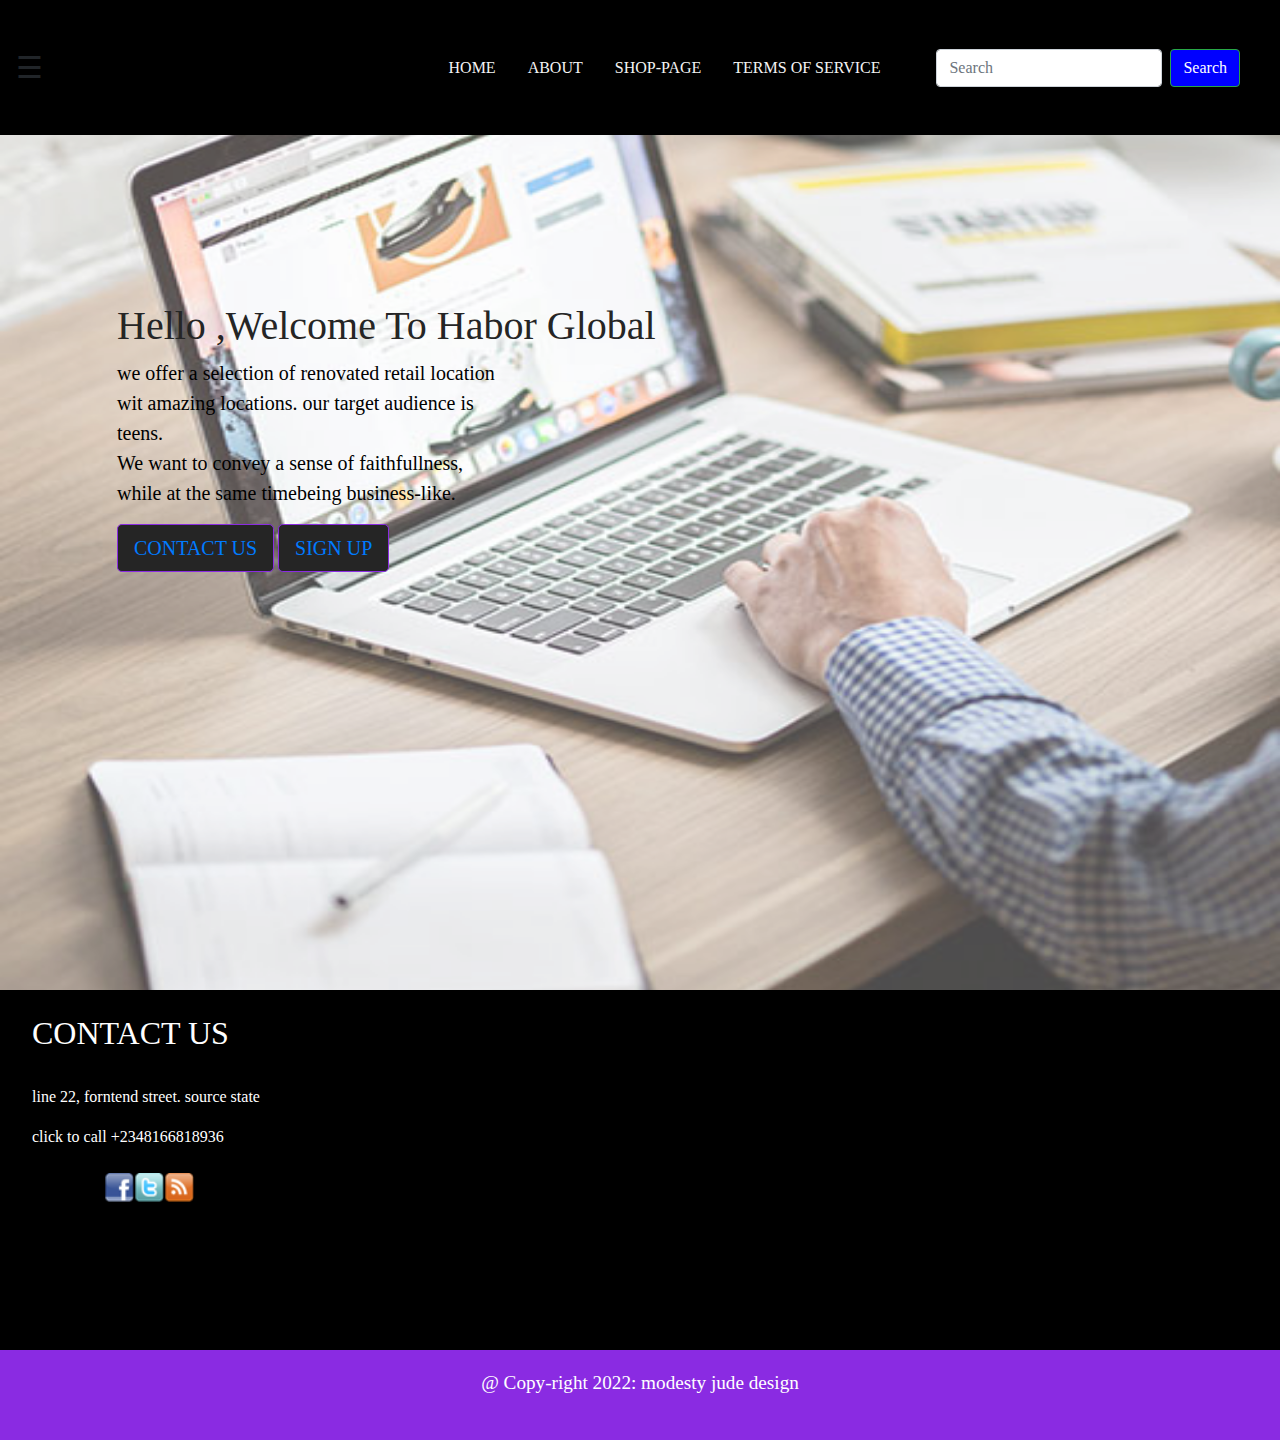
<file: index.html>
<!DOCTYPE html>
<html lang="en">
    <head>
        <meta charset="UTF-8">
        <meta http-equiv="X-UA-Compatible" content="IE=edge">
        <meta name="viewport" content="width=device-width, initial-scale=1.0">
        <title> Harbor Global limited</title>
       
        <link rel="stylesheet" href="bootstrap/css/bootstrap.css">
        <link rel="stylesheet" href="bootstrap/css/bootstrap.css.map">
        <link rel="stylesheet" href="bootstrap/css/bootstrap.min.css">
        <link rel="stylesheet" href="bootstrap/css/bootstrap.min.css.map">

        <link rel="stylesheet" href="https://maxcdn.bootstrapcdn.com/bootstrap/4.0.0/css/bootstrap.min.css" integrity="sha384-Gn5384xqQ1aoWXA+058RXPxPg6fy4IWvTNh0E263XmFcJlSAwiGgFAW/dAiS6JXm" crossorigin="anonymous">

        <link rel="stylesheet" href="icofont/icofont.css">
        <link rel="stylesheet" href="icofont/icofont.min.css">

        <link rel="stylesheet" type="text/css" href="style.css">
        <script type="text/javascript" src='main.js'></script>

        <script type="text/javascript" src="bootstrap/js/bootstrap.bundle.js">        </script>
        <script type="text/javascript" src="bootstrap/js/bootstrap.js">        </script>
        <script type="text/javascript" src="bootstrap/js/bootstrap.min.js">        </script>    
    <style>
      .overlay {
  height: 100%;
  width: 0;
  position: fixed;
  z-index: 1;
  top: 0;
  left: 0;
  background-color: rgb(0,0,0);
  background-color: rgba(0,0,0, 0.9);
  overflow-x: hidden;
  transition: 0.5s;
}

.overlay-content {
  position: relative;
  top: 25%;
  width: 100%;
  text-align: center;
  margin-top: 30px;
}

.overlay a {
  padding: 8px;
  text-decoration: none;
  font-size: 36px;
  color: #818181;
  display: block;
  transition: 0.3s;
}

.overlay a:hover, .overlay a:focus {
  color: #f1f1f1;
}

.overlay .closebtn {
  position: absolute;
  top: 20px;
  right: 45px;
  font-size: 60px;
}
.glow {
  font-size: 40px;
  color: black;
  margin-left: 10%;
  top: 25%;
  position: absolute;
  /* text-align: center; */
  -webkit-animation: glow 1s ease-in-out infinite alternate;
  -moz-animation: glow 1s ease-in-out infinite alternate;
  animation: glow 1s ease-in-out infinite alternate;
}

@-webkit-keyframes glow {
  from {
    text-shadow: 0 0 10px #fff, 0 0 20px #fff, 0 0 30px #e60073, 0 0 40px #e60073, 0 0 50px #e60073, 0 0 60px #e60073, 0 0 70px #e60073;
  }
  
  to {
    text-shadow: 0 0 20px #fff, 0 0 30px #ff4da6, 0 0 40px #ff4da6, 0 0 50px #ff4da6, 0 0 60px #ff4da6, 0 0 70px #ff4da6, 0 0 80px #ff4da6;
  }

@media screen and (max-height: 450px) {
  .overlay a {font-size: 20px}
  .overlay .closebtn {
  font-size: 40px;
  top: 15px;
  right: 35px;
  }
}
</style>
  
      </head>
    
<body>
    <div class="wrapper">
      <nav class="navbar navbar-expand-lg fixed-top " style="height: 15%; " >  
        <div id="myNav" class="overlay">
          <a href="javascript:void(0)" class="closebtn" onclick="closeNav()">&times;</a>
          <div class="overlay-content">
            <a href="index.html">HOME</a>
            <a href="about us.html">ABOUT</a>
            <a href="shopping page.html">SHOP-PAGE</a>
            <a href="termsOfServ.html">TERMS OF SERVICE</a>
            <a href="contact.html">CONTACT US</a>
          </div>
        </div>
        
       
        <span style="font-size:30px;cursor:pointer" onclick="openNav()">&#9776; <h1 class="glow">Harbor Global  </h1></span>
        
        <script>
        function openNav() {
          document.getElementById("myNav").style.width = "100%";
        }
        
        function closeNav() {
          document.getElementById("myNav").style.width = "0%";
        }
        </script>


       <button class="navbar-toggler" type="button" data-toggle="collapse" data-target="#navbarSupportedContent" aria-controls="navbarSupportedContent" aria-expanded="false" aria-label="Toggle navigation">  
        <span class="navbar-toggler-icon"></span>
       </button>
       <div class="collapse navbar-collapse " id="navbarSupportedContent">     <ul class="navbar-nav mr-4">
        
        <li class="nav-item"> 
          <a class="nav-link " data-value="contact" href="index.html">HOME</a>       </li>
        <li class="nav-item">
            <a class="nav-link" data-value="about" href="about us.html">ABOUT</a>        </li>  
       <li class="nav-item">
           <a class="nav-link " data-value="portfolio"href="test.html">SHOP-PAGE</a>    
        </li>
        <li class="nav-item"> 
           <a class="nav-link " data-value="blog" href="termsOfServ.html">TERMS OF SERVICE</a>         </li>   
        
       <li class="nav-item"> 
        <a class="nav-link " data-value="contact" href="contact.html"></a>       </li> 
    
        <form class="form-inline" action="/action_page.php" style="border-style: hidden;">
            <input class="form-control mr-sm-2" type="text" placeholder="Search">
            <button class="btn btn-success" type="submit" style="background-color: blue;">Search</button>
          </form>
    </ul> 
       </div>
    </nav>

    <section class="social-icon2 " style="position: absolute; top: 10%; left: 80%;">
        <ul>
            <li><a href="https://facebook.com"> <img src="images/facebook.png" alt="">   </a></li>
            <li><a href="https://twitter.com">  <img src="images/twitter.png" alt="">  </a></li>
            <li><a href="https://feed.com">   <img src="images/feed.png" alt=""> </a></li>
            
        </ul>
    </section>

    <header class="header">
        
        <img src="images/bg1.jpg" alt="">
        <div class="overlay"> </div>

        <div class="container">
            
            <div class="description">
                
                <h1>    Hello ,Welcome To Habor Global </h1>
                    
                    <p> we offer a selection of renovated retail location wit amazing locations. our target audience is teens.
                     <br> We want to convey a sense of faithfullness, while at the same timebeing business-like. 

                    </p>
                        
                    
                 <button class="btn btn-outline-secondary btn-lg" style="border-color: blueviolet; border-style: solid;"> <a href="contact.html"> CONTACT US </a></button>  
                 <button class="btn btn-outline-secondary btn-lg" style="border-color: blueviolet; border-style: solid;"> <a href="testing.html"> SIGN UP </a> </button>
            
                </div>
            
        </div>
  
    </header>
    </div>
   

            <!-- <div class="sub-ftr">
                    <h1> CUSTOMERS & PARTNERS <hr></h1>
                            <div class="partners">
                            <img src="images/p1.png" alt="">
                            <img src="images/p2.png" alt="">
                            <img src="images/p3.png" alt="">
                            <img src="images/p4.png" alt="">
                            <img src="images/p5.png" alt="">
                            <img src="images/p6.png" alt="">

                            </div>
            
            </div> -->

                <footer class="info">
                    <!-- <section>
                        <h2>OUR HEADQUARTERS</h2>
                        <hr>
                        <img src="images/our building.png" style="height: 70%; width: 30%; position: absolute;"alt="">     
                    </section>  -->

                         <section>
                            <h2> CONTACT US </h2>
                            <hr>
                            <p>line 22, forntend street. source state</p>
                            <a href="tel: +2348166818936" class="call">  click to call +2348166818936 </a>
                            
                            <section class="social-icon2">
                                <ul>
                                    <li><a href="https://facebook.com"> <img src="images/facebook.png" alt="">   </a></li>
                                    <li><a href="https://twitter.com">  <img src="images/twitter.png" alt="">  </a></li>
                                    <li><a href="https://feed.com">   <img src="images/feed.png" alt=""> </a></li>
                                    
                                </ul>
                            </section>
            </footer>
           
            <div class="ftr">
                <div> @ Copy-right 2022: modesty jude design</div>
                
            </div>

</body>
</html>
</file>
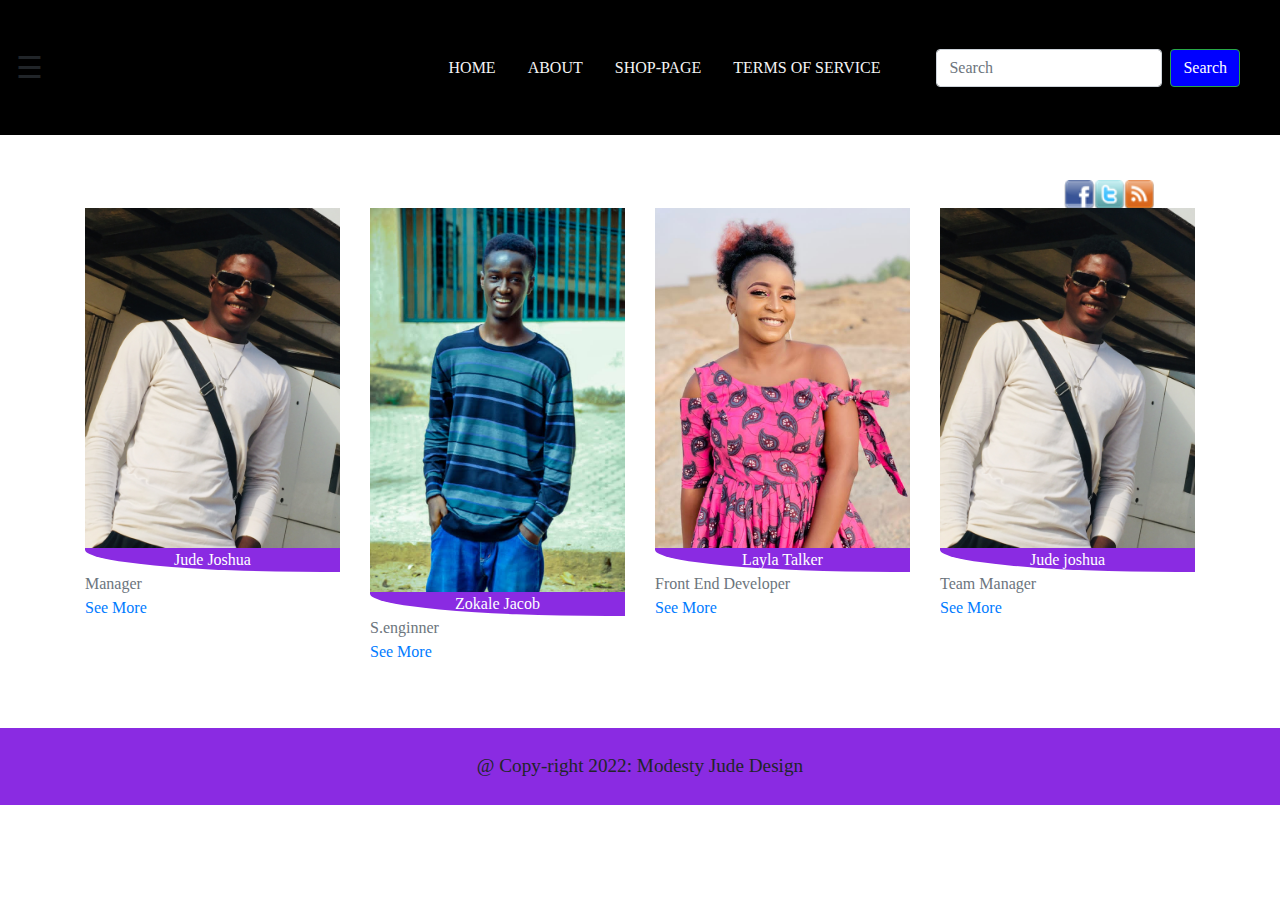
<file: about us.html>
<!DOCTYPE html>
<html lang="en">
    <head>
        <meta charset="UTF-8">
        <meta http-equiv="X-UA-Compatible" content="IE=edge">
        <meta name="viewport" content="width=device-width, initial-scale=1.0">
        <title> Harbor Global limited</title>
       
        <link rel="stylesheet" href="bootstrap/css/bootstrap.css">
        <link rel="stylesheet" href="bootstrap/css/bootstrap.css.map">
        <link rel="stylesheet" href="bootstrap/css/bootstrap.min.css">
        <link rel="stylesheet" href="bootstrap/css/bootstrap.min.css.map">

        <link rel="stylesheet" href="icofont/icofont.css">
        <link rel="stylesheet" href="icofont/icofont.min.css">

        <link rel="stylesheet" type="text/css" href="style.css">
        <script type="text/javascript" src='main.js'></script>

        <script type="text/javascript" src="bootstrap/js/bootstrap.bundle.js">        </script>
        <script type="text/javascript" src="bootstrap/js/bootstrap.js">        </script>
        <script type="text/javascript" src="bootstrap/js/bootstrap.min.js">        </script>    
        <style>
            .overlay {
        height: 100%;
        width: 0;
        position: fixed;
        z-index: 1;
        top: 0;
        left: 0;
        background-color: rgb(0,0,0);
        background-color: rgba(0,0,0, 0.9);
        overflow-x: hidden;
        transition: 0.5s;
      }
      
      .overlay-content {
        position: relative;
        top: 25%;
        width: 100%;
        text-align: center;
        margin-top: 30px;
      }
      
      .overlay a {
        padding: 8px;
        text-decoration: none;
        font-size: 36px;
        color: #818181;
        display: block;
        transition: 0.3s;
      }
      
      .overlay a:hover, .overlay a:focus {
        color: #f1f1f1;
      }
      
      .overlay .closebtn {
        position: absolute;
        top: 20px;
        right: 45px;
        font-size: 60px;
      }
      .glow {
        font-size: 40px;
        color: black;
        margin-left: 10%;
        top: 25%;
        position: absolute;
        /* text-align: center; */
        -webkit-animation: glow 1s ease-in-out infinite alternate;
        -moz-animation: glow 1s ease-in-out infinite alternate;
        animation: glow 1s ease-in-out infinite alternate;
      }
      
      @-webkit-keyframes glow {
        from {
          text-shadow: 0 0 10px #fff, 0 0 20px #fff, 0 0 30px #e60073, 0 0 40px #e60073, 0 0 50px #e60073, 0 0 60px #e60073, 0 0 70px #e60073;
        }
        
        to {
          text-shadow: 0 0 20px #fff, 0 0 30px #ff4da6, 0 0 40px #ff4da6, 0 0 50px #ff4da6, 0 0 60px #ff4da6, 0 0 70px #ff4da6, 0 0 80px #ff4da6;
        }
      
      @media screen and (max-height: 450px) {
        .overlay a {font-size: 20px}
        .overlay .closebtn {
        font-size: 40px;
        top: 15px;
        right: 35px;
        }
      }
      </style>
       
    </head>
<body>
 
    <div class="wrapper">
        <nav class="navbar navbar-expand-lg fixed-top " style="height: 15%; " >  
          <div id="myNav" class="overlay">
            <a href="javascript:void(0)" class="closebtn" onclick="closeNav()">&times;</a>
            <div class="overlay-content">
              <a href="index.html">HOME</a>
              <a href="about us.html">ABOUT</a>
              <a href="shopping page.html">SHOP-PAGE</a>
              <a href="termsOfServ.html">TERMS OF SERVICE</a>
              <a href="contact.html">CONTACT US</a>
            </div>
          </div>
            
           
            <span style="font-size:30px;cursor:pointer" onclick="openNav()">&#9776; <h1 class="glow">Harbor Global  </h1></span>
            
            <script>
            function openNav() {
              document.getElementById("myNav").style.width = "100%";
            }
            
            function closeNav() {
              document.getElementById("myNav").style.width = "0%";
            }
            </script>
    
    
           <button class="navbar-toggler" type="button" data-toggle="collapse" data-target="#navbarSupportedContent" aria-controls="navbarSupportedContent" aria-expanded="false" aria-label="Toggle navigation">  
            <span class="navbar-toggler-icon"></span>
           </button>
           <div class="collapse navbar-collapse " id="navbarSupportedContent">     <ul class="navbar-nav mr-4">
            
            <li class="nav-item"> 
              <a class="nav-link " data-value="contact" href="index.html">HOME</a>       </li>
            <li class="nav-item">
                <a class="nav-link" data-value="about" href="about us.html">ABOUT</a>        </li>  
           <li class="nav-item">
               <a class="nav-link " data-value="portfolio"href="test.html">SHOP-PAGE</a>    
            </li>
            <li class="nav-item"> 
               <a class="nav-link " data-value="blog" href="termsOfServ.html">TERMS OF SERVICE</a>         </li>   
            
           <li class="nav-item"> 
            <a class="nav-link " data-value="contact" href="contact.html"></a>       </li> 
        
            <form class="form-inline" action="/action_page.php" style="border-style: hidden;">
                <input class="form-control mr-sm-2" type="text" placeholder="Search">
                <button class="btn btn-success" type="submit" style="background-color: blue;">Search</button>
              </form>
        </ul> 
           </div>
        </nav>
        <section class="social-icon2" style="position: absolute; top: 20%; left: 80%;">
            <ul>
                <li><a href="#//facebook.com"> <img src="images/facebook.png" alt="">   </a></li>
                <li><a href="#//twitter.com">  <img src="images/twitter.png" alt="">  </a></li>
                <li><a href="#//feed.com">   <img src="images/feed.png" alt=""> </a></li>
                
            </ul>
        </section>
    
    
        <!-- Team section -->
<div class="team" style="top: 5%; position:;">
    <div class="container">
       <h1 class="text-center">Our Team</h1>
     <div class="row">
      <div class="col-lg-3 col-md-3 col-sm-12 item">
       <img src="images/profile1.JPG" class="img-fluid" alt="team">
       
       <div class="des">
         Jude Joshua
        </div>
       <span class="text-muted">Manager <br><a href="about.html"> See  More</a></span>
      </div>
      <div class="col-lg-3 col-md-3 col-sm-12 item">
       <img src="images/profile2.jpg" class="img-fluid" alt="team">
       
       <div class="des">
          Zokale Jacob
        </div>
       <span class="text-muted">S.enginner <br><a href="about1.html"> See  More</a></span>
      </div>
      <div class="col-lg-3 col-md-3 col-sm-12 item">
       <img src="images/profile3.jpg" class="img-fluid" alt="team">
       <div class="des">
         Layla Talker
        </div>
       <span class="text-muted">Front End Developer <br><a href="about2.html"> See  More</a></span>
      </div>
      <div class="col-lg-3 col-md-3 col-sm-12 item">
       <img src="images/profile1.JPG" class="img-fluid" alt="team">
        <div class="des">
         Jude joshua
        </div>
       <span class="text-muted">Team Manager <br> <a href="about.html"> See  More</a></span>
      </div>
     </div>
    </div>
   </div>
    
   <div class="footer-copyright text-center py-4" style="position: absolute; font-size: larger; background-color: blueviolet; width: 100%;">
    <div> @ Copy-right 2022: Modesty Jude Design </div>
</div>
    
</body>
</html>
</file>
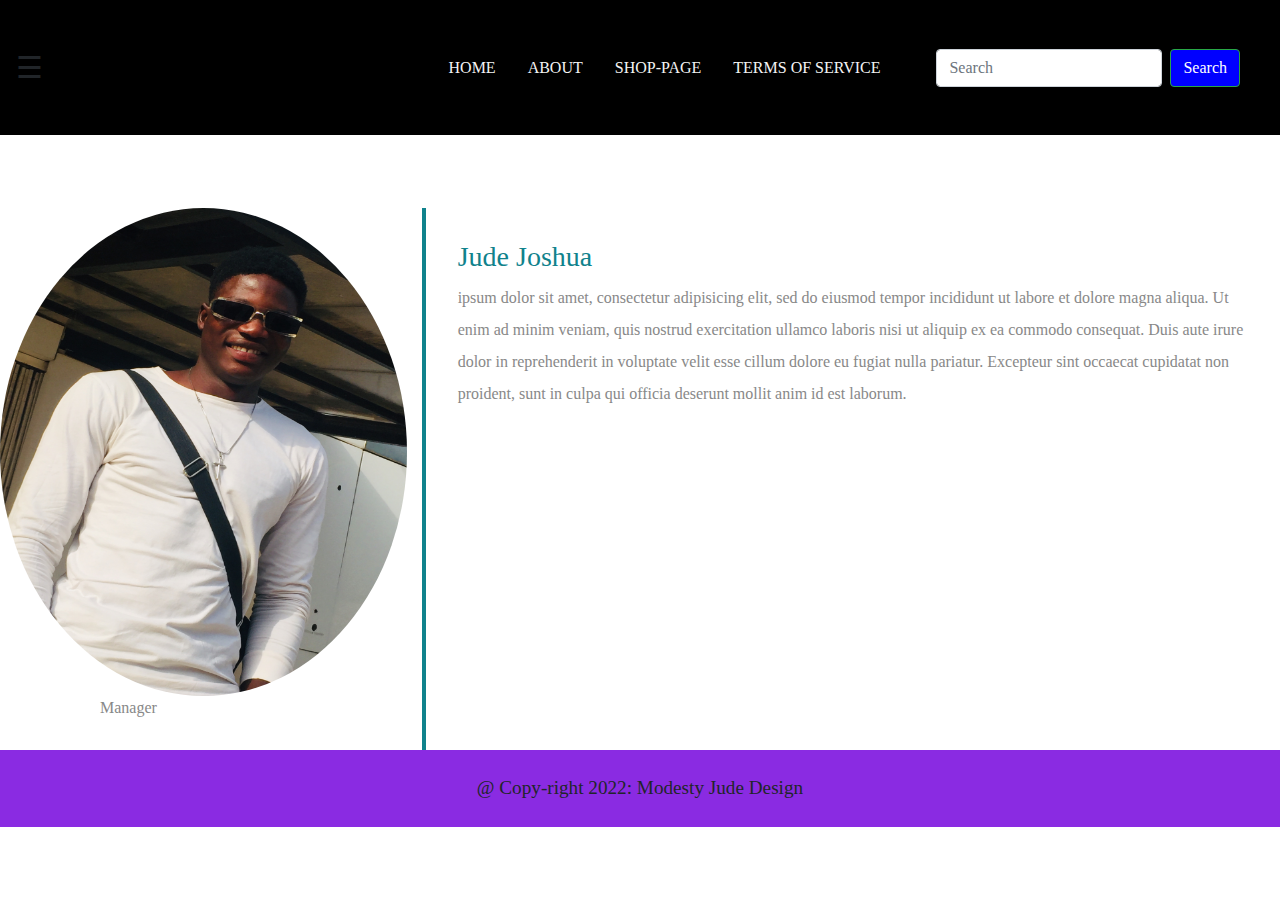
<file: about.html>
<!DOCTYPE html>
<html lang="en">
    <head>
        <meta charset="UTF-8">
        <meta http-equiv="X-UA-Compatible" content="IE=edge">
        <meta name="viewport" content="width=device-width, initial-scale=1.0">
        <title> Harbor Global limited</title>
       
        <link rel="stylesheet" href="bootstrap/css/bootstrap.css">
        <link rel="stylesheet" href="bootstrap/css/bootstrap.css.map">
        <link rel="stylesheet" href="bootstrap/css/bootstrap.min.css">
        <link rel="stylesheet" href="bootstrap/css/bootstrap.min.css.map">

        <link rel="stylesheet" href="icofont/icofont.css">
        <link rel="stylesheet" href="icofont/icofont.min.css">

        <link rel="stylesheet" type="text/css" href="style.css">
        <script type="text/javascript" src='main.js'></script>

        <script type="text/javascript" src="bootstrap/js/bootstrap.bundle.js">        </script>
        <script type="text/javascript" src="bootstrap/js/bootstrap.js">        </script>
        <script type="text/javascript" src="bootstrap/js/bootstrap.min.js">        </script>    
        <style>
            .overlay {
        height: 100%;
        width: 0;
        position: fixed;
        z-index: 1;
        top: 0;
        left: 0;
        background-color: rgb(0,0,0);
        background-color: rgba(0,0,0, 0.9);
        overflow-x: hidden;
        transition: 0.5s;
      }
      
      .overlay-content {
        position: relative;
        top: 25%;
        width: 100%;
        text-align: center;
        margin-top: 30px;
      }
      
      .overlay a {
        padding: 8px;
        text-decoration: none;
        font-size: 36px;
        color: #818181;
        display: block;
        transition: 0.3s;
      }
      
      .overlay a:hover, .overlay a:focus {
        color: #f1f1f1;
      }
      
      .overlay .closebtn {
        position: absolute;
        top: 20px;
        right: 45px;
        font-size: 60px;
      }
      .glow {
        font-size: 40px;
        color: black;
        margin-left: 10%;
        top: 25%;
        position: absolute;
        /* text-align: center; */
        -webkit-animation: glow 1s ease-in-out infinite alternate;
        -moz-animation: glow 1s ease-in-out infinite alternate;
        animation: glow 1s ease-in-out infinite alternate;
      }
      
      @-webkit-keyframes glow {
        from {
          text-shadow: 0 0 10px #fff, 0 0 20px #fff, 0 0 30px #e60073, 0 0 40px #e60073, 0 0 50px #e60073, 0 0 60px #e60073, 0 0 70px #e60073;
        }
        
        to {
          text-shadow: 0 0 20px #fff, 0 0 30px #ff4da6, 0 0 40px #ff4da6, 0 0 50px #ff4da6, 0 0 60px #ff4da6, 0 0 70px #ff4da6, 0 0 80px #ff4da6;
        }
      
      @media screen and (max-height: 450px) {
        .overlay a {font-size: 20px}
        .overlay .closebtn {
        font-size: 40px;
        top: 15px;
        right: 35px;
        }
      }
      </style>
       
    </head>
<body>
 
    <div class="wrapper">
        <nav class="navbar navbar-expand-lg fixed-top " style="height: 15%; " >  
          <div id="myNav" class="overlay">
            <a href="javascript:void(0)" class="closebtn" onclick="closeNav()">&times;</a>
            <div class="overlay-content">
              <a href="index.html">HOME</a>
              <a href="about us.html">ABOUT</a>
              <a href="shopping page.html">SHOP-PAGE</a>
              <a href="termsOfServ.html">TERMS OF SERVICE</a>
              <a href="contact.html">CONTACT US</a>
            </div>
          </div>
            
           
            <span style="font-size:30px;cursor:pointer" onclick="openNav()">&#9776; <h1 class="glow">Harbor Global  </h1></span>
            
            <script>
            function openNav() {
              document.getElementById("myNav").style.width = "100%";
            }
            
            function closeNav() {
              document.getElementById("myNav").style.width = "0%";
            }
            </script>
    
    
           <button class="navbar-toggler" type="button" data-toggle="collapse" data-target="#navbarSupportedContent" aria-controls="navbarSupportedContent" aria-expanded="false" aria-label="Toggle navigation">  
            <span class="navbar-toggler-icon"></span>
           </button>
           <div class="collapse navbar-collapse " id="navbarSupportedContent">     <ul class="navbar-nav mr-4">
            
            <li class="nav-item"> 
              <a class="nav-link " data-value="contact" href="index.html">HOME</a>       </li>
            <li class="nav-item">
                <a class="nav-link" data-value="about" href="about us.html">ABOUT</a>        </li>  
           <li class="nav-item">
               <a class="nav-link " data-value="portfolio"href="test.html">SHOP-PAGE</a>    
            </li>
            <li class="nav-item"> 
               <a class="nav-link " data-value="blog" href="termsOfServ.html">TERMS OF SERVICE</a>         </li>   
            
           <li class="nav-item"> 
            <a class="nav-link " data-value="contact" href="contact.html"></a>       </li> 
        
            <form class="form-inline" action="/action_page.php" style="border-style: hidden;">
                <input class="form-control mr-sm-2" type="text" placeholder="Search">
                <button class="btn btn-success" type="submit" style="background-color: blue;">Search</button>
              </form>
        </ul> 
           </div>
        </nav>
        <section class="social-icon2" style="position: absolute; top: 10%; left: 80%;">
            <ul>
                <li><a href="https://facebook.com"> <img src="images/facebook.png" alt="">   </a></li>
                <li><a href="https://twitter.com">  <img src="images/twitter.png" alt="">  </a></li>
                <li><a href="https://feed.com">   <img src="images/feed.png" alt=""> </a></li>
                
            </ul>
        </section>
    
    
        <section class="about">
            <h1> ABOUT</h1>
    <div class="row">
        <!-- left side -->

        <div class="col-lg-4 col-md-4 col-sm-12">
            <img src="images/profile1.JPG" class="img-fluid">
            <span class="text-justify">Manager</span>
         </div>
         <div class="col-lg-8 col-md-8 col-sm-12 desc">
     
            <h3>Jude Joshua</h3>
            <p>
               ipsum dolor sit amet, consectetur adipisicing elit, sed do eiusmod
             tempor incididunt ut labore et dolore magna aliqua. Ut enim ad minim veniam,
             quis nostrud exercitation ullamco laboris nisi ut aliquip ex ea commodo
             consequat. Duis aute irure dolor in reprehenderit in voluptate velit esse
             cillum dolore eu fugiat nulla pariatur. Excepteur sint occaecat cupidatat non
             proident, sunt in culpa qui officia deserunt mollit anim id est laborum.
            </p>
           </div>
          </div>
          </section>
          
          <div class="footer-copyright text-center py-4" style="position: absolute; font-size: larger; background-color: blueviolet; width: 100%;">
            <div> @ Copy-right 2022: Modesty Jude Design </div>
        </div>
<body>
    
</body>
</html>
</file>
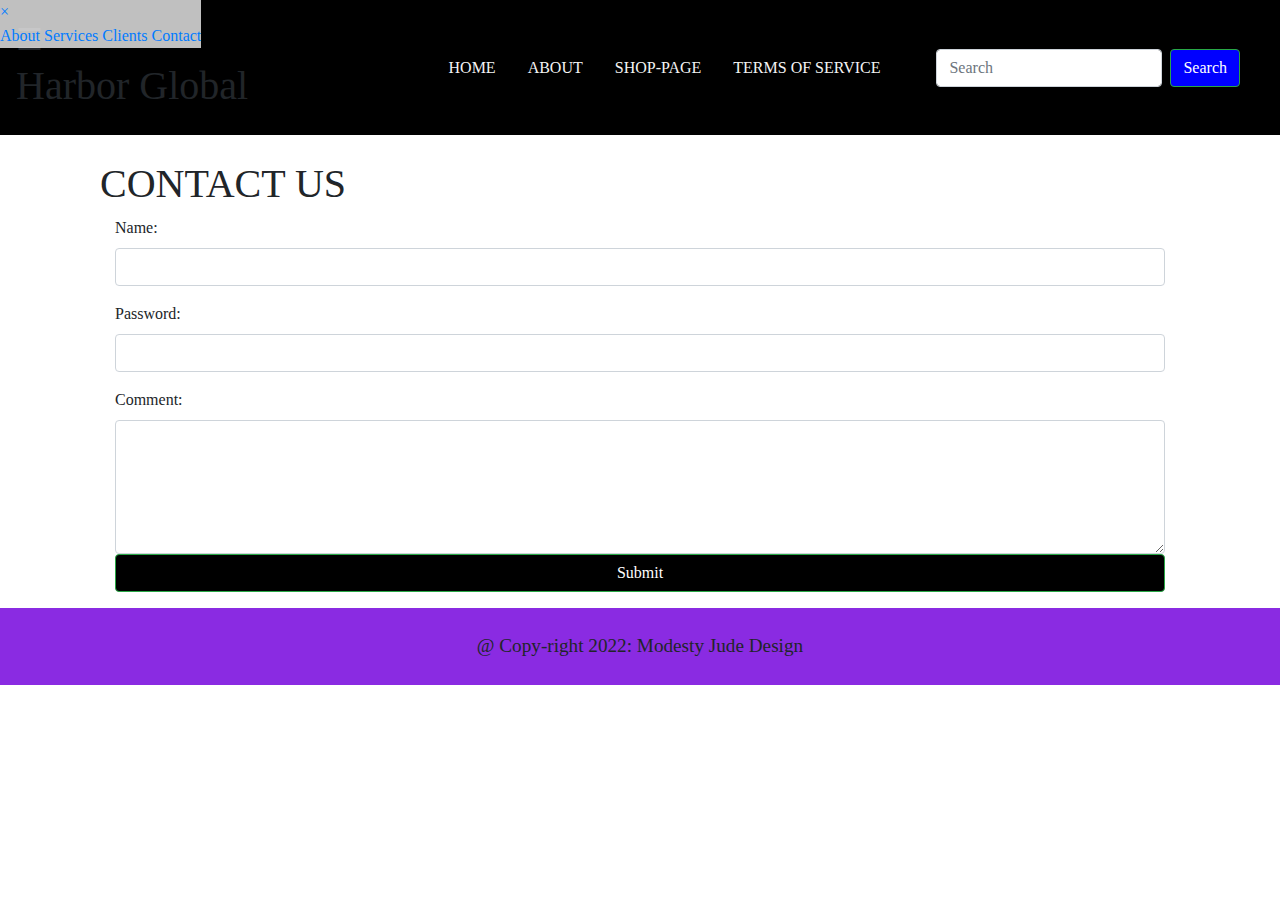
<file: contact.html>
<!DOCTYPE html>
<html lang="en">
  <head>
    <meta charset="UTF-8">
    <meta http-equiv="X-UA-Compatible" content="IE=edge">
    <meta name="viewport" content="width=device-width, initial-scale=1.0">
    <title> Harbor Global limited</title>
   
    <link rel="stylesheet" href="bootstrap/css/bootstrap.css">
    <link rel="stylesheet" href="bootstrap/css/bootstrap.css.map">
    <link rel="stylesheet" href="bootstrap/css/bootstrap.min.css">
    <link rel="stylesheet" href="bootstrap/css/bootstrap.min.css.map">

    <link rel="stylesheet" href="icofont/icofont.css">
    <link rel="stylesheet" href="icofont/icofont.min.css">

    <link rel="stylesheet" type="text/css" href="style.css">
    <script type="text/javascript" src='main.js'></script>

    <script type="text/javascript" src="bootstrap/js/bootstrap.bundle.js">        </script>
    <script type="text/javascript" src="bootstrap/js/bootstrap.js">        </script>
    <script type="text/javascript" src="bootstrap/js/bootstrap.min.js">        </script>    
</head>
<body>
  <div class="wrapper">
    <nav class="navbar navbar-expand-lg fixed-top " style="height: 15%; " >  
      <div id="myNav" class="overlay">
        <a href="javascript:void(0)" class="closebtn" onclick="closeNav()">&times;</a>
        <div class="overlay-content">
          <a href="#">About</a>
          <a href="#">Services</a>
          <a href="#">Clients</a>
          <a href="#">Contact</a>
        </div>
      </div>
      
     
      <span style="font-size:30px;cursor:pointer" onclick="openNav()">&#9776; <h1 class="glow">Harbor Global  </h1></span>
      
      <script>
      function openNav() {
        document.getElementById("myNav").style.width = "100%";
      }
      
      function closeNav() {
        document.getElementById("myNav").style.width = "0%";
      }
      </script>


     <button class="navbar-toggler" type="button" data-toggle="collapse" data-target="#navbarSupportedContent" aria-controls="navbarSupportedContent" aria-expanded="false" aria-label="Toggle navigation">  
      <span class="navbar-toggler-icon"></span>
     </button>
     <div class="collapse navbar-collapse " id="navbarSupportedContent">     <ul class="navbar-nav mr-4">
      
      <li class="nav-item"> 
        <a class="nav-link " data-value="contact" href="index.html">HOME</a>       </li>
      <li class="nav-item">
          <a class="nav-link" data-value="about" href="about us.html">ABOUT</a>        </li>  
     <li class="nav-item">
         <a class="nav-link " data-value="portfolio"href="test.html">SHOP-PAGE</a>    
      </li>
      <li class="nav-item"> 
         <a class="nav-link " data-value="blog" href="termsOfServ.html">TERMS OF SERVICE</a>         </li>   
      
     <li class="nav-item"> 
      <a class="nav-link " data-value="contact" href="contact.html"></a>       </li> 
  
      <form class="form-inline" action="/action_page.php" style="border-style: hidden;">
          <input class="form-control mr-sm-2" type="text" placeholder="Search">
          <button class="btn btn-success" type="submit" style="background-color: blue;">Search</button>
        </form>
  </ul> 
     </div>
  </nav>
    <section class="social-icon2" style="position: absolute; top: 10%; left: 80%;">
      <ul>
          <li><a href="https://facebook.com"> <img src="images/facebook.png" alt="">   </a></li>
          <li><a href="https://twitter.com">  <img src="images/twitter.png" alt="">  </a></li>
          <li><a href="https://feed.com">   <img src="images/feed.png" alt=""> </a></li>
          
      </ul>
  </section>

    <section class="container-fluid">
        <section class="container">
          <div class="container">
            <h1>CONTACT US</h1>
          
            <form action="">
               <div class="container">
                 <div class="form-group">
                   <label for="usr">Name:</label>
                   <input type="text" class="form-control" id="usr">
                 </div>
                 <div class="form-group">
                   <label for="pwd">Password:</label>
                   <input type="password" class="form-control" id="pwd">
                 </div>
                 <div class="form-group">
                   <label for="comment">Comment:</label>
                   <textarea class="form-control" rows="5" id="comment"></textarea>
                   
                   <button type="button" class="form-control btn btn-success " id="pwd" >Submit</button>
                 </div>
 
               </div>
 
 
           </form>
          </div>
        </section>
 
      </section>
      <div class="footer-copyright text-center py-4" style="position: absolute; font-size: larger; background-color: blueviolet; width: 100%;">
        <div> @ Copy-right 2022: Modesty Jude Design </div>
    </div>
</body>
</html>
</file>
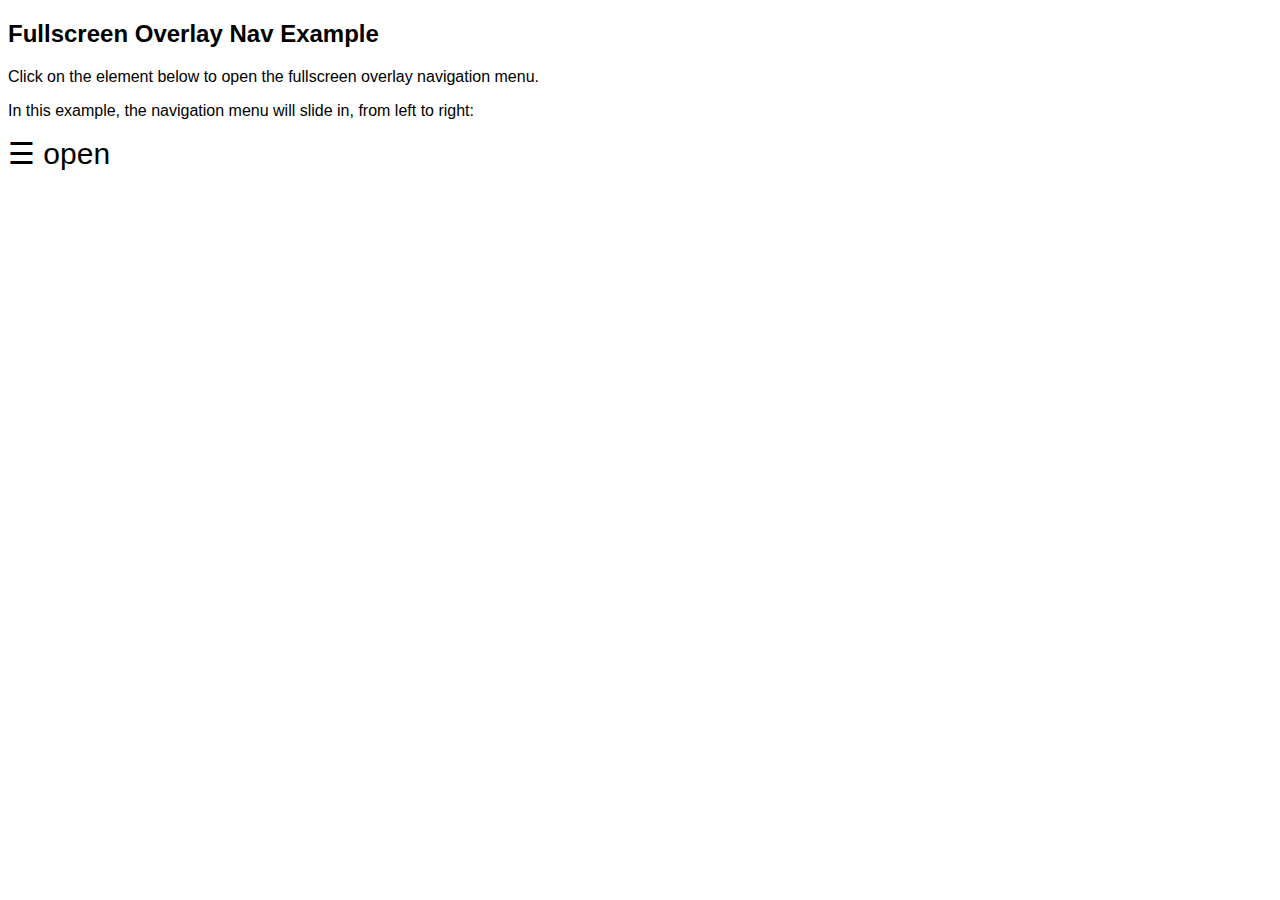
<file: nav bar.html>
<!DOCTYPE html>
<html>
<head>
<meta name="viewport" content="width=device-width, initial-scale=1">
<style>
body {
  font-family: 'Lato', sans-serif;
}

.overlay {
  height: 100%;
  width: 0;
  position: fixed;
  z-index: 1;
  top: 0;
  left: 0;
  background-color: rgb(0,0,0);
  background-color: rgba(0,0,0, 0.9);
  overflow-x: hidden;
  transition: 0.5s;
}

.overlay-content {
  position: relative;
  top: 25%;
  width: 100%;
  text-align: center;
  margin-top: 30px;
}

.overlay a {
  padding: 8px;
  text-decoration: none;
  font-size: 36px;
  color: #818181;
  display: block;
  transition: 0.3s;
}

.overlay a:hover, .overlay a:focus {
  color: #f1f1f1;
}

.overlay .closebtn {
  position: absolute;
  top: 20px;
  right: 45px;
  font-size: 60px;
}

@media screen and (max-height: 450px) {
  .overlay a {font-size: 20px}
  .overlay .closebtn {
  font-size: 40px;
  top: 15px;
  right: 35px;
  }
}
</style>
</head>
<body>

<div id="myNav" class="overlay">
  <a href="javascript:void(0)" class="closebtn" onclick="closeNav()">&times;</a>
  <div class="overlay-content">
    <a href="#">About</a>
    <a href="#">Services</a>
    <a href="#">Clients</a>
    <a href="#">Contact</a>
  </div>
</div>

<h2>Fullscreen Overlay Nav Example</h2>
<p>Click on the element below to open the fullscreen overlay navigation menu.</p>
<p>In this example, the navigation menu will slide in, from left to right:</p>
<span style="font-size:30px;cursor:pointer" onclick="openNav()">&#9776; open</span>

<script>
function openNav() {
  document.getElementById("myNav").style.width = "100%";
}

function closeNav() {
  document.getElementById("myNav").style.width = "0%";
}
</script>
     
</body>

<!-- Mirrored from www.w3schools.com/howto/tryit.asp?filename=tryhow_js_overlay by HTTrack Website Copier/3.x [XR&CO'2014], Mon, 27 Jan 2020 02:38:46 GMT -->
</html>
</file>
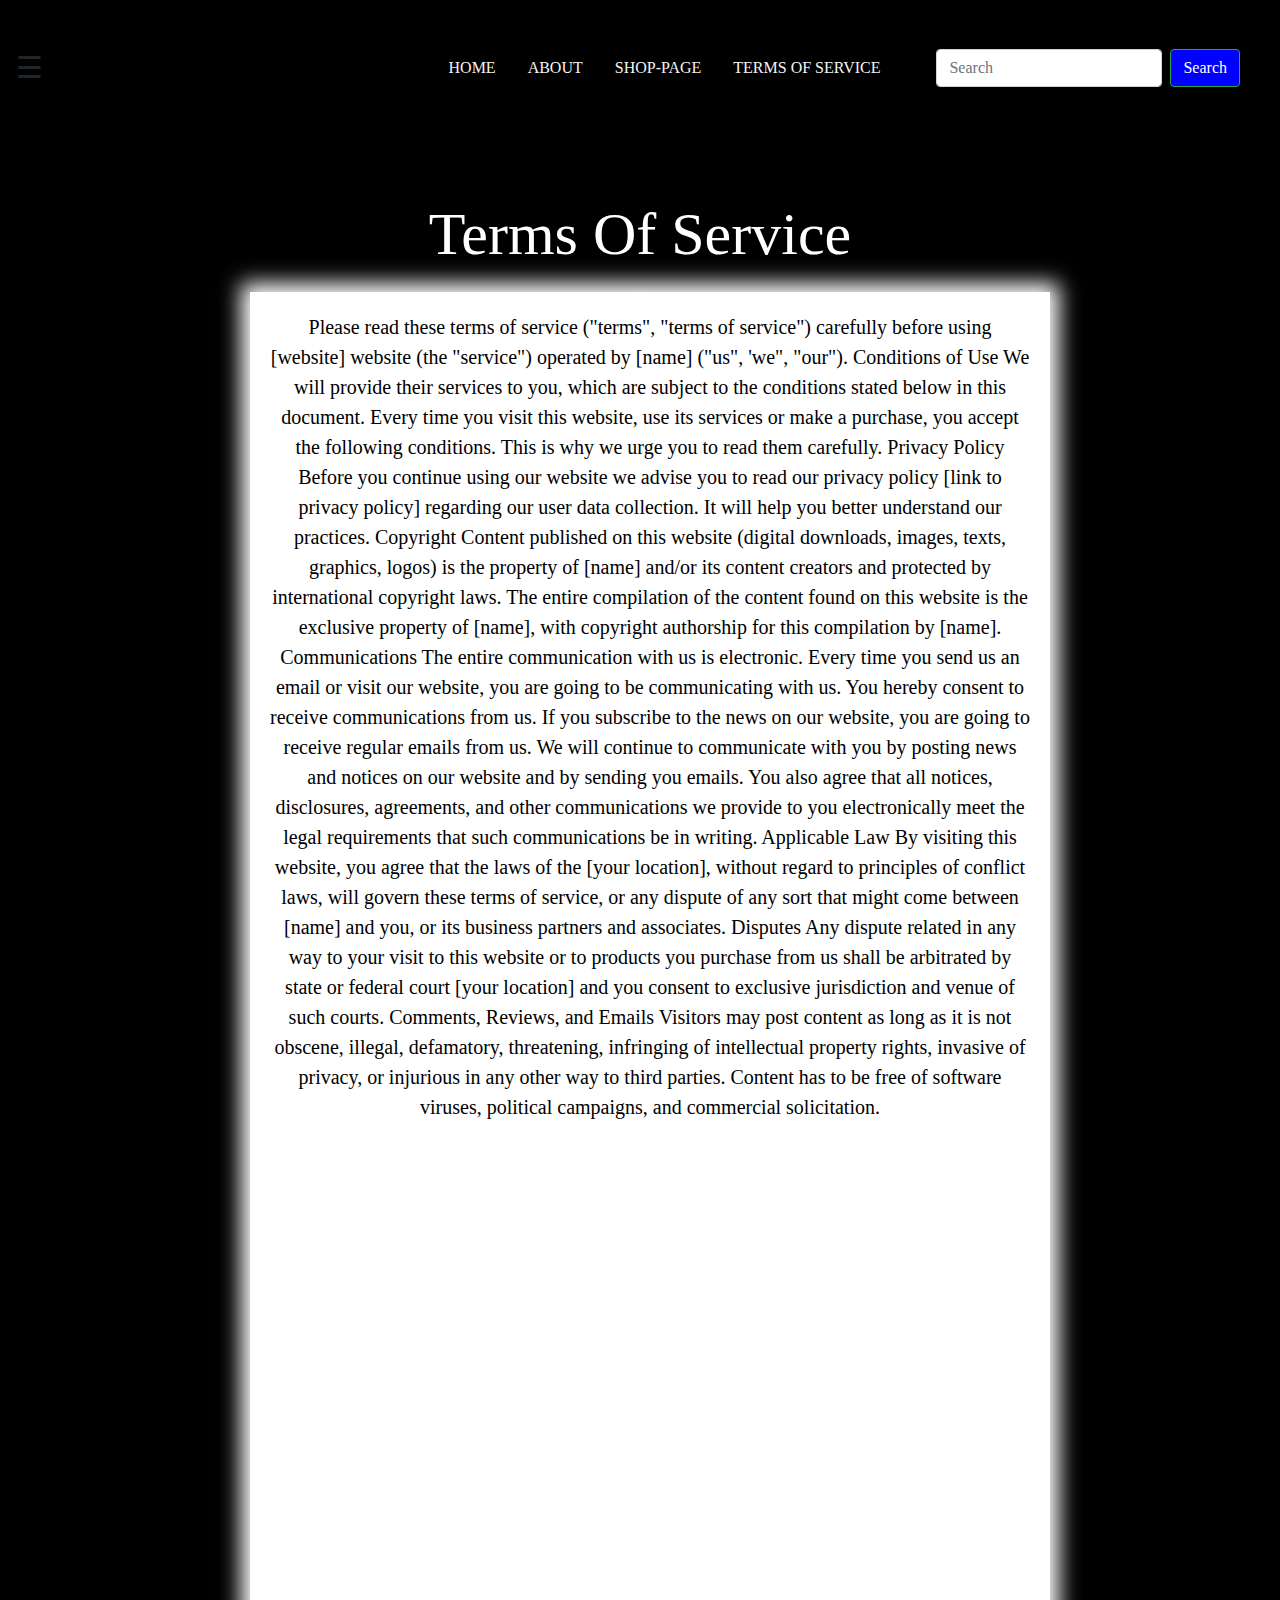
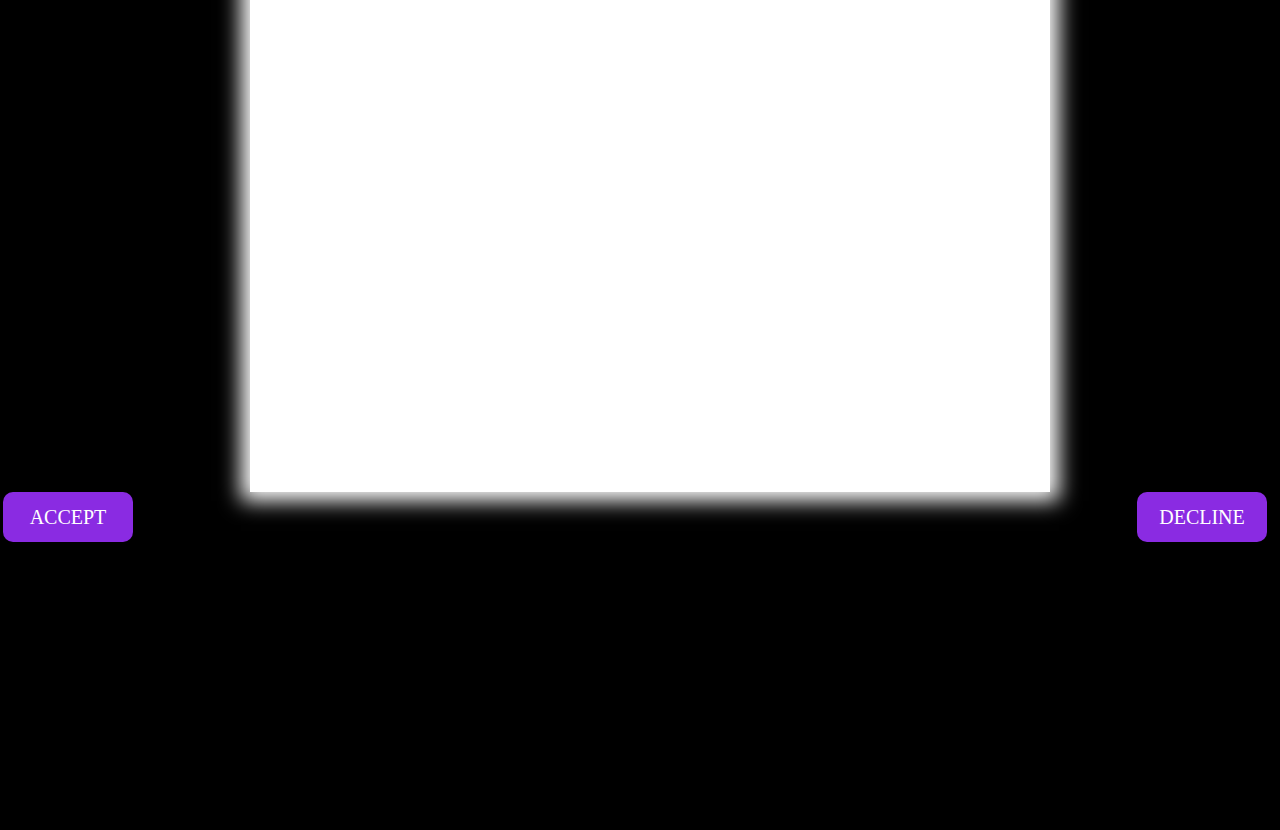
<file: termsOfServ.html>
<!DOCTYPE html>
<html lang="en">
    <head>
        <meta charset="UTF-8">
        <meta http-equiv="X-UA-Compatible" content="IE=edge">
        <meta name="viewport" content="width=device-width, initial-scale=1.0">
        <title> Harbor Global limited</title>
       
        <link rel="stylesheet" href="bootstrap/css/bootstrap.css">
        <link rel="stylesheet" href="bootstrap/css/bootstrap.css.map">
        <link rel="stylesheet" href="bootstrap/css/bootstrap.min.css">
        <link rel="stylesheet" href="bootstrap/css/bootstrap.min.css.map">

        <link rel="stylesheet" href="icofont/icofont.css">
        <link rel="stylesheet" href="icofont/icofont.min.css">

        <link rel="stylesheet" type="text/css" href="style.css">
        <script type="text/javascript" src='main.js'></script>

        <script type="text/javascript" src="bootstrap/js/bootstrap.bundle.js">        </script>
        <script type="text/javascript" src="bootstrap/js/bootstrap.js">        </script>
        <script type="text/javascript" src="bootstrap/js/bootstrap.min.js">        </script>    
        <style>
          .collapsible {
            background-color: #777;
            color: black
            cursor: pointer;
            padding: 18px;
            width: 100%;
            border-color:black;
            text-align: left;
            outline: none;
            font-size: 25px;
          }
          
          .active, .collapsible:hover {
            background-color: #555;
          }
          
          .content {
            padding: 0 18px;
            display: none;
            overflow: hidden;
            background-color: #f1f1f1;
            font-size: 25px;
          }
          
      .overlay {
  height: 100%;
  width: 0;
  position: fixed;
  z-index: 1;
  top: 0;
  left: 0;
  background-color: rgb(0,0,0);
  background-color: rgba(0,0,0, 0.9);
  overflow-x: hidden;
  transition: 0.5s;
}

.overlay-content {
  position: relative;
  top: 25%;
  width: 100%;
  text-align: center;
  margin-top: 30px;
}

.overlay a {
  padding: 8px;
  text-decoration: none;
  font-size: 36px;
  color: #818181;
  display: block;
  transition: 0.3s;
}

.overlay a:hover, .overlay a:focus {
  color: #f1f1f1;
}

.overlay .closebtn {
  position: absolute;
  top: 20px;
  right: 45px;
  font-size: 60px;
}
.glow {
  font-size: 40px;
  color: black;
  margin-left: 10%;
  top: 25%;
  position: absolute;
  /* text-align: center; */
  -webkit-animation: glow 1s ease-in-out infinite alternate;
  -moz-animation: glow 1s ease-in-out infinite alternate;
  animation: glow 1s ease-in-out infinite alternate;
}

@-webkit-keyframes glow {
  from {
    text-shadow: 0 0 10px #fff, 0 0 20px #fff, 0 0 30px #e60073, 0 0 40px #e60073, 0 0 50px #e60073, 0 0 60px #e60073, 0 0 70px #e60073;
  }
  
  to {
    text-shadow: 0 0 20px #fff, 0 0 30px #ff4da6, 0 0 40px #ff4da6, 0 0 50px #ff4da6, 0 0 60px #ff4da6, 0 0 70px #ff4da6, 0 0 80px #ff4da6;
  }

@media screen and (max-height: 450px) {
  .overlay a {font-size: 20px}
  .overlay .closebtn {
  font-size: 40px;
  top: 15px;
  right: 35px;
  }
}

 
          </style>
      </head>

<body>
    <div class="wrapper">
            <nav class="navbar navbar-expand-lg fixed-top " style="height: 15%; " >  
              <div id="myNav" class="overlay">
                <a href="javascript:void(0)" class="closebtn" onclick="closeNav()">&times;</a>
                <div class="overlay-content">
                  <a href="index.html">HOME</a>
                  <a href="about us.html">ABOUT</a>
                  <a href="shopping page.html">SHOP-PAGE</a>
                  <a href="termsOfServ.html">TERMS OF SERVICE</a>
                  <a href="contact.html">CONTACT US</a>
                </div>
              </div>
        
       
        <span style="font-size:30px;cursor:pointer" onclick="openNav()">&#9776; <h1 class="glow">Harbor Global  </h1></span>
        
        <script>
        function openNav() {
          document.getElementById("myNav").style.width = "100%";
        }
        
        function closeNav() {
          document.getElementById("myNav").style.width = "0%";
        }
        </script>


       <button class="navbar-toggler" type="button" data-toggle="collapse" data-target="#navbarSupportedContent" aria-controls="navbarSupportedContent" aria-expanded="false" aria-label="Toggle navigation">  
        <span class="navbar-toggler-icon"></span>
       </button>
       <div class="collapse navbar-collapse " id="navbarSupportedContent">     <ul class="navbar-nav mr-4">
        
        <li class="nav-item"> 
          <a class="nav-link " data-value="contact" href="index.html">HOME</a>       </li>
        <li class="nav-item">
            <a class="nav-link" data-value="about" href="about us.html">ABOUT</a>        </li>  
       <li class="nav-item">
           <a class="nav-link " data-value="portfolio"href="test.html">SHOP-PAGE</a>    
        </li>
        <li class="nav-item"> 
           <a class="nav-link " data-value="blog" href="termsOfServ.html">TERMS OF SERVICE</a>         </li>   
        
       <li class="nav-item"> 
        <a class="nav-link " data-value="contact" href="contact.html"></a>       </li> 
    
        <form class="form-inline" action="/action_page.php" style="border-style: hidden;">
            <input class="form-control mr-sm-2" type="text" placeholder="Search">
            <button class="btn btn-success" type="submit" style="background-color: blue;">Search</button>
          </form>
    </ul> 
       </div>
    </nav>


        <section class="social-icon2" style="position: absolute; top: 10%; left: 80%;">
            <ul>
                <li><a href="https://facebook.com"> <img src="images/facebook.png" alt="">   </a></li>
                <li><a href="https://twitter.com">  <img src="images/twitter.png" alt="">  </a></li>
                <li><a href="https://feed.com">   <img src="images/feed.png" alt=""> </a></li>
                
            </ul>
        </section>
        
        





<script>
var coll = document.getElementsByClassName("collapsible");
var i;

for (i = 0; i < coll.length; i++) {
  coll[i].addEventListener("click", function() {
    this.classList.toggle("active");
    var content = this.nextElementSibling;
    if (content.style.display === "block") {
      content.style.display = "none";
    } else {
      content.style.display = "block";
    }
  });
}
</script>
    </didv>

    <section class="tos">
      <section class="uptex">
          <h3>Terms Of Service</h3>
      </section>
     
        <section class="socialicon">
          <i class="icofont-facebook"></i>
          <i class="icofont-instagram"></i>
          <i class="icofont-twitter"></i>
      </section>
      <section class="tostext">
          <p>Please read these terms of service ("terms", "terms of service") carefully before using [website] website (the "service") operated by [name] ("us", 'we", "our").

              Conditions of Use
              
              We will provide their services to you, which are subject to the conditions stated below in this document. Every time you visit this website, use its services or make a purchase, you accept the following conditions. This is why we urge you to read them carefully.
              
              Privacy Policy
              
              Before you continue using our website we advise you to read our privacy policy [link to privacy policy] regarding our user data collection. It will help you better understand our practices.
              
              Copyright
              
              Content published on this website (digital downloads, images, texts, graphics, logos) is the property of [name] and/or its content creators and protected by international copyright laws. The entire compilation of the content found on this website is the exclusive property of [name], with copyright authorship for this compilation by [name].
              
              Communications
              
              The entire communication with us is electronic. Every time you send us an email or visit our website, you are going to be communicating with us. You hereby consent to receive communications from us. If you subscribe to the news on our website, you are going to receive regular emails from us. We will continue to communicate with you by posting news and notices on our website and by sending you emails. You also agree that all notices, disclosures, agreements, and other communications we provide to you electronically meet the legal requirements that such communications be in writing.
              
              Applicable Law
              
              By visiting this website, you agree that the laws of the [your location], without regard to principles of conflict laws, will govern these terms of service, or any dispute of any sort that might come between [name] and you, or its business partners and associates.
              
              Disputes
              
              Any dispute related in any way to your visit to this website or to products you purchase from us shall be arbitrated by state or federal court [your location] and you consent to exclusive jurisdiction and venue of such courts.
              
              Comments, Reviews, and Emails
              
              Visitors may post content as long as it is not obscene, illegal, defamatory, threatening, infringing of intellectual property rights, invasive of privacy, or injurious in any other way to third parties. Content has to be free of software viruses, political campaigns, and commercial solicitation.
              
             
      </section>
      <section class="buts">
          <button class="accept">ACCEPT</button>
          <button class="decline">DECLINE</button>
      </section>
  </section>
          <!-- <div class="ftr" style="top: 109.5%; position: absolute;">
            <div> @ Copy-right 2022: modesty jude design</div>
            
        </div>
       -->
</body>
</html>
</file>
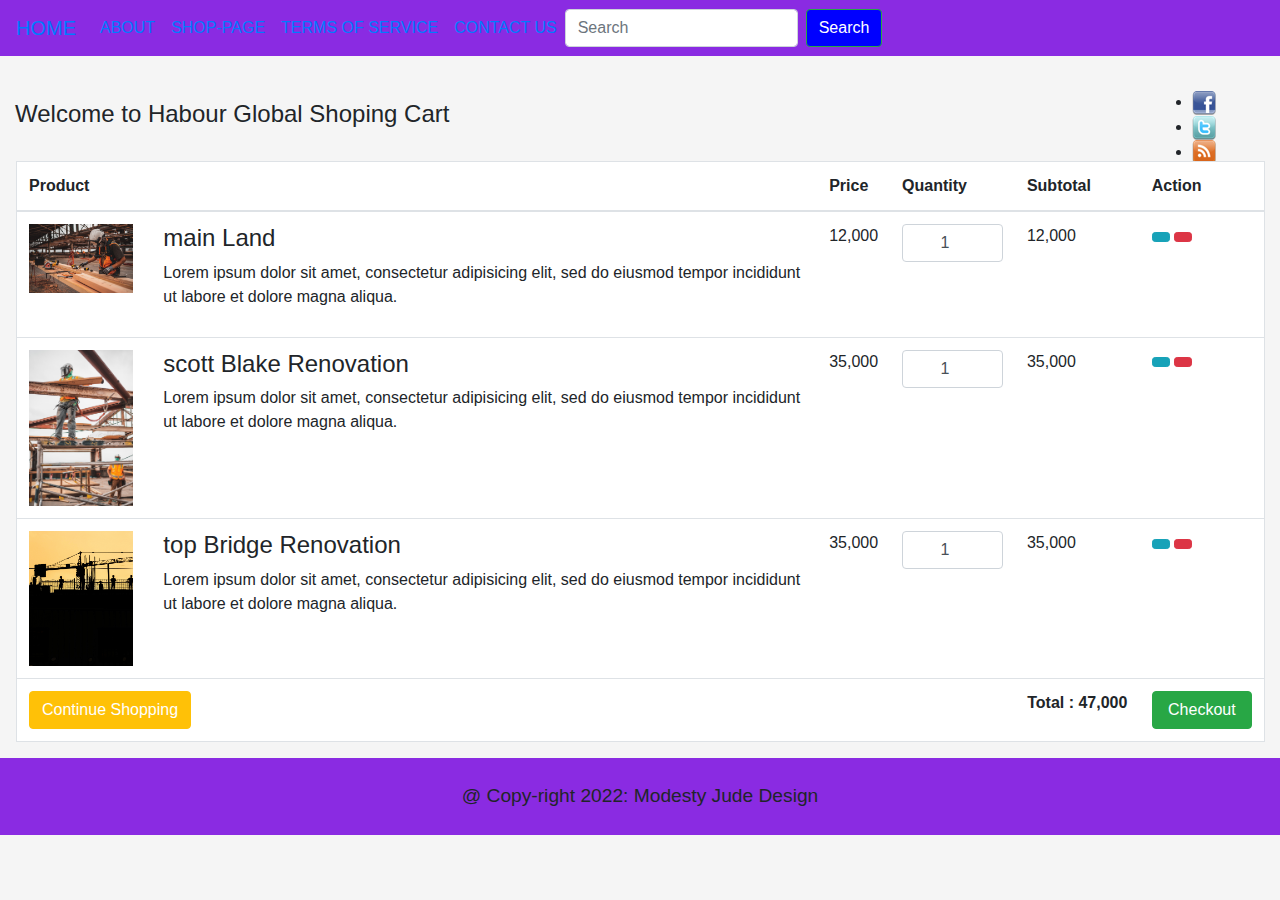
<file: test.html>
<!DOCTYPE html>
<html>
<head>
<title>  Habour Global Shoping cart page </title>
<link rel="stylesheet" href="bootstrap/css/bootstrap.css">
        <link rel="stylesheet" href="bootstrap/css/bootstrap.css.map">
        <link rel="stylesheet" href="bootstrap/css/bootstrap.min.css">
        <link rel="stylesheet" href="bootstrap/css/bootstrap.min.css.map">



<style>
    body{
background-color: #f5f5f5;
}
.Product-img img{
width: 100%;
}
.main-section{
font-family: 'Roboto Condensed', sans-serif;
margin-top:100px;
}
</style>
        </head>
        <body>
            <nav class="navbar navbar-expand-lg fixed-top " style="background-color: blueviolet;">  
                <a class="navbar-brand" href="index.html" data-value="home">HOME</a>
               <button class="navbar-toggler" type="button" data-toggle="collapse" data-target="#navbarSupportedContent" aria-controls="navbarSupportedContent" aria-expanded="false" aria-label="Toggle navigation">  
                <span class="navbar-toggler-icon"></span>
               </button>
               <div class="collapse navbar-collapse " id="navbarSupportedContent">     <ul class="navbar-nav mr-4">
                <li class="nav-item">
                    <a class="nav-link" data-value="about" href="about us.html">ABOUT</a>        </li>  
               <li class="nav-item">
                   <a class="nav-link " data-value="portfolio"href="test.html">SHOP-PAGE</a>    
                </li>
                <li class="nav-item"> 
                   <a class="nav-link " data-value="blog" href="termsOfServ.html">TERMS OF SERVICE</a>         </li>   
                
               <li class="nav-item"> 
                <a class="nav-link " data-value="contact" href="contact.html">CONTACT US</a>       </li> 
            
                <form class="form-inline" action="/action_page.php" style="border-style: hidden;">
                    <input class="form-control mr-sm-2" type="text" placeholder="Search">
                    <button class="btn btn-success" type="submit" style="background-color: blue;">Search</button>
                  </form>
            </ul> 
               </div>
            </nav>
            <section class="social-icon2" style="position: absolute; top: 10%; left: 90%;">
                <ul>
                    <li><a href="https://facebook.com"> <img src="images/facebook.png" alt="">   </a></li>
                    <li><a href="https://twitter.com">  <img src="images/twitter.png" alt="">  </a></li>
                    <li><a href="https://feed.com">   <img src="images/feed.png" alt=""> </a></li>
                    
                </ul>
            </section>
        
      
        <div class="container-fluid main-section">
        <div class="row">
        <div class="col-lg-12 pb-2">
        <h4> Welcome to Habour Global Shoping Cart </h4>
        </div>
        <div class="col-lg-12 pl-3 pt-3">
        <table class="table table-hover border bg-white">
        <thead>
        <tr>
        <th>Product</th>
        <th>Price</th>
        <th style="width:10%;">Quantity</th>
        <th>Subtotal</th>
        <th>Action</th>
        </tr>
        </thead>
        <tbody>
        <tr>
        <td>
        <div class="row">
        <div class="col-lg-2 Product-img">
        <img src="images/s1.jpg" alt="..." class="img-responsive"/>
        </div>
        <div class="col-lg-10">
        <h4 class="nomargin">main Land </h4>
        <p>Lorem ipsum dolor sit amet, consectetur adipisicing elit, sed do eiusmod
        tempor incididunt ut labore et dolore magna aliqua.</p>
        </div>
        </div>
        </td>
        <td> 12,000 </td>
        <td data-th="Quantity">
        <input type="number" class="form-control text-center" value="1">
        </td>
        <td>12,000</td>
        <td class="actions" data-th="" style="width:10%;">
        <button class="btn btn-info btn-sm"><i class="fa fa-refresh"></i></button>
        <button class="btn btn-danger btn-sm"><i class="fa fa-trash-o"></i></button>
        </td>
        </tr>
        <tr>
        <td>
        <div class="row">
        <div class="col-lg-2 Product-img">
        <img src="images/s2.jpg" alt="..." class="img-responsive"/>
        </div>
        <div class="col-lg-10">
        <h4 class="nomargin">scott Blake Renovation</h4>
        <p>Lorem ipsum dolor sit amet, consectetur adipisicing elit, sed do eiusmod
        tempor incididunt ut labore et dolore magna aliqua.</p>
        </div>
        </div>
        </td>
        <td> 35,000 </td>
        <td data-th="Quantity">
        <input type="number" class="form-control text-center" value="1">
        </td>
        <td> 35,000 </td>
        <td class="actions" data-th="" style="width:10%;">
        <button class="btn btn-info btn-sm"><i class="fa fa-refresh"></i></button>
        <button class="btn btn-danger btn-sm"><i class="fa fa-trash-o"></i></button>
        </td>
        </tr>

        <tr>
            <td>
            <div class="row">
            <div class="col-lg-2 Product-img">
            <img src="images/s3.jpg" alt="..." class="img-responsive"/>
            </div>
            <div class="col-lg-10">
            <h4 class="nomargin">top Bridge Renovation</h4>
            <p>Lorem ipsum dolor sit amet, consectetur adipisicing elit, sed do eiusmod
            tempor incididunt ut labore et dolore magna aliqua.</p>
            </div>
            </div>
            </td>
            <td> 35,000 </td>
            <td data-th="Quantity">
            <input type="number" class="form-control text-center" value="1">
            </td>
            <td> 35,000 </td>
            <td class="actions" data-th="" style="width:10%;">
            <button class="btn btn-info btn-sm"><i class="fa fa-refresh"></i></button>
            <button class="btn btn-danger btn-sm"><i class="fa fa-trash-o"></i></button>
            </td>
            </tr>

        </tbody>
        <tfoot>
        <tr>
        <td><a href="#" class="btn btn-warning text-white"><i class="fa fa-angle-left"></i> Continue Shopping</a></td>
        <td colspan="2" class="hidden-xs"></td>
        <td class="hidden-xs text-center" style="width:10%;"><strong>Total : 47,000</strong></td>
        <td><a href="#" class="btn btn-success btn-block">Checkout <i class="fa fa-angle-right"></i></a></td>
        </tr>
        </tfoot>
        </table>
        </div>
        </div>
        </div>
        <div class="footer-copyright text-center py-4" style="font-size: larger; bottom: -100%; background-color: blueviolet; width: 100%;">
            <div> @ Copy-right 2022: Modesty Jude Design </div>
        </div>
</body>
</html>
</file>
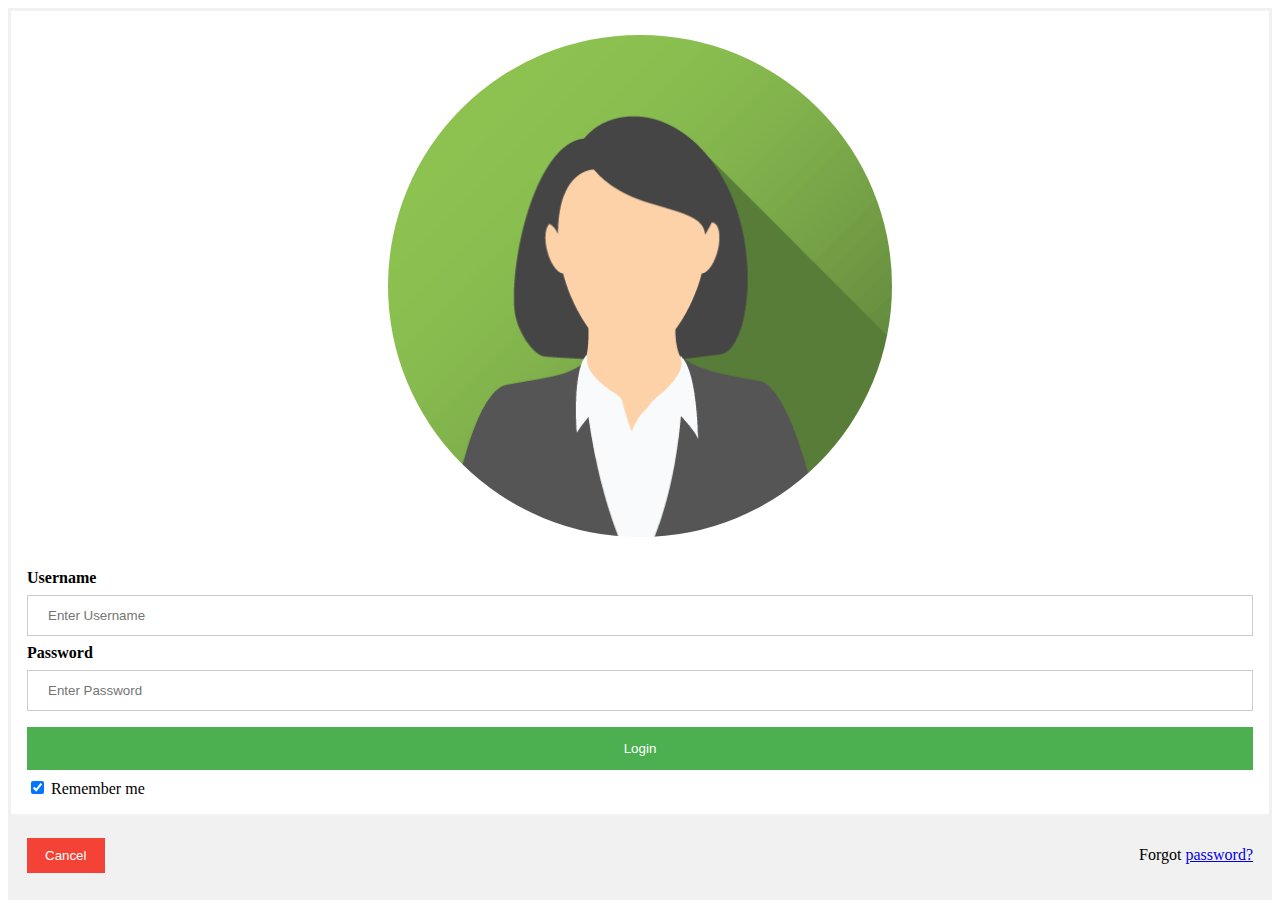
<file: testing.html>
<!DOCTYPE html>
<html lang="en">
<head>
    <meta charset="UTF-8">
    <meta name="viewport" content="width=device-width, initial-scale=1.0">
    <title>Document</title>
    <style type="text/css">
        /* Bordered form */
form {
  border: 3px  solid #f1f1f1;
}

/* Full-width inputs */
input[type=text], input[type=password] {
  width: 100%;
  padding: 12px 20px;
  margin: 8px 0;
  display: inline-block;
  border: 1px solid #ccc;
  box-sizing: border-box;
}

/* Set a style for all buttons */
button {
  background-color: #4CAF50;
  color: white;
  padding: 14px 20px;
  margin: 8px 0;
  border: none;
  cursor: pointer;
  width: 100%;
}

/* Add a hover effect for buttons */
button:hover {
  opacity: 0.8;
}

/* Extra style for the cancel button (red) */
.cancelbtn {
  width: auto;
  padding: 10px 18px;
  background-color: #f44336;
}

/* Center the avatar image inside this container */
.imgcontainer {
  text-align: center;
  margin: 24px 0 12px 0;
}

/* Avatar image */
img.avatar {
  width: 40%;
  border-radius: 50%;
}

/* Add padding to containers */
.container {
  padding: 16px;
}

/* The "Forgot password" text */
span.psw {
  float: right;
  padding-top: 16px;
}

/* Change styles for span and cancel button on extra small screens */
@media screen and (max-width: 300px) {
  span.psw {
    display: block;
    float: none;
  }
  .cancelbtn {
    width: 100%;
  }
}
    </style>

</head>

<body>
  
    <form action="action_page.php" method="post">
        <div class="imgcontainer">
          <img src="img_avatar2.png" alt="Avatar" class="avatar">
        </div>
      
        <div class="container">
          <label for="uname"><b>Username</b></label>
          <input type="text" placeholder="Enter Username" name="uname" required>
      
          <label for="psw"><b>Password</b></label>
          <input type="password" placeholder="Enter Password" name="psw" required>
      
          <button type="submit">Login</button>
          <label>
            <input type="checkbox" checked="checked" name="remember"> Remember me
          </label>
        </div>
      
        <div class="container" style="background-color:#f1f1f1">
          <button type="button" class="cancelbtn">Cancel</button>
          <span class="psw">Forgot <a href="#">password?</a></span>
        </div>
      </form>    
</body>
</html>
</file>
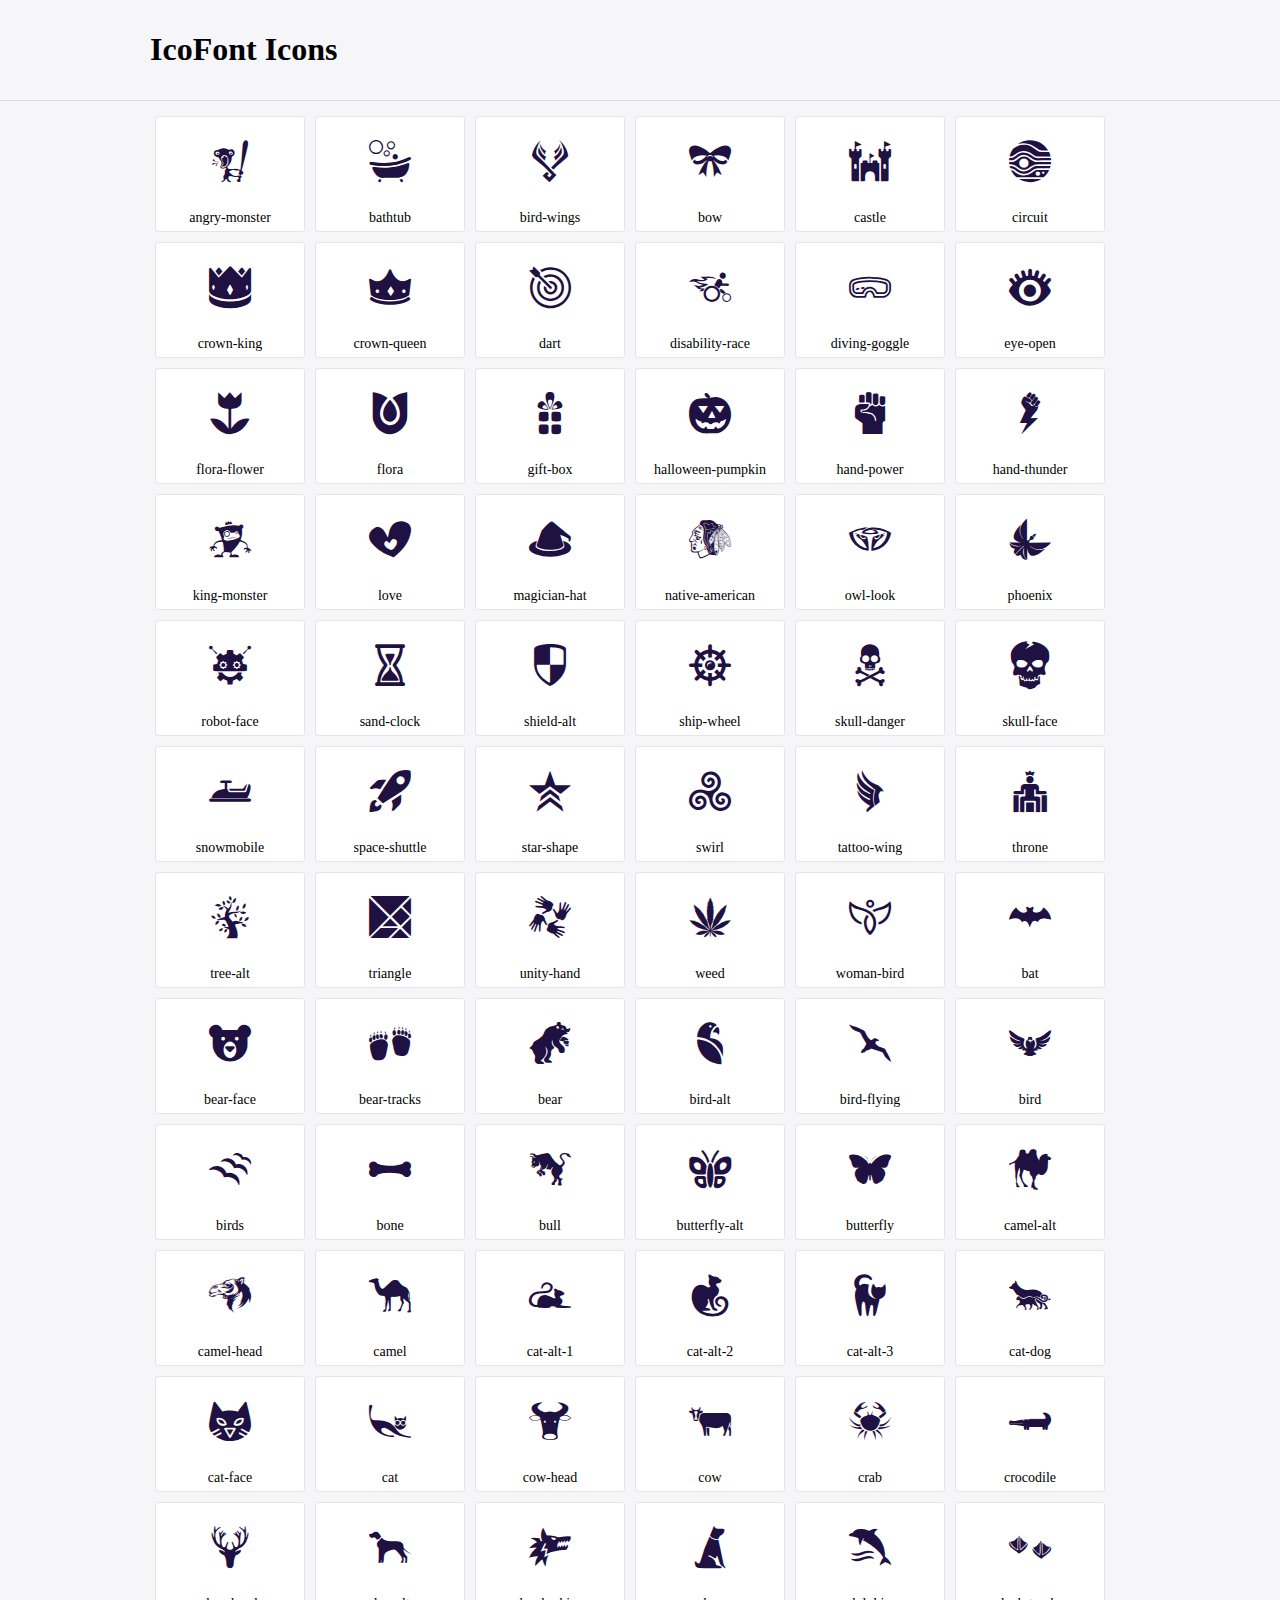
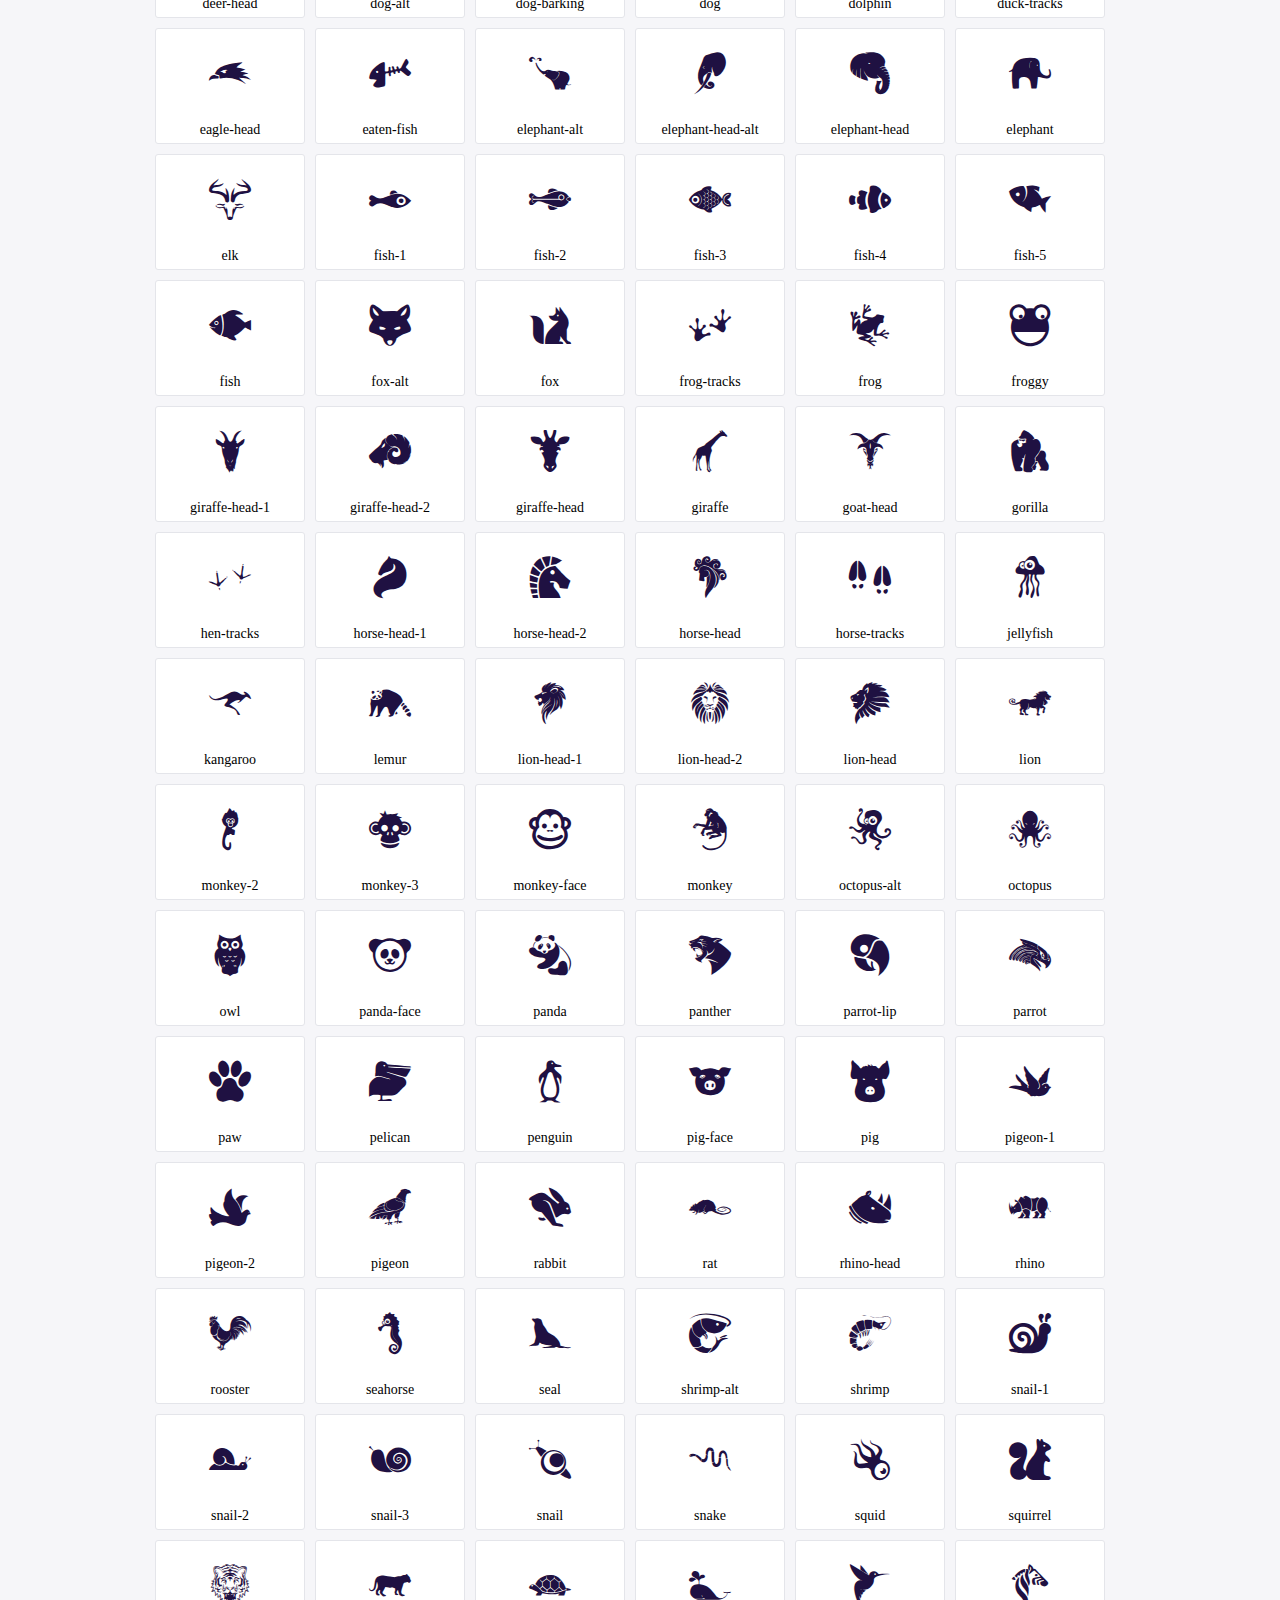
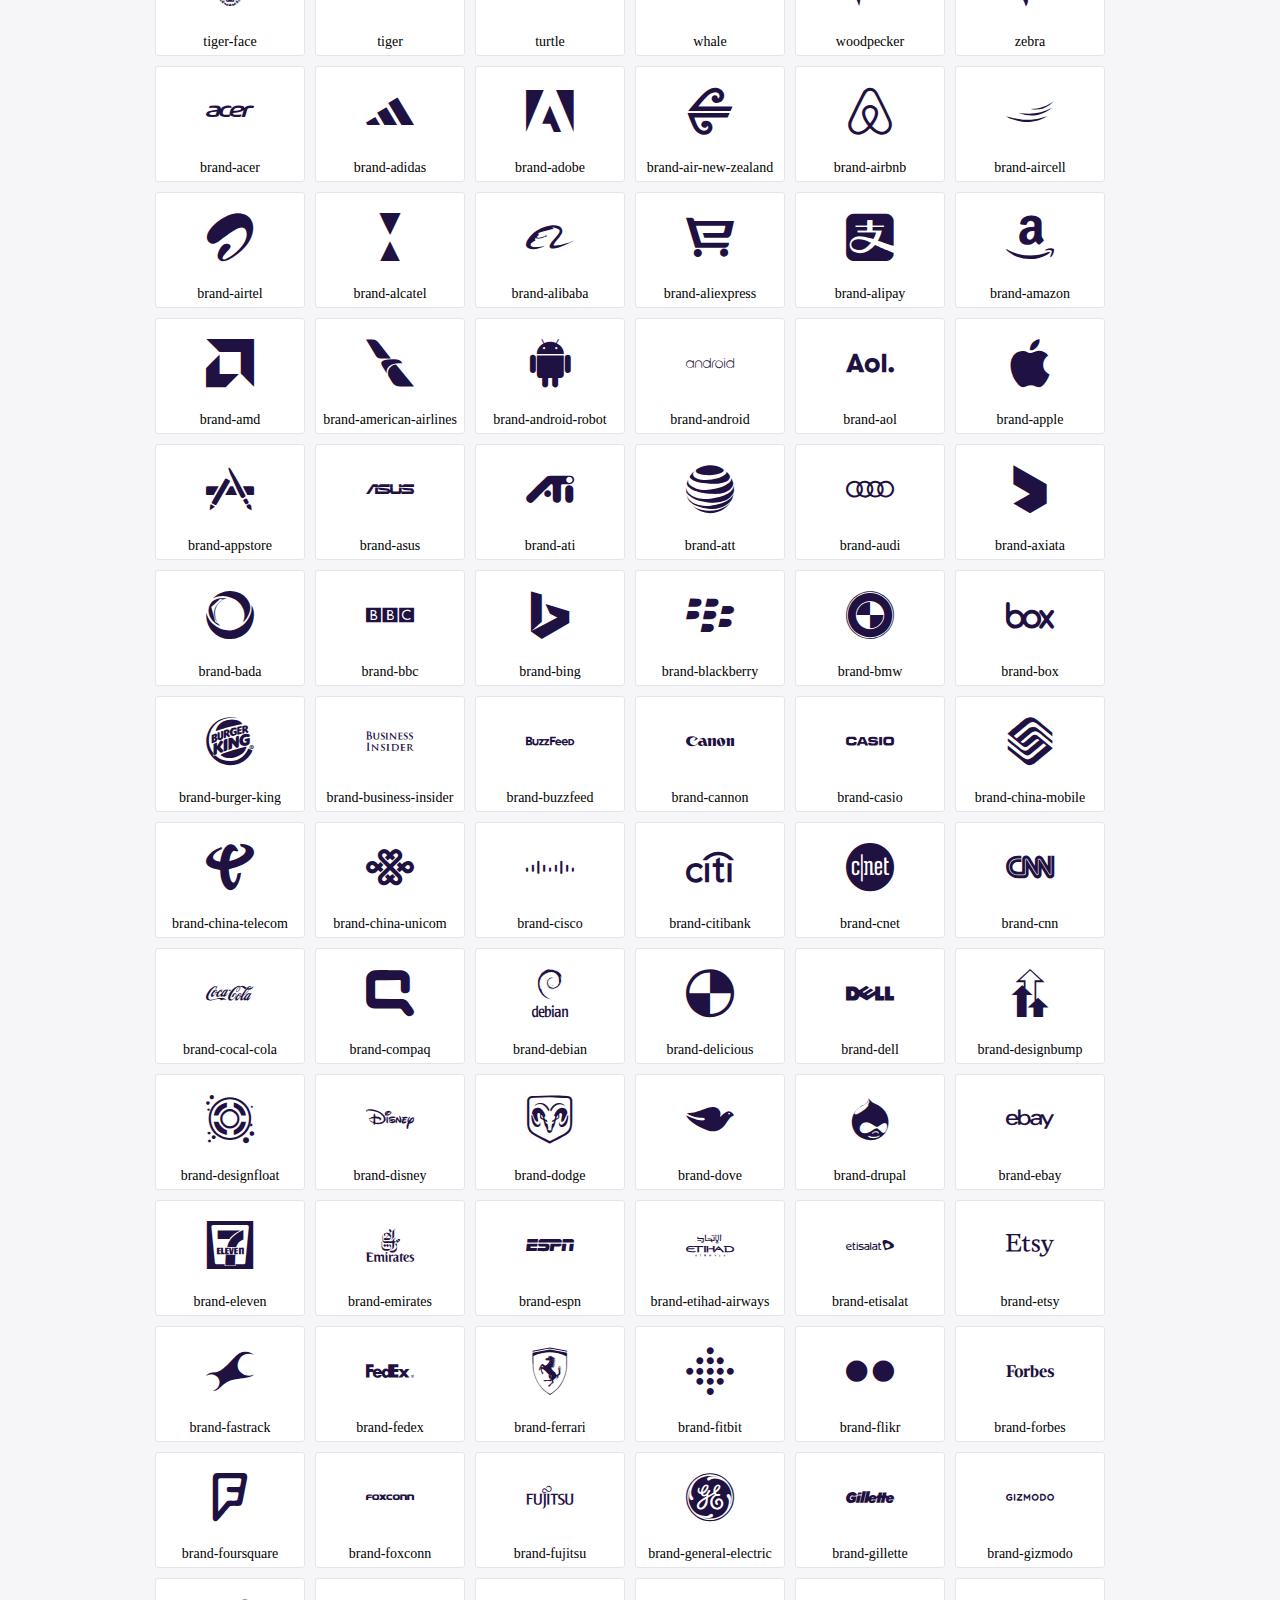
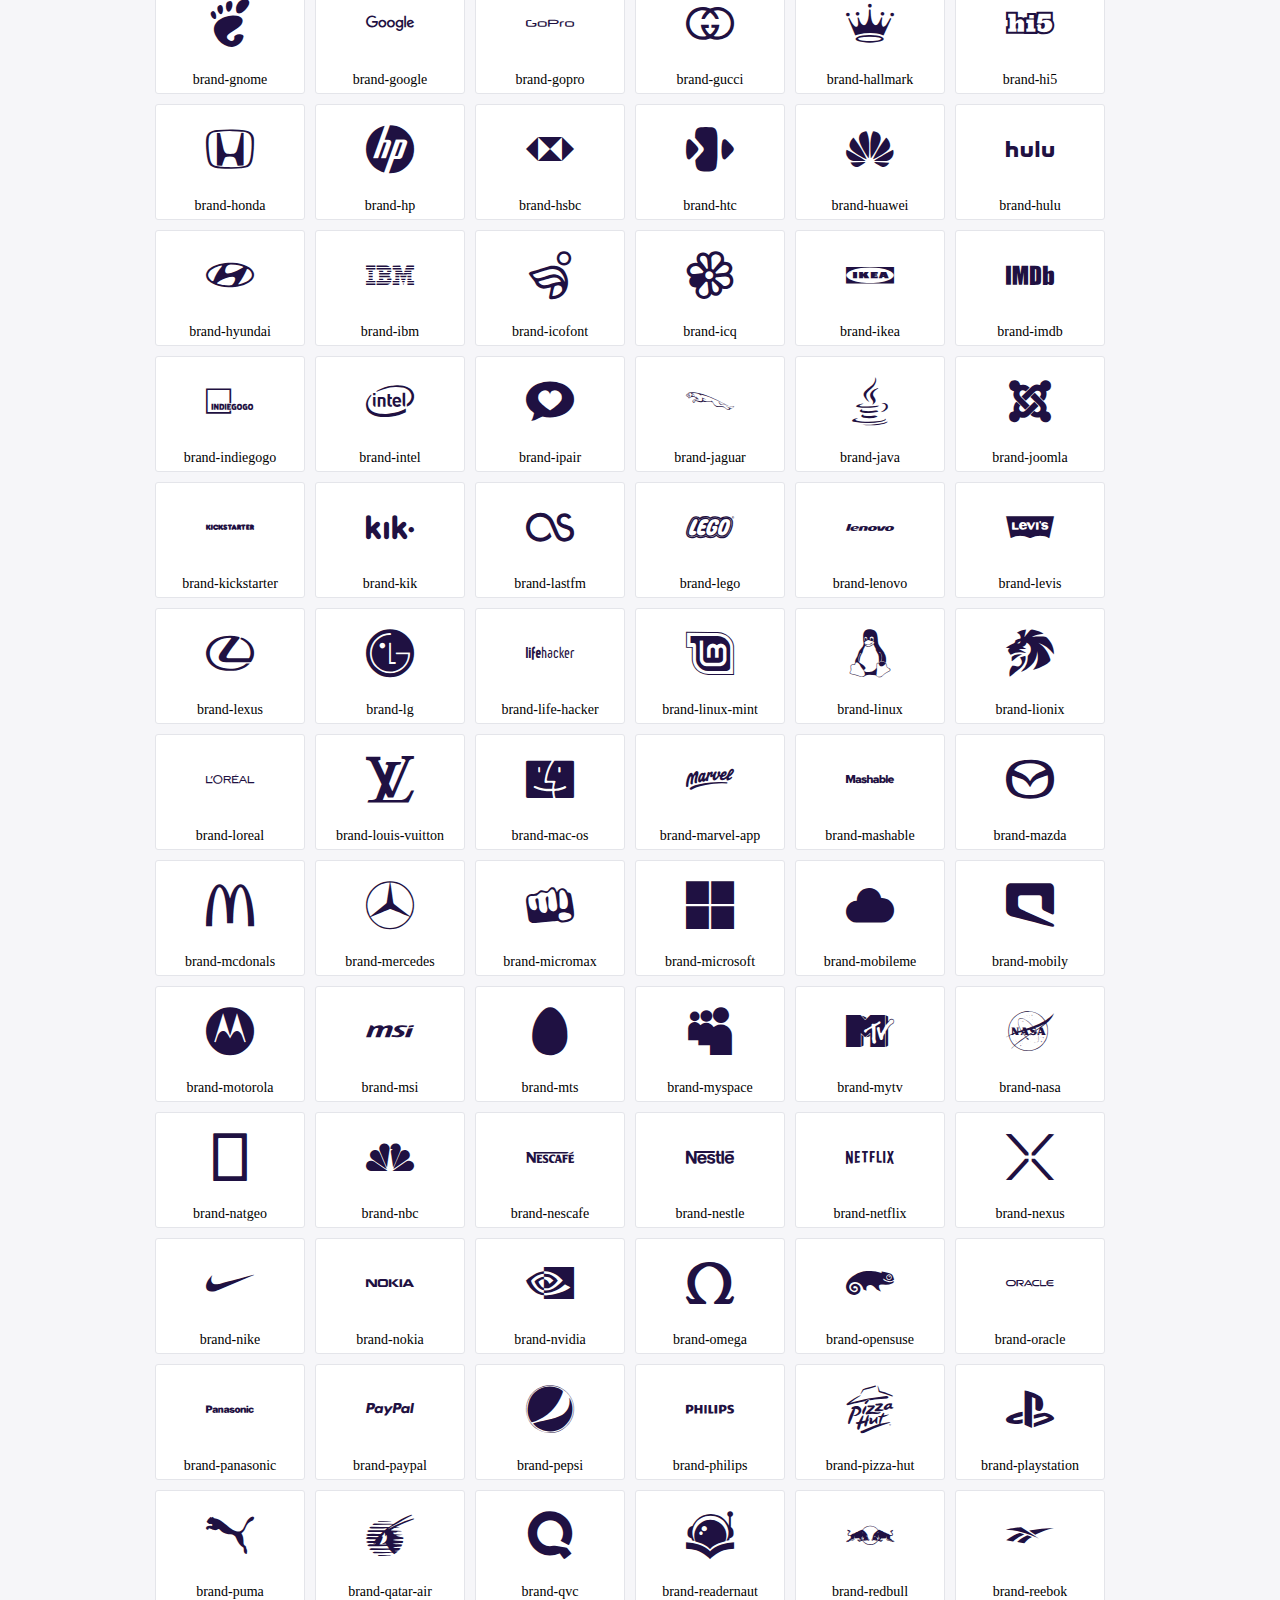
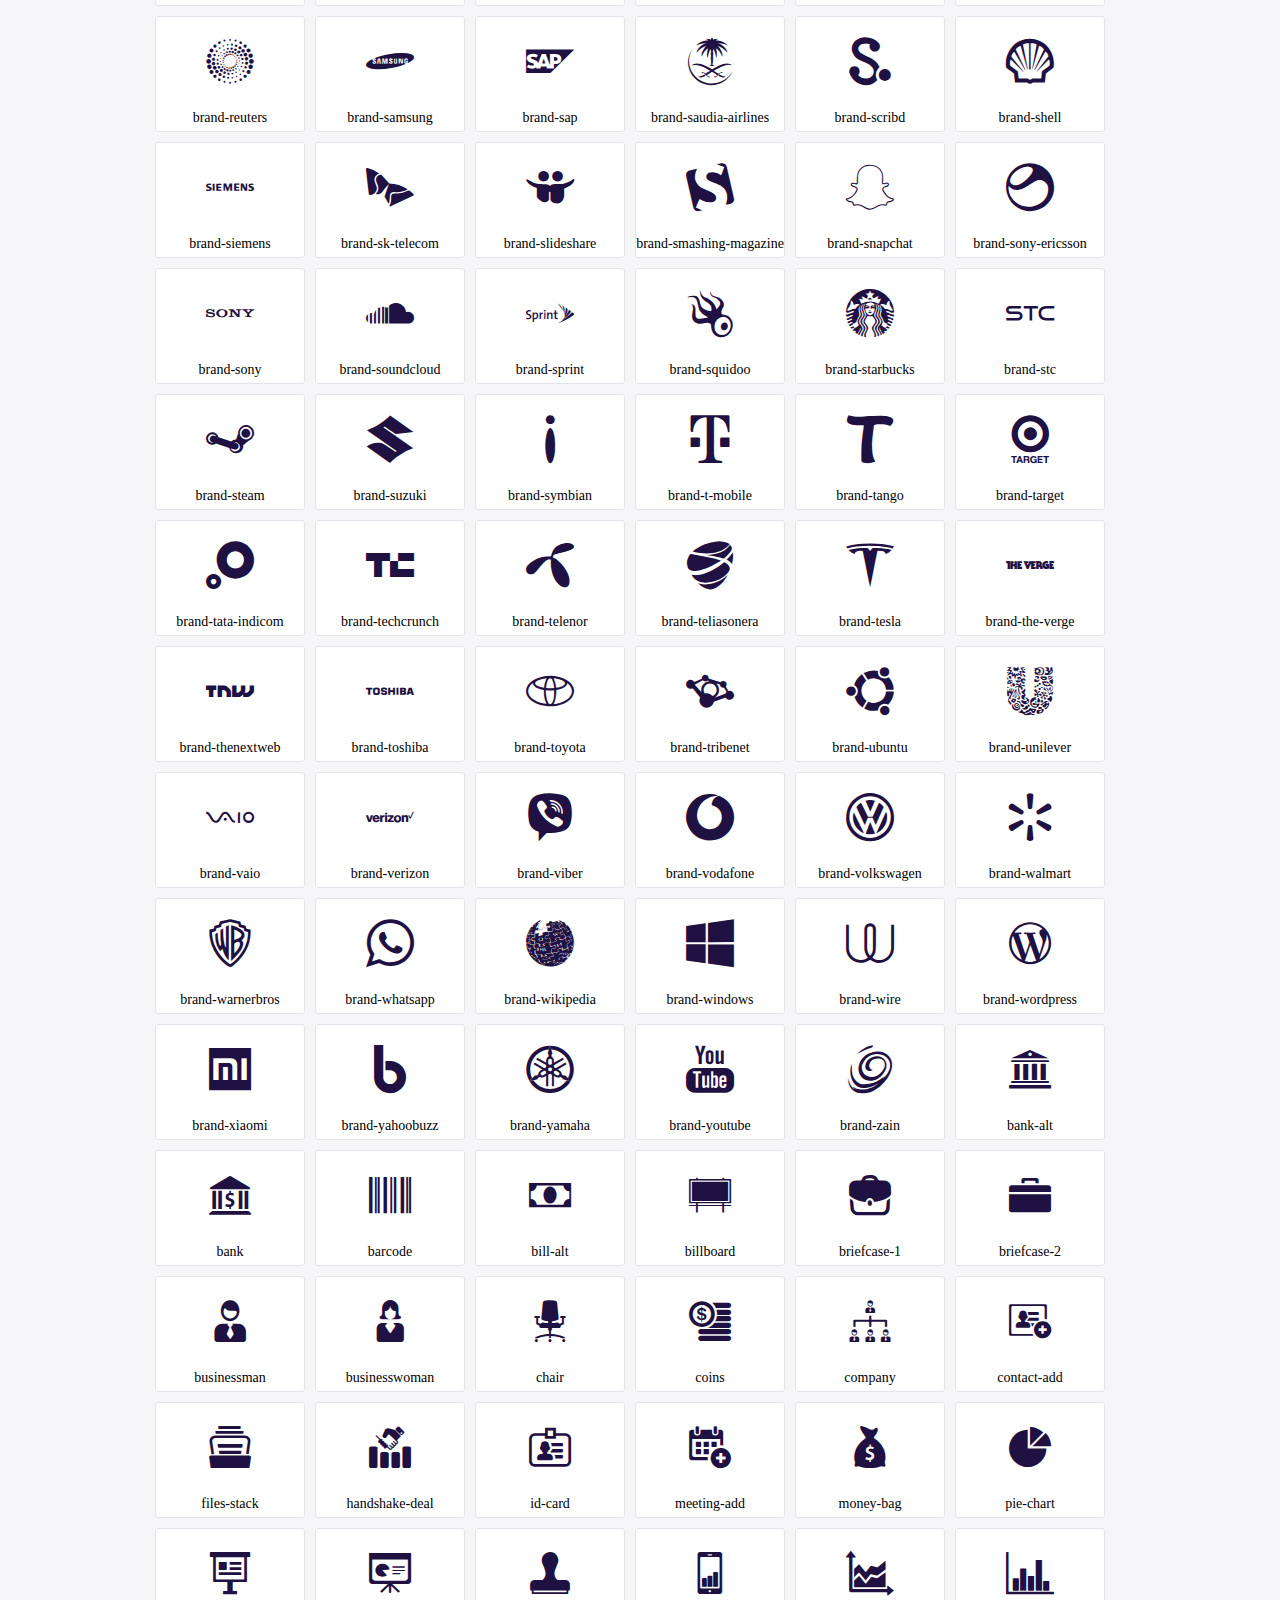
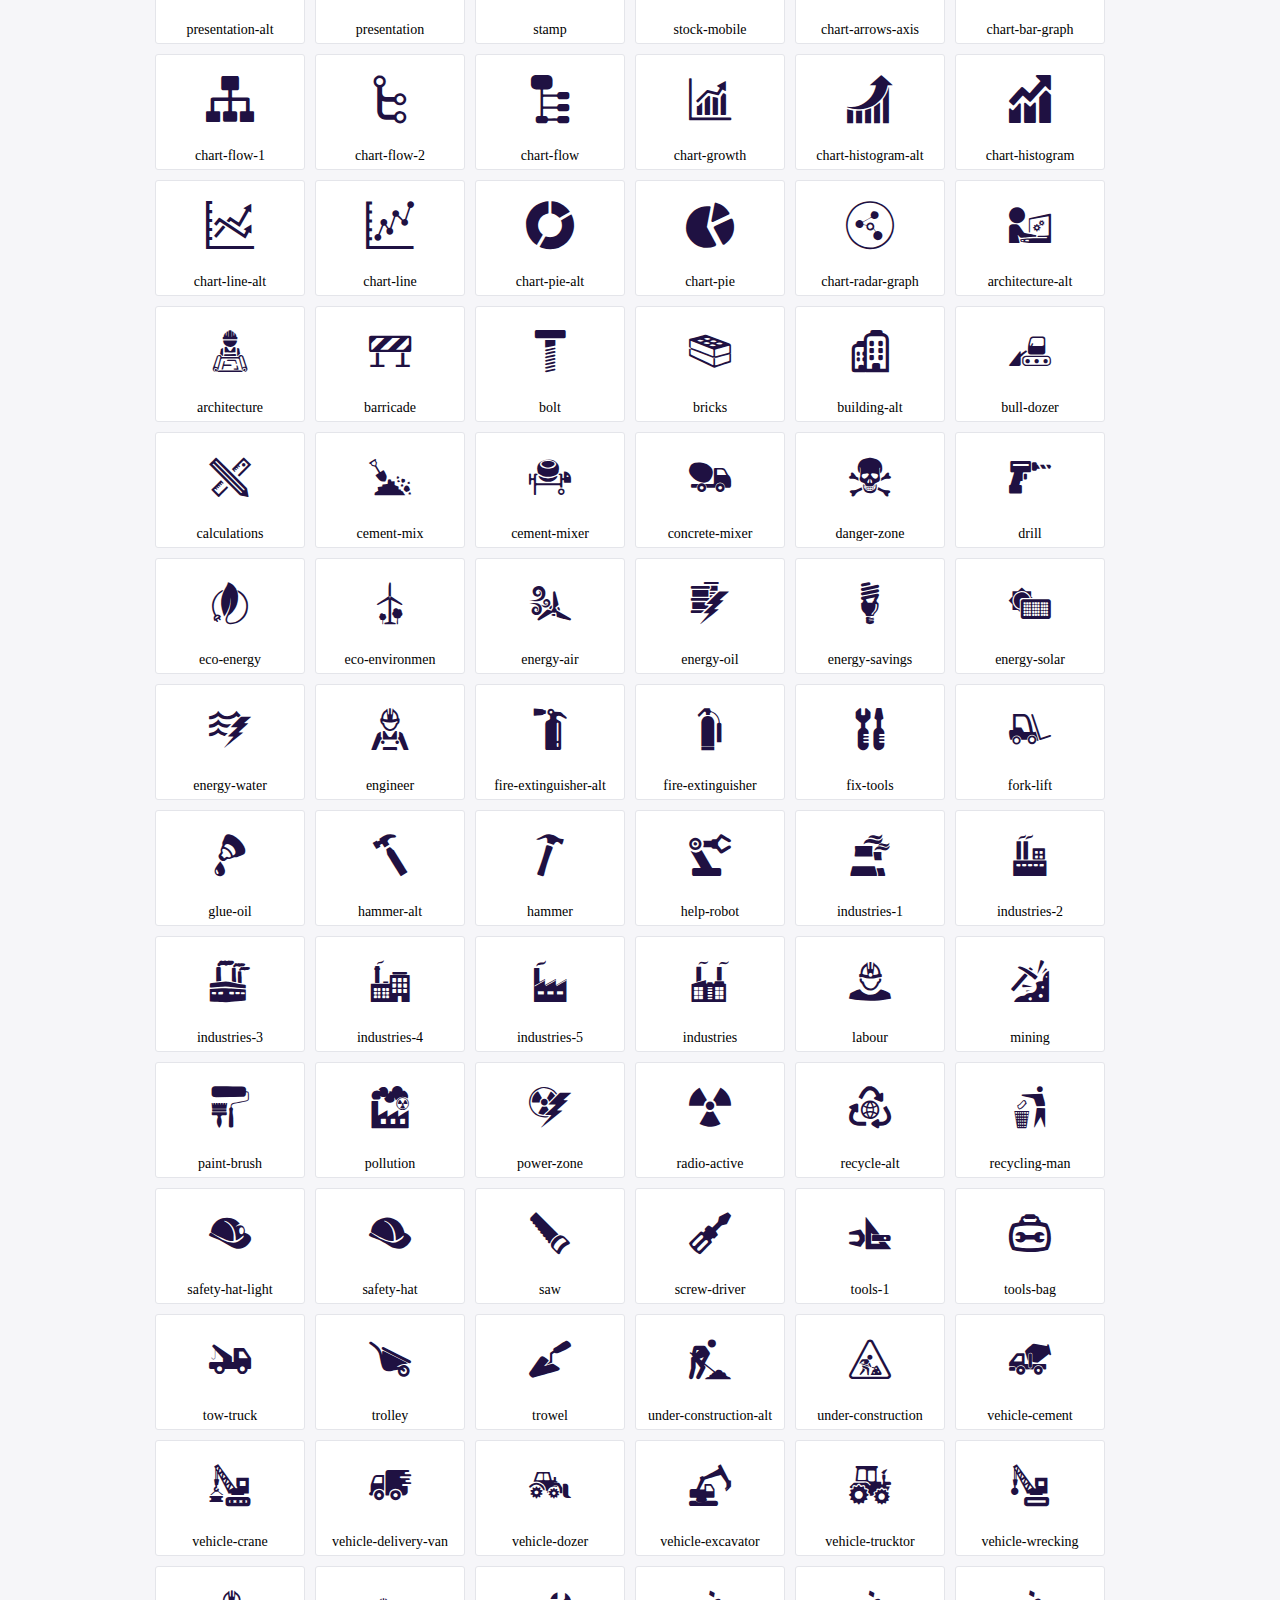
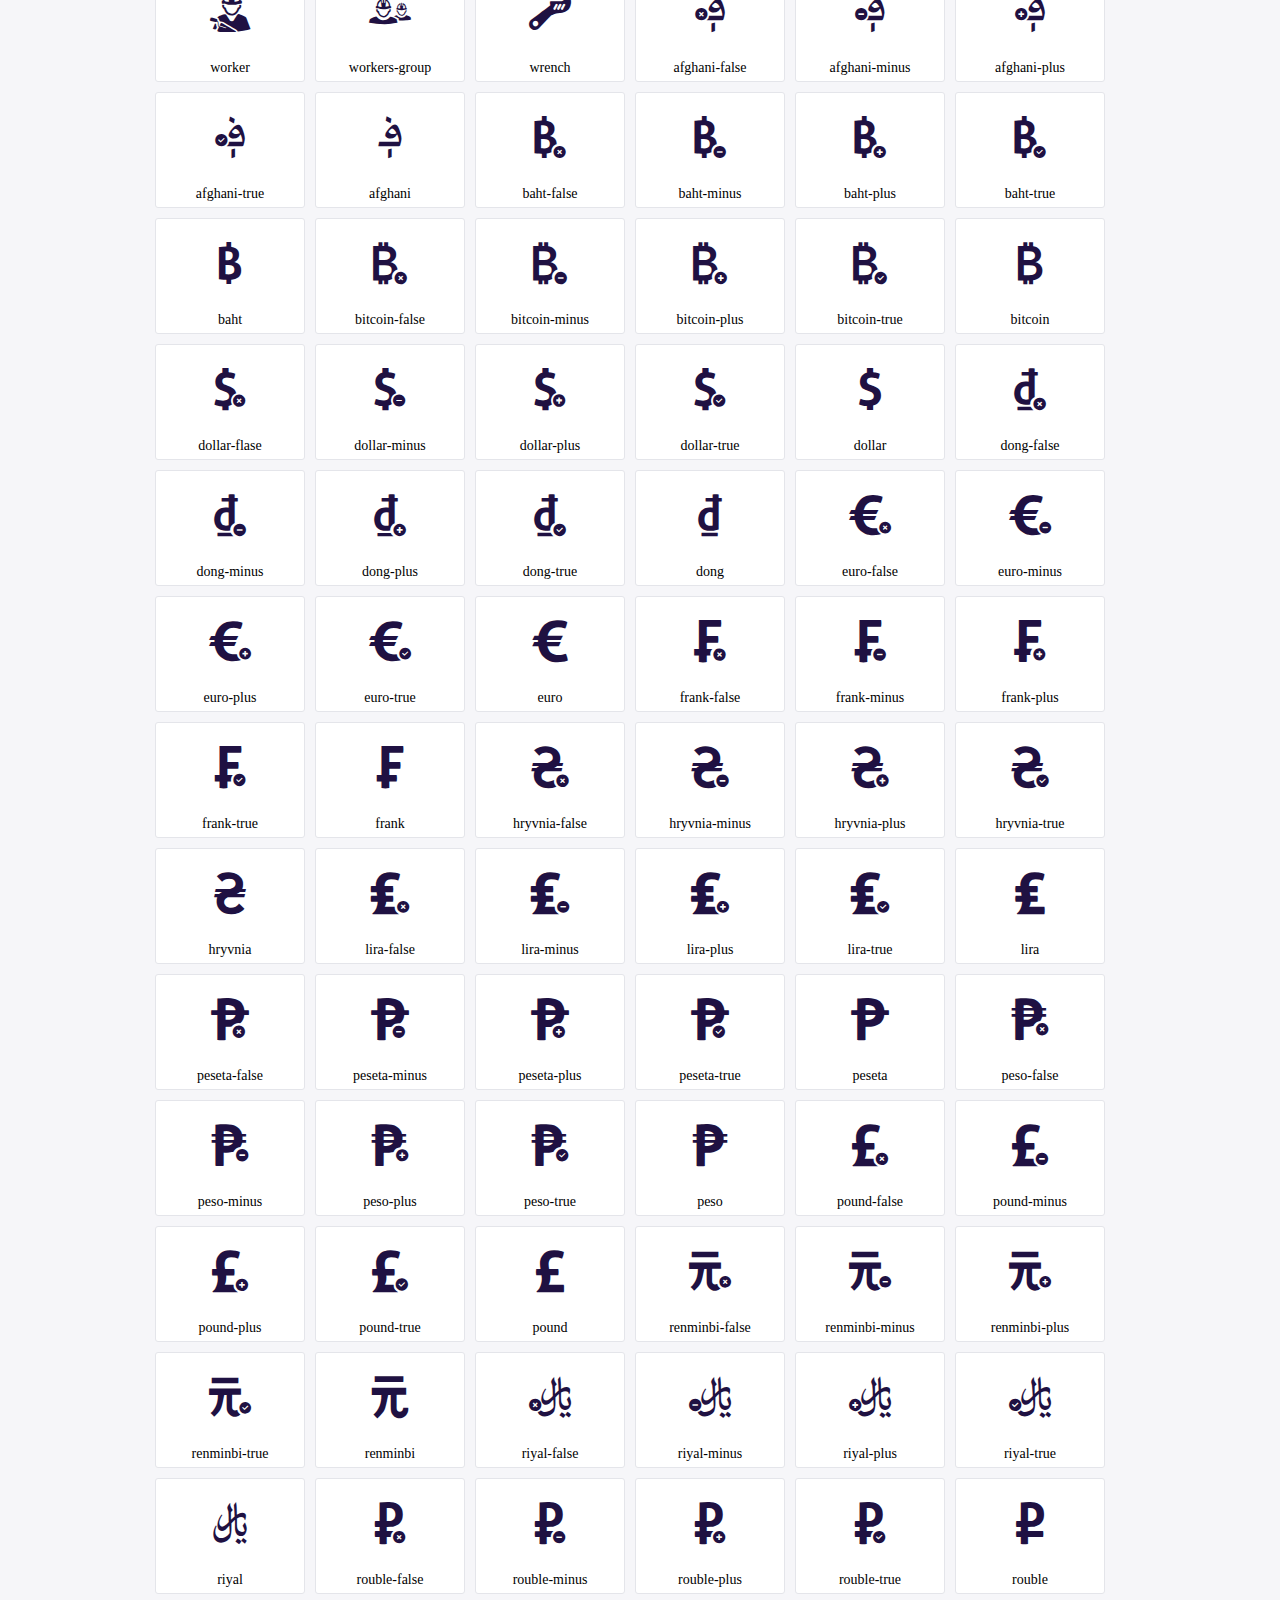
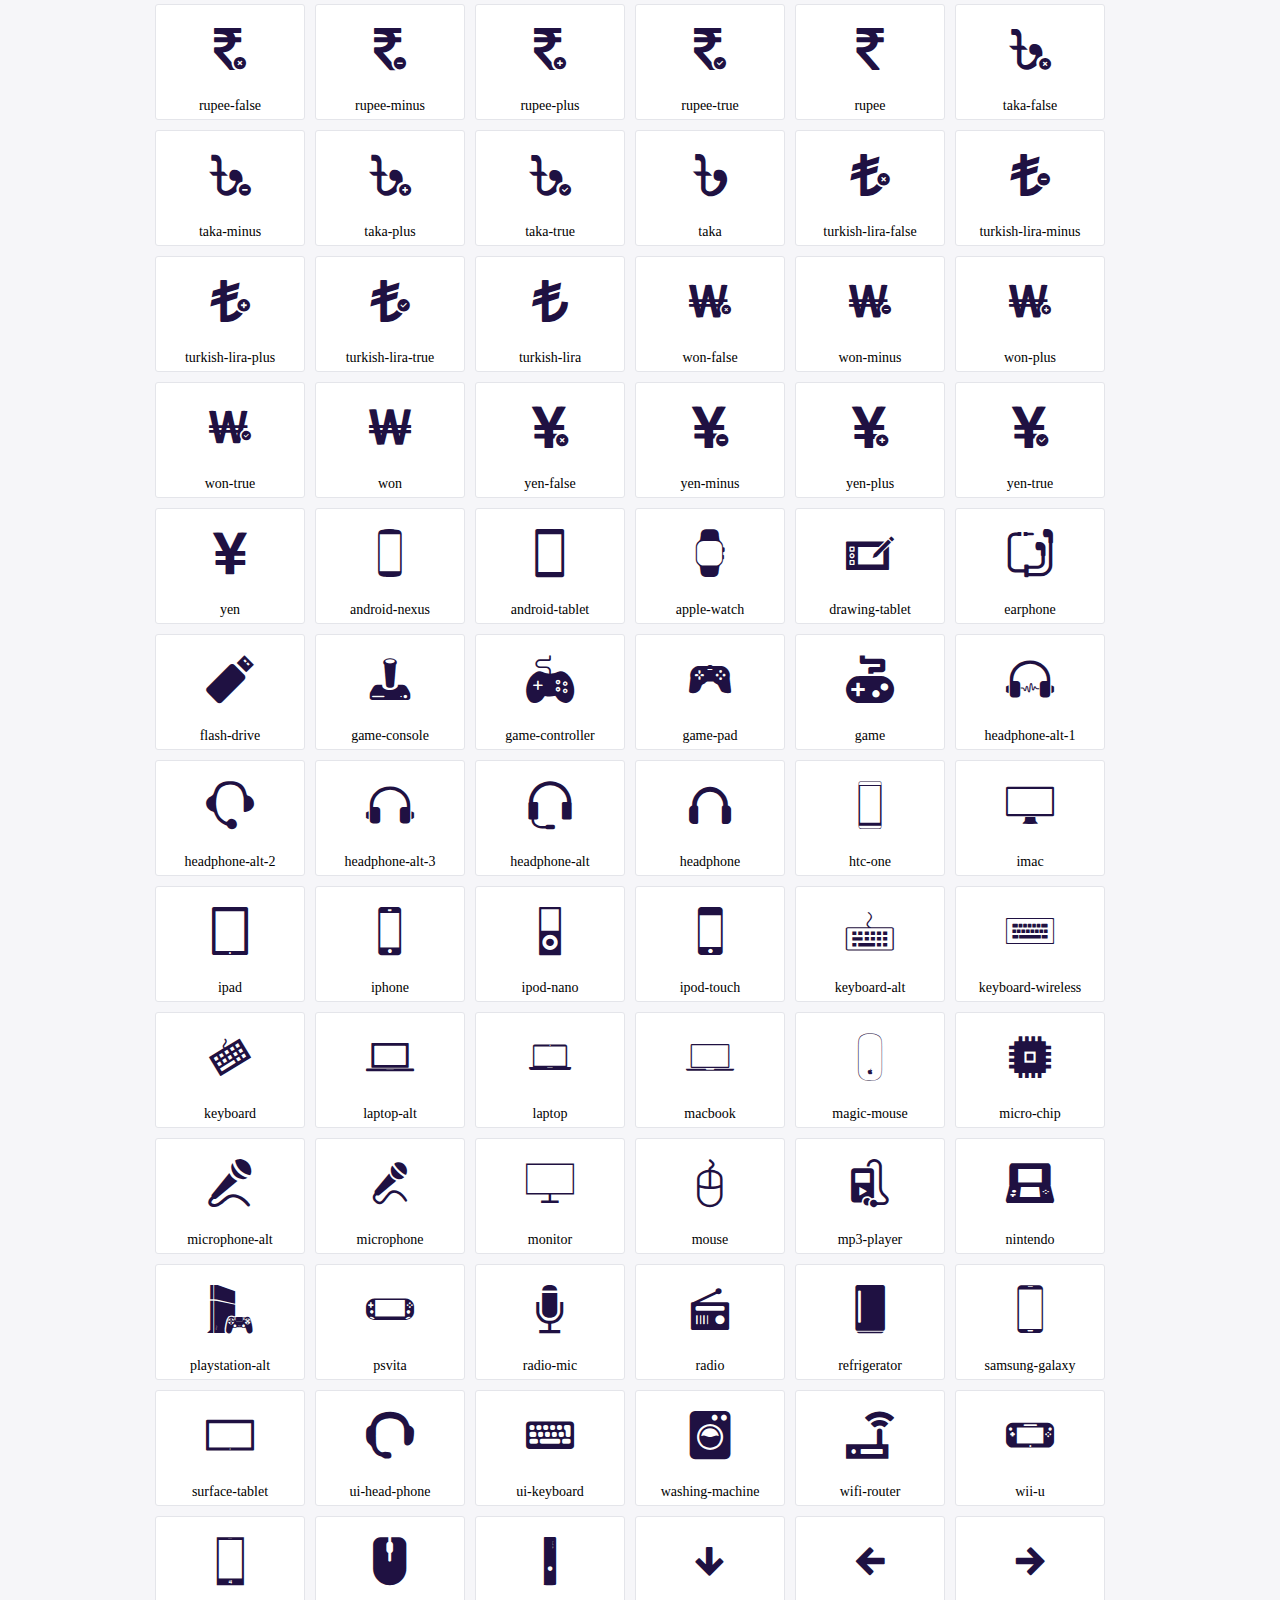
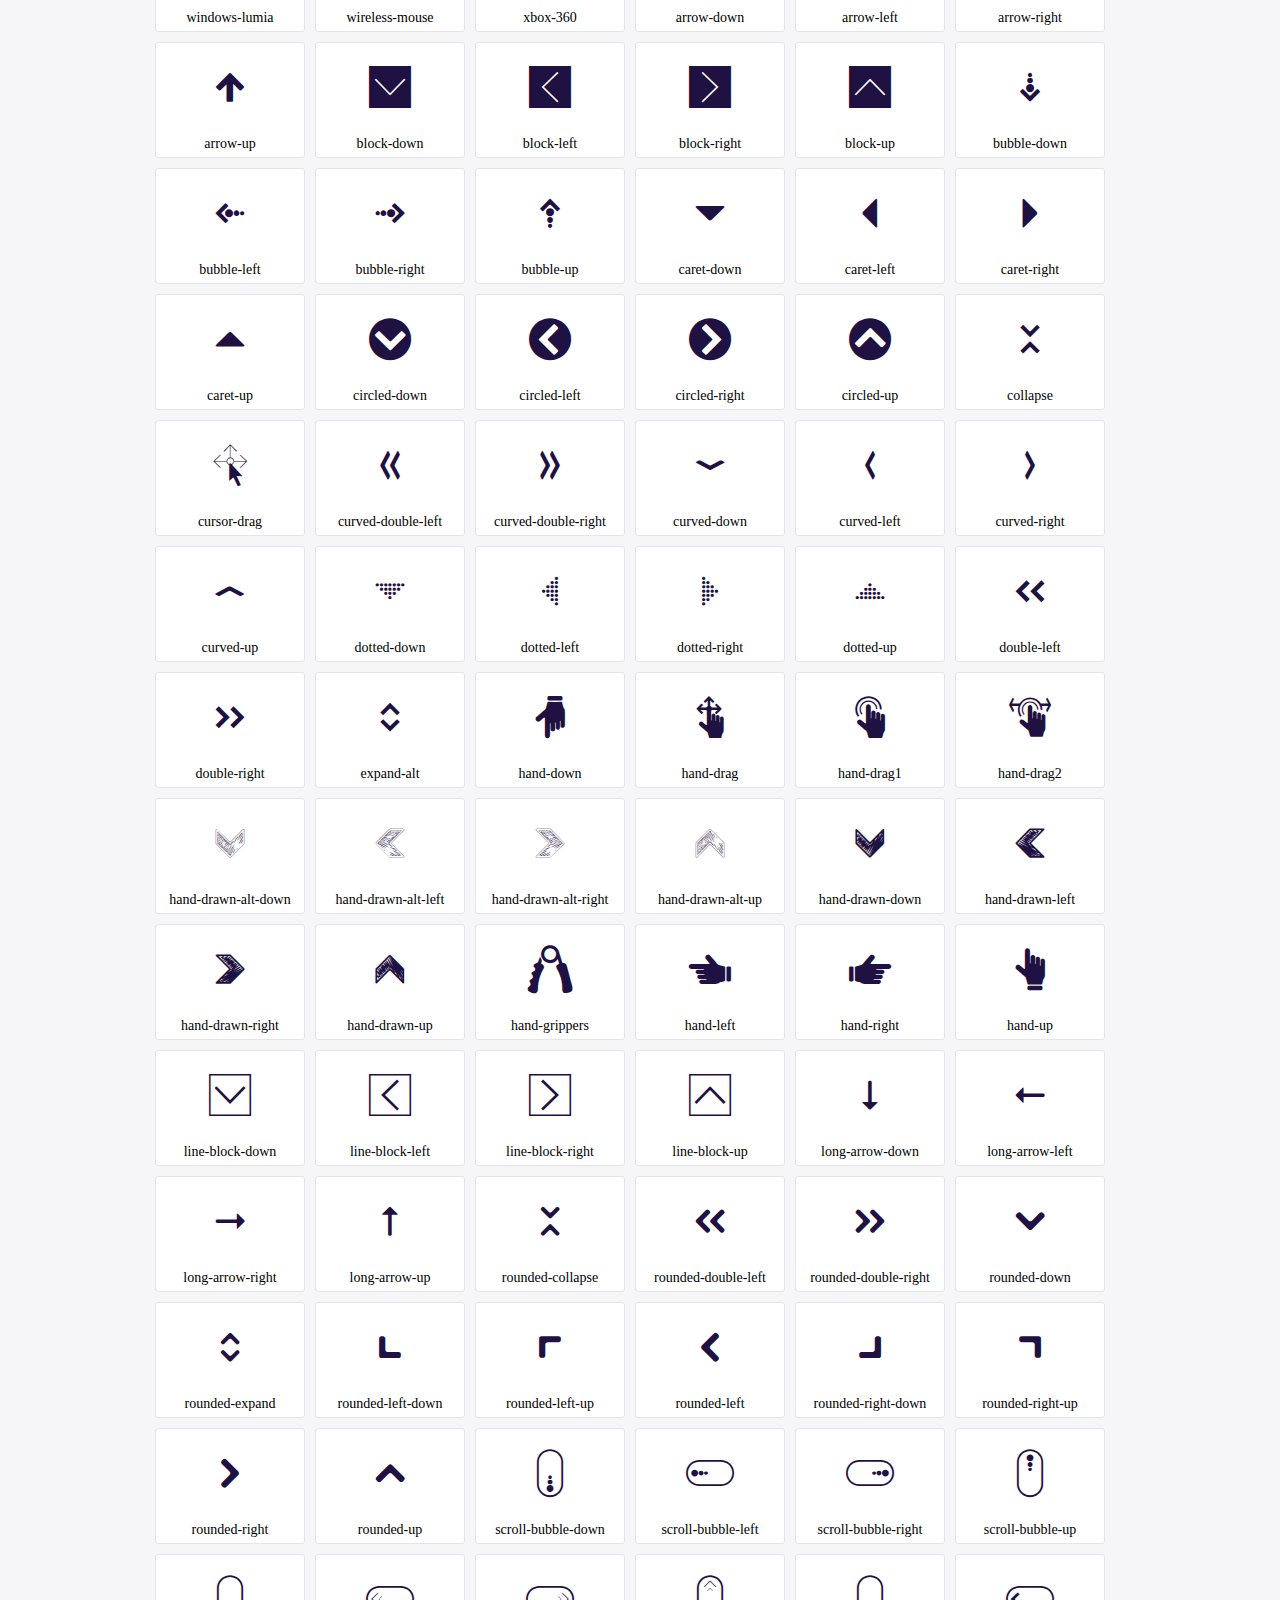
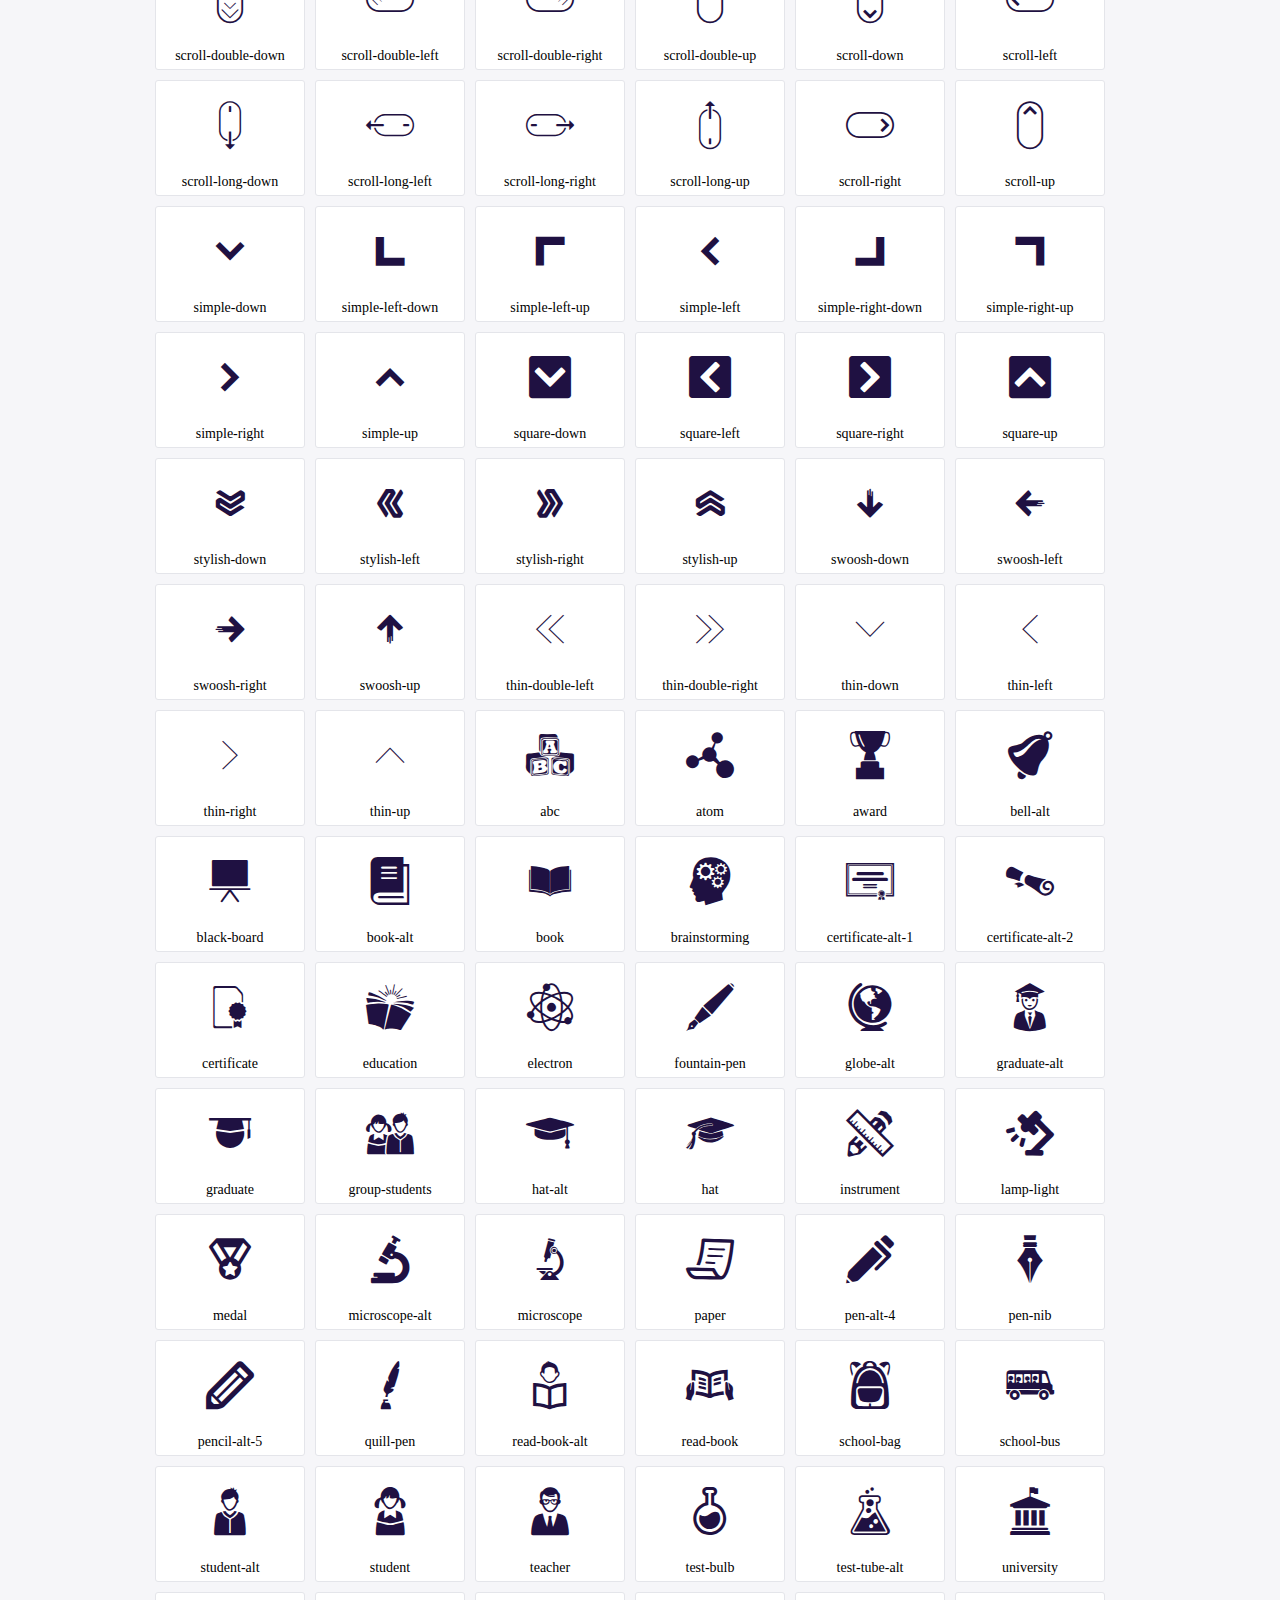
<file: icofont/demo.html>
<!DOCTYPE html>
	<html>
	<head>
		<meta charset="utf-8">
		<title>Examples | IcoFont</title>
		<link rel="stylesheet" type="text/css" href="./icofont.min.css">
		<style type="text/css">
			body {
				margin: 0;
				padding: 0;
				background: #F6F6F9;
			}
			.header {
				border-bottom: 1px solid #DCDCE1;
				padding: 10px 0;
				margin-bottom: 10px;
			}
			.container {
				width: 980px;
				margin: 0 auto;
			}
			.ico-title {
				font-size: 2em;
			}
			.iconlist {
				margin: 0;
				padding: 0;
				list-style: none;
				text-align: center;
				width: 100%;
				display: flex;
				flex-wrap: wrap;
				flex-direction: row;
			}
			.iconlist li {
				position: relative;
				margin: 5px;
				width: 150px;
				cursor: pointer;
			}
			.iconlist li .icon-holder {
				position: relative;
				text-align: center;
				border-radius: 3px;
				overflow: hidden;
				padding-bottom: 5px;
				background: #ffffff;
				border: 1px solid #E4E5EA;
				transition: all 0.2s linear 0s;
			}
			.iconlist li .icon-holder:hover {
				background: #00C3DA;
				color: #ffffff;
			}
			.iconlist li .icon-holder:hover .icon i {
				color: #ffffff;
			}
			.iconlist li .icon-holder .icon {
				padding: 20px;
				text-align: center;
			}
			.iconlist li .icon-holder .icon i {
				font-size: 3em;
				color: #1F1142;
			}
			.iconlist li .icon-holder span {
				font-size: 14px;
				display: block;
				margin-top: 5px;
				border-radius: 3px;
			}
		</style>
	</head>
	<body>
	<div class="header">
		<div class="container">
			<h1 class="ico-title"> IcoFont Icons </h1>
		</div>
	</div>
	<div class="container">
		<ul class="iconlist">
		
		<li>
			<div class="icon-holder">
				<div class="icon"> 
					<i class="icofont-angry-monster"></i>
				</div> 
				<span> angry-monster </span>
			</div>
		</li>
		
		<li>
			<div class="icon-holder">
				<div class="icon"> 
					<i class="icofont-bathtub"></i>
				</div> 
				<span> bathtub </span>
			</div>
		</li>
		
		<li>
			<div class="icon-holder">
				<div class="icon"> 
					<i class="icofont-bird-wings"></i>
				</div> 
				<span> bird-wings </span>
			</div>
		</li>
		
		<li>
			<div class="icon-holder">
				<div class="icon"> 
					<i class="icofont-bow"></i>
				</div> 
				<span> bow </span>
			</div>
		</li>
		
		<li>
			<div class="icon-holder">
				<div class="icon"> 
					<i class="icofont-castle"></i>
				</div> 
				<span> castle </span>
			</div>
		</li>
		
		<li>
			<div class="icon-holder">
				<div class="icon"> 
					<i class="icofont-circuit"></i>
				</div> 
				<span> circuit </span>
			</div>
		</li>
		
		<li>
			<div class="icon-holder">
				<div class="icon"> 
					<i class="icofont-crown-king"></i>
				</div> 
				<span> crown-king </span>
			</div>
		</li>
		
		<li>
			<div class="icon-holder">
				<div class="icon"> 
					<i class="icofont-crown-queen"></i>
				</div> 
				<span> crown-queen </span>
			</div>
		</li>
		
		<li>
			<div class="icon-holder">
				<div class="icon"> 
					<i class="icofont-dart"></i>
				</div> 
				<span> dart </span>
			</div>
		</li>
		
		<li>
			<div class="icon-holder">
				<div class="icon"> 
					<i class="icofont-disability-race"></i>
				</div> 
				<span> disability-race </span>
			</div>
		</li>
		
		<li>
			<div class="icon-holder">
				<div class="icon"> 
					<i class="icofont-diving-goggle"></i>
				</div> 
				<span> diving-goggle </span>
			</div>
		</li>
		
		<li>
			<div class="icon-holder">
				<div class="icon"> 
					<i class="icofont-eye-open"></i>
				</div> 
				<span> eye-open </span>
			</div>
		</li>
		
		<li>
			<div class="icon-holder">
				<div class="icon"> 
					<i class="icofont-flora-flower"></i>
				</div> 
				<span> flora-flower </span>
			</div>
		</li>
		
		<li>
			<div class="icon-holder">
				<div class="icon"> 
					<i class="icofont-flora"></i>
				</div> 
				<span> flora </span>
			</div>
		</li>
		
		<li>
			<div class="icon-holder">
				<div class="icon"> 
					<i class="icofont-gift-box"></i>
				</div> 
				<span> gift-box </span>
			</div>
		</li>
		
		<li>
			<div class="icon-holder">
				<div class="icon"> 
					<i class="icofont-halloween-pumpkin"></i>
				</div> 
				<span> halloween-pumpkin </span>
			</div>
		</li>
		
		<li>
			<div class="icon-holder">
				<div class="icon"> 
					<i class="icofont-hand-power"></i>
				</div> 
				<span> hand-power </span>
			</div>
		</li>
		
		<li>
			<div class="icon-holder">
				<div class="icon"> 
					<i class="icofont-hand-thunder"></i>
				</div> 
				<span> hand-thunder </span>
			</div>
		</li>
		
		<li>
			<div class="icon-holder">
				<div class="icon"> 
					<i class="icofont-king-monster"></i>
				</div> 
				<span> king-monster </span>
			</div>
		</li>
		
		<li>
			<div class="icon-holder">
				<div class="icon"> 
					<i class="icofont-love"></i>
				</div> 
				<span> love </span>
			</div>
		</li>
		
		<li>
			<div class="icon-holder">
				<div class="icon"> 
					<i class="icofont-magician-hat"></i>
				</div> 
				<span> magician-hat </span>
			</div>
		</li>
		
		<li>
			<div class="icon-holder">
				<div class="icon"> 
					<i class="icofont-native-american"></i>
				</div> 
				<span> native-american </span>
			</div>
		</li>
		
		<li>
			<div class="icon-holder">
				<div class="icon"> 
					<i class="icofont-owl-look"></i>
				</div> 
				<span> owl-look </span>
			</div>
		</li>
		
		<li>
			<div class="icon-holder">
				<div class="icon"> 
					<i class="icofont-phoenix"></i>
				</div> 
				<span> phoenix </span>
			</div>
		</li>
		
		<li>
			<div class="icon-holder">
				<div class="icon"> 
					<i class="icofont-robot-face"></i>
				</div> 
				<span> robot-face </span>
			</div>
		</li>
		
		<li>
			<div class="icon-holder">
				<div class="icon"> 
					<i class="icofont-sand-clock"></i>
				</div> 
				<span> sand-clock </span>
			</div>
		</li>
		
		<li>
			<div class="icon-holder">
				<div class="icon"> 
					<i class="icofont-shield-alt"></i>
				</div> 
				<span> shield-alt </span>
			</div>
		</li>
		
		<li>
			<div class="icon-holder">
				<div class="icon"> 
					<i class="icofont-ship-wheel"></i>
				</div> 
				<span> ship-wheel </span>
			</div>
		</li>
		
		<li>
			<div class="icon-holder">
				<div class="icon"> 
					<i class="icofont-skull-danger"></i>
				</div> 
				<span> skull-danger </span>
			</div>
		</li>
		
		<li>
			<div class="icon-holder">
				<div class="icon"> 
					<i class="icofont-skull-face"></i>
				</div> 
				<span> skull-face </span>
			</div>
		</li>
		
		<li>
			<div class="icon-holder">
				<div class="icon"> 
					<i class="icofont-snowmobile"></i>
				</div> 
				<span> snowmobile </span>
			</div>
		</li>
		
		<li>
			<div class="icon-holder">
				<div class="icon"> 
					<i class="icofont-space-shuttle"></i>
				</div> 
				<span> space-shuttle </span>
			</div>
		</li>
		
		<li>
			<div class="icon-holder">
				<div class="icon"> 
					<i class="icofont-star-shape"></i>
				</div> 
				<span> star-shape </span>
			</div>
		</li>
		
		<li>
			<div class="icon-holder">
				<div class="icon"> 
					<i class="icofont-swirl"></i>
				</div> 
				<span> swirl </span>
			</div>
		</li>
		
		<li>
			<div class="icon-holder">
				<div class="icon"> 
					<i class="icofont-tattoo-wing"></i>
				</div> 
				<span> tattoo-wing </span>
			</div>
		</li>
		
		<li>
			<div class="icon-holder">
				<div class="icon"> 
					<i class="icofont-throne"></i>
				</div> 
				<span> throne </span>
			</div>
		</li>
		
		<li>
			<div class="icon-holder">
				<div class="icon"> 
					<i class="icofont-tree-alt"></i>
				</div> 
				<span> tree-alt </span>
			</div>
		</li>
		
		<li>
			<div class="icon-holder">
				<div class="icon"> 
					<i class="icofont-triangle"></i>
				</div> 
				<span> triangle </span>
			</div>
		</li>
		
		<li>
			<div class="icon-holder">
				<div class="icon"> 
					<i class="icofont-unity-hand"></i>
				</div> 
				<span> unity-hand </span>
			</div>
		</li>
		
		<li>
			<div class="icon-holder">
				<div class="icon"> 
					<i class="icofont-weed"></i>
				</div> 
				<span> weed </span>
			</div>
		</li>
		
		<li>
			<div class="icon-holder">
				<div class="icon"> 
					<i class="icofont-woman-bird"></i>
				</div> 
				<span> woman-bird </span>
			</div>
		</li>
		
		<li>
			<div class="icon-holder">
				<div class="icon"> 
					<i class="icofont-bat"></i>
				</div> 
				<span> bat </span>
			</div>
		</li>
		
		<li>
			<div class="icon-holder">
				<div class="icon"> 
					<i class="icofont-bear-face"></i>
				</div> 
				<span> bear-face </span>
			</div>
		</li>
		
		<li>
			<div class="icon-holder">
				<div class="icon"> 
					<i class="icofont-bear-tracks"></i>
				</div> 
				<span> bear-tracks </span>
			</div>
		</li>
		
		<li>
			<div class="icon-holder">
				<div class="icon"> 
					<i class="icofont-bear"></i>
				</div> 
				<span> bear </span>
			</div>
		</li>
		
		<li>
			<div class="icon-holder">
				<div class="icon"> 
					<i class="icofont-bird-alt"></i>
				</div> 
				<span> bird-alt </span>
			</div>
		</li>
		
		<li>
			<div class="icon-holder">
				<div class="icon"> 
					<i class="icofont-bird-flying"></i>
				</div> 
				<span> bird-flying </span>
			</div>
		</li>
		
		<li>
			<div class="icon-holder">
				<div class="icon"> 
					<i class="icofont-bird"></i>
				</div> 
				<span> bird </span>
			</div>
		</li>
		
		<li>
			<div class="icon-holder">
				<div class="icon"> 
					<i class="icofont-birds"></i>
				</div> 
				<span> birds </span>
			</div>
		</li>
		
		<li>
			<div class="icon-holder">
				<div class="icon"> 
					<i class="icofont-bone"></i>
				</div> 
				<span> bone </span>
			</div>
		</li>
		
		<li>
			<div class="icon-holder">
				<div class="icon"> 
					<i class="icofont-bull"></i>
				</div> 
				<span> bull </span>
			</div>
		</li>
		
		<li>
			<div class="icon-holder">
				<div class="icon"> 
					<i class="icofont-butterfly-alt"></i>
				</div> 
				<span> butterfly-alt </span>
			</div>
		</li>
		
		<li>
			<div class="icon-holder">
				<div class="icon"> 
					<i class="icofont-butterfly"></i>
				</div> 
				<span> butterfly </span>
			</div>
		</li>
		
		<li>
			<div class="icon-holder">
				<div class="icon"> 
					<i class="icofont-camel-alt"></i>
				</div> 
				<span> camel-alt </span>
			</div>
		</li>
		
		<li>
			<div class="icon-holder">
				<div class="icon"> 
					<i class="icofont-camel-head"></i>
				</div> 
				<span> camel-head </span>
			</div>
		</li>
		
		<li>
			<div class="icon-holder">
				<div class="icon"> 
					<i class="icofont-camel"></i>
				</div> 
				<span> camel </span>
			</div>
		</li>
		
		<li>
			<div class="icon-holder">
				<div class="icon"> 
					<i class="icofont-cat-alt-1"></i>
				</div> 
				<span> cat-alt-1 </span>
			</div>
		</li>
		
		<li>
			<div class="icon-holder">
				<div class="icon"> 
					<i class="icofont-cat-alt-2"></i>
				</div> 
				<span> cat-alt-2 </span>
			</div>
		</li>
		
		<li>
			<div class="icon-holder">
				<div class="icon"> 
					<i class="icofont-cat-alt-3"></i>
				</div> 
				<span> cat-alt-3 </span>
			</div>
		</li>
		
		<li>
			<div class="icon-holder">
				<div class="icon"> 
					<i class="icofont-cat-dog"></i>
				</div> 
				<span> cat-dog </span>
			</div>
		</li>
		
		<li>
			<div class="icon-holder">
				<div class="icon"> 
					<i class="icofont-cat-face"></i>
				</div> 
				<span> cat-face </span>
			</div>
		</li>
		
		<li>
			<div class="icon-holder">
				<div class="icon"> 
					<i class="icofont-cat"></i>
				</div> 
				<span> cat </span>
			</div>
		</li>
		
		<li>
			<div class="icon-holder">
				<div class="icon"> 
					<i class="icofont-cow-head"></i>
				</div> 
				<span> cow-head </span>
			</div>
		</li>
		
		<li>
			<div class="icon-holder">
				<div class="icon"> 
					<i class="icofont-cow"></i>
				</div> 
				<span> cow </span>
			</div>
		</li>
		
		<li>
			<div class="icon-holder">
				<div class="icon"> 
					<i class="icofont-crab"></i>
				</div> 
				<span> crab </span>
			</div>
		</li>
		
		<li>
			<div class="icon-holder">
				<div class="icon"> 
					<i class="icofont-crocodile"></i>
				</div> 
				<span> crocodile </span>
			</div>
		</li>
		
		<li>
			<div class="icon-holder">
				<div class="icon"> 
					<i class="icofont-deer-head"></i>
				</div> 
				<span> deer-head </span>
			</div>
		</li>
		
		<li>
			<div class="icon-holder">
				<div class="icon"> 
					<i class="icofont-dog-alt"></i>
				</div> 
				<span> dog-alt </span>
			</div>
		</li>
		
		<li>
			<div class="icon-holder">
				<div class="icon"> 
					<i class="icofont-dog-barking"></i>
				</div> 
				<span> dog-barking </span>
			</div>
		</li>
		
		<li>
			<div class="icon-holder">
				<div class="icon"> 
					<i class="icofont-dog"></i>
				</div> 
				<span> dog </span>
			</div>
		</li>
		
		<li>
			<div class="icon-holder">
				<div class="icon"> 
					<i class="icofont-dolphin"></i>
				</div> 
				<span> dolphin </span>
			</div>
		</li>
		
		<li>
			<div class="icon-holder">
				<div class="icon"> 
					<i class="icofont-duck-tracks"></i>
				</div> 
				<span> duck-tracks </span>
			</div>
		</li>
		
		<li>
			<div class="icon-holder">
				<div class="icon"> 
					<i class="icofont-eagle-head"></i>
				</div> 
				<span> eagle-head </span>
			</div>
		</li>
		
		<li>
			<div class="icon-holder">
				<div class="icon"> 
					<i class="icofont-eaten-fish"></i>
				</div> 
				<span> eaten-fish </span>
			</div>
		</li>
		
		<li>
			<div class="icon-holder">
				<div class="icon"> 
					<i class="icofont-elephant-alt"></i>
				</div> 
				<span> elephant-alt </span>
			</div>
		</li>
		
		<li>
			<div class="icon-holder">
				<div class="icon"> 
					<i class="icofont-elephant-head-alt"></i>
				</div> 
				<span> elephant-head-alt </span>
			</div>
		</li>
		
		<li>
			<div class="icon-holder">
				<div class="icon"> 
					<i class="icofont-elephant-head"></i>
				</div> 
				<span> elephant-head </span>
			</div>
		</li>
		
		<li>
			<div class="icon-holder">
				<div class="icon"> 
					<i class="icofont-elephant"></i>
				</div> 
				<span> elephant </span>
			</div>
		</li>
		
		<li>
			<div class="icon-holder">
				<div class="icon"> 
					<i class="icofont-elk"></i>
				</div> 
				<span> elk </span>
			</div>
		</li>
		
		<li>
			<div class="icon-holder">
				<div class="icon"> 
					<i class="icofont-fish-1"></i>
				</div> 
				<span> fish-1 </span>
			</div>
		</li>
		
		<li>
			<div class="icon-holder">
				<div class="icon"> 
					<i class="icofont-fish-2"></i>
				</div> 
				<span> fish-2 </span>
			</div>
		</li>
		
		<li>
			<div class="icon-holder">
				<div class="icon"> 
					<i class="icofont-fish-3"></i>
				</div> 
				<span> fish-3 </span>
			</div>
		</li>
		
		<li>
			<div class="icon-holder">
				<div class="icon"> 
					<i class="icofont-fish-4"></i>
				</div> 
				<span> fish-4 </span>
			</div>
		</li>
		
		<li>
			<div class="icon-holder">
				<div class="icon"> 
					<i class="icofont-fish-5"></i>
				</div> 
				<span> fish-5 </span>
			</div>
		</li>
		
		<li>
			<div class="icon-holder">
				<div class="icon"> 
					<i class="icofont-fish"></i>
				</div> 
				<span> fish </span>
			</div>
		</li>
		
		<li>
			<div class="icon-holder">
				<div class="icon"> 
					<i class="icofont-fox-alt"></i>
				</div> 
				<span> fox-alt </span>
			</div>
		</li>
		
		<li>
			<div class="icon-holder">
				<div class="icon"> 
					<i class="icofont-fox"></i>
				</div> 
				<span> fox </span>
			</div>
		</li>
		
		<li>
			<div class="icon-holder">
				<div class="icon"> 
					<i class="icofont-frog-tracks"></i>
				</div> 
				<span> frog-tracks </span>
			</div>
		</li>
		
		<li>
			<div class="icon-holder">
				<div class="icon"> 
					<i class="icofont-frog"></i>
				</div> 
				<span> frog </span>
			</div>
		</li>
		
		<li>
			<div class="icon-holder">
				<div class="icon"> 
					<i class="icofont-froggy"></i>
				</div> 
				<span> froggy </span>
			</div>
		</li>
		
		<li>
			<div class="icon-holder">
				<div class="icon"> 
					<i class="icofont-giraffe-head-1"></i>
				</div> 
				<span> giraffe-head-1 </span>
			</div>
		</li>
		
		<li>
			<div class="icon-holder">
				<div class="icon"> 
					<i class="icofont-giraffe-head-2"></i>
				</div> 
				<span> giraffe-head-2 </span>
			</div>
		</li>
		
		<li>
			<div class="icon-holder">
				<div class="icon"> 
					<i class="icofont-giraffe-head"></i>
				</div> 
				<span> giraffe-head </span>
			</div>
		</li>
		
		<li>
			<div class="icon-holder">
				<div class="icon"> 
					<i class="icofont-giraffe"></i>
				</div> 
				<span> giraffe </span>
			</div>
		</li>
		
		<li>
			<div class="icon-holder">
				<div class="icon"> 
					<i class="icofont-goat-head"></i>
				</div> 
				<span> goat-head </span>
			</div>
		</li>
		
		<li>
			<div class="icon-holder">
				<div class="icon"> 
					<i class="icofont-gorilla"></i>
				</div> 
				<span> gorilla </span>
			</div>
		</li>
		
		<li>
			<div class="icon-holder">
				<div class="icon"> 
					<i class="icofont-hen-tracks"></i>
				</div> 
				<span> hen-tracks </span>
			</div>
		</li>
		
		<li>
			<div class="icon-holder">
				<div class="icon"> 
					<i class="icofont-horse-head-1"></i>
				</div> 
				<span> horse-head-1 </span>
			</div>
		</li>
		
		<li>
			<div class="icon-holder">
				<div class="icon"> 
					<i class="icofont-horse-head-2"></i>
				</div> 
				<span> horse-head-2 </span>
			</div>
		</li>
		
		<li>
			<div class="icon-holder">
				<div class="icon"> 
					<i class="icofont-horse-head"></i>
				</div> 
				<span> horse-head </span>
			</div>
		</li>
		
		<li>
			<div class="icon-holder">
				<div class="icon"> 
					<i class="icofont-horse-tracks"></i>
				</div> 
				<span> horse-tracks </span>
			</div>
		</li>
		
		<li>
			<div class="icon-holder">
				<div class="icon"> 
					<i class="icofont-jellyfish"></i>
				</div> 
				<span> jellyfish </span>
			</div>
		</li>
		
		<li>
			<div class="icon-holder">
				<div class="icon"> 
					<i class="icofont-kangaroo"></i>
				</div> 
				<span> kangaroo </span>
			</div>
		</li>
		
		<li>
			<div class="icon-holder">
				<div class="icon"> 
					<i class="icofont-lemur"></i>
				</div> 
				<span> lemur </span>
			</div>
		</li>
		
		<li>
			<div class="icon-holder">
				<div class="icon"> 
					<i class="icofont-lion-head-1"></i>
				</div> 
				<span> lion-head-1 </span>
			</div>
		</li>
		
		<li>
			<div class="icon-holder">
				<div class="icon"> 
					<i class="icofont-lion-head-2"></i>
				</div> 
				<span> lion-head-2 </span>
			</div>
		</li>
		
		<li>
			<div class="icon-holder">
				<div class="icon"> 
					<i class="icofont-lion-head"></i>
				</div> 
				<span> lion-head </span>
			</div>
		</li>
		
		<li>
			<div class="icon-holder">
				<div class="icon"> 
					<i class="icofont-lion"></i>
				</div> 
				<span> lion </span>
			</div>
		</li>
		
		<li>
			<div class="icon-holder">
				<div class="icon"> 
					<i class="icofont-monkey-2"></i>
				</div> 
				<span> monkey-2 </span>
			</div>
		</li>
		
		<li>
			<div class="icon-holder">
				<div class="icon"> 
					<i class="icofont-monkey-3"></i>
				</div> 
				<span> monkey-3 </span>
			</div>
		</li>
		
		<li>
			<div class="icon-holder">
				<div class="icon"> 
					<i class="icofont-monkey-face"></i>
				</div> 
				<span> monkey-face </span>
			</div>
		</li>
		
		<li>
			<div class="icon-holder">
				<div class="icon"> 
					<i class="icofont-monkey"></i>
				</div> 
				<span> monkey </span>
			</div>
		</li>
		
		<li>
			<div class="icon-holder">
				<div class="icon"> 
					<i class="icofont-octopus-alt"></i>
				</div> 
				<span> octopus-alt </span>
			</div>
		</li>
		
		<li>
			<div class="icon-holder">
				<div class="icon"> 
					<i class="icofont-octopus"></i>
				</div> 
				<span> octopus </span>
			</div>
		</li>
		
		<li>
			<div class="icon-holder">
				<div class="icon"> 
					<i class="icofont-owl"></i>
				</div> 
				<span> owl </span>
			</div>
		</li>
		
		<li>
			<div class="icon-holder">
				<div class="icon"> 
					<i class="icofont-panda-face"></i>
				</div> 
				<span> panda-face </span>
			</div>
		</li>
		
		<li>
			<div class="icon-holder">
				<div class="icon"> 
					<i class="icofont-panda"></i>
				</div> 
				<span> panda </span>
			</div>
		</li>
		
		<li>
			<div class="icon-holder">
				<div class="icon"> 
					<i class="icofont-panther"></i>
				</div> 
				<span> panther </span>
			</div>
		</li>
		
		<li>
			<div class="icon-holder">
				<div class="icon"> 
					<i class="icofont-parrot-lip"></i>
				</div> 
				<span> parrot-lip </span>
			</div>
		</li>
		
		<li>
			<div class="icon-holder">
				<div class="icon"> 
					<i class="icofont-parrot"></i>
				</div> 
				<span> parrot </span>
			</div>
		</li>
		
		<li>
			<div class="icon-holder">
				<div class="icon"> 
					<i class="icofont-paw"></i>
				</div> 
				<span> paw </span>
			</div>
		</li>
		
		<li>
			<div class="icon-holder">
				<div class="icon"> 
					<i class="icofont-pelican"></i>
				</div> 
				<span> pelican </span>
			</div>
		</li>
		
		<li>
			<div class="icon-holder">
				<div class="icon"> 
					<i class="icofont-penguin"></i>
				</div> 
				<span> penguin </span>
			</div>
		</li>
		
		<li>
			<div class="icon-holder">
				<div class="icon"> 
					<i class="icofont-pig-face"></i>
				</div> 
				<span> pig-face </span>
			</div>
		</li>
		
		<li>
			<div class="icon-holder">
				<div class="icon"> 
					<i class="icofont-pig"></i>
				</div> 
				<span> pig </span>
			</div>
		</li>
		
		<li>
			<div class="icon-holder">
				<div class="icon"> 
					<i class="icofont-pigeon-1"></i>
				</div> 
				<span> pigeon-1 </span>
			</div>
		</li>
		
		<li>
			<div class="icon-holder">
				<div class="icon"> 
					<i class="icofont-pigeon-2"></i>
				</div> 
				<span> pigeon-2 </span>
			</div>
		</li>
		
		<li>
			<div class="icon-holder">
				<div class="icon"> 
					<i class="icofont-pigeon"></i>
				</div> 
				<span> pigeon </span>
			</div>
		</li>
		
		<li>
			<div class="icon-holder">
				<div class="icon"> 
					<i class="icofont-rabbit"></i>
				</div> 
				<span> rabbit </span>
			</div>
		</li>
		
		<li>
			<div class="icon-holder">
				<div class="icon"> 
					<i class="icofont-rat"></i>
				</div> 
				<span> rat </span>
			</div>
		</li>
		
		<li>
			<div class="icon-holder">
				<div class="icon"> 
					<i class="icofont-rhino-head"></i>
				</div> 
				<span> rhino-head </span>
			</div>
		</li>
		
		<li>
			<div class="icon-holder">
				<div class="icon"> 
					<i class="icofont-rhino"></i>
				</div> 
				<span> rhino </span>
			</div>
		</li>
		
		<li>
			<div class="icon-holder">
				<div class="icon"> 
					<i class="icofont-rooster"></i>
				</div> 
				<span> rooster </span>
			</div>
		</li>
		
		<li>
			<div class="icon-holder">
				<div class="icon"> 
					<i class="icofont-seahorse"></i>
				</div> 
				<span> seahorse </span>
			</div>
		</li>
		
		<li>
			<div class="icon-holder">
				<div class="icon"> 
					<i class="icofont-seal"></i>
				</div> 
				<span> seal </span>
			</div>
		</li>
		
		<li>
			<div class="icon-holder">
				<div class="icon"> 
					<i class="icofont-shrimp-alt"></i>
				</div> 
				<span> shrimp-alt </span>
			</div>
		</li>
		
		<li>
			<div class="icon-holder">
				<div class="icon"> 
					<i class="icofont-shrimp"></i>
				</div> 
				<span> shrimp </span>
			</div>
		</li>
		
		<li>
			<div class="icon-holder">
				<div class="icon"> 
					<i class="icofont-snail-1"></i>
				</div> 
				<span> snail-1 </span>
			</div>
		</li>
		
		<li>
			<div class="icon-holder">
				<div class="icon"> 
					<i class="icofont-snail-2"></i>
				</div> 
				<span> snail-2 </span>
			</div>
		</li>
		
		<li>
			<div class="icon-holder">
				<div class="icon"> 
					<i class="icofont-snail-3"></i>
				</div> 
				<span> snail-3 </span>
			</div>
		</li>
		
		<li>
			<div class="icon-holder">
				<div class="icon"> 
					<i class="icofont-snail"></i>
				</div> 
				<span> snail </span>
			</div>
		</li>
		
		<li>
			<div class="icon-holder">
				<div class="icon"> 
					<i class="icofont-snake"></i>
				</div> 
				<span> snake </span>
			</div>
		</li>
		
		<li>
			<div class="icon-holder">
				<div class="icon"> 
					<i class="icofont-squid"></i>
				</div> 
				<span> squid </span>
			</div>
		</li>
		
		<li>
			<div class="icon-holder">
				<div class="icon"> 
					<i class="icofont-squirrel"></i>
				</div> 
				<span> squirrel </span>
			</div>
		</li>
		
		<li>
			<div class="icon-holder">
				<div class="icon"> 
					<i class="icofont-tiger-face"></i>
				</div> 
				<span> tiger-face </span>
			</div>
		</li>
		
		<li>
			<div class="icon-holder">
				<div class="icon"> 
					<i class="icofont-tiger"></i>
				</div> 
				<span> tiger </span>
			</div>
		</li>
		
		<li>
			<div class="icon-holder">
				<div class="icon"> 
					<i class="icofont-turtle"></i>
				</div> 
				<span> turtle </span>
			</div>
		</li>
		
		<li>
			<div class="icon-holder">
				<div class="icon"> 
					<i class="icofont-whale"></i>
				</div> 
				<span> whale </span>
			</div>
		</li>
		
		<li>
			<div class="icon-holder">
				<div class="icon"> 
					<i class="icofont-woodpecker"></i>
				</div> 
				<span> woodpecker </span>
			</div>
		</li>
		
		<li>
			<div class="icon-holder">
				<div class="icon"> 
					<i class="icofont-zebra"></i>
				</div> 
				<span> zebra </span>
			</div>
		</li>
		
		<li>
			<div class="icon-holder">
				<div class="icon"> 
					<i class="icofont-brand-acer"></i>
				</div> 
				<span> brand-acer </span>
			</div>
		</li>
		
		<li>
			<div class="icon-holder">
				<div class="icon"> 
					<i class="icofont-brand-adidas"></i>
				</div> 
				<span> brand-adidas </span>
			</div>
		</li>
		
		<li>
			<div class="icon-holder">
				<div class="icon"> 
					<i class="icofont-brand-adobe"></i>
				</div> 
				<span> brand-adobe </span>
			</div>
		</li>
		
		<li>
			<div class="icon-holder">
				<div class="icon"> 
					<i class="icofont-brand-air-new-zealand"></i>
				</div> 
				<span> brand-air-new-zealand </span>
			</div>
		</li>
		
		<li>
			<div class="icon-holder">
				<div class="icon"> 
					<i class="icofont-brand-airbnb"></i>
				</div> 
				<span> brand-airbnb </span>
			</div>
		</li>
		
		<li>
			<div class="icon-holder">
				<div class="icon"> 
					<i class="icofont-brand-aircell"></i>
				</div> 
				<span> brand-aircell </span>
			</div>
		</li>
		
		<li>
			<div class="icon-holder">
				<div class="icon"> 
					<i class="icofont-brand-airtel"></i>
				</div> 
				<span> brand-airtel </span>
			</div>
		</li>
		
		<li>
			<div class="icon-holder">
				<div class="icon"> 
					<i class="icofont-brand-alcatel"></i>
				</div> 
				<span> brand-alcatel </span>
			</div>
		</li>
		
		<li>
			<div class="icon-holder">
				<div class="icon"> 
					<i class="icofont-brand-alibaba"></i>
				</div> 
				<span> brand-alibaba </span>
			</div>
		</li>
		
		<li>
			<div class="icon-holder">
				<div class="icon"> 
					<i class="icofont-brand-aliexpress"></i>
				</div> 
				<span> brand-aliexpress </span>
			</div>
		</li>
		
		<li>
			<div class="icon-holder">
				<div class="icon"> 
					<i class="icofont-brand-alipay"></i>
				</div> 
				<span> brand-alipay </span>
			</div>
		</li>
		
		<li>
			<div class="icon-holder">
				<div class="icon"> 
					<i class="icofont-brand-amazon"></i>
				</div> 
				<span> brand-amazon </span>
			</div>
		</li>
		
		<li>
			<div class="icon-holder">
				<div class="icon"> 
					<i class="icofont-brand-amd"></i>
				</div> 
				<span> brand-amd </span>
			</div>
		</li>
		
		<li>
			<div class="icon-holder">
				<div class="icon"> 
					<i class="icofont-brand-american-airlines"></i>
				</div> 
				<span> brand-american-airlines </span>
			</div>
		</li>
		
		<li>
			<div class="icon-holder">
				<div class="icon"> 
					<i class="icofont-brand-android-robot"></i>
				</div> 
				<span> brand-android-robot </span>
			</div>
		</li>
		
		<li>
			<div class="icon-holder">
				<div class="icon"> 
					<i class="icofont-brand-android"></i>
				</div> 
				<span> brand-android </span>
			</div>
		</li>
		
		<li>
			<div class="icon-holder">
				<div class="icon"> 
					<i class="icofont-brand-aol"></i>
				</div> 
				<span> brand-aol </span>
			</div>
		</li>
		
		<li>
			<div class="icon-holder">
				<div class="icon"> 
					<i class="icofont-brand-apple"></i>
				</div> 
				<span> brand-apple </span>
			</div>
		</li>
		
		<li>
			<div class="icon-holder">
				<div class="icon"> 
					<i class="icofont-brand-appstore"></i>
				</div> 
				<span> brand-appstore </span>
			</div>
		</li>
		
		<li>
			<div class="icon-holder">
				<div class="icon"> 
					<i class="icofont-brand-asus"></i>
				</div> 
				<span> brand-asus </span>
			</div>
		</li>
		
		<li>
			<div class="icon-holder">
				<div class="icon"> 
					<i class="icofont-brand-ati"></i>
				</div> 
				<span> brand-ati </span>
			</div>
		</li>
		
		<li>
			<div class="icon-holder">
				<div class="icon"> 
					<i class="icofont-brand-att"></i>
				</div> 
				<span> brand-att </span>
			</div>
		</li>
		
		<li>
			<div class="icon-holder">
				<div class="icon"> 
					<i class="icofont-brand-audi"></i>
				</div> 
				<span> brand-audi </span>
			</div>
		</li>
		
		<li>
			<div class="icon-holder">
				<div class="icon"> 
					<i class="icofont-brand-axiata"></i>
				</div> 
				<span> brand-axiata </span>
			</div>
		</li>
		
		<li>
			<div class="icon-holder">
				<div class="icon"> 
					<i class="icofont-brand-bada"></i>
				</div> 
				<span> brand-bada </span>
			</div>
		</li>
		
		<li>
			<div class="icon-holder">
				<div class="icon"> 
					<i class="icofont-brand-bbc"></i>
				</div> 
				<span> brand-bbc </span>
			</div>
		</li>
		
		<li>
			<div class="icon-holder">
				<div class="icon"> 
					<i class="icofont-brand-bing"></i>
				</div> 
				<span> brand-bing </span>
			</div>
		</li>
		
		<li>
			<div class="icon-holder">
				<div class="icon"> 
					<i class="icofont-brand-blackberry"></i>
				</div> 
				<span> brand-blackberry </span>
			</div>
		</li>
		
		<li>
			<div class="icon-holder">
				<div class="icon"> 
					<i class="icofont-brand-bmw"></i>
				</div> 
				<span> brand-bmw </span>
			</div>
		</li>
		
		<li>
			<div class="icon-holder">
				<div class="icon"> 
					<i class="icofont-brand-box"></i>
				</div> 
				<span> brand-box </span>
			</div>
		</li>
		
		<li>
			<div class="icon-holder">
				<div class="icon"> 
					<i class="icofont-brand-burger-king"></i>
				</div> 
				<span> brand-burger-king </span>
			</div>
		</li>
		
		<li>
			<div class="icon-holder">
				<div class="icon"> 
					<i class="icofont-brand-business-insider"></i>
				</div> 
				<span> brand-business-insider </span>
			</div>
		</li>
		
		<li>
			<div class="icon-holder">
				<div class="icon"> 
					<i class="icofont-brand-buzzfeed"></i>
				</div> 
				<span> brand-buzzfeed </span>
			</div>
		</li>
		
		<li>
			<div class="icon-holder">
				<div class="icon"> 
					<i class="icofont-brand-cannon"></i>
				</div> 
				<span> brand-cannon </span>
			</div>
		</li>
		
		<li>
			<div class="icon-holder">
				<div class="icon"> 
					<i class="icofont-brand-casio"></i>
				</div> 
				<span> brand-casio </span>
			</div>
		</li>
		
		<li>
			<div class="icon-holder">
				<div class="icon"> 
					<i class="icofont-brand-china-mobile"></i>
				</div> 
				<span> brand-china-mobile </span>
			</div>
		</li>
		
		<li>
			<div class="icon-holder">
				<div class="icon"> 
					<i class="icofont-brand-china-telecom"></i>
				</div> 
				<span> brand-china-telecom </span>
			</div>
		</li>
		
		<li>
			<div class="icon-holder">
				<div class="icon"> 
					<i class="icofont-brand-china-unicom"></i>
				</div> 
				<span> brand-china-unicom </span>
			</div>
		</li>
		
		<li>
			<div class="icon-holder">
				<div class="icon"> 
					<i class="icofont-brand-cisco"></i>
				</div> 
				<span> brand-cisco </span>
			</div>
		</li>
		
		<li>
			<div class="icon-holder">
				<div class="icon"> 
					<i class="icofont-brand-citibank"></i>
				</div> 
				<span> brand-citibank </span>
			</div>
		</li>
		
		<li>
			<div class="icon-holder">
				<div class="icon"> 
					<i class="icofont-brand-cnet"></i>
				</div> 
				<span> brand-cnet </span>
			</div>
		</li>
		
		<li>
			<div class="icon-holder">
				<div class="icon"> 
					<i class="icofont-brand-cnn"></i>
				</div> 
				<span> brand-cnn </span>
			</div>
		</li>
		
		<li>
			<div class="icon-holder">
				<div class="icon"> 
					<i class="icofont-brand-cocal-cola"></i>
				</div> 
				<span> brand-cocal-cola </span>
			</div>
		</li>
		
		<li>
			<div class="icon-holder">
				<div class="icon"> 
					<i class="icofont-brand-compaq"></i>
				</div> 
				<span> brand-compaq </span>
			</div>
		</li>
		
		<li>
			<div class="icon-holder">
				<div class="icon"> 
					<i class="icofont-brand-debian"></i>
				</div> 
				<span> brand-debian </span>
			</div>
		</li>
		
		<li>
			<div class="icon-holder">
				<div class="icon"> 
					<i class="icofont-brand-delicious"></i>
				</div> 
				<span> brand-delicious </span>
			</div>
		</li>
		
		<li>
			<div class="icon-holder">
				<div class="icon"> 
					<i class="icofont-brand-dell"></i>
				</div> 
				<span> brand-dell </span>
			</div>
		</li>
		
		<li>
			<div class="icon-holder">
				<div class="icon"> 
					<i class="icofont-brand-designbump"></i>
				</div> 
				<span> brand-designbump </span>
			</div>
		</li>
		
		<li>
			<div class="icon-holder">
				<div class="icon"> 
					<i class="icofont-brand-designfloat"></i>
				</div> 
				<span> brand-designfloat </span>
			</div>
		</li>
		
		<li>
			<div class="icon-holder">
				<div class="icon"> 
					<i class="icofont-brand-disney"></i>
				</div> 
				<span> brand-disney </span>
			</div>
		</li>
		
		<li>
			<div class="icon-holder">
				<div class="icon"> 
					<i class="icofont-brand-dodge"></i>
				</div> 
				<span> brand-dodge </span>
			</div>
		</li>
		
		<li>
			<div class="icon-holder">
				<div class="icon"> 
					<i class="icofont-brand-dove"></i>
				</div> 
				<span> brand-dove </span>
			</div>
		</li>
		
		<li>
			<div class="icon-holder">
				<div class="icon"> 
					<i class="icofont-brand-drupal"></i>
				</div> 
				<span> brand-drupal </span>
			</div>
		</li>
		
		<li>
			<div class="icon-holder">
				<div class="icon"> 
					<i class="icofont-brand-ebay"></i>
				</div> 
				<span> brand-ebay </span>
			</div>
		</li>
		
		<li>
			<div class="icon-holder">
				<div class="icon"> 
					<i class="icofont-brand-eleven"></i>
				</div> 
				<span> brand-eleven </span>
			</div>
		</li>
		
		<li>
			<div class="icon-holder">
				<div class="icon"> 
					<i class="icofont-brand-emirates"></i>
				</div> 
				<span> brand-emirates </span>
			</div>
		</li>
		
		<li>
			<div class="icon-holder">
				<div class="icon"> 
					<i class="icofont-brand-espn"></i>
				</div> 
				<span> brand-espn </span>
			</div>
		</li>
		
		<li>
			<div class="icon-holder">
				<div class="icon"> 
					<i class="icofont-brand-etihad-airways"></i>
				</div> 
				<span> brand-etihad-airways </span>
			</div>
		</li>
		
		<li>
			<div class="icon-holder">
				<div class="icon"> 
					<i class="icofont-brand-etisalat"></i>
				</div> 
				<span> brand-etisalat </span>
			</div>
		</li>
		
		<li>
			<div class="icon-holder">
				<div class="icon"> 
					<i class="icofont-brand-etsy"></i>
				</div> 
				<span> brand-etsy </span>
			</div>
		</li>
		
		<li>
			<div class="icon-holder">
				<div class="icon"> 
					<i class="icofont-brand-fastrack"></i>
				</div> 
				<span> brand-fastrack </span>
			</div>
		</li>
		
		<li>
			<div class="icon-holder">
				<div class="icon"> 
					<i class="icofont-brand-fedex"></i>
				</div> 
				<span> brand-fedex </span>
			</div>
		</li>
		
		<li>
			<div class="icon-holder">
				<div class="icon"> 
					<i class="icofont-brand-ferrari"></i>
				</div> 
				<span> brand-ferrari </span>
			</div>
		</li>
		
		<li>
			<div class="icon-holder">
				<div class="icon"> 
					<i class="icofont-brand-fitbit"></i>
				</div> 
				<span> brand-fitbit </span>
			</div>
		</li>
		
		<li>
			<div class="icon-holder">
				<div class="icon"> 
					<i class="icofont-brand-flikr"></i>
				</div> 
				<span> brand-flikr </span>
			</div>
		</li>
		
		<li>
			<div class="icon-holder">
				<div class="icon"> 
					<i class="icofont-brand-forbes"></i>
				</div> 
				<span> brand-forbes </span>
			</div>
		</li>
		
		<li>
			<div class="icon-holder">
				<div class="icon"> 
					<i class="icofont-brand-foursquare"></i>
				</div> 
				<span> brand-foursquare </span>
			</div>
		</li>
		
		<li>
			<div class="icon-holder">
				<div class="icon"> 
					<i class="icofont-brand-foxconn"></i>
				</div> 
				<span> brand-foxconn </span>
			</div>
		</li>
		
		<li>
			<div class="icon-holder">
				<div class="icon"> 
					<i class="icofont-brand-fujitsu"></i>
				</div> 
				<span> brand-fujitsu </span>
			</div>
		</li>
		
		<li>
			<div class="icon-holder">
				<div class="icon"> 
					<i class="icofont-brand-general-electric"></i>
				</div> 
				<span> brand-general-electric </span>
			</div>
		</li>
		
		<li>
			<div class="icon-holder">
				<div class="icon"> 
					<i class="icofont-brand-gillette"></i>
				</div> 
				<span> brand-gillette </span>
			</div>
		</li>
		
		<li>
			<div class="icon-holder">
				<div class="icon"> 
					<i class="icofont-brand-gizmodo"></i>
				</div> 
				<span> brand-gizmodo </span>
			</div>
		</li>
		
		<li>
			<div class="icon-holder">
				<div class="icon"> 
					<i class="icofont-brand-gnome"></i>
				</div> 
				<span> brand-gnome </span>
			</div>
		</li>
		
		<li>
			<div class="icon-holder">
				<div class="icon"> 
					<i class="icofont-brand-google"></i>
				</div> 
				<span> brand-google </span>
			</div>
		</li>
		
		<li>
			<div class="icon-holder">
				<div class="icon"> 
					<i class="icofont-brand-gopro"></i>
				</div> 
				<span> brand-gopro </span>
			</div>
		</li>
		
		<li>
			<div class="icon-holder">
				<div class="icon"> 
					<i class="icofont-brand-gucci"></i>
				</div> 
				<span> brand-gucci </span>
			</div>
		</li>
		
		<li>
			<div class="icon-holder">
				<div class="icon"> 
					<i class="icofont-brand-hallmark"></i>
				</div> 
				<span> brand-hallmark </span>
			</div>
		</li>
		
		<li>
			<div class="icon-holder">
				<div class="icon"> 
					<i class="icofont-brand-hi5"></i>
				</div> 
				<span> brand-hi5 </span>
			</div>
		</li>
		
		<li>
			<div class="icon-holder">
				<div class="icon"> 
					<i class="icofont-brand-honda"></i>
				</div> 
				<span> brand-honda </span>
			</div>
		</li>
		
		<li>
			<div class="icon-holder">
				<div class="icon"> 
					<i class="icofont-brand-hp"></i>
				</div> 
				<span> brand-hp </span>
			</div>
		</li>
		
		<li>
			<div class="icon-holder">
				<div class="icon"> 
					<i class="icofont-brand-hsbc"></i>
				</div> 
				<span> brand-hsbc </span>
			</div>
		</li>
		
		<li>
			<div class="icon-holder">
				<div class="icon"> 
					<i class="icofont-brand-htc"></i>
				</div> 
				<span> brand-htc </span>
			</div>
		</li>
		
		<li>
			<div class="icon-holder">
				<div class="icon"> 
					<i class="icofont-brand-huawei"></i>
				</div> 
				<span> brand-huawei </span>
			</div>
		</li>
		
		<li>
			<div class="icon-holder">
				<div class="icon"> 
					<i class="icofont-brand-hulu"></i>
				</div> 
				<span> brand-hulu </span>
			</div>
		</li>
		
		<li>
			<div class="icon-holder">
				<div class="icon"> 
					<i class="icofont-brand-hyundai"></i>
				</div> 
				<span> brand-hyundai </span>
			</div>
		</li>
		
		<li>
			<div class="icon-holder">
				<div class="icon"> 
					<i class="icofont-brand-ibm"></i>
				</div> 
				<span> brand-ibm </span>
			</div>
		</li>
		
		<li>
			<div class="icon-holder">
				<div class="icon"> 
					<i class="icofont-brand-icofont"></i>
				</div> 
				<span> brand-icofont </span>
			</div>
		</li>
		
		<li>
			<div class="icon-holder">
				<div class="icon"> 
					<i class="icofont-brand-icq"></i>
				</div> 
				<span> brand-icq </span>
			</div>
		</li>
		
		<li>
			<div class="icon-holder">
				<div class="icon"> 
					<i class="icofont-brand-ikea"></i>
				</div> 
				<span> brand-ikea </span>
			</div>
		</li>
		
		<li>
			<div class="icon-holder">
				<div class="icon"> 
					<i class="icofont-brand-imdb"></i>
				</div> 
				<span> brand-imdb </span>
			</div>
		</li>
		
		<li>
			<div class="icon-holder">
				<div class="icon"> 
					<i class="icofont-brand-indiegogo"></i>
				</div> 
				<span> brand-indiegogo </span>
			</div>
		</li>
		
		<li>
			<div class="icon-holder">
				<div class="icon"> 
					<i class="icofont-brand-intel"></i>
				</div> 
				<span> brand-intel </span>
			</div>
		</li>
		
		<li>
			<div class="icon-holder">
				<div class="icon"> 
					<i class="icofont-brand-ipair"></i>
				</div> 
				<span> brand-ipair </span>
			</div>
		</li>
		
		<li>
			<div class="icon-holder">
				<div class="icon"> 
					<i class="icofont-brand-jaguar"></i>
				</div> 
				<span> brand-jaguar </span>
			</div>
		</li>
		
		<li>
			<div class="icon-holder">
				<div class="icon"> 
					<i class="icofont-brand-java"></i>
				</div> 
				<span> brand-java </span>
			</div>
		</li>
		
		<li>
			<div class="icon-holder">
				<div class="icon"> 
					<i class="icofont-brand-joomla"></i>
				</div> 
				<span> brand-joomla </span>
			</div>
		</li>
		
		<li>
			<div class="icon-holder">
				<div class="icon"> 
					<i class="icofont-brand-kickstarter"></i>
				</div> 
				<span> brand-kickstarter </span>
			</div>
		</li>
		
		<li>
			<div class="icon-holder">
				<div class="icon"> 
					<i class="icofont-brand-kik"></i>
				</div> 
				<span> brand-kik </span>
			</div>
		</li>
		
		<li>
			<div class="icon-holder">
				<div class="icon"> 
					<i class="icofont-brand-lastfm"></i>
				</div> 
				<span> brand-lastfm </span>
			</div>
		</li>
		
		<li>
			<div class="icon-holder">
				<div class="icon"> 
					<i class="icofont-brand-lego"></i>
				</div> 
				<span> brand-lego </span>
			</div>
		</li>
		
		<li>
			<div class="icon-holder">
				<div class="icon"> 
					<i class="icofont-brand-lenovo"></i>
				</div> 
				<span> brand-lenovo </span>
			</div>
		</li>
		
		<li>
			<div class="icon-holder">
				<div class="icon"> 
					<i class="icofont-brand-levis"></i>
				</div> 
				<span> brand-levis </span>
			</div>
		</li>
		
		<li>
			<div class="icon-holder">
				<div class="icon"> 
					<i class="icofont-brand-lexus"></i>
				</div> 
				<span> brand-lexus </span>
			</div>
		</li>
		
		<li>
			<div class="icon-holder">
				<div class="icon"> 
					<i class="icofont-brand-lg"></i>
				</div> 
				<span> brand-lg </span>
			</div>
		</li>
		
		<li>
			<div class="icon-holder">
				<div class="icon"> 
					<i class="icofont-brand-life-hacker"></i>
				</div> 
				<span> brand-life-hacker </span>
			</div>
		</li>
		
		<li>
			<div class="icon-holder">
				<div class="icon"> 
					<i class="icofont-brand-linux-mint"></i>
				</div> 
				<span> brand-linux-mint </span>
			</div>
		</li>
		
		<li>
			<div class="icon-holder">
				<div class="icon"> 
					<i class="icofont-brand-linux"></i>
				</div> 
				<span> brand-linux </span>
			</div>
		</li>
		
		<li>
			<div class="icon-holder">
				<div class="icon"> 
					<i class="icofont-brand-lionix"></i>
				</div> 
				<span> brand-lionix </span>
			</div>
		</li>
		
		<li>
			<div class="icon-holder">
				<div class="icon"> 
					<i class="icofont-brand-loreal"></i>
				</div> 
				<span> brand-loreal </span>
			</div>
		</li>
		
		<li>
			<div class="icon-holder">
				<div class="icon"> 
					<i class="icofont-brand-louis-vuitton"></i>
				</div> 
				<span> brand-louis-vuitton </span>
			</div>
		</li>
		
		<li>
			<div class="icon-holder">
				<div class="icon"> 
					<i class="icofont-brand-mac-os"></i>
				</div> 
				<span> brand-mac-os </span>
			</div>
		</li>
		
		<li>
			<div class="icon-holder">
				<div class="icon"> 
					<i class="icofont-brand-marvel-app"></i>
				</div> 
				<span> brand-marvel-app </span>
			</div>
		</li>
		
		<li>
			<div class="icon-holder">
				<div class="icon"> 
					<i class="icofont-brand-mashable"></i>
				</div> 
				<span> brand-mashable </span>
			</div>
		</li>
		
		<li>
			<div class="icon-holder">
				<div class="icon"> 
					<i class="icofont-brand-mazda"></i>
				</div> 
				<span> brand-mazda </span>
			</div>
		</li>
		
		<li>
			<div class="icon-holder">
				<div class="icon"> 
					<i class="icofont-brand-mcdonals"></i>
				</div> 
				<span> brand-mcdonals </span>
			</div>
		</li>
		
		<li>
			<div class="icon-holder">
				<div class="icon"> 
					<i class="icofont-brand-mercedes"></i>
				</div> 
				<span> brand-mercedes </span>
			</div>
		</li>
		
		<li>
			<div class="icon-holder">
				<div class="icon"> 
					<i class="icofont-brand-micromax"></i>
				</div> 
				<span> brand-micromax </span>
			</div>
		</li>
		
		<li>
			<div class="icon-holder">
				<div class="icon"> 
					<i class="icofont-brand-microsoft"></i>
				</div> 
				<span> brand-microsoft </span>
			</div>
		</li>
		
		<li>
			<div class="icon-holder">
				<div class="icon"> 
					<i class="icofont-brand-mobileme"></i>
				</div> 
				<span> brand-mobileme </span>
			</div>
		</li>
		
		<li>
			<div class="icon-holder">
				<div class="icon"> 
					<i class="icofont-brand-mobily"></i>
				</div> 
				<span> brand-mobily </span>
			</div>
		</li>
		
		<li>
			<div class="icon-holder">
				<div class="icon"> 
					<i class="icofont-brand-motorola"></i>
				</div> 
				<span> brand-motorola </span>
			</div>
		</li>
		
		<li>
			<div class="icon-holder">
				<div class="icon"> 
					<i class="icofont-brand-msi"></i>
				</div> 
				<span> brand-msi </span>
			</div>
		</li>
		
		<li>
			<div class="icon-holder">
				<div class="icon"> 
					<i class="icofont-brand-mts"></i>
				</div> 
				<span> brand-mts </span>
			</div>
		</li>
		
		<li>
			<div class="icon-holder">
				<div class="icon"> 
					<i class="icofont-brand-myspace"></i>
				</div> 
				<span> brand-myspace </span>
			</div>
		</li>
		
		<li>
			<div class="icon-holder">
				<div class="icon"> 
					<i class="icofont-brand-mytv"></i>
				</div> 
				<span> brand-mytv </span>
			</div>
		</li>
		
		<li>
			<div class="icon-holder">
				<div class="icon"> 
					<i class="icofont-brand-nasa"></i>
				</div> 
				<span> brand-nasa </span>
			</div>
		</li>
		
		<li>
			<div class="icon-holder">
				<div class="icon"> 
					<i class="icofont-brand-natgeo"></i>
				</div> 
				<span> brand-natgeo </span>
			</div>
		</li>
		
		<li>
			<div class="icon-holder">
				<div class="icon"> 
					<i class="icofont-brand-nbc"></i>
				</div> 
				<span> brand-nbc </span>
			</div>
		</li>
		
		<li>
			<div class="icon-holder">
				<div class="icon"> 
					<i class="icofont-brand-nescafe"></i>
				</div> 
				<span> brand-nescafe </span>
			</div>
		</li>
		
		<li>
			<div class="icon-holder">
				<div class="icon"> 
					<i class="icofont-brand-nestle"></i>
				</div> 
				<span> brand-nestle </span>
			</div>
		</li>
		
		<li>
			<div class="icon-holder">
				<div class="icon"> 
					<i class="icofont-brand-netflix"></i>
				</div> 
				<span> brand-netflix </span>
			</div>
		</li>
		
		<li>
			<div class="icon-holder">
				<div class="icon"> 
					<i class="icofont-brand-nexus"></i>
				</div> 
				<span> brand-nexus </span>
			</div>
		</li>
		
		<li>
			<div class="icon-holder">
				<div class="icon"> 
					<i class="icofont-brand-nike"></i>
				</div> 
				<span> brand-nike </span>
			</div>
		</li>
		
		<li>
			<div class="icon-holder">
				<div class="icon"> 
					<i class="icofont-brand-nokia"></i>
				</div> 
				<span> brand-nokia </span>
			</div>
		</li>
		
		<li>
			<div class="icon-holder">
				<div class="icon"> 
					<i class="icofont-brand-nvidia"></i>
				</div> 
				<span> brand-nvidia </span>
			</div>
		</li>
		
		<li>
			<div class="icon-holder">
				<div class="icon"> 
					<i class="icofont-brand-omega"></i>
				</div> 
				<span> brand-omega </span>
			</div>
		</li>
		
		<li>
			<div class="icon-holder">
				<div class="icon"> 
					<i class="icofont-brand-opensuse"></i>
				</div> 
				<span> brand-opensuse </span>
			</div>
		</li>
		
		<li>
			<div class="icon-holder">
				<div class="icon"> 
					<i class="icofont-brand-oracle"></i>
				</div> 
				<span> brand-oracle </span>
			</div>
		</li>
		
		<li>
			<div class="icon-holder">
				<div class="icon"> 
					<i class="icofont-brand-panasonic"></i>
				</div> 
				<span> brand-panasonic </span>
			</div>
		</li>
		
		<li>
			<div class="icon-holder">
				<div class="icon"> 
					<i class="icofont-brand-paypal"></i>
				</div> 
				<span> brand-paypal </span>
			</div>
		</li>
		
		<li>
			<div class="icon-holder">
				<div class="icon"> 
					<i class="icofont-brand-pepsi"></i>
				</div> 
				<span> brand-pepsi </span>
			</div>
		</li>
		
		<li>
			<div class="icon-holder">
				<div class="icon"> 
					<i class="icofont-brand-philips"></i>
				</div> 
				<span> brand-philips </span>
			</div>
		</li>
		
		<li>
			<div class="icon-holder">
				<div class="icon"> 
					<i class="icofont-brand-pizza-hut"></i>
				</div> 
				<span> brand-pizza-hut </span>
			</div>
		</li>
		
		<li>
			<div class="icon-holder">
				<div class="icon"> 
					<i class="icofont-brand-playstation"></i>
				</div> 
				<span> brand-playstation </span>
			</div>
		</li>
		
		<li>
			<div class="icon-holder">
				<div class="icon"> 
					<i class="icofont-brand-puma"></i>
				</div> 
				<span> brand-puma </span>
			</div>
		</li>
		
		<li>
			<div class="icon-holder">
				<div class="icon"> 
					<i class="icofont-brand-qatar-air"></i>
				</div> 
				<span> brand-qatar-air </span>
			</div>
		</li>
		
		<li>
			<div class="icon-holder">
				<div class="icon"> 
					<i class="icofont-brand-qvc"></i>
				</div> 
				<span> brand-qvc </span>
			</div>
		</li>
		
		<li>
			<div class="icon-holder">
				<div class="icon"> 
					<i class="icofont-brand-readernaut"></i>
				</div> 
				<span> brand-readernaut </span>
			</div>
		</li>
		
		<li>
			<div class="icon-holder">
				<div class="icon"> 
					<i class="icofont-brand-redbull"></i>
				</div> 
				<span> brand-redbull </span>
			</div>
		</li>
		
		<li>
			<div class="icon-holder">
				<div class="icon"> 
					<i class="icofont-brand-reebok"></i>
				</div> 
				<span> brand-reebok </span>
			</div>
		</li>
		
		<li>
			<div class="icon-holder">
				<div class="icon"> 
					<i class="icofont-brand-reuters"></i>
				</div> 
				<span> brand-reuters </span>
			</div>
		</li>
		
		<li>
			<div class="icon-holder">
				<div class="icon"> 
					<i class="icofont-brand-samsung"></i>
				</div> 
				<span> brand-samsung </span>
			</div>
		</li>
		
		<li>
			<div class="icon-holder">
				<div class="icon"> 
					<i class="icofont-brand-sap"></i>
				</div> 
				<span> brand-sap </span>
			</div>
		</li>
		
		<li>
			<div class="icon-holder">
				<div class="icon"> 
					<i class="icofont-brand-saudia-airlines"></i>
				</div> 
				<span> brand-saudia-airlines </span>
			</div>
		</li>
		
		<li>
			<div class="icon-holder">
				<div class="icon"> 
					<i class="icofont-brand-scribd"></i>
				</div> 
				<span> brand-scribd </span>
			</div>
		</li>
		
		<li>
			<div class="icon-holder">
				<div class="icon"> 
					<i class="icofont-brand-shell"></i>
				</div> 
				<span> brand-shell </span>
			</div>
		</li>
		
		<li>
			<div class="icon-holder">
				<div class="icon"> 
					<i class="icofont-brand-siemens"></i>
				</div> 
				<span> brand-siemens </span>
			</div>
		</li>
		
		<li>
			<div class="icon-holder">
				<div class="icon"> 
					<i class="icofont-brand-sk-telecom"></i>
				</div> 
				<span> brand-sk-telecom </span>
			</div>
		</li>
		
		<li>
			<div class="icon-holder">
				<div class="icon"> 
					<i class="icofont-brand-slideshare"></i>
				</div> 
				<span> brand-slideshare </span>
			</div>
		</li>
		
		<li>
			<div class="icon-holder">
				<div class="icon"> 
					<i class="icofont-brand-smashing-magazine"></i>
				</div> 
				<span> brand-smashing-magazine </span>
			</div>
		</li>
		
		<li>
			<div class="icon-holder">
				<div class="icon"> 
					<i class="icofont-brand-snapchat"></i>
				</div> 
				<span> brand-snapchat </span>
			</div>
		</li>
		
		<li>
			<div class="icon-holder">
				<div class="icon"> 
					<i class="icofont-brand-sony-ericsson"></i>
				</div> 
				<span> brand-sony-ericsson </span>
			</div>
		</li>
		
		<li>
			<div class="icon-holder">
				<div class="icon"> 
					<i class="icofont-brand-sony"></i>
				</div> 
				<span> brand-sony </span>
			</div>
		</li>
		
		<li>
			<div class="icon-holder">
				<div class="icon"> 
					<i class="icofont-brand-soundcloud"></i>
				</div> 
				<span> brand-soundcloud </span>
			</div>
		</li>
		
		<li>
			<div class="icon-holder">
				<div class="icon"> 
					<i class="icofont-brand-sprint"></i>
				</div> 
				<span> brand-sprint </span>
			</div>
		</li>
		
		<li>
			<div class="icon-holder">
				<div class="icon"> 
					<i class="icofont-brand-squidoo"></i>
				</div> 
				<span> brand-squidoo </span>
			</div>
		</li>
		
		<li>
			<div class="icon-holder">
				<div class="icon"> 
					<i class="icofont-brand-starbucks"></i>
				</div> 
				<span> brand-starbucks </span>
			</div>
		</li>
		
		<li>
			<div class="icon-holder">
				<div class="icon"> 
					<i class="icofont-brand-stc"></i>
				</div> 
				<span> brand-stc </span>
			</div>
		</li>
		
		<li>
			<div class="icon-holder">
				<div class="icon"> 
					<i class="icofont-brand-steam"></i>
				</div> 
				<span> brand-steam </span>
			</div>
		</li>
		
		<li>
			<div class="icon-holder">
				<div class="icon"> 
					<i class="icofont-brand-suzuki"></i>
				</div> 
				<span> brand-suzuki </span>
			</div>
		</li>
		
		<li>
			<div class="icon-holder">
				<div class="icon"> 
					<i class="icofont-brand-symbian"></i>
				</div> 
				<span> brand-symbian </span>
			</div>
		</li>
		
		<li>
			<div class="icon-holder">
				<div class="icon"> 
					<i class="icofont-brand-t-mobile"></i>
				</div> 
				<span> brand-t-mobile </span>
			</div>
		</li>
		
		<li>
			<div class="icon-holder">
				<div class="icon"> 
					<i class="icofont-brand-tango"></i>
				</div> 
				<span> brand-tango </span>
			</div>
		</li>
		
		<li>
			<div class="icon-holder">
				<div class="icon"> 
					<i class="icofont-brand-target"></i>
				</div> 
				<span> brand-target </span>
			</div>
		</li>
		
		<li>
			<div class="icon-holder">
				<div class="icon"> 
					<i class="icofont-brand-tata-indicom"></i>
				</div> 
				<span> brand-tata-indicom </span>
			</div>
		</li>
		
		<li>
			<div class="icon-holder">
				<div class="icon"> 
					<i class="icofont-brand-techcrunch"></i>
				</div> 
				<span> brand-techcrunch </span>
			</div>
		</li>
		
		<li>
			<div class="icon-holder">
				<div class="icon"> 
					<i class="icofont-brand-telenor"></i>
				</div> 
				<span> brand-telenor </span>
			</div>
		</li>
		
		<li>
			<div class="icon-holder">
				<div class="icon"> 
					<i class="icofont-brand-teliasonera"></i>
				</div> 
				<span> brand-teliasonera </span>
			</div>
		</li>
		
		<li>
			<div class="icon-holder">
				<div class="icon"> 
					<i class="icofont-brand-tesla"></i>
				</div> 
				<span> brand-tesla </span>
			</div>
		</li>
		
		<li>
			<div class="icon-holder">
				<div class="icon"> 
					<i class="icofont-brand-the-verge"></i>
				</div> 
				<span> brand-the-verge </span>
			</div>
		</li>
		
		<li>
			<div class="icon-holder">
				<div class="icon"> 
					<i class="icofont-brand-thenextweb"></i>
				</div> 
				<span> brand-thenextweb </span>
			</div>
		</li>
		
		<li>
			<div class="icon-holder">
				<div class="icon"> 
					<i class="icofont-brand-toshiba"></i>
				</div> 
				<span> brand-toshiba </span>
			</div>
		</li>
		
		<li>
			<div class="icon-holder">
				<div class="icon"> 
					<i class="icofont-brand-toyota"></i>
				</div> 
				<span> brand-toyota </span>
			</div>
		</li>
		
		<li>
			<div class="icon-holder">
				<div class="icon"> 
					<i class="icofont-brand-tribenet"></i>
				</div> 
				<span> brand-tribenet </span>
			</div>
		</li>
		
		<li>
			<div class="icon-holder">
				<div class="icon"> 
					<i class="icofont-brand-ubuntu"></i>
				</div> 
				<span> brand-ubuntu </span>
			</div>
		</li>
		
		<li>
			<div class="icon-holder">
				<div class="icon"> 
					<i class="icofont-brand-unilever"></i>
				</div> 
				<span> brand-unilever </span>
			</div>
		</li>
		
		<li>
			<div class="icon-holder">
				<div class="icon"> 
					<i class="icofont-brand-vaio"></i>
				</div> 
				<span> brand-vaio </span>
			</div>
		</li>
		
		<li>
			<div class="icon-holder">
				<div class="icon"> 
					<i class="icofont-brand-verizon"></i>
				</div> 
				<span> brand-verizon </span>
			</div>
		</li>
		
		<li>
			<div class="icon-holder">
				<div class="icon"> 
					<i class="icofont-brand-viber"></i>
				</div> 
				<span> brand-viber </span>
			</div>
		</li>
		
		<li>
			<div class="icon-holder">
				<div class="icon"> 
					<i class="icofont-brand-vodafone"></i>
				</div> 
				<span> brand-vodafone </span>
			</div>
		</li>
		
		<li>
			<div class="icon-holder">
				<div class="icon"> 
					<i class="icofont-brand-volkswagen"></i>
				</div> 
				<span> brand-volkswagen </span>
			</div>
		</li>
		
		<li>
			<div class="icon-holder">
				<div class="icon"> 
					<i class="icofont-brand-walmart"></i>
				</div> 
				<span> brand-walmart </span>
			</div>
		</li>
		
		<li>
			<div class="icon-holder">
				<div class="icon"> 
					<i class="icofont-brand-warnerbros"></i>
				</div> 
				<span> brand-warnerbros </span>
			</div>
		</li>
		
		<li>
			<div class="icon-holder">
				<div class="icon"> 
					<i class="icofont-brand-whatsapp"></i>
				</div> 
				<span> brand-whatsapp </span>
			</div>
		</li>
		
		<li>
			<div class="icon-holder">
				<div class="icon"> 
					<i class="icofont-brand-wikipedia"></i>
				</div> 
				<span> brand-wikipedia </span>
			</div>
		</li>
		
		<li>
			<div class="icon-holder">
				<div class="icon"> 
					<i class="icofont-brand-windows"></i>
				</div> 
				<span> brand-windows </span>
			</div>
		</li>
		
		<li>
			<div class="icon-holder">
				<div class="icon"> 
					<i class="icofont-brand-wire"></i>
				</div> 
				<span> brand-wire </span>
			</div>
		</li>
		
		<li>
			<div class="icon-holder">
				<div class="icon"> 
					<i class="icofont-brand-wordpress"></i>
				</div> 
				<span> brand-wordpress </span>
			</div>
		</li>
		
		<li>
			<div class="icon-holder">
				<div class="icon"> 
					<i class="icofont-brand-xiaomi"></i>
				</div> 
				<span> brand-xiaomi </span>
			</div>
		</li>
		
		<li>
			<div class="icon-holder">
				<div class="icon"> 
					<i class="icofont-brand-yahoobuzz"></i>
				</div> 
				<span> brand-yahoobuzz </span>
			</div>
		</li>
		
		<li>
			<div class="icon-holder">
				<div class="icon"> 
					<i class="icofont-brand-yamaha"></i>
				</div> 
				<span> brand-yamaha </span>
			</div>
		</li>
		
		<li>
			<div class="icon-holder">
				<div class="icon"> 
					<i class="icofont-brand-youtube"></i>
				</div> 
				<span> brand-youtube </span>
			</div>
		</li>
		
		<li>
			<div class="icon-holder">
				<div class="icon"> 
					<i class="icofont-brand-zain"></i>
				</div> 
				<span> brand-zain </span>
			</div>
		</li>
		
		<li>
			<div class="icon-holder">
				<div class="icon"> 
					<i class="icofont-bank-alt"></i>
				</div> 
				<span> bank-alt </span>
			</div>
		</li>
		
		<li>
			<div class="icon-holder">
				<div class="icon"> 
					<i class="icofont-bank"></i>
				</div> 
				<span> bank </span>
			</div>
		</li>
		
		<li>
			<div class="icon-holder">
				<div class="icon"> 
					<i class="icofont-barcode"></i>
				</div> 
				<span> barcode </span>
			</div>
		</li>
		
		<li>
			<div class="icon-holder">
				<div class="icon"> 
					<i class="icofont-bill-alt"></i>
				</div> 
				<span> bill-alt </span>
			</div>
		</li>
		
		<li>
			<div class="icon-holder">
				<div class="icon"> 
					<i class="icofont-billboard"></i>
				</div> 
				<span> billboard </span>
			</div>
		</li>
		
		<li>
			<div class="icon-holder">
				<div class="icon"> 
					<i class="icofont-briefcase-1"></i>
				</div> 
				<span> briefcase-1 </span>
			</div>
		</li>
		
		<li>
			<div class="icon-holder">
				<div class="icon"> 
					<i class="icofont-briefcase-2"></i>
				</div> 
				<span> briefcase-2 </span>
			</div>
		</li>
		
		<li>
			<div class="icon-holder">
				<div class="icon"> 
					<i class="icofont-businessman"></i>
				</div> 
				<span> businessman </span>
			</div>
		</li>
		
		<li>
			<div class="icon-holder">
				<div class="icon"> 
					<i class="icofont-businesswoman"></i>
				</div> 
				<span> businesswoman </span>
			</div>
		</li>
		
		<li>
			<div class="icon-holder">
				<div class="icon"> 
					<i class="icofont-chair"></i>
				</div> 
				<span> chair </span>
			</div>
		</li>
		
		<li>
			<div class="icon-holder">
				<div class="icon"> 
					<i class="icofont-coins"></i>
				</div> 
				<span> coins </span>
			</div>
		</li>
		
		<li>
			<div class="icon-holder">
				<div class="icon"> 
					<i class="icofont-company"></i>
				</div> 
				<span> company </span>
			</div>
		</li>
		
		<li>
			<div class="icon-holder">
				<div class="icon"> 
					<i class="icofont-contact-add"></i>
				</div> 
				<span> contact-add </span>
			</div>
		</li>
		
		<li>
			<div class="icon-holder">
				<div class="icon"> 
					<i class="icofont-files-stack"></i>
				</div> 
				<span> files-stack </span>
			</div>
		</li>
		
		<li>
			<div class="icon-holder">
				<div class="icon"> 
					<i class="icofont-handshake-deal"></i>
				</div> 
				<span> handshake-deal </span>
			</div>
		</li>
		
		<li>
			<div class="icon-holder">
				<div class="icon"> 
					<i class="icofont-id-card"></i>
				</div> 
				<span> id-card </span>
			</div>
		</li>
		
		<li>
			<div class="icon-holder">
				<div class="icon"> 
					<i class="icofont-meeting-add"></i>
				</div> 
				<span> meeting-add </span>
			</div>
		</li>
		
		<li>
			<div class="icon-holder">
				<div class="icon"> 
					<i class="icofont-money-bag"></i>
				</div> 
				<span> money-bag </span>
			</div>
		</li>
		
		<li>
			<div class="icon-holder">
				<div class="icon"> 
					<i class="icofont-pie-chart"></i>
				</div> 
				<span> pie-chart </span>
			</div>
		</li>
		
		<li>
			<div class="icon-holder">
				<div class="icon"> 
					<i class="icofont-presentation-alt"></i>
				</div> 
				<span> presentation-alt </span>
			</div>
		</li>
		
		<li>
			<div class="icon-holder">
				<div class="icon"> 
					<i class="icofont-presentation"></i>
				</div> 
				<span> presentation </span>
			</div>
		</li>
		
		<li>
			<div class="icon-holder">
				<div class="icon"> 
					<i class="icofont-stamp"></i>
				</div> 
				<span> stamp </span>
			</div>
		</li>
		
		<li>
			<div class="icon-holder">
				<div class="icon"> 
					<i class="icofont-stock-mobile"></i>
				</div> 
				<span> stock-mobile </span>
			</div>
		</li>
		
		<li>
			<div class="icon-holder">
				<div class="icon"> 
					<i class="icofont-chart-arrows-axis"></i>
				</div> 
				<span> chart-arrows-axis </span>
			</div>
		</li>
		
		<li>
			<div class="icon-holder">
				<div class="icon"> 
					<i class="icofont-chart-bar-graph"></i>
				</div> 
				<span> chart-bar-graph </span>
			</div>
		</li>
		
		<li>
			<div class="icon-holder">
				<div class="icon"> 
					<i class="icofont-chart-flow-1"></i>
				</div> 
				<span> chart-flow-1 </span>
			</div>
		</li>
		
		<li>
			<div class="icon-holder">
				<div class="icon"> 
					<i class="icofont-chart-flow-2"></i>
				</div> 
				<span> chart-flow-2 </span>
			</div>
		</li>
		
		<li>
			<div class="icon-holder">
				<div class="icon"> 
					<i class="icofont-chart-flow"></i>
				</div> 
				<span> chart-flow </span>
			</div>
		</li>
		
		<li>
			<div class="icon-holder">
				<div class="icon"> 
					<i class="icofont-chart-growth"></i>
				</div> 
				<span> chart-growth </span>
			</div>
		</li>
		
		<li>
			<div class="icon-holder">
				<div class="icon"> 
					<i class="icofont-chart-histogram-alt"></i>
				</div> 
				<span> chart-histogram-alt </span>
			</div>
		</li>
		
		<li>
			<div class="icon-holder">
				<div class="icon"> 
					<i class="icofont-chart-histogram"></i>
				</div> 
				<span> chart-histogram </span>
			</div>
		</li>
		
		<li>
			<div class="icon-holder">
				<div class="icon"> 
					<i class="icofont-chart-line-alt"></i>
				</div> 
				<span> chart-line-alt </span>
			</div>
		</li>
		
		<li>
			<div class="icon-holder">
				<div class="icon"> 
					<i class="icofont-chart-line"></i>
				</div> 
				<span> chart-line </span>
			</div>
		</li>
		
		<li>
			<div class="icon-holder">
				<div class="icon"> 
					<i class="icofont-chart-pie-alt"></i>
				</div> 
				<span> chart-pie-alt </span>
			</div>
		</li>
		
		<li>
			<div class="icon-holder">
				<div class="icon"> 
					<i class="icofont-chart-pie"></i>
				</div> 
				<span> chart-pie </span>
			</div>
		</li>
		
		<li>
			<div class="icon-holder">
				<div class="icon"> 
					<i class="icofont-chart-radar-graph"></i>
				</div> 
				<span> chart-radar-graph </span>
			</div>
		</li>
		
		<li>
			<div class="icon-holder">
				<div class="icon"> 
					<i class="icofont-architecture-alt"></i>
				</div> 
				<span> architecture-alt </span>
			</div>
		</li>
		
		<li>
			<div class="icon-holder">
				<div class="icon"> 
					<i class="icofont-architecture"></i>
				</div> 
				<span> architecture </span>
			</div>
		</li>
		
		<li>
			<div class="icon-holder">
				<div class="icon"> 
					<i class="icofont-barricade"></i>
				</div> 
				<span> barricade </span>
			</div>
		</li>
		
		<li>
			<div class="icon-holder">
				<div class="icon"> 
					<i class="icofont-bolt"></i>
				</div> 
				<span> bolt </span>
			</div>
		</li>
		
		<li>
			<div class="icon-holder">
				<div class="icon"> 
					<i class="icofont-bricks"></i>
				</div> 
				<span> bricks </span>
			</div>
		</li>
		
		<li>
			<div class="icon-holder">
				<div class="icon"> 
					<i class="icofont-building-alt"></i>
				</div> 
				<span> building-alt </span>
			</div>
		</li>
		
		<li>
			<div class="icon-holder">
				<div class="icon"> 
					<i class="icofont-bull-dozer"></i>
				</div> 
				<span> bull-dozer </span>
			</div>
		</li>
		
		<li>
			<div class="icon-holder">
				<div class="icon"> 
					<i class="icofont-calculations"></i>
				</div> 
				<span> calculations </span>
			</div>
		</li>
		
		<li>
			<div class="icon-holder">
				<div class="icon"> 
					<i class="icofont-cement-mix"></i>
				</div> 
				<span> cement-mix </span>
			</div>
		</li>
		
		<li>
			<div class="icon-holder">
				<div class="icon"> 
					<i class="icofont-cement-mixer"></i>
				</div> 
				<span> cement-mixer </span>
			</div>
		</li>
		
		<li>
			<div class="icon-holder">
				<div class="icon"> 
					<i class="icofont-concrete-mixer"></i>
				</div> 
				<span> concrete-mixer </span>
			</div>
		</li>
		
		<li>
			<div class="icon-holder">
				<div class="icon"> 
					<i class="icofont-danger-zone"></i>
				</div> 
				<span> danger-zone </span>
			</div>
		</li>
		
		<li>
			<div class="icon-holder">
				<div class="icon"> 
					<i class="icofont-drill"></i>
				</div> 
				<span> drill </span>
			</div>
		</li>
		
		<li>
			<div class="icon-holder">
				<div class="icon"> 
					<i class="icofont-eco-energy"></i>
				</div> 
				<span> eco-energy </span>
			</div>
		</li>
		
		<li>
			<div class="icon-holder">
				<div class="icon"> 
					<i class="icofont-eco-environmen"></i>
				</div> 
				<span> eco-environmen </span>
			</div>
		</li>
		
		<li>
			<div class="icon-holder">
				<div class="icon"> 
					<i class="icofont-energy-air"></i>
				</div> 
				<span> energy-air </span>
			</div>
		</li>
		
		<li>
			<div class="icon-holder">
				<div class="icon"> 
					<i class="icofont-energy-oil"></i>
				</div> 
				<span> energy-oil </span>
			</div>
		</li>
		
		<li>
			<div class="icon-holder">
				<div class="icon"> 
					<i class="icofont-energy-savings"></i>
				</div> 
				<span> energy-savings </span>
			</div>
		</li>
		
		<li>
			<div class="icon-holder">
				<div class="icon"> 
					<i class="icofont-energy-solar"></i>
				</div> 
				<span> energy-solar </span>
			</div>
		</li>
		
		<li>
			<div class="icon-holder">
				<div class="icon"> 
					<i class="icofont-energy-water"></i>
				</div> 
				<span> energy-water </span>
			</div>
		</li>
		
		<li>
			<div class="icon-holder">
				<div class="icon"> 
					<i class="icofont-engineer"></i>
				</div> 
				<span> engineer </span>
			</div>
		</li>
		
		<li>
			<div class="icon-holder">
				<div class="icon"> 
					<i class="icofont-fire-extinguisher-alt"></i>
				</div> 
				<span> fire-extinguisher-alt </span>
			</div>
		</li>
		
		<li>
			<div class="icon-holder">
				<div class="icon"> 
					<i class="icofont-fire-extinguisher"></i>
				</div> 
				<span> fire-extinguisher </span>
			</div>
		</li>
		
		<li>
			<div class="icon-holder">
				<div class="icon"> 
					<i class="icofont-fix-tools"></i>
				</div> 
				<span> fix-tools </span>
			</div>
		</li>
		
		<li>
			<div class="icon-holder">
				<div class="icon"> 
					<i class="icofont-fork-lift"></i>
				</div> 
				<span> fork-lift </span>
			</div>
		</li>
		
		<li>
			<div class="icon-holder">
				<div class="icon"> 
					<i class="icofont-glue-oil"></i>
				</div> 
				<span> glue-oil </span>
			</div>
		</li>
		
		<li>
			<div class="icon-holder">
				<div class="icon"> 
					<i class="icofont-hammer-alt"></i>
				</div> 
				<span> hammer-alt </span>
			</div>
		</li>
		
		<li>
			<div class="icon-holder">
				<div class="icon"> 
					<i class="icofont-hammer"></i>
				</div> 
				<span> hammer </span>
			</div>
		</li>
		
		<li>
			<div class="icon-holder">
				<div class="icon"> 
					<i class="icofont-help-robot"></i>
				</div> 
				<span> help-robot </span>
			</div>
		</li>
		
		<li>
			<div class="icon-holder">
				<div class="icon"> 
					<i class="icofont-industries-1"></i>
				</div> 
				<span> industries-1 </span>
			</div>
		</li>
		
		<li>
			<div class="icon-holder">
				<div class="icon"> 
					<i class="icofont-industries-2"></i>
				</div> 
				<span> industries-2 </span>
			</div>
		</li>
		
		<li>
			<div class="icon-holder">
				<div class="icon"> 
					<i class="icofont-industries-3"></i>
				</div> 
				<span> industries-3 </span>
			</div>
		</li>
		
		<li>
			<div class="icon-holder">
				<div class="icon"> 
					<i class="icofont-industries-4"></i>
				</div> 
				<span> industries-4 </span>
			</div>
		</li>
		
		<li>
			<div class="icon-holder">
				<div class="icon"> 
					<i class="icofont-industries-5"></i>
				</div> 
				<span> industries-5 </span>
			</div>
		</li>
		
		<li>
			<div class="icon-holder">
				<div class="icon"> 
					<i class="icofont-industries"></i>
				</div> 
				<span> industries </span>
			</div>
		</li>
		
		<li>
			<div class="icon-holder">
				<div class="icon"> 
					<i class="icofont-labour"></i>
				</div> 
				<span> labour </span>
			</div>
		</li>
		
		<li>
			<div class="icon-holder">
				<div class="icon"> 
					<i class="icofont-mining"></i>
				</div> 
				<span> mining </span>
			</div>
		</li>
		
		<li>
			<div class="icon-holder">
				<div class="icon"> 
					<i class="icofont-paint-brush"></i>
				</div> 
				<span> paint-brush </span>
			</div>
		</li>
		
		<li>
			<div class="icon-holder">
				<div class="icon"> 
					<i class="icofont-pollution"></i>
				</div> 
				<span> pollution </span>
			</div>
		</li>
		
		<li>
			<div class="icon-holder">
				<div class="icon"> 
					<i class="icofont-power-zone"></i>
				</div> 
				<span> power-zone </span>
			</div>
		</li>
		
		<li>
			<div class="icon-holder">
				<div class="icon"> 
					<i class="icofont-radio-active"></i>
				</div> 
				<span> radio-active </span>
			</div>
		</li>
		
		<li>
			<div class="icon-holder">
				<div class="icon"> 
					<i class="icofont-recycle-alt"></i>
				</div> 
				<span> recycle-alt </span>
			</div>
		</li>
		
		<li>
			<div class="icon-holder">
				<div class="icon"> 
					<i class="icofont-recycling-man"></i>
				</div> 
				<span> recycling-man </span>
			</div>
		</li>
		
		<li>
			<div class="icon-holder">
				<div class="icon"> 
					<i class="icofont-safety-hat-light"></i>
				</div> 
				<span> safety-hat-light </span>
			</div>
		</li>
		
		<li>
			<div class="icon-holder">
				<div class="icon"> 
					<i class="icofont-safety-hat"></i>
				</div> 
				<span> safety-hat </span>
			</div>
		</li>
		
		<li>
			<div class="icon-holder">
				<div class="icon"> 
					<i class="icofont-saw"></i>
				</div> 
				<span> saw </span>
			</div>
		</li>
		
		<li>
			<div class="icon-holder">
				<div class="icon"> 
					<i class="icofont-screw-driver"></i>
				</div> 
				<span> screw-driver </span>
			</div>
		</li>
		
		<li>
			<div class="icon-holder">
				<div class="icon"> 
					<i class="icofont-tools-1"></i>
				</div> 
				<span> tools-1 </span>
			</div>
		</li>
		
		<li>
			<div class="icon-holder">
				<div class="icon"> 
					<i class="icofont-tools-bag"></i>
				</div> 
				<span> tools-bag </span>
			</div>
		</li>
		
		<li>
			<div class="icon-holder">
				<div class="icon"> 
					<i class="icofont-tow-truck"></i>
				</div> 
				<span> tow-truck </span>
			</div>
		</li>
		
		<li>
			<div class="icon-holder">
				<div class="icon"> 
					<i class="icofont-trolley"></i>
				</div> 
				<span> trolley </span>
			</div>
		</li>
		
		<li>
			<div class="icon-holder">
				<div class="icon"> 
					<i class="icofont-trowel"></i>
				</div> 
				<span> trowel </span>
			</div>
		</li>
		
		<li>
			<div class="icon-holder">
				<div class="icon"> 
					<i class="icofont-under-construction-alt"></i>
				</div> 
				<span> under-construction-alt </span>
			</div>
		</li>
		
		<li>
			<div class="icon-holder">
				<div class="icon"> 
					<i class="icofont-under-construction"></i>
				</div> 
				<span> under-construction </span>
			</div>
		</li>
		
		<li>
			<div class="icon-holder">
				<div class="icon"> 
					<i class="icofont-vehicle-cement"></i>
				</div> 
				<span> vehicle-cement </span>
			</div>
		</li>
		
		<li>
			<div class="icon-holder">
				<div class="icon"> 
					<i class="icofont-vehicle-crane"></i>
				</div> 
				<span> vehicle-crane </span>
			</div>
		</li>
		
		<li>
			<div class="icon-holder">
				<div class="icon"> 
					<i class="icofont-vehicle-delivery-van"></i>
				</div> 
				<span> vehicle-delivery-van </span>
			</div>
		</li>
		
		<li>
			<div class="icon-holder">
				<div class="icon"> 
					<i class="icofont-vehicle-dozer"></i>
				</div> 
				<span> vehicle-dozer </span>
			</div>
		</li>
		
		<li>
			<div class="icon-holder">
				<div class="icon"> 
					<i class="icofont-vehicle-excavator"></i>
				</div> 
				<span> vehicle-excavator </span>
			</div>
		</li>
		
		<li>
			<div class="icon-holder">
				<div class="icon"> 
					<i class="icofont-vehicle-trucktor"></i>
				</div> 
				<span> vehicle-trucktor </span>
			</div>
		</li>
		
		<li>
			<div class="icon-holder">
				<div class="icon"> 
					<i class="icofont-vehicle-wrecking"></i>
				</div> 
				<span> vehicle-wrecking </span>
			</div>
		</li>
		
		<li>
			<div class="icon-holder">
				<div class="icon"> 
					<i class="icofont-worker"></i>
				</div> 
				<span> worker </span>
			</div>
		</li>
		
		<li>
			<div class="icon-holder">
				<div class="icon"> 
					<i class="icofont-workers-group"></i>
				</div> 
				<span> workers-group </span>
			</div>
		</li>
		
		<li>
			<div class="icon-holder">
				<div class="icon"> 
					<i class="icofont-wrench"></i>
				</div> 
				<span> wrench </span>
			</div>
		</li>
		
		<li>
			<div class="icon-holder">
				<div class="icon"> 
					<i class="icofont-afghani-false"></i>
				</div> 
				<span> afghani-false </span>
			</div>
		</li>
		
		<li>
			<div class="icon-holder">
				<div class="icon"> 
					<i class="icofont-afghani-minus"></i>
				</div> 
				<span> afghani-minus </span>
			</div>
		</li>
		
		<li>
			<div class="icon-holder">
				<div class="icon"> 
					<i class="icofont-afghani-plus"></i>
				</div> 
				<span> afghani-plus </span>
			</div>
		</li>
		
		<li>
			<div class="icon-holder">
				<div class="icon"> 
					<i class="icofont-afghani-true"></i>
				</div> 
				<span> afghani-true </span>
			</div>
		</li>
		
		<li>
			<div class="icon-holder">
				<div class="icon"> 
					<i class="icofont-afghani"></i>
				</div> 
				<span> afghani </span>
			</div>
		</li>
		
		<li>
			<div class="icon-holder">
				<div class="icon"> 
					<i class="icofont-baht-false"></i>
				</div> 
				<span> baht-false </span>
			</div>
		</li>
		
		<li>
			<div class="icon-holder">
				<div class="icon"> 
					<i class="icofont-baht-minus"></i>
				</div> 
				<span> baht-minus </span>
			</div>
		</li>
		
		<li>
			<div class="icon-holder">
				<div class="icon"> 
					<i class="icofont-baht-plus"></i>
				</div> 
				<span> baht-plus </span>
			</div>
		</li>
		
		<li>
			<div class="icon-holder">
				<div class="icon"> 
					<i class="icofont-baht-true"></i>
				</div> 
				<span> baht-true </span>
			</div>
		</li>
		
		<li>
			<div class="icon-holder">
				<div class="icon"> 
					<i class="icofont-baht"></i>
				</div> 
				<span> baht </span>
			</div>
		</li>
		
		<li>
			<div class="icon-holder">
				<div class="icon"> 
					<i class="icofont-bitcoin-false"></i>
				</div> 
				<span> bitcoin-false </span>
			</div>
		</li>
		
		<li>
			<div class="icon-holder">
				<div class="icon"> 
					<i class="icofont-bitcoin-minus"></i>
				</div> 
				<span> bitcoin-minus </span>
			</div>
		</li>
		
		<li>
			<div class="icon-holder">
				<div class="icon"> 
					<i class="icofont-bitcoin-plus"></i>
				</div> 
				<span> bitcoin-plus </span>
			</div>
		</li>
		
		<li>
			<div class="icon-holder">
				<div class="icon"> 
					<i class="icofont-bitcoin-true"></i>
				</div> 
				<span> bitcoin-true </span>
			</div>
		</li>
		
		<li>
			<div class="icon-holder">
				<div class="icon"> 
					<i class="icofont-bitcoin"></i>
				</div> 
				<span> bitcoin </span>
			</div>
		</li>
		
		<li>
			<div class="icon-holder">
				<div class="icon"> 
					<i class="icofont-dollar-flase"></i>
				</div> 
				<span> dollar-flase </span>
			</div>
		</li>
		
		<li>
			<div class="icon-holder">
				<div class="icon"> 
					<i class="icofont-dollar-minus"></i>
				</div> 
				<span> dollar-minus </span>
			</div>
		</li>
		
		<li>
			<div class="icon-holder">
				<div class="icon"> 
					<i class="icofont-dollar-plus"></i>
				</div> 
				<span> dollar-plus </span>
			</div>
		</li>
		
		<li>
			<div class="icon-holder">
				<div class="icon"> 
					<i class="icofont-dollar-true"></i>
				</div> 
				<span> dollar-true </span>
			</div>
		</li>
		
		<li>
			<div class="icon-holder">
				<div class="icon"> 
					<i class="icofont-dollar"></i>
				</div> 
				<span> dollar </span>
			</div>
		</li>
		
		<li>
			<div class="icon-holder">
				<div class="icon"> 
					<i class="icofont-dong-false"></i>
				</div> 
				<span> dong-false </span>
			</div>
		</li>
		
		<li>
			<div class="icon-holder">
				<div class="icon"> 
					<i class="icofont-dong-minus"></i>
				</div> 
				<span> dong-minus </span>
			</div>
		</li>
		
		<li>
			<div class="icon-holder">
				<div class="icon"> 
					<i class="icofont-dong-plus"></i>
				</div> 
				<span> dong-plus </span>
			</div>
		</li>
		
		<li>
			<div class="icon-holder">
				<div class="icon"> 
					<i class="icofont-dong-true"></i>
				</div> 
				<span> dong-true </span>
			</div>
		</li>
		
		<li>
			<div class="icon-holder">
				<div class="icon"> 
					<i class="icofont-dong"></i>
				</div> 
				<span> dong </span>
			</div>
		</li>
		
		<li>
			<div class="icon-holder">
				<div class="icon"> 
					<i class="icofont-euro-false"></i>
				</div> 
				<span> euro-false </span>
			</div>
		</li>
		
		<li>
			<div class="icon-holder">
				<div class="icon"> 
					<i class="icofont-euro-minus"></i>
				</div> 
				<span> euro-minus </span>
			</div>
		</li>
		
		<li>
			<div class="icon-holder">
				<div class="icon"> 
					<i class="icofont-euro-plus"></i>
				</div> 
				<span> euro-plus </span>
			</div>
		</li>
		
		<li>
			<div class="icon-holder">
				<div class="icon"> 
					<i class="icofont-euro-true"></i>
				</div> 
				<span> euro-true </span>
			</div>
		</li>
		
		<li>
			<div class="icon-holder">
				<div class="icon"> 
					<i class="icofont-euro"></i>
				</div> 
				<span> euro </span>
			</div>
		</li>
		
		<li>
			<div class="icon-holder">
				<div class="icon"> 
					<i class="icofont-frank-false"></i>
				</div> 
				<span> frank-false </span>
			</div>
		</li>
		
		<li>
			<div class="icon-holder">
				<div class="icon"> 
					<i class="icofont-frank-minus"></i>
				</div> 
				<span> frank-minus </span>
			</div>
		</li>
		
		<li>
			<div class="icon-holder">
				<div class="icon"> 
					<i class="icofont-frank-plus"></i>
				</div> 
				<span> frank-plus </span>
			</div>
		</li>
		
		<li>
			<div class="icon-holder">
				<div class="icon"> 
					<i class="icofont-frank-true"></i>
				</div> 
				<span> frank-true </span>
			</div>
		</li>
		
		<li>
			<div class="icon-holder">
				<div class="icon"> 
					<i class="icofont-frank"></i>
				</div> 
				<span> frank </span>
			</div>
		</li>
		
		<li>
			<div class="icon-holder">
				<div class="icon"> 
					<i class="icofont-hryvnia-false"></i>
				</div> 
				<span> hryvnia-false </span>
			</div>
		</li>
		
		<li>
			<div class="icon-holder">
				<div class="icon"> 
					<i class="icofont-hryvnia-minus"></i>
				</div> 
				<span> hryvnia-minus </span>
			</div>
		</li>
		
		<li>
			<div class="icon-holder">
				<div class="icon"> 
					<i class="icofont-hryvnia-plus"></i>
				</div> 
				<span> hryvnia-plus </span>
			</div>
		</li>
		
		<li>
			<div class="icon-holder">
				<div class="icon"> 
					<i class="icofont-hryvnia-true"></i>
				</div> 
				<span> hryvnia-true </span>
			</div>
		</li>
		
		<li>
			<div class="icon-holder">
				<div class="icon"> 
					<i class="icofont-hryvnia"></i>
				</div> 
				<span> hryvnia </span>
			</div>
		</li>
		
		<li>
			<div class="icon-holder">
				<div class="icon"> 
					<i class="icofont-lira-false"></i>
				</div> 
				<span> lira-false </span>
			</div>
		</li>
		
		<li>
			<div class="icon-holder">
				<div class="icon"> 
					<i class="icofont-lira-minus"></i>
				</div> 
				<span> lira-minus </span>
			</div>
		</li>
		
		<li>
			<div class="icon-holder">
				<div class="icon"> 
					<i class="icofont-lira-plus"></i>
				</div> 
				<span> lira-plus </span>
			</div>
		</li>
		
		<li>
			<div class="icon-holder">
				<div class="icon"> 
					<i class="icofont-lira-true"></i>
				</div> 
				<span> lira-true </span>
			</div>
		</li>
		
		<li>
			<div class="icon-holder">
				<div class="icon"> 
					<i class="icofont-lira"></i>
				</div> 
				<span> lira </span>
			</div>
		</li>
		
		<li>
			<div class="icon-holder">
				<div class="icon"> 
					<i class="icofont-peseta-false"></i>
				</div> 
				<span> peseta-false </span>
			</div>
		</li>
		
		<li>
			<div class="icon-holder">
				<div class="icon"> 
					<i class="icofont-peseta-minus"></i>
				</div> 
				<span> peseta-minus </span>
			</div>
		</li>
		
		<li>
			<div class="icon-holder">
				<div class="icon"> 
					<i class="icofont-peseta-plus"></i>
				</div> 
				<span> peseta-plus </span>
			</div>
		</li>
		
		<li>
			<div class="icon-holder">
				<div class="icon"> 
					<i class="icofont-peseta-true"></i>
				</div> 
				<span> peseta-true </span>
			</div>
		</li>
		
		<li>
			<div class="icon-holder">
				<div class="icon"> 
					<i class="icofont-peseta"></i>
				</div> 
				<span> peseta </span>
			</div>
		</li>
		
		<li>
			<div class="icon-holder">
				<div class="icon"> 
					<i class="icofont-peso-false"></i>
				</div> 
				<span> peso-false </span>
			</div>
		</li>
		
		<li>
			<div class="icon-holder">
				<div class="icon"> 
					<i class="icofont-peso-minus"></i>
				</div> 
				<span> peso-minus </span>
			</div>
		</li>
		
		<li>
			<div class="icon-holder">
				<div class="icon"> 
					<i class="icofont-peso-plus"></i>
				</div> 
				<span> peso-plus </span>
			</div>
		</li>
		
		<li>
			<div class="icon-holder">
				<div class="icon"> 
					<i class="icofont-peso-true"></i>
				</div> 
				<span> peso-true </span>
			</div>
		</li>
		
		<li>
			<div class="icon-holder">
				<div class="icon"> 
					<i class="icofont-peso"></i>
				</div> 
				<span> peso </span>
			</div>
		</li>
		
		<li>
			<div class="icon-holder">
				<div class="icon"> 
					<i class="icofont-pound-false"></i>
				</div> 
				<span> pound-false </span>
			</div>
		</li>
		
		<li>
			<div class="icon-holder">
				<div class="icon"> 
					<i class="icofont-pound-minus"></i>
				</div> 
				<span> pound-minus </span>
			</div>
		</li>
		
		<li>
			<div class="icon-holder">
				<div class="icon"> 
					<i class="icofont-pound-plus"></i>
				</div> 
				<span> pound-plus </span>
			</div>
		</li>
		
		<li>
			<div class="icon-holder">
				<div class="icon"> 
					<i class="icofont-pound-true"></i>
				</div> 
				<span> pound-true </span>
			</div>
		</li>
		
		<li>
			<div class="icon-holder">
				<div class="icon"> 
					<i class="icofont-pound"></i>
				</div> 
				<span> pound </span>
			</div>
		</li>
		
		<li>
			<div class="icon-holder">
				<div class="icon"> 
					<i class="icofont-renminbi-false"></i>
				</div> 
				<span> renminbi-false </span>
			</div>
		</li>
		
		<li>
			<div class="icon-holder">
				<div class="icon"> 
					<i class="icofont-renminbi-minus"></i>
				</div> 
				<span> renminbi-minus </span>
			</div>
		</li>
		
		<li>
			<div class="icon-holder">
				<div class="icon"> 
					<i class="icofont-renminbi-plus"></i>
				</div> 
				<span> renminbi-plus </span>
			</div>
		</li>
		
		<li>
			<div class="icon-holder">
				<div class="icon"> 
					<i class="icofont-renminbi-true"></i>
				</div> 
				<span> renminbi-true </span>
			</div>
		</li>
		
		<li>
			<div class="icon-holder">
				<div class="icon"> 
					<i class="icofont-renminbi"></i>
				</div> 
				<span> renminbi </span>
			</div>
		</li>
		
		<li>
			<div class="icon-holder">
				<div class="icon"> 
					<i class="icofont-riyal-false"></i>
				</div> 
				<span> riyal-false </span>
			</div>
		</li>
		
		<li>
			<div class="icon-holder">
				<div class="icon"> 
					<i class="icofont-riyal-minus"></i>
				</div> 
				<span> riyal-minus </span>
			</div>
		</li>
		
		<li>
			<div class="icon-holder">
				<div class="icon"> 
					<i class="icofont-riyal-plus"></i>
				</div> 
				<span> riyal-plus </span>
			</div>
		</li>
		
		<li>
			<div class="icon-holder">
				<div class="icon"> 
					<i class="icofont-riyal-true"></i>
				</div> 
				<span> riyal-true </span>
			</div>
		</li>
		
		<li>
			<div class="icon-holder">
				<div class="icon"> 
					<i class="icofont-riyal"></i>
				</div> 
				<span> riyal </span>
			</div>
		</li>
		
		<li>
			<div class="icon-holder">
				<div class="icon"> 
					<i class="icofont-rouble-false"></i>
				</div> 
				<span> rouble-false </span>
			</div>
		</li>
		
		<li>
			<div class="icon-holder">
				<div class="icon"> 
					<i class="icofont-rouble-minus"></i>
				</div> 
				<span> rouble-minus </span>
			</div>
		</li>
		
		<li>
			<div class="icon-holder">
				<div class="icon"> 
					<i class="icofont-rouble-plus"></i>
				</div> 
				<span> rouble-plus </span>
			</div>
		</li>
		
		<li>
			<div class="icon-holder">
				<div class="icon"> 
					<i class="icofont-rouble-true"></i>
				</div> 
				<span> rouble-true </span>
			</div>
		</li>
		
		<li>
			<div class="icon-holder">
				<div class="icon"> 
					<i class="icofont-rouble"></i>
				</div> 
				<span> rouble </span>
			</div>
		</li>
		
		<li>
			<div class="icon-holder">
				<div class="icon"> 
					<i class="icofont-rupee-false"></i>
				</div> 
				<span> rupee-false </span>
			</div>
		</li>
		
		<li>
			<div class="icon-holder">
				<div class="icon"> 
					<i class="icofont-rupee-minus"></i>
				</div> 
				<span> rupee-minus </span>
			</div>
		</li>
		
		<li>
			<div class="icon-holder">
				<div class="icon"> 
					<i class="icofont-rupee-plus"></i>
				</div> 
				<span> rupee-plus </span>
			</div>
		</li>
		
		<li>
			<div class="icon-holder">
				<div class="icon"> 
					<i class="icofont-rupee-true"></i>
				</div> 
				<span> rupee-true </span>
			</div>
		</li>
		
		<li>
			<div class="icon-holder">
				<div class="icon"> 
					<i class="icofont-rupee"></i>
				</div> 
				<span> rupee </span>
			</div>
		</li>
		
		<li>
			<div class="icon-holder">
				<div class="icon"> 
					<i class="icofont-taka-false"></i>
				</div> 
				<span> taka-false </span>
			</div>
		</li>
		
		<li>
			<div class="icon-holder">
				<div class="icon"> 
					<i class="icofont-taka-minus"></i>
				</div> 
				<span> taka-minus </span>
			</div>
		</li>
		
		<li>
			<div class="icon-holder">
				<div class="icon"> 
					<i class="icofont-taka-plus"></i>
				</div> 
				<span> taka-plus </span>
			</div>
		</li>
		
		<li>
			<div class="icon-holder">
				<div class="icon"> 
					<i class="icofont-taka-true"></i>
				</div> 
				<span> taka-true </span>
			</div>
		</li>
		
		<li>
			<div class="icon-holder">
				<div class="icon"> 
					<i class="icofont-taka"></i>
				</div> 
				<span> taka </span>
			</div>
		</li>
		
		<li>
			<div class="icon-holder">
				<div class="icon"> 
					<i class="icofont-turkish-lira-false"></i>
				</div> 
				<span> turkish-lira-false </span>
			</div>
		</li>
		
		<li>
			<div class="icon-holder">
				<div class="icon"> 
					<i class="icofont-turkish-lira-minus"></i>
				</div> 
				<span> turkish-lira-minus </span>
			</div>
		</li>
		
		<li>
			<div class="icon-holder">
				<div class="icon"> 
					<i class="icofont-turkish-lira-plus"></i>
				</div> 
				<span> turkish-lira-plus </span>
			</div>
		</li>
		
		<li>
			<div class="icon-holder">
				<div class="icon"> 
					<i class="icofont-turkish-lira-true"></i>
				</div> 
				<span> turkish-lira-true </span>
			</div>
		</li>
		
		<li>
			<div class="icon-holder">
				<div class="icon"> 
					<i class="icofont-turkish-lira"></i>
				</div> 
				<span> turkish-lira </span>
			</div>
		</li>
		
		<li>
			<div class="icon-holder">
				<div class="icon"> 
					<i class="icofont-won-false"></i>
				</div> 
				<span> won-false </span>
			</div>
		</li>
		
		<li>
			<div class="icon-holder">
				<div class="icon"> 
					<i class="icofont-won-minus"></i>
				</div> 
				<span> won-minus </span>
			</div>
		</li>
		
		<li>
			<div class="icon-holder">
				<div class="icon"> 
					<i class="icofont-won-plus"></i>
				</div> 
				<span> won-plus </span>
			</div>
		</li>
		
		<li>
			<div class="icon-holder">
				<div class="icon"> 
					<i class="icofont-won-true"></i>
				</div> 
				<span> won-true </span>
			</div>
		</li>
		
		<li>
			<div class="icon-holder">
				<div class="icon"> 
					<i class="icofont-won"></i>
				</div> 
				<span> won </span>
			</div>
		</li>
		
		<li>
			<div class="icon-holder">
				<div class="icon"> 
					<i class="icofont-yen-false"></i>
				</div> 
				<span> yen-false </span>
			</div>
		</li>
		
		<li>
			<div class="icon-holder">
				<div class="icon"> 
					<i class="icofont-yen-minus"></i>
				</div> 
				<span> yen-minus </span>
			</div>
		</li>
		
		<li>
			<div class="icon-holder">
				<div class="icon"> 
					<i class="icofont-yen-plus"></i>
				</div> 
				<span> yen-plus </span>
			</div>
		</li>
		
		<li>
			<div class="icon-holder">
				<div class="icon"> 
					<i class="icofont-yen-true"></i>
				</div> 
				<span> yen-true </span>
			</div>
		</li>
		
		<li>
			<div class="icon-holder">
				<div class="icon"> 
					<i class="icofont-yen"></i>
				</div> 
				<span> yen </span>
			</div>
		</li>
		
		<li>
			<div class="icon-holder">
				<div class="icon"> 
					<i class="icofont-android-nexus"></i>
				</div> 
				<span> android-nexus </span>
			</div>
		</li>
		
		<li>
			<div class="icon-holder">
				<div class="icon"> 
					<i class="icofont-android-tablet"></i>
				</div> 
				<span> android-tablet </span>
			</div>
		</li>
		
		<li>
			<div class="icon-holder">
				<div class="icon"> 
					<i class="icofont-apple-watch"></i>
				</div> 
				<span> apple-watch </span>
			</div>
		</li>
		
		<li>
			<div class="icon-holder">
				<div class="icon"> 
					<i class="icofont-drawing-tablet"></i>
				</div> 
				<span> drawing-tablet </span>
			</div>
		</li>
		
		<li>
			<div class="icon-holder">
				<div class="icon"> 
					<i class="icofont-earphone"></i>
				</div> 
				<span> earphone </span>
			</div>
		</li>
		
		<li>
			<div class="icon-holder">
				<div class="icon"> 
					<i class="icofont-flash-drive"></i>
				</div> 
				<span> flash-drive </span>
			</div>
		</li>
		
		<li>
			<div class="icon-holder">
				<div class="icon"> 
					<i class="icofont-game-console"></i>
				</div> 
				<span> game-console </span>
			</div>
		</li>
		
		<li>
			<div class="icon-holder">
				<div class="icon"> 
					<i class="icofont-game-controller"></i>
				</div> 
				<span> game-controller </span>
			</div>
		</li>
		
		<li>
			<div class="icon-holder">
				<div class="icon"> 
					<i class="icofont-game-pad"></i>
				</div> 
				<span> game-pad </span>
			</div>
		</li>
		
		<li>
			<div class="icon-holder">
				<div class="icon"> 
					<i class="icofont-game"></i>
				</div> 
				<span> game </span>
			</div>
		</li>
		
		<li>
			<div class="icon-holder">
				<div class="icon"> 
					<i class="icofont-headphone-alt-1"></i>
				</div> 
				<span> headphone-alt-1 </span>
			</div>
		</li>
		
		<li>
			<div class="icon-holder">
				<div class="icon"> 
					<i class="icofont-headphone-alt-2"></i>
				</div> 
				<span> headphone-alt-2 </span>
			</div>
		</li>
		
		<li>
			<div class="icon-holder">
				<div class="icon"> 
					<i class="icofont-headphone-alt-3"></i>
				</div> 
				<span> headphone-alt-3 </span>
			</div>
		</li>
		
		<li>
			<div class="icon-holder">
				<div class="icon"> 
					<i class="icofont-headphone-alt"></i>
				</div> 
				<span> headphone-alt </span>
			</div>
		</li>
		
		<li>
			<div class="icon-holder">
				<div class="icon"> 
					<i class="icofont-headphone"></i>
				</div> 
				<span> headphone </span>
			</div>
		</li>
		
		<li>
			<div class="icon-holder">
				<div class="icon"> 
					<i class="icofont-htc-one"></i>
				</div> 
				<span> htc-one </span>
			</div>
		</li>
		
		<li>
			<div class="icon-holder">
				<div class="icon"> 
					<i class="icofont-imac"></i>
				</div> 
				<span> imac </span>
			</div>
		</li>
		
		<li>
			<div class="icon-holder">
				<div class="icon"> 
					<i class="icofont-ipad"></i>
				</div> 
				<span> ipad </span>
			</div>
		</li>
		
		<li>
			<div class="icon-holder">
				<div class="icon"> 
					<i class="icofont-iphone"></i>
				</div> 
				<span> iphone </span>
			</div>
		</li>
		
		<li>
			<div class="icon-holder">
				<div class="icon"> 
					<i class="icofont-ipod-nano"></i>
				</div> 
				<span> ipod-nano </span>
			</div>
		</li>
		
		<li>
			<div class="icon-holder">
				<div class="icon"> 
					<i class="icofont-ipod-touch"></i>
				</div> 
				<span> ipod-touch </span>
			</div>
		</li>
		
		<li>
			<div class="icon-holder">
				<div class="icon"> 
					<i class="icofont-keyboard-alt"></i>
				</div> 
				<span> keyboard-alt </span>
			</div>
		</li>
		
		<li>
			<div class="icon-holder">
				<div class="icon"> 
					<i class="icofont-keyboard-wireless"></i>
				</div> 
				<span> keyboard-wireless </span>
			</div>
		</li>
		
		<li>
			<div class="icon-holder">
				<div class="icon"> 
					<i class="icofont-keyboard"></i>
				</div> 
				<span> keyboard </span>
			</div>
		</li>
		
		<li>
			<div class="icon-holder">
				<div class="icon"> 
					<i class="icofont-laptop-alt"></i>
				</div> 
				<span> laptop-alt </span>
			</div>
		</li>
		
		<li>
			<div class="icon-holder">
				<div class="icon"> 
					<i class="icofont-laptop"></i>
				</div> 
				<span> laptop </span>
			</div>
		</li>
		
		<li>
			<div class="icon-holder">
				<div class="icon"> 
					<i class="icofont-macbook"></i>
				</div> 
				<span> macbook </span>
			</div>
		</li>
		
		<li>
			<div class="icon-holder">
				<div class="icon"> 
					<i class="icofont-magic-mouse"></i>
				</div> 
				<span> magic-mouse </span>
			</div>
		</li>
		
		<li>
			<div class="icon-holder">
				<div class="icon"> 
					<i class="icofont-micro-chip"></i>
				</div> 
				<span> micro-chip </span>
			</div>
		</li>
		
		<li>
			<div class="icon-holder">
				<div class="icon"> 
					<i class="icofont-microphone-alt"></i>
				</div> 
				<span> microphone-alt </span>
			</div>
		</li>
		
		<li>
			<div class="icon-holder">
				<div class="icon"> 
					<i class="icofont-microphone"></i>
				</div> 
				<span> microphone </span>
			</div>
		</li>
		
		<li>
			<div class="icon-holder">
				<div class="icon"> 
					<i class="icofont-monitor"></i>
				</div> 
				<span> monitor </span>
			</div>
		</li>
		
		<li>
			<div class="icon-holder">
				<div class="icon"> 
					<i class="icofont-mouse"></i>
				</div> 
				<span> mouse </span>
			</div>
		</li>
		
		<li>
			<div class="icon-holder">
				<div class="icon"> 
					<i class="icofont-mp3-player"></i>
				</div> 
				<span> mp3-player </span>
			</div>
		</li>
		
		<li>
			<div class="icon-holder">
				<div class="icon"> 
					<i class="icofont-nintendo"></i>
				</div> 
				<span> nintendo </span>
			</div>
		</li>
		
		<li>
			<div class="icon-holder">
				<div class="icon"> 
					<i class="icofont-playstation-alt"></i>
				</div> 
				<span> playstation-alt </span>
			</div>
		</li>
		
		<li>
			<div class="icon-holder">
				<div class="icon"> 
					<i class="icofont-psvita"></i>
				</div> 
				<span> psvita </span>
			</div>
		</li>
		
		<li>
			<div class="icon-holder">
				<div class="icon"> 
					<i class="icofont-radio-mic"></i>
				</div> 
				<span> radio-mic </span>
			</div>
		</li>
		
		<li>
			<div class="icon-holder">
				<div class="icon"> 
					<i class="icofont-radio"></i>
				</div> 
				<span> radio </span>
			</div>
		</li>
		
		<li>
			<div class="icon-holder">
				<div class="icon"> 
					<i class="icofont-refrigerator"></i>
				</div> 
				<span> refrigerator </span>
			</div>
		</li>
		
		<li>
			<div class="icon-holder">
				<div class="icon"> 
					<i class="icofont-samsung-galaxy"></i>
				</div> 
				<span> samsung-galaxy </span>
			</div>
		</li>
		
		<li>
			<div class="icon-holder">
				<div class="icon"> 
					<i class="icofont-surface-tablet"></i>
				</div> 
				<span> surface-tablet </span>
			</div>
		</li>
		
		<li>
			<div class="icon-holder">
				<div class="icon"> 
					<i class="icofont-ui-head-phone"></i>
				</div> 
				<span> ui-head-phone </span>
			</div>
		</li>
		
		<li>
			<div class="icon-holder">
				<div class="icon"> 
					<i class="icofont-ui-keyboard"></i>
				</div> 
				<span> ui-keyboard </span>
			</div>
		</li>
		
		<li>
			<div class="icon-holder">
				<div class="icon"> 
					<i class="icofont-washing-machine"></i>
				</div> 
				<span> washing-machine </span>
			</div>
		</li>
		
		<li>
			<div class="icon-holder">
				<div class="icon"> 
					<i class="icofont-wifi-router"></i>
				</div> 
				<span> wifi-router </span>
			</div>
		</li>
		
		<li>
			<div class="icon-holder">
				<div class="icon"> 
					<i class="icofont-wii-u"></i>
				</div> 
				<span> wii-u </span>
			</div>
		</li>
		
		<li>
			<div class="icon-holder">
				<div class="icon"> 
					<i class="icofont-windows-lumia"></i>
				</div> 
				<span> windows-lumia </span>
			</div>
		</li>
		
		<li>
			<div class="icon-holder">
				<div class="icon"> 
					<i class="icofont-wireless-mouse"></i>
				</div> 
				<span> wireless-mouse </span>
			</div>
		</li>
		
		<li>
			<div class="icon-holder">
				<div class="icon"> 
					<i class="icofont-xbox-360"></i>
				</div> 
				<span> xbox-360 </span>
			</div>
		</li>
		
		<li>
			<div class="icon-holder">
				<div class="icon"> 
					<i class="icofont-arrow-down"></i>
				</div> 
				<span> arrow-down </span>
			</div>
		</li>
		
		<li>
			<div class="icon-holder">
				<div class="icon"> 
					<i class="icofont-arrow-left"></i>
				</div> 
				<span> arrow-left </span>
			</div>
		</li>
		
		<li>
			<div class="icon-holder">
				<div class="icon"> 
					<i class="icofont-arrow-right"></i>
				</div> 
				<span> arrow-right </span>
			</div>
		</li>
		
		<li>
			<div class="icon-holder">
				<div class="icon"> 
					<i class="icofont-arrow-up"></i>
				</div> 
				<span> arrow-up </span>
			</div>
		</li>
		
		<li>
			<div class="icon-holder">
				<div class="icon"> 
					<i class="icofont-block-down"></i>
				</div> 
				<span> block-down </span>
			</div>
		</li>
		
		<li>
			<div class="icon-holder">
				<div class="icon"> 
					<i class="icofont-block-left"></i>
				</div> 
				<span> block-left </span>
			</div>
		</li>
		
		<li>
			<div class="icon-holder">
				<div class="icon"> 
					<i class="icofont-block-right"></i>
				</div> 
				<span> block-right </span>
			</div>
		</li>
		
		<li>
			<div class="icon-holder">
				<div class="icon"> 
					<i class="icofont-block-up"></i>
				</div> 
				<span> block-up </span>
			</div>
		</li>
		
		<li>
			<div class="icon-holder">
				<div class="icon"> 
					<i class="icofont-bubble-down"></i>
				</div> 
				<span> bubble-down </span>
			</div>
		</li>
		
		<li>
			<div class="icon-holder">
				<div class="icon"> 
					<i class="icofont-bubble-left"></i>
				</div> 
				<span> bubble-left </span>
			</div>
		</li>
		
		<li>
			<div class="icon-holder">
				<div class="icon"> 
					<i class="icofont-bubble-right"></i>
				</div> 
				<span> bubble-right </span>
			</div>
		</li>
		
		<li>
			<div class="icon-holder">
				<div class="icon"> 
					<i class="icofont-bubble-up"></i>
				</div> 
				<span> bubble-up </span>
			</div>
		</li>
		
		<li>
			<div class="icon-holder">
				<div class="icon"> 
					<i class="icofont-caret-down"></i>
				</div> 
				<span> caret-down </span>
			</div>
		</li>
		
		<li>
			<div class="icon-holder">
				<div class="icon"> 
					<i class="icofont-caret-left"></i>
				</div> 
				<span> caret-left </span>
			</div>
		</li>
		
		<li>
			<div class="icon-holder">
				<div class="icon"> 
					<i class="icofont-caret-right"></i>
				</div> 
				<span> caret-right </span>
			</div>
		</li>
		
		<li>
			<div class="icon-holder">
				<div class="icon"> 
					<i class="icofont-caret-up"></i>
				</div> 
				<span> caret-up </span>
			</div>
		</li>
		
		<li>
			<div class="icon-holder">
				<div class="icon"> 
					<i class="icofont-circled-down"></i>
				</div> 
				<span> circled-down </span>
			</div>
		</li>
		
		<li>
			<div class="icon-holder">
				<div class="icon"> 
					<i class="icofont-circled-left"></i>
				</div> 
				<span> circled-left </span>
			</div>
		</li>
		
		<li>
			<div class="icon-holder">
				<div class="icon"> 
					<i class="icofont-circled-right"></i>
				</div> 
				<span> circled-right </span>
			</div>
		</li>
		
		<li>
			<div class="icon-holder">
				<div class="icon"> 
					<i class="icofont-circled-up"></i>
				</div> 
				<span> circled-up </span>
			</div>
		</li>
		
		<li>
			<div class="icon-holder">
				<div class="icon"> 
					<i class="icofont-collapse"></i>
				</div> 
				<span> collapse </span>
			</div>
		</li>
		
		<li>
			<div class="icon-holder">
				<div class="icon"> 
					<i class="icofont-cursor-drag"></i>
				</div> 
				<span> cursor-drag </span>
			</div>
		</li>
		
		<li>
			<div class="icon-holder">
				<div class="icon"> 
					<i class="icofont-curved-double-left"></i>
				</div> 
				<span> curved-double-left </span>
			</div>
		</li>
		
		<li>
			<div class="icon-holder">
				<div class="icon"> 
					<i class="icofont-curved-double-right"></i>
				</div> 
				<span> curved-double-right </span>
			</div>
		</li>
		
		<li>
			<div class="icon-holder">
				<div class="icon"> 
					<i class="icofont-curved-down"></i>
				</div> 
				<span> curved-down </span>
			</div>
		</li>
		
		<li>
			<div class="icon-holder">
				<div class="icon"> 
					<i class="icofont-curved-left"></i>
				</div> 
				<span> curved-left </span>
			</div>
		</li>
		
		<li>
			<div class="icon-holder">
				<div class="icon"> 
					<i class="icofont-curved-right"></i>
				</div> 
				<span> curved-right </span>
			</div>
		</li>
		
		<li>
			<div class="icon-holder">
				<div class="icon"> 
					<i class="icofont-curved-up"></i>
				</div> 
				<span> curved-up </span>
			</div>
		</li>
		
		<li>
			<div class="icon-holder">
				<div class="icon"> 
					<i class="icofont-dotted-down"></i>
				</div> 
				<span> dotted-down </span>
			</div>
		</li>
		
		<li>
			<div class="icon-holder">
				<div class="icon"> 
					<i class="icofont-dotted-left"></i>
				</div> 
				<span> dotted-left </span>
			</div>
		</li>
		
		<li>
			<div class="icon-holder">
				<div class="icon"> 
					<i class="icofont-dotted-right"></i>
				</div> 
				<span> dotted-right </span>
			</div>
		</li>
		
		<li>
			<div class="icon-holder">
				<div class="icon"> 
					<i class="icofont-dotted-up"></i>
				</div> 
				<span> dotted-up </span>
			</div>
		</li>
		
		<li>
			<div class="icon-holder">
				<div class="icon"> 
					<i class="icofont-double-left"></i>
				</div> 
				<span> double-left </span>
			</div>
		</li>
		
		<li>
			<div class="icon-holder">
				<div class="icon"> 
					<i class="icofont-double-right"></i>
				</div> 
				<span> double-right </span>
			</div>
		</li>
		
		<li>
			<div class="icon-holder">
				<div class="icon"> 
					<i class="icofont-expand-alt"></i>
				</div> 
				<span> expand-alt </span>
			</div>
		</li>
		
		<li>
			<div class="icon-holder">
				<div class="icon"> 
					<i class="icofont-hand-down"></i>
				</div> 
				<span> hand-down </span>
			</div>
		</li>
		
		<li>
			<div class="icon-holder">
				<div class="icon"> 
					<i class="icofont-hand-drag"></i>
				</div> 
				<span> hand-drag </span>
			</div>
		</li>
		
		<li>
			<div class="icon-holder">
				<div class="icon"> 
					<i class="icofont-hand-drag1"></i>
				</div> 
				<span> hand-drag1 </span>
			</div>
		</li>
		
		<li>
			<div class="icon-holder">
				<div class="icon"> 
					<i class="icofont-hand-drag2"></i>
				</div> 
				<span> hand-drag2 </span>
			</div>
		</li>
		
		<li>
			<div class="icon-holder">
				<div class="icon"> 
					<i class="icofont-hand-drawn-alt-down"></i>
				</div> 
				<span> hand-drawn-alt-down </span>
			</div>
		</li>
		
		<li>
			<div class="icon-holder">
				<div class="icon"> 
					<i class="icofont-hand-drawn-alt-left"></i>
				</div> 
				<span> hand-drawn-alt-left </span>
			</div>
		</li>
		
		<li>
			<div class="icon-holder">
				<div class="icon"> 
					<i class="icofont-hand-drawn-alt-right"></i>
				</div> 
				<span> hand-drawn-alt-right </span>
			</div>
		</li>
		
		<li>
			<div class="icon-holder">
				<div class="icon"> 
					<i class="icofont-hand-drawn-alt-up"></i>
				</div> 
				<span> hand-drawn-alt-up </span>
			</div>
		</li>
		
		<li>
			<div class="icon-holder">
				<div class="icon"> 
					<i class="icofont-hand-drawn-down"></i>
				</div> 
				<span> hand-drawn-down </span>
			</div>
		</li>
		
		<li>
			<div class="icon-holder">
				<div class="icon"> 
					<i class="icofont-hand-drawn-left"></i>
				</div> 
				<span> hand-drawn-left </span>
			</div>
		</li>
		
		<li>
			<div class="icon-holder">
				<div class="icon"> 
					<i class="icofont-hand-drawn-right"></i>
				</div> 
				<span> hand-drawn-right </span>
			</div>
		</li>
		
		<li>
			<div class="icon-holder">
				<div class="icon"> 
					<i class="icofont-hand-drawn-up"></i>
				</div> 
				<span> hand-drawn-up </span>
			</div>
		</li>
		
		<li>
			<div class="icon-holder">
				<div class="icon"> 
					<i class="icofont-hand-grippers"></i>
				</div> 
				<span> hand-grippers </span>
			</div>
		</li>
		
		<li>
			<div class="icon-holder">
				<div class="icon"> 
					<i class="icofont-hand-left"></i>
				</div> 
				<span> hand-left </span>
			</div>
		</li>
		
		<li>
			<div class="icon-holder">
				<div class="icon"> 
					<i class="icofont-hand-right"></i>
				</div> 
				<span> hand-right </span>
			</div>
		</li>
		
		<li>
			<div class="icon-holder">
				<div class="icon"> 
					<i class="icofont-hand-up"></i>
				</div> 
				<span> hand-up </span>
			</div>
		</li>
		
		<li>
			<div class="icon-holder">
				<div class="icon"> 
					<i class="icofont-line-block-down"></i>
				</div> 
				<span> line-block-down </span>
			</div>
		</li>
		
		<li>
			<div class="icon-holder">
				<div class="icon"> 
					<i class="icofont-line-block-left"></i>
				</div> 
				<span> line-block-left </span>
			</div>
		</li>
		
		<li>
			<div class="icon-holder">
				<div class="icon"> 
					<i class="icofont-line-block-right"></i>
				</div> 
				<span> line-block-right </span>
			</div>
		</li>
		
		<li>
			<div class="icon-holder">
				<div class="icon"> 
					<i class="icofont-line-block-up"></i>
				</div> 
				<span> line-block-up </span>
			</div>
		</li>
		
		<li>
			<div class="icon-holder">
				<div class="icon"> 
					<i class="icofont-long-arrow-down"></i>
				</div> 
				<span> long-arrow-down </span>
			</div>
		</li>
		
		<li>
			<div class="icon-holder">
				<div class="icon"> 
					<i class="icofont-long-arrow-left"></i>
				</div> 
				<span> long-arrow-left </span>
			</div>
		</li>
		
		<li>
			<div class="icon-holder">
				<div class="icon"> 
					<i class="icofont-long-arrow-right"></i>
				</div> 
				<span> long-arrow-right </span>
			</div>
		</li>
		
		<li>
			<div class="icon-holder">
				<div class="icon"> 
					<i class="icofont-long-arrow-up"></i>
				</div> 
				<span> long-arrow-up </span>
			</div>
		</li>
		
		<li>
			<div class="icon-holder">
				<div class="icon"> 
					<i class="icofont-rounded-collapse"></i>
				</div> 
				<span> rounded-collapse </span>
			</div>
		</li>
		
		<li>
			<div class="icon-holder">
				<div class="icon"> 
					<i class="icofont-rounded-double-left"></i>
				</div> 
				<span> rounded-double-left </span>
			</div>
		</li>
		
		<li>
			<div class="icon-holder">
				<div class="icon"> 
					<i class="icofont-rounded-double-right"></i>
				</div> 
				<span> rounded-double-right </span>
			</div>
		</li>
		
		<li>
			<div class="icon-holder">
				<div class="icon"> 
					<i class="icofont-rounded-down"></i>
				</div> 
				<span> rounded-down </span>
			</div>
		</li>
		
		<li>
			<div class="icon-holder">
				<div class="icon"> 
					<i class="icofont-rounded-expand"></i>
				</div> 
				<span> rounded-expand </span>
			</div>
		</li>
		
		<li>
			<div class="icon-holder">
				<div class="icon"> 
					<i class="icofont-rounded-left-down"></i>
				</div> 
				<span> rounded-left-down </span>
			</div>
		</li>
		
		<li>
			<div class="icon-holder">
				<div class="icon"> 
					<i class="icofont-rounded-left-up"></i>
				</div> 
				<span> rounded-left-up </span>
			</div>
		</li>
		
		<li>
			<div class="icon-holder">
				<div class="icon"> 
					<i class="icofont-rounded-left"></i>
				</div> 
				<span> rounded-left </span>
			</div>
		</li>
		
		<li>
			<div class="icon-holder">
				<div class="icon"> 
					<i class="icofont-rounded-right-down"></i>
				</div> 
				<span> rounded-right-down </span>
			</div>
		</li>
		
		<li>
			<div class="icon-holder">
				<div class="icon"> 
					<i class="icofont-rounded-right-up"></i>
				</div> 
				<span> rounded-right-up </span>
			</div>
		</li>
		
		<li>
			<div class="icon-holder">
				<div class="icon"> 
					<i class="icofont-rounded-right"></i>
				</div> 
				<span> rounded-right </span>
			</div>
		</li>
		
		<li>
			<div class="icon-holder">
				<div class="icon"> 
					<i class="icofont-rounded-up"></i>
				</div> 
				<span> rounded-up </span>
			</div>
		</li>
		
		<li>
			<div class="icon-holder">
				<div class="icon"> 
					<i class="icofont-scroll-bubble-down"></i>
				</div> 
				<span> scroll-bubble-down </span>
			</div>
		</li>
		
		<li>
			<div class="icon-holder">
				<div class="icon"> 
					<i class="icofont-scroll-bubble-left"></i>
				</div> 
				<span> scroll-bubble-left </span>
			</div>
		</li>
		
		<li>
			<div class="icon-holder">
				<div class="icon"> 
					<i class="icofont-scroll-bubble-right"></i>
				</div> 
				<span> scroll-bubble-right </span>
			</div>
		</li>
		
		<li>
			<div class="icon-holder">
				<div class="icon"> 
					<i class="icofont-scroll-bubble-up"></i>
				</div> 
				<span> scroll-bubble-up </span>
			</div>
		</li>
		
		<li>
			<div class="icon-holder">
				<div class="icon"> 
					<i class="icofont-scroll-double-down"></i>
				</div> 
				<span> scroll-double-down </span>
			</div>
		</li>
		
		<li>
			<div class="icon-holder">
				<div class="icon"> 
					<i class="icofont-scroll-double-left"></i>
				</div> 
				<span> scroll-double-left </span>
			</div>
		</li>
		
		<li>
			<div class="icon-holder">
				<div class="icon"> 
					<i class="icofont-scroll-double-right"></i>
				</div> 
				<span> scroll-double-right </span>
			</div>
		</li>
		
		<li>
			<div class="icon-holder">
				<div class="icon"> 
					<i class="icofont-scroll-double-up"></i>
				</div> 
				<span> scroll-double-up </span>
			</div>
		</li>
		
		<li>
			<div class="icon-holder">
				<div class="icon"> 
					<i class="icofont-scroll-down"></i>
				</div> 
				<span> scroll-down </span>
			</div>
		</li>
		
		<li>
			<div class="icon-holder">
				<div class="icon"> 
					<i class="icofont-scroll-left"></i>
				</div> 
				<span> scroll-left </span>
			</div>
		</li>
		
		<li>
			<div class="icon-holder">
				<div class="icon"> 
					<i class="icofont-scroll-long-down"></i>
				</div> 
				<span> scroll-long-down </span>
			</div>
		</li>
		
		<li>
			<div class="icon-holder">
				<div class="icon"> 
					<i class="icofont-scroll-long-left"></i>
				</div> 
				<span> scroll-long-left </span>
			</div>
		</li>
		
		<li>
			<div class="icon-holder">
				<div class="icon"> 
					<i class="icofont-scroll-long-right"></i>
				</div> 
				<span> scroll-long-right </span>
			</div>
		</li>
		
		<li>
			<div class="icon-holder">
				<div class="icon"> 
					<i class="icofont-scroll-long-up"></i>
				</div> 
				<span> scroll-long-up </span>
			</div>
		</li>
		
		<li>
			<div class="icon-holder">
				<div class="icon"> 
					<i class="icofont-scroll-right"></i>
				</div> 
				<span> scroll-right </span>
			</div>
		</li>
		
		<li>
			<div class="icon-holder">
				<div class="icon"> 
					<i class="icofont-scroll-up"></i>
				</div> 
				<span> scroll-up </span>
			</div>
		</li>
		
		<li>
			<div class="icon-holder">
				<div class="icon"> 
					<i class="icofont-simple-down"></i>
				</div> 
				<span> simple-down </span>
			</div>
		</li>
		
		<li>
			<div class="icon-holder">
				<div class="icon"> 
					<i class="icofont-simple-left-down"></i>
				</div> 
				<span> simple-left-down </span>
			</div>
		</li>
		
		<li>
			<div class="icon-holder">
				<div class="icon"> 
					<i class="icofont-simple-left-up"></i>
				</div> 
				<span> simple-left-up </span>
			</div>
		</li>
		
		<li>
			<div class="icon-holder">
				<div class="icon"> 
					<i class="icofont-simple-left"></i>
				</div> 
				<span> simple-left </span>
			</div>
		</li>
		
		<li>
			<div class="icon-holder">
				<div class="icon"> 
					<i class="icofont-simple-right-down"></i>
				</div> 
				<span> simple-right-down </span>
			</div>
		</li>
		
		<li>
			<div class="icon-holder">
				<div class="icon"> 
					<i class="icofont-simple-right-up"></i>
				</div> 
				<span> simple-right-up </span>
			</div>
		</li>
		
		<li>
			<div class="icon-holder">
				<div class="icon"> 
					<i class="icofont-simple-right"></i>
				</div> 
				<span> simple-right </span>
			</div>
		</li>
		
		<li>
			<div class="icon-holder">
				<div class="icon"> 
					<i class="icofont-simple-up"></i>
				</div> 
				<span> simple-up </span>
			</div>
		</li>
		
		<li>
			<div class="icon-holder">
				<div class="icon"> 
					<i class="icofont-square-down"></i>
				</div> 
				<span> square-down </span>
			</div>
		</li>
		
		<li>
			<div class="icon-holder">
				<div class="icon"> 
					<i class="icofont-square-left"></i>
				</div> 
				<span> square-left </span>
			</div>
		</li>
		
		<li>
			<div class="icon-holder">
				<div class="icon"> 
					<i class="icofont-square-right"></i>
				</div> 
				<span> square-right </span>
			</div>
		</li>
		
		<li>
			<div class="icon-holder">
				<div class="icon"> 
					<i class="icofont-square-up"></i>
				</div> 
				<span> square-up </span>
			</div>
		</li>
		
		<li>
			<div class="icon-holder">
				<div class="icon"> 
					<i class="icofont-stylish-down"></i>
				</div> 
				<span> stylish-down </span>
			</div>
		</li>
		
		<li>
			<div class="icon-holder">
				<div class="icon"> 
					<i class="icofont-stylish-left"></i>
				</div> 
				<span> stylish-left </span>
			</div>
		</li>
		
		<li>
			<div class="icon-holder">
				<div class="icon"> 
					<i class="icofont-stylish-right"></i>
				</div> 
				<span> stylish-right </span>
			</div>
		</li>
		
		<li>
			<div class="icon-holder">
				<div class="icon"> 
					<i class="icofont-stylish-up"></i>
				</div> 
				<span> stylish-up </span>
			</div>
		</li>
		
		<li>
			<div class="icon-holder">
				<div class="icon"> 
					<i class="icofont-swoosh-down"></i>
				</div> 
				<span> swoosh-down </span>
			</div>
		</li>
		
		<li>
			<div class="icon-holder">
				<div class="icon"> 
					<i class="icofont-swoosh-left"></i>
				</div> 
				<span> swoosh-left </span>
			</div>
		</li>
		
		<li>
			<div class="icon-holder">
				<div class="icon"> 
					<i class="icofont-swoosh-right"></i>
				</div> 
				<span> swoosh-right </span>
			</div>
		</li>
		
		<li>
			<div class="icon-holder">
				<div class="icon"> 
					<i class="icofont-swoosh-up"></i>
				</div> 
				<span> swoosh-up </span>
			</div>
		</li>
		
		<li>
			<div class="icon-holder">
				<div class="icon"> 
					<i class="icofont-thin-double-left"></i>
				</div> 
				<span> thin-double-left </span>
			</div>
		</li>
		
		<li>
			<div class="icon-holder">
				<div class="icon"> 
					<i class="icofont-thin-double-right"></i>
				</div> 
				<span> thin-double-right </span>
			</div>
		</li>
		
		<li>
			<div class="icon-holder">
				<div class="icon"> 
					<i class="icofont-thin-down"></i>
				</div> 
				<span> thin-down </span>
			</div>
		</li>
		
		<li>
			<div class="icon-holder">
				<div class="icon"> 
					<i class="icofont-thin-left"></i>
				</div> 
				<span> thin-left </span>
			</div>
		</li>
		
		<li>
			<div class="icon-holder">
				<div class="icon"> 
					<i class="icofont-thin-right"></i>
				</div> 
				<span> thin-right </span>
			</div>
		</li>
		
		<li>
			<div class="icon-holder">
				<div class="icon"> 
					<i class="icofont-thin-up"></i>
				</div> 
				<span> thin-up </span>
			</div>
		</li>
		
		<li>
			<div class="icon-holder">
				<div class="icon"> 
					<i class="icofont-abc"></i>
				</div> 
				<span> abc </span>
			</div>
		</li>
		
		<li>
			<div class="icon-holder">
				<div class="icon"> 
					<i class="icofont-atom"></i>
				</div> 
				<span> atom </span>
			</div>
		</li>
		
		<li>
			<div class="icon-holder">
				<div class="icon"> 
					<i class="icofont-award"></i>
				</div> 
				<span> award </span>
			</div>
		</li>
		
		<li>
			<div class="icon-holder">
				<div class="icon"> 
					<i class="icofont-bell-alt"></i>
				</div> 
				<span> bell-alt </span>
			</div>
		</li>
		
		<li>
			<div class="icon-holder">
				<div class="icon"> 
					<i class="icofont-black-board"></i>
				</div> 
				<span> black-board </span>
			</div>
		</li>
		
		<li>
			<div class="icon-holder">
				<div class="icon"> 
					<i class="icofont-book-alt"></i>
				</div> 
				<span> book-alt </span>
			</div>
		</li>
		
		<li>
			<div class="icon-holder">
				<div class="icon"> 
					<i class="icofont-book"></i>
				</div> 
				<span> book </span>
			</div>
		</li>
		
		<li>
			<div class="icon-holder">
				<div class="icon"> 
					<i class="icofont-brainstorming"></i>
				</div> 
				<span> brainstorming </span>
			</div>
		</li>
		
		<li>
			<div class="icon-holder">
				<div class="icon"> 
					<i class="icofont-certificate-alt-1"></i>
				</div> 
				<span> certificate-alt-1 </span>
			</div>
		</li>
		
		<li>
			<div class="icon-holder">
				<div class="icon"> 
					<i class="icofont-certificate-alt-2"></i>
				</div> 
				<span> certificate-alt-2 </span>
			</div>
		</li>
		
		<li>
			<div class="icon-holder">
				<div class="icon"> 
					<i class="icofont-certificate"></i>
				</div> 
				<span> certificate </span>
			</div>
		</li>
		
		<li>
			<div class="icon-holder">
				<div class="icon"> 
					<i class="icofont-education"></i>
				</div> 
				<span> education </span>
			</div>
		</li>
		
		<li>
			<div class="icon-holder">
				<div class="icon"> 
					<i class="icofont-electron"></i>
				</div> 
				<span> electron </span>
			</div>
		</li>
		
		<li>
			<div class="icon-holder">
				<div class="icon"> 
					<i class="icofont-fountain-pen"></i>
				</div> 
				<span> fountain-pen </span>
			</div>
		</li>
		
		<li>
			<div class="icon-holder">
				<div class="icon"> 
					<i class="icofont-globe-alt"></i>
				</div> 
				<span> globe-alt </span>
			</div>
		</li>
		
		<li>
			<div class="icon-holder">
				<div class="icon"> 
					<i class="icofont-graduate-alt"></i>
				</div> 
				<span> graduate-alt </span>
			</div>
		</li>
		
		<li>
			<div class="icon-holder">
				<div class="icon"> 
					<i class="icofont-graduate"></i>
				</div> 
				<span> graduate </span>
			</div>
		</li>
		
		<li>
			<div class="icon-holder">
				<div class="icon"> 
					<i class="icofont-group-students"></i>
				</div> 
				<span> group-students </span>
			</div>
		</li>
		
		<li>
			<div class="icon-holder">
				<div class="icon"> 
					<i class="icofont-hat-alt"></i>
				</div> 
				<span> hat-alt </span>
			</div>
		</li>
		
		<li>
			<div class="icon-holder">
				<div class="icon"> 
					<i class="icofont-hat"></i>
				</div> 
				<span> hat </span>
			</div>
		</li>
		
		<li>
			<div class="icon-holder">
				<div class="icon"> 
					<i class="icofont-instrument"></i>
				</div> 
				<span> instrument </span>
			</div>
		</li>
		
		<li>
			<div class="icon-holder">
				<div class="icon"> 
					<i class="icofont-lamp-light"></i>
				</div> 
				<span> lamp-light </span>
			</div>
		</li>
		
		<li>
			<div class="icon-holder">
				<div class="icon"> 
					<i class="icofont-medal"></i>
				</div> 
				<span> medal </span>
			</div>
		</li>
		
		<li>
			<div class="icon-holder">
				<div class="icon"> 
					<i class="icofont-microscope-alt"></i>
				</div> 
				<span> microscope-alt </span>
			</div>
		</li>
		
		<li>
			<div class="icon-holder">
				<div class="icon"> 
					<i class="icofont-microscope"></i>
				</div> 
				<span> microscope </span>
			</div>
		</li>
		
		<li>
			<div class="icon-holder">
				<div class="icon"> 
					<i class="icofont-paper"></i>
				</div> 
				<span> paper </span>
			</div>
		</li>
		
		<li>
			<div class="icon-holder">
				<div class="icon"> 
					<i class="icofont-pen-alt-4"></i>
				</div> 
				<span> pen-alt-4 </span>
			</div>
		</li>
		
		<li>
			<div class="icon-holder">
				<div class="icon"> 
					<i class="icofont-pen-nib"></i>
				</div> 
				<span> pen-nib </span>
			</div>
		</li>
		
		<li>
			<div class="icon-holder">
				<div class="icon"> 
					<i class="icofont-pencil-alt-5"></i>
				</div> 
				<span> pencil-alt-5 </span>
			</div>
		</li>
		
		<li>
			<div class="icon-holder">
				<div class="icon"> 
					<i class="icofont-quill-pen"></i>
				</div> 
				<span> quill-pen </span>
			</div>
		</li>
		
		<li>
			<div class="icon-holder">
				<div class="icon"> 
					<i class="icofont-read-book-alt"></i>
				</div> 
				<span> read-book-alt </span>
			</div>
		</li>
		
		<li>
			<div class="icon-holder">
				<div class="icon"> 
					<i class="icofont-read-book"></i>
				</div> 
				<span> read-book </span>
			</div>
		</li>
		
		<li>
			<div class="icon-holder">
				<div class="icon"> 
					<i class="icofont-school-bag"></i>
				</div> 
				<span> school-bag </span>
			</div>
		</li>
		
		<li>
			<div class="icon-holder">
				<div class="icon"> 
					<i class="icofont-school-bus"></i>
				</div> 
				<span> school-bus </span>
			</div>
		</li>
		
		<li>
			<div class="icon-holder">
				<div class="icon"> 
					<i class="icofont-student-alt"></i>
				</div> 
				<span> student-alt </span>
			</div>
		</li>
		
		<li>
			<div class="icon-holder">
				<div class="icon"> 
					<i class="icofont-student"></i>
				</div> 
				<span> student </span>
			</div>
		</li>
		
		<li>
			<div class="icon-holder">
				<div class="icon"> 
					<i class="icofont-teacher"></i>
				</div> 
				<span> teacher </span>
			</div>
		</li>
		
		<li>
			<div class="icon-holder">
				<div class="icon"> 
					<i class="icofont-test-bulb"></i>
				</div> 
				<span> test-bulb </span>
			</div>
		</li>
		
		<li>
			<div class="icon-holder">
				<div class="icon"> 
					<i class="icofont-test-tube-alt"></i>
				</div> 
				<span> test-tube-alt </span>
			</div>
		</li>
		
		<li>
			<div class="icon-holder">
				<div class="icon"> 
					<i class="icofont-university"></i>
				</div> 
				<span> university </span>
			</div>
		</li>
		
		<li>
			<div class="icon-holder">
				<div class="icon"> 
					<i class="icofont-angry"></i>
				</div> 
				<span> angry </span>
			</div>
		</li>
		
		<li>
			<div class="icon-holder">
				<div class="icon"> 
					<i class="icofont-astonished"></i>
				</div> 
				<span> astonished </span>
			</div>
		</li>
		
		<li>
			<div class="icon-holder">
				<div class="icon"> 
					<i class="icofont-confounded"></i>
				</div> 
				<span> confounded </span>
			</div>
		</li>
		
		<li>
			<div class="icon-holder">
				<div class="icon"> 
					<i class="icofont-confused"></i>
				</div> 
				<span> confused </span>
			</div>
		</li>
		
		<li>
			<div class="icon-holder">
				<div class="icon"> 
					<i class="icofont-crying"></i>
				</div> 
				<span> crying </span>
			</div>
		</li>
		
		<li>
			<div class="icon-holder">
				<div class="icon"> 
					<i class="icofont-dizzy"></i>
				</div> 
				<span> dizzy </span>
			</div>
		</li>
		
		<li>
			<div class="icon-holder">
				<div class="icon"> 
					<i class="icofont-expressionless"></i>
				</div> 
				<span> expressionless </span>
			</div>
		</li>
		
		<li>
			<div class="icon-holder">
				<div class="icon"> 
					<i class="icofont-heart-eyes"></i>
				</div> 
				<span> heart-eyes </span>
			</div>
		</li>
		
		<li>
			<div class="icon-holder">
				<div class="icon"> 
					<i class="icofont-laughing"></i>
				</div> 
				<span> laughing </span>
			</div>
		</li>
		
		<li>
			<div class="icon-holder">
				<div class="icon"> 
					<i class="icofont-nerd-smile"></i>
				</div> 
				<span> nerd-smile </span>
			</div>
		</li>
		
		<li>
			<div class="icon-holder">
				<div class="icon"> 
					<i class="icofont-open-mouth"></i>
				</div> 
				<span> open-mouth </span>
			</div>
		</li>
		
		<li>
			<div class="icon-holder">
				<div class="icon"> 
					<i class="icofont-rage"></i>
				</div> 
				<span> rage </span>
			</div>
		</li>
		
		<li>
			<div class="icon-holder">
				<div class="icon"> 
					<i class="icofont-rolling-eyes"></i>
				</div> 
				<span> rolling-eyes </span>
			</div>
		</li>
		
		<li>
			<div class="icon-holder">
				<div class="icon"> 
					<i class="icofont-sad"></i>
				</div> 
				<span> sad </span>
			</div>
		</li>
		
		<li>
			<div class="icon-holder">
				<div class="icon"> 
					<i class="icofont-simple-smile"></i>
				</div> 
				<span> simple-smile </span>
			</div>
		</li>
		
		<li>
			<div class="icon-holder">
				<div class="icon"> 
					<i class="icofont-slightly-smile"></i>
				</div> 
				<span> slightly-smile </span>
			</div>
		</li>
		
		<li>
			<div class="icon-holder">
				<div class="icon"> 
					<i class="icofont-smirk"></i>
				</div> 
				<span> smirk </span>
			</div>
		</li>
		
		<li>
			<div class="icon-holder">
				<div class="icon"> 
					<i class="icofont-stuck-out-tongue"></i>
				</div> 
				<span> stuck-out-tongue </span>
			</div>
		</li>
		
		<li>
			<div class="icon-holder">
				<div class="icon"> 
					<i class="icofont-wink-smile"></i>
				</div> 
				<span> wink-smile </span>
			</div>
		</li>
		
		<li>
			<div class="icon-holder">
				<div class="icon"> 
					<i class="icofont-worried"></i>
				</div> 
				<span> worried </span>
			</div>
		</li>
		
		<li>
			<div class="icon-holder">
				<div class="icon"> 
					<i class="icofont-file-alt"></i>
				</div> 
				<span> file-alt </span>
			</div>
		</li>
		
		<li>
			<div class="icon-holder">
				<div class="icon"> 
					<i class="icofont-file-audio"></i>
				</div> 
				<span> file-audio </span>
			</div>
		</li>
		
		<li>
			<div class="icon-holder">
				<div class="icon"> 
					<i class="icofont-file-avi-mp4"></i>
				</div> 
				<span> file-avi-mp4 </span>
			</div>
		</li>
		
		<li>
			<div class="icon-holder">
				<div class="icon"> 
					<i class="icofont-file-bmp"></i>
				</div> 
				<span> file-bmp </span>
			</div>
		</li>
		
		<li>
			<div class="icon-holder">
				<div class="icon"> 
					<i class="icofont-file-code"></i>
				</div> 
				<span> file-code </span>
			</div>
		</li>
		
		<li>
			<div class="icon-holder">
				<div class="icon"> 
					<i class="icofont-file-css"></i>
				</div> 
				<span> file-css </span>
			</div>
		</li>
		
		<li>
			<div class="icon-holder">
				<div class="icon"> 
					<i class="icofont-file-document"></i>
				</div> 
				<span> file-document </span>
			</div>
		</li>
		
		<li>
			<div class="icon-holder">
				<div class="icon"> 
					<i class="icofont-file-eps"></i>
				</div> 
				<span> file-eps </span>
			</div>
		</li>
		
		<li>
			<div class="icon-holder">
				<div class="icon"> 
					<i class="icofont-file-excel"></i>
				</div> 
				<span> file-excel </span>
			</div>
		</li>
		
		<li>
			<div class="icon-holder">
				<div class="icon"> 
					<i class="icofont-file-exe"></i>
				</div> 
				<span> file-exe </span>
			</div>
		</li>
		
		<li>
			<div class="icon-holder">
				<div class="icon"> 
					<i class="icofont-file-file"></i>
				</div> 
				<span> file-file </span>
			</div>
		</li>
		
		<li>
			<div class="icon-holder">
				<div class="icon"> 
					<i class="icofont-file-flv"></i>
				</div> 
				<span> file-flv </span>
			</div>
		</li>
		
		<li>
			<div class="icon-holder">
				<div class="icon"> 
					<i class="icofont-file-gif"></i>
				</div> 
				<span> file-gif </span>
			</div>
		</li>
		
		<li>
			<div class="icon-holder">
				<div class="icon"> 
					<i class="icofont-file-html5"></i>
				</div> 
				<span> file-html5 </span>
			</div>
		</li>
		
		<li>
			<div class="icon-holder">
				<div class="icon"> 
					<i class="icofont-file-image"></i>
				</div> 
				<span> file-image </span>
			</div>
		</li>
		
		<li>
			<div class="icon-holder">
				<div class="icon"> 
					<i class="icofont-file-iso"></i>
				</div> 
				<span> file-iso </span>
			</div>
		</li>
		
		<li>
			<div class="icon-holder">
				<div class="icon"> 
					<i class="icofont-file-java"></i>
				</div> 
				<span> file-java </span>
			</div>
		</li>
		
		<li>
			<div class="icon-holder">
				<div class="icon"> 
					<i class="icofont-file-javascript"></i>
				</div> 
				<span> file-javascript </span>
			</div>
		</li>
		
		<li>
			<div class="icon-holder">
				<div class="icon"> 
					<i class="icofont-file-jpg"></i>
				</div> 
				<span> file-jpg </span>
			</div>
		</li>
		
		<li>
			<div class="icon-holder">
				<div class="icon"> 
					<i class="icofont-file-midi"></i>
				</div> 
				<span> file-midi </span>
			</div>
		</li>
		
		<li>
			<div class="icon-holder">
				<div class="icon"> 
					<i class="icofont-file-mov"></i>
				</div> 
				<span> file-mov </span>
			</div>
		</li>
		
		<li>
			<div class="icon-holder">
				<div class="icon"> 
					<i class="icofont-file-mp3"></i>
				</div> 
				<span> file-mp3 </span>
			</div>
		</li>
		
		<li>
			<div class="icon-holder">
				<div class="icon"> 
					<i class="icofont-file-pdf"></i>
				</div> 
				<span> file-pdf </span>
			</div>
		</li>
		
		<li>
			<div class="icon-holder">
				<div class="icon"> 
					<i class="icofont-file-php"></i>
				</div> 
				<span> file-php </span>
			</div>
		</li>
		
		<li>
			<div class="icon-holder">
				<div class="icon"> 
					<i class="icofont-file-png"></i>
				</div> 
				<span> file-png </span>
			</div>
		</li>
		
		<li>
			<div class="icon-holder">
				<div class="icon"> 
					<i class="icofont-file-powerpoint"></i>
				</div> 
				<span> file-powerpoint </span>
			</div>
		</li>
		
		<li>
			<div class="icon-holder">
				<div class="icon"> 
					<i class="icofont-file-presentation"></i>
				</div> 
				<span> file-presentation </span>
			</div>
		</li>
		
		<li>
			<div class="icon-holder">
				<div class="icon"> 
					<i class="icofont-file-psb"></i>
				</div> 
				<span> file-psb </span>
			</div>
		</li>
		
		<li>
			<div class="icon-holder">
				<div class="icon"> 
					<i class="icofont-file-psd"></i>
				</div> 
				<span> file-psd </span>
			</div>
		</li>
		
		<li>
			<div class="icon-holder">
				<div class="icon"> 
					<i class="icofont-file-python"></i>
				</div> 
				<span> file-python </span>
			</div>
		</li>
		
		<li>
			<div class="icon-holder">
				<div class="icon"> 
					<i class="icofont-file-ruby"></i>
				</div> 
				<span> file-ruby </span>
			</div>
		</li>
		
		<li>
			<div class="icon-holder">
				<div class="icon"> 
					<i class="icofont-file-spreadsheet"></i>
				</div> 
				<span> file-spreadsheet </span>
			</div>
		</li>
		
		<li>
			<div class="icon-holder">
				<div class="icon"> 
					<i class="icofont-file-sql"></i>
				</div> 
				<span> file-sql </span>
			</div>
		</li>
		
		<li>
			<div class="icon-holder">
				<div class="icon"> 
					<i class="icofont-file-svg"></i>
				</div> 
				<span> file-svg </span>
			</div>
		</li>
		
		<li>
			<div class="icon-holder">
				<div class="icon"> 
					<i class="icofont-file-text"></i>
				</div> 
				<span> file-text </span>
			</div>
		</li>
		
		<li>
			<div class="icon-holder">
				<div class="icon"> 
					<i class="icofont-file-tiff"></i>
				</div> 
				<span> file-tiff </span>
			</div>
		</li>
		
		<li>
			<div class="icon-holder">
				<div class="icon"> 
					<i class="icofont-file-video"></i>
				</div> 
				<span> file-video </span>
			</div>
		</li>
		
		<li>
			<div class="icon-holder">
				<div class="icon"> 
					<i class="icofont-file-wave"></i>
				</div> 
				<span> file-wave </span>
			</div>
		</li>
		
		<li>
			<div class="icon-holder">
				<div class="icon"> 
					<i class="icofont-file-wmv"></i>
				</div> 
				<span> file-wmv </span>
			</div>
		</li>
		
		<li>
			<div class="icon-holder">
				<div class="icon"> 
					<i class="icofont-file-word"></i>
				</div> 
				<span> file-word </span>
			</div>
		</li>
		
		<li>
			<div class="icon-holder">
				<div class="icon"> 
					<i class="icofont-file-zip"></i>
				</div> 
				<span> file-zip </span>
			</div>
		</li>
		
		<li>
			<div class="icon-holder">
				<div class="icon"> 
					<i class="icofont-cycling-alt"></i>
				</div> 
				<span> cycling-alt </span>
			</div>
		</li>
		
		<li>
			<div class="icon-holder">
				<div class="icon"> 
					<i class="icofont-cycling"></i>
				</div> 
				<span> cycling </span>
			</div>
		</li>
		
		<li>
			<div class="icon-holder">
				<div class="icon"> 
					<i class="icofont-dumbbell"></i>
				</div> 
				<span> dumbbell </span>
			</div>
		</li>
		
		<li>
			<div class="icon-holder">
				<div class="icon"> 
					<i class="icofont-dumbbells"></i>
				</div> 
				<span> dumbbells </span>
			</div>
		</li>
		
		<li>
			<div class="icon-holder">
				<div class="icon"> 
					<i class="icofont-gym-alt-1"></i>
				</div> 
				<span> gym-alt-1 </span>
			</div>
		</li>
		
		<li>
			<div class="icon-holder">
				<div class="icon"> 
					<i class="icofont-gym-alt-2"></i>
				</div> 
				<span> gym-alt-2 </span>
			</div>
		</li>
		
		<li>
			<div class="icon-holder">
				<div class="icon"> 
					<i class="icofont-gym-alt-3"></i>
				</div> 
				<span> gym-alt-3 </span>
			</div>
		</li>
		
		<li>
			<div class="icon-holder">
				<div class="icon"> 
					<i class="icofont-gym"></i>
				</div> 
				<span> gym </span>
			</div>
		</li>
		
		<li>
			<div class="icon-holder">
				<div class="icon"> 
					<i class="icofont-muscle-weight"></i>
				</div> 
				<span> muscle-weight </span>
			</div>
		</li>
		
		<li>
			<div class="icon-holder">
				<div class="icon"> 
					<i class="icofont-muscle"></i>
				</div> 
				<span> muscle </span>
			</div>
		</li>
		
		<li>
			<div class="icon-holder">
				<div class="icon"> 
					<i class="icofont-apple"></i>
				</div> 
				<span> apple </span>
			</div>
		</li>
		
		<li>
			<div class="icon-holder">
				<div class="icon"> 
					<i class="icofont-arabian-coffee"></i>
				</div> 
				<span> arabian-coffee </span>
			</div>
		</li>
		
		<li>
			<div class="icon-holder">
				<div class="icon"> 
					<i class="icofont-artichoke"></i>
				</div> 
				<span> artichoke </span>
			</div>
		</li>
		
		<li>
			<div class="icon-holder">
				<div class="icon"> 
					<i class="icofont-asparagus"></i>
				</div> 
				<span> asparagus </span>
			</div>
		</li>
		
		<li>
			<div class="icon-holder">
				<div class="icon"> 
					<i class="icofont-avocado"></i>
				</div> 
				<span> avocado </span>
			</div>
		</li>
		
		<li>
			<div class="icon-holder">
				<div class="icon"> 
					<i class="icofont-baby-food"></i>
				</div> 
				<span> baby-food </span>
			</div>
		</li>
		
		<li>
			<div class="icon-holder">
				<div class="icon"> 
					<i class="icofont-banana"></i>
				</div> 
				<span> banana </span>
			</div>
		</li>
		
		<li>
			<div class="icon-holder">
				<div class="icon"> 
					<i class="icofont-bbq"></i>
				</div> 
				<span> bbq </span>
			</div>
		</li>
		
		<li>
			<div class="icon-holder">
				<div class="icon"> 
					<i class="icofont-beans"></i>
				</div> 
				<span> beans </span>
			</div>
		</li>
		
		<li>
			<div class="icon-holder">
				<div class="icon"> 
					<i class="icofont-beer"></i>
				</div> 
				<span> beer </span>
			</div>
		</li>
		
		<li>
			<div class="icon-holder">
				<div class="icon"> 
					<i class="icofont-bell-pepper-capsicum"></i>
				</div> 
				<span> bell-pepper-capsicum </span>
			</div>
		</li>
		
		<li>
			<div class="icon-holder">
				<div class="icon"> 
					<i class="icofont-birthday-cake"></i>
				</div> 
				<span> birthday-cake </span>
			</div>
		</li>
		
		<li>
			<div class="icon-holder">
				<div class="icon"> 
					<i class="icofont-bread"></i>
				</div> 
				<span> bread </span>
			</div>
		</li>
		
		<li>
			<div class="icon-holder">
				<div class="icon"> 
					<i class="icofont-broccoli"></i>
				</div> 
				<span> broccoli </span>
			</div>
		</li>
		
		<li>
			<div class="icon-holder">
				<div class="icon"> 
					<i class="icofont-burger"></i>
				</div> 
				<span> burger </span>
			</div>
		</li>
		
		<li>
			<div class="icon-holder">
				<div class="icon"> 
					<i class="icofont-cabbage"></i>
				</div> 
				<span> cabbage </span>
			</div>
		</li>
		
		<li>
			<div class="icon-holder">
				<div class="icon"> 
					<i class="icofont-carrot"></i>
				</div> 
				<span> carrot </span>
			</div>
		</li>
		
		<li>
			<div class="icon-holder">
				<div class="icon"> 
					<i class="icofont-cauli-flower"></i>
				</div> 
				<span> cauli-flower </span>
			</div>
		</li>
		
		<li>
			<div class="icon-holder">
				<div class="icon"> 
					<i class="icofont-cheese"></i>
				</div> 
				<span> cheese </span>
			</div>
		</li>
		
		<li>
			<div class="icon-holder">
				<div class="icon"> 
					<i class="icofont-chef"></i>
				</div> 
				<span> chef </span>
			</div>
		</li>
		
		<li>
			<div class="icon-holder">
				<div class="icon"> 
					<i class="icofont-cherry"></i>
				</div> 
				<span> cherry </span>
			</div>
		</li>
		
		<li>
			<div class="icon-holder">
				<div class="icon"> 
					<i class="icofont-chicken-fry"></i>
				</div> 
				<span> chicken-fry </span>
			</div>
		</li>
		
		<li>
			<div class="icon-holder">
				<div class="icon"> 
					<i class="icofont-chicken"></i>
				</div> 
				<span> chicken </span>
			</div>
		</li>
		
		<li>
			<div class="icon-holder">
				<div class="icon"> 
					<i class="icofont-cocktail"></i>
				</div> 
				<span> cocktail </span>
			</div>
		</li>
		
		<li>
			<div class="icon-holder">
				<div class="icon"> 
					<i class="icofont-coconut-water"></i>
				</div> 
				<span> coconut-water </span>
			</div>
		</li>
		
		<li>
			<div class="icon-holder">
				<div class="icon"> 
					<i class="icofont-coconut"></i>
				</div> 
				<span> coconut </span>
			</div>
		</li>
		
		<li>
			<div class="icon-holder">
				<div class="icon"> 
					<i class="icofont-coffee-alt"></i>
				</div> 
				<span> coffee-alt </span>
			</div>
		</li>
		
		<li>
			<div class="icon-holder">
				<div class="icon"> 
					<i class="icofont-coffee-cup"></i>
				</div> 
				<span> coffee-cup </span>
			</div>
		</li>
		
		<li>
			<div class="icon-holder">
				<div class="icon"> 
					<i class="icofont-coffee-mug"></i>
				</div> 
				<span> coffee-mug </span>
			</div>
		</li>
		
		<li>
			<div class="icon-holder">
				<div class="icon"> 
					<i class="icofont-coffee-pot"></i>
				</div> 
				<span> coffee-pot </span>
			</div>
		</li>
		
		<li>
			<div class="icon-holder">
				<div class="icon"> 
					<i class="icofont-cola"></i>
				</div> 
				<span> cola </span>
			</div>
		</li>
		
		<li>
			<div class="icon-holder">
				<div class="icon"> 
					<i class="icofont-corn"></i>
				</div> 
				<span> corn </span>
			</div>
		</li>
		
		<li>
			<div class="icon-holder">
				<div class="icon"> 
					<i class="icofont-croissant"></i>
				</div> 
				<span> croissant </span>
			</div>
		</li>
		
		<li>
			<div class="icon-holder">
				<div class="icon"> 
					<i class="icofont-crop-plant"></i>
				</div> 
				<span> crop-plant </span>
			</div>
		</li>
		
		<li>
			<div class="icon-holder">
				<div class="icon"> 
					<i class="icofont-cucumber"></i>
				</div> 
				<span> cucumber </span>
			</div>
		</li>
		
		<li>
			<div class="icon-holder">
				<div class="icon"> 
					<i class="icofont-culinary"></i>
				</div> 
				<span> culinary </span>
			</div>
		</li>
		
		<li>
			<div class="icon-holder">
				<div class="icon"> 
					<i class="icofont-cup-cake"></i>
				</div> 
				<span> cup-cake </span>
			</div>
		</li>
		
		<li>
			<div class="icon-holder">
				<div class="icon"> 
					<i class="icofont-dining-table"></i>
				</div> 
				<span> dining-table </span>
			</div>
		</li>
		
		<li>
			<div class="icon-holder">
				<div class="icon"> 
					<i class="icofont-donut"></i>
				</div> 
				<span> donut </span>
			</div>
		</li>
		
		<li>
			<div class="icon-holder">
				<div class="icon"> 
					<i class="icofont-egg-plant"></i>
				</div> 
				<span> egg-plant </span>
			</div>
		</li>
		
		<li>
			<div class="icon-holder">
				<div class="icon"> 
					<i class="icofont-egg-poached"></i>
				</div> 
				<span> egg-poached </span>
			</div>
		</li>
		
		<li>
			<div class="icon-holder">
				<div class="icon"> 
					<i class="icofont-farmer-alt"></i>
				</div> 
				<span> farmer-alt </span>
			</div>
		</li>
		
		<li>
			<div class="icon-holder">
				<div class="icon"> 
					<i class="icofont-farmer"></i>
				</div> 
				<span> farmer </span>
			</div>
		</li>
		
		<li>
			<div class="icon-holder">
				<div class="icon"> 
					<i class="icofont-fast-food"></i>
				</div> 
				<span> fast-food </span>
			</div>
		</li>
		
		<li>
			<div class="icon-holder">
				<div class="icon"> 
					<i class="icofont-food-basket"></i>
				</div> 
				<span> food-basket </span>
			</div>
		</li>
		
		<li>
			<div class="icon-holder">
				<div class="icon"> 
					<i class="icofont-food-cart"></i>
				</div> 
				<span> food-cart </span>
			</div>
		</li>
		
		<li>
			<div class="icon-holder">
				<div class="icon"> 
					<i class="icofont-fork-and-knife"></i>
				</div> 
				<span> fork-and-knife </span>
			</div>
		</li>
		
		<li>
			<div class="icon-holder">
				<div class="icon"> 
					<i class="icofont-french-fries"></i>
				</div> 
				<span> french-fries </span>
			</div>
		</li>
		
		<li>
			<div class="icon-holder">
				<div class="icon"> 
					<i class="icofont-fruits"></i>
				</div> 
				<span> fruits </span>
			</div>
		</li>
		
		<li>
			<div class="icon-holder">
				<div class="icon"> 
					<i class="icofont-grapes"></i>
				</div> 
				<span> grapes </span>
			</div>
		</li>
		
		<li>
			<div class="icon-holder">
				<div class="icon"> 
					<i class="icofont-honey"></i>
				</div> 
				<span> honey </span>
			</div>
		</li>
		
		<li>
			<div class="icon-holder">
				<div class="icon"> 
					<i class="icofont-hot-dog"></i>
				</div> 
				<span> hot-dog </span>
			</div>
		</li>
		
		<li>
			<div class="icon-holder">
				<div class="icon"> 
					<i class="icofont-ice-cream-alt"></i>
				</div> 
				<span> ice-cream-alt </span>
			</div>
		</li>
		
		<li>
			<div class="icon-holder">
				<div class="icon"> 
					<i class="icofont-ice-cream"></i>
				</div> 
				<span> ice-cream </span>
			</div>
		</li>
		
		<li>
			<div class="icon-holder">
				<div class="icon"> 
					<i class="icofont-juice"></i>
				</div> 
				<span> juice </span>
			</div>
		</li>
		
		<li>
			<div class="icon-holder">
				<div class="icon"> 
					<i class="icofont-ketchup"></i>
				</div> 
				<span> ketchup </span>
			</div>
		</li>
		
		<li>
			<div class="icon-holder">
				<div class="icon"> 
					<i class="icofont-kiwi"></i>
				</div> 
				<span> kiwi </span>
			</div>
		</li>
		
		<li>
			<div class="icon-holder">
				<div class="icon"> 
					<i class="icofont-layered-cake"></i>
				</div> 
				<span> layered-cake </span>
			</div>
		</li>
		
		<li>
			<div class="icon-holder">
				<div class="icon"> 
					<i class="icofont-lemon-alt"></i>
				</div> 
				<span> lemon-alt </span>
			</div>
		</li>
		
		<li>
			<div class="icon-holder">
				<div class="icon"> 
					<i class="icofont-lemon"></i>
				</div> 
				<span> lemon </span>
			</div>
		</li>
		
		<li>
			<div class="icon-holder">
				<div class="icon"> 
					<i class="icofont-lobster"></i>
				</div> 
				<span> lobster </span>
			</div>
		</li>
		
		<li>
			<div class="icon-holder">
				<div class="icon"> 
					<i class="icofont-mango"></i>
				</div> 
				<span> mango </span>
			</div>
		</li>
		
		<li>
			<div class="icon-holder">
				<div class="icon"> 
					<i class="icofont-milk"></i>
				</div> 
				<span> milk </span>
			</div>
		</li>
		
		<li>
			<div class="icon-holder">
				<div class="icon"> 
					<i class="icofont-mushroom"></i>
				</div> 
				<span> mushroom </span>
			</div>
		</li>
		
		<li>
			<div class="icon-holder">
				<div class="icon"> 
					<i class="icofont-noodles"></i>
				</div> 
				<span> noodles </span>
			</div>
		</li>
		
		<li>
			<div class="icon-holder">
				<div class="icon"> 
					<i class="icofont-onion"></i>
				</div> 
				<span> onion </span>
			</div>
		</li>
		
		<li>
			<div class="icon-holder">
				<div class="icon"> 
					<i class="icofont-orange"></i>
				</div> 
				<span> orange </span>
			</div>
		</li>
		
		<li>
			<div class="icon-holder">
				<div class="icon"> 
					<i class="icofont-pear"></i>
				</div> 
				<span> pear </span>
			</div>
		</li>
		
		<li>
			<div class="icon-holder">
				<div class="icon"> 
					<i class="icofont-peas"></i>
				</div> 
				<span> peas </span>
			</div>
		</li>
		
		<li>
			<div class="icon-holder">
				<div class="icon"> 
					<i class="icofont-pepper"></i>
				</div> 
				<span> pepper </span>
			</div>
		</li>
		
		<li>
			<div class="icon-holder">
				<div class="icon"> 
					<i class="icofont-pie-alt"></i>
				</div> 
				<span> pie-alt </span>
			</div>
		</li>
		
		<li>
			<div class="icon-holder">
				<div class="icon"> 
					<i class="icofont-pie"></i>
				</div> 
				<span> pie </span>
			</div>
		</li>
		
		<li>
			<div class="icon-holder">
				<div class="icon"> 
					<i class="icofont-pineapple"></i>
				</div> 
				<span> pineapple </span>
			</div>
		</li>
		
		<li>
			<div class="icon-holder">
				<div class="icon"> 
					<i class="icofont-pizza-slice"></i>
				</div> 
				<span> pizza-slice </span>
			</div>
		</li>
		
		<li>
			<div class="icon-holder">
				<div class="icon"> 
					<i class="icofont-pizza"></i>
				</div> 
				<span> pizza </span>
			</div>
		</li>
		
		<li>
			<div class="icon-holder">
				<div class="icon"> 
					<i class="icofont-plant"></i>
				</div> 
				<span> plant </span>
			</div>
		</li>
		
		<li>
			<div class="icon-holder">
				<div class="icon"> 
					<i class="icofont-popcorn"></i>
				</div> 
				<span> popcorn </span>
			</div>
		</li>
		
		<li>
			<div class="icon-holder">
				<div class="icon"> 
					<i class="icofont-potato"></i>
				</div> 
				<span> potato </span>
			</div>
		</li>
		
		<li>
			<div class="icon-holder">
				<div class="icon"> 
					<i class="icofont-pumpkin"></i>
				</div> 
				<span> pumpkin </span>
			</div>
		</li>
		
		<li>
			<div class="icon-holder">
				<div class="icon"> 
					<i class="icofont-raddish"></i>
				</div> 
				<span> raddish </span>
			</div>
		</li>
		
		<li>
			<div class="icon-holder">
				<div class="icon"> 
					<i class="icofont-restaurant-menu"></i>
				</div> 
				<span> restaurant-menu </span>
			</div>
		</li>
		
		<li>
			<div class="icon-holder">
				<div class="icon"> 
					<i class="icofont-restaurant"></i>
				</div> 
				<span> restaurant </span>
			</div>
		</li>
		
		<li>
			<div class="icon-holder">
				<div class="icon"> 
					<i class="icofont-salt-and-pepper"></i>
				</div> 
				<span> salt-and-pepper </span>
			</div>
		</li>
		
		<li>
			<div class="icon-holder">
				<div class="icon"> 
					<i class="icofont-sandwich"></i>
				</div> 
				<span> sandwich </span>
			</div>
		</li>
		
		<li>
			<div class="icon-holder">
				<div class="icon"> 
					<i class="icofont-sausage"></i>
				</div> 
				<span> sausage </span>
			</div>
		</li>
		
		<li>
			<div class="icon-holder">
				<div class="icon"> 
					<i class="icofont-soft-drinks"></i>
				</div> 
				<span> soft-drinks </span>
			</div>
		</li>
		
		<li>
			<div class="icon-holder">
				<div class="icon"> 
					<i class="icofont-soup-bowl"></i>
				</div> 
				<span> soup-bowl </span>
			</div>
		</li>
		
		<li>
			<div class="icon-holder">
				<div class="icon"> 
					<i class="icofont-spoon-and-fork"></i>
				</div> 
				<span> spoon-and-fork </span>
			</div>
		</li>
		
		<li>
			<div class="icon-holder">
				<div class="icon"> 
					<i class="icofont-steak"></i>
				</div> 
				<span> steak </span>
			</div>
		</li>
		
		<li>
			<div class="icon-holder">
				<div class="icon"> 
					<i class="icofont-strawberry"></i>
				</div> 
				<span> strawberry </span>
			</div>
		</li>
		
		<li>
			<div class="icon-holder">
				<div class="icon"> 
					<i class="icofont-sub-sandwich"></i>
				</div> 
				<span> sub-sandwich </span>
			</div>
		</li>
		
		<li>
			<div class="icon-holder">
				<div class="icon"> 
					<i class="icofont-sushi"></i>
				</div> 
				<span> sushi </span>
			</div>
		</li>
		
		<li>
			<div class="icon-holder">
				<div class="icon"> 
					<i class="icofont-taco"></i>
				</div> 
				<span> taco </span>
			</div>
		</li>
		
		<li>
			<div class="icon-holder">
				<div class="icon"> 
					<i class="icofont-tea-pot"></i>
				</div> 
				<span> tea-pot </span>
			</div>
		</li>
		
		<li>
			<div class="icon-holder">
				<div class="icon"> 
					<i class="icofont-tea"></i>
				</div> 
				<span> tea </span>
			</div>
		</li>
		
		<li>
			<div class="icon-holder">
				<div class="icon"> 
					<i class="icofont-tomato"></i>
				</div> 
				<span> tomato </span>
			</div>
		</li>
		
		<li>
			<div class="icon-holder">
				<div class="icon"> 
					<i class="icofont-watermelon"></i>
				</div> 
				<span> watermelon </span>
			</div>
		</li>
		
		<li>
			<div class="icon-holder">
				<div class="icon"> 
					<i class="icofont-wheat"></i>
				</div> 
				<span> wheat </span>
			</div>
		</li>
		
		<li>
			<div class="icon-holder">
				<div class="icon"> 
					<i class="icofont-baby-backpack"></i>
				</div> 
				<span> baby-backpack </span>
			</div>
		</li>
		
		<li>
			<div class="icon-holder">
				<div class="icon"> 
					<i class="icofont-baby-cloth"></i>
				</div> 
				<span> baby-cloth </span>
			</div>
		</li>
		
		<li>
			<div class="icon-holder">
				<div class="icon"> 
					<i class="icofont-baby-milk-bottle"></i>
				</div> 
				<span> baby-milk-bottle </span>
			</div>
		</li>
		
		<li>
			<div class="icon-holder">
				<div class="icon"> 
					<i class="icofont-baby-trolley"></i>
				</div> 
				<span> baby-trolley </span>
			</div>
		</li>
		
		<li>
			<div class="icon-holder">
				<div class="icon"> 
					<i class="icofont-baby"></i>
				</div> 
				<span> baby </span>
			</div>
		</li>
		
		<li>
			<div class="icon-holder">
				<div class="icon"> 
					<i class="icofont-candy"></i>
				</div> 
				<span> candy </span>
			</div>
		</li>
		
		<li>
			<div class="icon-holder">
				<div class="icon"> 
					<i class="icofont-holding-hands"></i>
				</div> 
				<span> holding-hands </span>
			</div>
		</li>
		
		<li>
			<div class="icon-holder">
				<div class="icon"> 
					<i class="icofont-infant-nipple"></i>
				</div> 
				<span> infant-nipple </span>
			</div>
		</li>
		
		<li>
			<div class="icon-holder">
				<div class="icon"> 
					<i class="icofont-kids-scooter"></i>
				</div> 
				<span> kids-scooter </span>
			</div>
		</li>
		
		<li>
			<div class="icon-holder">
				<div class="icon"> 
					<i class="icofont-safety-pin"></i>
				</div> 
				<span> safety-pin </span>
			</div>
		</li>
		
		<li>
			<div class="icon-holder">
				<div class="icon"> 
					<i class="icofont-teddy-bear"></i>
				</div> 
				<span> teddy-bear </span>
			</div>
		</li>
		
		<li>
			<div class="icon-holder">
				<div class="icon"> 
					<i class="icofont-toy-ball"></i>
				</div> 
				<span> toy-ball </span>
			</div>
		</li>
		
		<li>
			<div class="icon-holder">
				<div class="icon"> 
					<i class="icofont-toy-cat"></i>
				</div> 
				<span> toy-cat </span>
			</div>
		</li>
		
		<li>
			<div class="icon-holder">
				<div class="icon"> 
					<i class="icofont-toy-duck"></i>
				</div> 
				<span> toy-duck </span>
			</div>
		</li>
		
		<li>
			<div class="icon-holder">
				<div class="icon"> 
					<i class="icofont-toy-elephant"></i>
				</div> 
				<span> toy-elephant </span>
			</div>
		</li>
		
		<li>
			<div class="icon-holder">
				<div class="icon"> 
					<i class="icofont-toy-hand"></i>
				</div> 
				<span> toy-hand </span>
			</div>
		</li>
		
		<li>
			<div class="icon-holder">
				<div class="icon"> 
					<i class="icofont-toy-horse"></i>
				</div> 
				<span> toy-horse </span>
			</div>
		</li>
		
		<li>
			<div class="icon-holder">
				<div class="icon"> 
					<i class="icofont-toy-lattu"></i>
				</div> 
				<span> toy-lattu </span>
			</div>
		</li>
		
		<li>
			<div class="icon-holder">
				<div class="icon"> 
					<i class="icofont-toy-train"></i>
				</div> 
				<span> toy-train </span>
			</div>
		</li>
		
		<li>
			<div class="icon-holder">
				<div class="icon"> 
					<i class="icofont-burglar"></i>
				</div> 
				<span> burglar </span>
			</div>
		</li>
		
		<li>
			<div class="icon-holder">
				<div class="icon"> 
					<i class="icofont-cannon-firing"></i>
				</div> 
				<span> cannon-firing </span>
			</div>
		</li>
		
		<li>
			<div class="icon-holder">
				<div class="icon"> 
					<i class="icofont-cc-camera"></i>
				</div> 
				<span> cc-camera </span>
			</div>
		</li>
		
		<li>
			<div class="icon-holder">
				<div class="icon"> 
					<i class="icofont-cop-badge"></i>
				</div> 
				<span> cop-badge </span>
			</div>
		</li>
		
		<li>
			<div class="icon-holder">
				<div class="icon"> 
					<i class="icofont-cop"></i>
				</div> 
				<span> cop </span>
			</div>
		</li>
		
		<li>
			<div class="icon-holder">
				<div class="icon"> 
					<i class="icofont-court-hammer"></i>
				</div> 
				<span> court-hammer </span>
			</div>
		</li>
		
		<li>
			<div class="icon-holder">
				<div class="icon"> 
					<i class="icofont-court"></i>
				</div> 
				<span> court </span>
			</div>
		</li>
		
		<li>
			<div class="icon-holder">
				<div class="icon"> 
					<i class="icofont-finger-print"></i>
				</div> 
				<span> finger-print </span>
			</div>
		</li>
		
		<li>
			<div class="icon-holder">
				<div class="icon"> 
					<i class="icofont-gavel"></i>
				</div> 
				<span> gavel </span>
			</div>
		</li>
		
		<li>
			<div class="icon-holder">
				<div class="icon"> 
					<i class="icofont-handcuff-alt"></i>
				</div> 
				<span> handcuff-alt </span>
			</div>
		</li>
		
		<li>
			<div class="icon-holder">
				<div class="icon"> 
					<i class="icofont-handcuff"></i>
				</div> 
				<span> handcuff </span>
			</div>
		</li>
		
		<li>
			<div class="icon-holder">
				<div class="icon"> 
					<i class="icofont-investigation"></i>
				</div> 
				<span> investigation </span>
			</div>
		</li>
		
		<li>
			<div class="icon-holder">
				<div class="icon"> 
					<i class="icofont-investigator"></i>
				</div> 
				<span> investigator </span>
			</div>
		</li>
		
		<li>
			<div class="icon-holder">
				<div class="icon"> 
					<i class="icofont-jail"></i>
				</div> 
				<span> jail </span>
			</div>
		</li>
		
		<li>
			<div class="icon-holder">
				<div class="icon"> 
					<i class="icofont-judge"></i>
				</div> 
				<span> judge </span>
			</div>
		</li>
		
		<li>
			<div class="icon-holder">
				<div class="icon"> 
					<i class="icofont-law-alt-1"></i>
				</div> 
				<span> law-alt-1 </span>
			</div>
		</li>
		
		<li>
			<div class="icon-holder">
				<div class="icon"> 
					<i class="icofont-law-alt-2"></i>
				</div> 
				<span> law-alt-2 </span>
			</div>
		</li>
		
		<li>
			<div class="icon-holder">
				<div class="icon"> 
					<i class="icofont-law-alt-3"></i>
				</div> 
				<span> law-alt-3 </span>
			</div>
		</li>
		
		<li>
			<div class="icon-holder">
				<div class="icon"> 
					<i class="icofont-law-book"></i>
				</div> 
				<span> law-book </span>
			</div>
		</li>
		
		<li>
			<div class="icon-holder">
				<div class="icon"> 
					<i class="icofont-law-document"></i>
				</div> 
				<span> law-document </span>
			</div>
		</li>
		
		<li>
			<div class="icon-holder">
				<div class="icon"> 
					<i class="icofont-law-order"></i>
				</div> 
				<span> law-order </span>
			</div>
		</li>
		
		<li>
			<div class="icon-holder">
				<div class="icon"> 
					<i class="icofont-law-protect"></i>
				</div> 
				<span> law-protect </span>
			</div>
		</li>
		
		<li>
			<div class="icon-holder">
				<div class="icon"> 
					<i class="icofont-law-scales"></i>
				</div> 
				<span> law-scales </span>
			</div>
		</li>
		
		<li>
			<div class="icon-holder">
				<div class="icon"> 
					<i class="icofont-law"></i>
				</div> 
				<span> law </span>
			</div>
		</li>
		
		<li>
			<div class="icon-holder">
				<div class="icon"> 
					<i class="icofont-lawyer-alt-1"></i>
				</div> 
				<span> lawyer-alt-1 </span>
			</div>
		</li>
		
		<li>
			<div class="icon-holder">
				<div class="icon"> 
					<i class="icofont-lawyer-alt-2"></i>
				</div> 
				<span> lawyer-alt-2 </span>
			</div>
		</li>
		
		<li>
			<div class="icon-holder">
				<div class="icon"> 
					<i class="icofont-lawyer"></i>
				</div> 
				<span> lawyer </span>
			</div>
		</li>
		
		<li>
			<div class="icon-holder">
				<div class="icon"> 
					<i class="icofont-legal"></i>
				</div> 
				<span> legal </span>
			</div>
		</li>
		
		<li>
			<div class="icon-holder">
				<div class="icon"> 
					<i class="icofont-pistol"></i>
				</div> 
				<span> pistol </span>
			</div>
		</li>
		
		<li>
			<div class="icon-holder">
				<div class="icon"> 
					<i class="icofont-police-badge"></i>
				</div> 
				<span> police-badge </span>
			</div>
		</li>
		
		<li>
			<div class="icon-holder">
				<div class="icon"> 
					<i class="icofont-police-cap"></i>
				</div> 
				<span> police-cap </span>
			</div>
		</li>
		
		<li>
			<div class="icon-holder">
				<div class="icon"> 
					<i class="icofont-police-car-alt-1"></i>
				</div> 
				<span> police-car-alt-1 </span>
			</div>
		</li>
		
		<li>
			<div class="icon-holder">
				<div class="icon"> 
					<i class="icofont-police-car-alt-2"></i>
				</div> 
				<span> police-car-alt-2 </span>
			</div>
		</li>
		
		<li>
			<div class="icon-holder">
				<div class="icon"> 
					<i class="icofont-police-car"></i>
				</div> 
				<span> police-car </span>
			</div>
		</li>
		
		<li>
			<div class="icon-holder">
				<div class="icon"> 
					<i class="icofont-police-hat"></i>
				</div> 
				<span> police-hat </span>
			</div>
		</li>
		
		<li>
			<div class="icon-holder">
				<div class="icon"> 
					<i class="icofont-police-van"></i>
				</div> 
				<span> police-van </span>
			</div>
		</li>
		
		<li>
			<div class="icon-holder">
				<div class="icon"> 
					<i class="icofont-police"></i>
				</div> 
				<span> police </span>
			</div>
		</li>
		
		<li>
			<div class="icon-holder">
				<div class="icon"> 
					<i class="icofont-thief-alt"></i>
				</div> 
				<span> thief-alt </span>
			</div>
		</li>
		
		<li>
			<div class="icon-holder">
				<div class="icon"> 
					<i class="icofont-thief"></i>
				</div> 
				<span> thief </span>
			</div>
		</li>
		
		<li>
			<div class="icon-holder">
				<div class="icon"> 
					<i class="icofont-abacus-alt"></i>
				</div> 
				<span> abacus-alt </span>
			</div>
		</li>
		
		<li>
			<div class="icon-holder">
				<div class="icon"> 
					<i class="icofont-abacus"></i>
				</div> 
				<span> abacus </span>
			</div>
		</li>
		
		<li>
			<div class="icon-holder">
				<div class="icon"> 
					<i class="icofont-angle-180"></i>
				</div> 
				<span> angle-180 </span>
			</div>
		</li>
		
		<li>
			<div class="icon-holder">
				<div class="icon"> 
					<i class="icofont-angle-45"></i>
				</div> 
				<span> angle-45 </span>
			</div>
		</li>
		
		<li>
			<div class="icon-holder">
				<div class="icon"> 
					<i class="icofont-angle-90"></i>
				</div> 
				<span> angle-90 </span>
			</div>
		</li>
		
		<li>
			<div class="icon-holder">
				<div class="icon"> 
					<i class="icofont-angle"></i>
				</div> 
				<span> angle </span>
			</div>
		</li>
		
		<li>
			<div class="icon-holder">
				<div class="icon"> 
					<i class="icofont-calculator-alt-1"></i>
				</div> 
				<span> calculator-alt-1 </span>
			</div>
		</li>
		
		<li>
			<div class="icon-holder">
				<div class="icon"> 
					<i class="icofont-calculator-alt-2"></i>
				</div> 
				<span> calculator-alt-2 </span>
			</div>
		</li>
		
		<li>
			<div class="icon-holder">
				<div class="icon"> 
					<i class="icofont-calculator"></i>
				</div> 
				<span> calculator </span>
			</div>
		</li>
		
		<li>
			<div class="icon-holder">
				<div class="icon"> 
					<i class="icofont-circle-ruler-alt"></i>
				</div> 
				<span> circle-ruler-alt </span>
			</div>
		</li>
		
		<li>
			<div class="icon-holder">
				<div class="icon"> 
					<i class="icofont-circle-ruler"></i>
				</div> 
				<span> circle-ruler </span>
			</div>
		</li>
		
		<li>
			<div class="icon-holder">
				<div class="icon"> 
					<i class="icofont-compass-alt-1"></i>
				</div> 
				<span> compass-alt-1 </span>
			</div>
		</li>
		
		<li>
			<div class="icon-holder">
				<div class="icon"> 
					<i class="icofont-compass-alt-2"></i>
				</div> 
				<span> compass-alt-2 </span>
			</div>
		</li>
		
		<li>
			<div class="icon-holder">
				<div class="icon"> 
					<i class="icofont-compass-alt-3"></i>
				</div> 
				<span> compass-alt-3 </span>
			</div>
		</li>
		
		<li>
			<div class="icon-holder">
				<div class="icon"> 
					<i class="icofont-compass-alt-4"></i>
				</div> 
				<span> compass-alt-4 </span>
			</div>
		</li>
		
		<li>
			<div class="icon-holder">
				<div class="icon"> 
					<i class="icofont-golden-ratio"></i>
				</div> 
				<span> golden-ratio </span>
			</div>
		</li>
		
		<li>
			<div class="icon-holder">
				<div class="icon"> 
					<i class="icofont-marker-alt-1"></i>
				</div> 
				<span> marker-alt-1 </span>
			</div>
		</li>
		
		<li>
			<div class="icon-holder">
				<div class="icon"> 
					<i class="icofont-marker-alt-2"></i>
				</div> 
				<span> marker-alt-2 </span>
			</div>
		</li>
		
		<li>
			<div class="icon-holder">
				<div class="icon"> 
					<i class="icofont-marker-alt-3"></i>
				</div> 
				<span> marker-alt-3 </span>
			</div>
		</li>
		
		<li>
			<div class="icon-holder">
				<div class="icon"> 
					<i class="icofont-marker"></i>
				</div> 
				<span> marker </span>
			</div>
		</li>
		
		<li>
			<div class="icon-holder">
				<div class="icon"> 
					<i class="icofont-math"></i>
				</div> 
				<span> math </span>
			</div>
		</li>
		
		<li>
			<div class="icon-holder">
				<div class="icon"> 
					<i class="icofont-mathematical-alt-1"></i>
				</div> 
				<span> mathematical-alt-1 </span>
			</div>
		</li>
		
		<li>
			<div class="icon-holder">
				<div class="icon"> 
					<i class="icofont-mathematical-alt-2"></i>
				</div> 
				<span> mathematical-alt-2 </span>
			</div>
		</li>
		
		<li>
			<div class="icon-holder">
				<div class="icon"> 
					<i class="icofont-mathematical"></i>
				</div> 
				<span> mathematical </span>
			</div>
		</li>
		
		<li>
			<div class="icon-holder">
				<div class="icon"> 
					<i class="icofont-pen-alt-1"></i>
				</div> 
				<span> pen-alt-1 </span>
			</div>
		</li>
		
		<li>
			<div class="icon-holder">
				<div class="icon"> 
					<i class="icofont-pen-alt-2"></i>
				</div> 
				<span> pen-alt-2 </span>
			</div>
		</li>
		
		<li>
			<div class="icon-holder">
				<div class="icon"> 
					<i class="icofont-pen-alt-3"></i>
				</div> 
				<span> pen-alt-3 </span>
			</div>
		</li>
		
		<li>
			<div class="icon-holder">
				<div class="icon"> 
					<i class="icofont-pen-holder-alt-1"></i>
				</div> 
				<span> pen-holder-alt-1 </span>
			</div>
		</li>
		
		<li>
			<div class="icon-holder">
				<div class="icon"> 
					<i class="icofont-pen-holder"></i>
				</div> 
				<span> pen-holder </span>
			</div>
		</li>
		
		<li>
			<div class="icon-holder">
				<div class="icon"> 
					<i class="icofont-pen"></i>
				</div> 
				<span> pen </span>
			</div>
		</li>
		
		<li>
			<div class="icon-holder">
				<div class="icon"> 
					<i class="icofont-pencil-alt-1"></i>
				</div> 
				<span> pencil-alt-1 </span>
			</div>
		</li>
		
		<li>
			<div class="icon-holder">
				<div class="icon"> 
					<i class="icofont-pencil-alt-2"></i>
				</div> 
				<span> pencil-alt-2 </span>
			</div>
		</li>
		
		<li>
			<div class="icon-holder">
				<div class="icon"> 
					<i class="icofont-pencil-alt-3"></i>
				</div> 
				<span> pencil-alt-3 </span>
			</div>
		</li>
		
		<li>
			<div class="icon-holder">
				<div class="icon"> 
					<i class="icofont-pencil-alt-4"></i>
				</div> 
				<span> pencil-alt-4 </span>
			</div>
		</li>
		
		<li>
			<div class="icon-holder">
				<div class="icon"> 
					<i class="icofont-pencil"></i>
				</div> 
				<span> pencil </span>
			</div>
		</li>
		
		<li>
			<div class="icon-holder">
				<div class="icon"> 
					<i class="icofont-ruler-alt-1"></i>
				</div> 
				<span> ruler-alt-1 </span>
			</div>
		</li>
		
		<li>
			<div class="icon-holder">
				<div class="icon"> 
					<i class="icofont-ruler-alt-2"></i>
				</div> 
				<span> ruler-alt-2 </span>
			</div>
		</li>
		
		<li>
			<div class="icon-holder">
				<div class="icon"> 
					<i class="icofont-ruler-compass-alt"></i>
				</div> 
				<span> ruler-compass-alt </span>
			</div>
		</li>
		
		<li>
			<div class="icon-holder">
				<div class="icon"> 
					<i class="icofont-ruler-compass"></i>
				</div> 
				<span> ruler-compass </span>
			</div>
		</li>
		
		<li>
			<div class="icon-holder">
				<div class="icon"> 
					<i class="icofont-ruler-pencil-alt-1"></i>
				</div> 
				<span> ruler-pencil-alt-1 </span>
			</div>
		</li>
		
		<li>
			<div class="icon-holder">
				<div class="icon"> 
					<i class="icofont-ruler-pencil-alt-2"></i>
				</div> 
				<span> ruler-pencil-alt-2 </span>
			</div>
		</li>
		
		<li>
			<div class="icon-holder">
				<div class="icon"> 
					<i class="icofont-ruler-pencil"></i>
				</div> 
				<span> ruler-pencil </span>
			</div>
		</li>
		
		<li>
			<div class="icon-holder">
				<div class="icon"> 
					<i class="icofont-ruler"></i>
				</div> 
				<span> ruler </span>
			</div>
		</li>
		
		<li>
			<div class="icon-holder">
				<div class="icon"> 
					<i class="icofont-rulers-alt"></i>
				</div> 
				<span> rulers-alt </span>
			</div>
		</li>
		
		<li>
			<div class="icon-holder">
				<div class="icon"> 
					<i class="icofont-rulers"></i>
				</div> 
				<span> rulers </span>
			</div>
		</li>
		
		<li>
			<div class="icon-holder">
				<div class="icon"> 
					<i class="icofont-square-root"></i>
				</div> 
				<span> square-root </span>
			</div>
		</li>
		
		<li>
			<div class="icon-holder">
				<div class="icon"> 
					<i class="icofont-ui-calculator"></i>
				</div> 
				<span> ui-calculator </span>
			</div>
		</li>
		
		<li>
			<div class="icon-holder">
				<div class="icon"> 
					<i class="icofont-aids"></i>
				</div> 
				<span> aids </span>
			</div>
		</li>
		
		<li>
			<div class="icon-holder">
				<div class="icon"> 
					<i class="icofont-ambulance-crescent"></i>
				</div> 
				<span> ambulance-crescent </span>
			</div>
		</li>
		
		<li>
			<div class="icon-holder">
				<div class="icon"> 
					<i class="icofont-ambulance-cross"></i>
				</div> 
				<span> ambulance-cross </span>
			</div>
		</li>
		
		<li>
			<div class="icon-holder">
				<div class="icon"> 
					<i class="icofont-ambulance"></i>
				</div> 
				<span> ambulance </span>
			</div>
		</li>
		
		<li>
			<div class="icon-holder">
				<div class="icon"> 
					<i class="icofont-autism"></i>
				</div> 
				<span> autism </span>
			</div>
		</li>
		
		<li>
			<div class="icon-holder">
				<div class="icon"> 
					<i class="icofont-bandage"></i>
				</div> 
				<span> bandage </span>
			</div>
		</li>
		
		<li>
			<div class="icon-holder">
				<div class="icon"> 
					<i class="icofont-blind"></i>
				</div> 
				<span> blind </span>
			</div>
		</li>
		
		<li>
			<div class="icon-holder">
				<div class="icon"> 
					<i class="icofont-blood-drop"></i>
				</div> 
				<span> blood-drop </span>
			</div>
		</li>
		
		<li>
			<div class="icon-holder">
				<div class="icon"> 
					<i class="icofont-blood-test"></i>
				</div> 
				<span> blood-test </span>
			</div>
		</li>
		
		<li>
			<div class="icon-holder">
				<div class="icon"> 
					<i class="icofont-blood"></i>
				</div> 
				<span> blood </span>
			</div>
		</li>
		
		<li>
			<div class="icon-holder">
				<div class="icon"> 
					<i class="icofont-brain-alt"></i>
				</div> 
				<span> brain-alt </span>
			</div>
		</li>
		
		<li>
			<div class="icon-holder">
				<div class="icon"> 
					<i class="icofont-brain"></i>
				</div> 
				<span> brain </span>
			</div>
		</li>
		
		<li>
			<div class="icon-holder">
				<div class="icon"> 
					<i class="icofont-capsule"></i>
				</div> 
				<span> capsule </span>
			</div>
		</li>
		
		<li>
			<div class="icon-holder">
				<div class="icon"> 
					<i class="icofont-crutch"></i>
				</div> 
				<span> crutch </span>
			</div>
		</li>
		
		<li>
			<div class="icon-holder">
				<div class="icon"> 
					<i class="icofont-disabled"></i>
				</div> 
				<span> disabled </span>
			</div>
		</li>
		
		<li>
			<div class="icon-holder">
				<div class="icon"> 
					<i class="icofont-dna-alt-1"></i>
				</div> 
				<span> dna-alt-1 </span>
			</div>
		</li>
		
		<li>
			<div class="icon-holder">
				<div class="icon"> 
					<i class="icofont-dna-alt-2"></i>
				</div> 
				<span> dna-alt-2 </span>
			</div>
		</li>
		
		<li>
			<div class="icon-holder">
				<div class="icon"> 
					<i class="icofont-dna"></i>
				</div> 
				<span> dna </span>
			</div>
		</li>
		
		<li>
			<div class="icon-holder">
				<div class="icon"> 
					<i class="icofont-doctor-alt"></i>
				</div> 
				<span> doctor-alt </span>
			</div>
		</li>
		
		<li>
			<div class="icon-holder">
				<div class="icon"> 
					<i class="icofont-doctor"></i>
				</div> 
				<span> doctor </span>
			</div>
		</li>
		
		<li>
			<div class="icon-holder">
				<div class="icon"> 
					<i class="icofont-drug-pack"></i>
				</div> 
				<span> drug-pack </span>
			</div>
		</li>
		
		<li>
			<div class="icon-holder">
				<div class="icon"> 
					<i class="icofont-drug"></i>
				</div> 
				<span> drug </span>
			</div>
		</li>
		
		<li>
			<div class="icon-holder">
				<div class="icon"> 
					<i class="icofont-first-aid-alt"></i>
				</div> 
				<span> first-aid-alt </span>
			</div>
		</li>
		
		<li>
			<div class="icon-holder">
				<div class="icon"> 
					<i class="icofont-first-aid"></i>
				</div> 
				<span> first-aid </span>
			</div>
		</li>
		
		<li>
			<div class="icon-holder">
				<div class="icon"> 
					<i class="icofont-heart-beat-alt"></i>
				</div> 
				<span> heart-beat-alt </span>
			</div>
		</li>
		
		<li>
			<div class="icon-holder">
				<div class="icon"> 
					<i class="icofont-heart-beat"></i>
				</div> 
				<span> heart-beat </span>
			</div>
		</li>
		
		<li>
			<div class="icon-holder">
				<div class="icon"> 
					<i class="icofont-heartbeat"></i>
				</div> 
				<span> heartbeat </span>
			</div>
		</li>
		
		<li>
			<div class="icon-holder">
				<div class="icon"> 
					<i class="icofont-herbal"></i>
				</div> 
				<span> herbal </span>
			</div>
		</li>
		
		<li>
			<div class="icon-holder">
				<div class="icon"> 
					<i class="icofont-hospital"></i>
				</div> 
				<span> hospital </span>
			</div>
		</li>
		
		<li>
			<div class="icon-holder">
				<div class="icon"> 
					<i class="icofont-icu"></i>
				</div> 
				<span> icu </span>
			</div>
		</li>
		
		<li>
			<div class="icon-holder">
				<div class="icon"> 
					<i class="icofont-injection-syringe"></i>
				</div> 
				<span> injection-syringe </span>
			</div>
		</li>
		
		<li>
			<div class="icon-holder">
				<div class="icon"> 
					<i class="icofont-laboratory"></i>
				</div> 
				<span> laboratory </span>
			</div>
		</li>
		
		<li>
			<div class="icon-holder">
				<div class="icon"> 
					<i class="icofont-medical-sign-alt"></i>
				</div> 
				<span> medical-sign-alt </span>
			</div>
		</li>
		
		<li>
			<div class="icon-holder">
				<div class="icon"> 
					<i class="icofont-medical-sign"></i>
				</div> 
				<span> medical-sign </span>
			</div>
		</li>
		
		<li>
			<div class="icon-holder">
				<div class="icon"> 
					<i class="icofont-nurse-alt"></i>
				</div> 
				<span> nurse-alt </span>
			</div>
		</li>
		
		<li>
			<div class="icon-holder">
				<div class="icon"> 
					<i class="icofont-nurse"></i>
				</div> 
				<span> nurse </span>
			</div>
		</li>
		
		<li>
			<div class="icon-holder">
				<div class="icon"> 
					<i class="icofont-nursing-home"></i>
				</div> 
				<span> nursing-home </span>
			</div>
		</li>
		
		<li>
			<div class="icon-holder">
				<div class="icon"> 
					<i class="icofont-operation-theater"></i>
				</div> 
				<span> operation-theater </span>
			</div>
		</li>
		
		<li>
			<div class="icon-holder">
				<div class="icon"> 
					<i class="icofont-paralysis-disability"></i>
				</div> 
				<span> paralysis-disability </span>
			</div>
		</li>
		
		<li>
			<div class="icon-holder">
				<div class="icon"> 
					<i class="icofont-patient-bed"></i>
				</div> 
				<span> patient-bed </span>
			</div>
		</li>
		
		<li>
			<div class="icon-holder">
				<div class="icon"> 
					<i class="icofont-patient-file"></i>
				</div> 
				<span> patient-file </span>
			</div>
		</li>
		
		<li>
			<div class="icon-holder">
				<div class="icon"> 
					<i class="icofont-pills"></i>
				</div> 
				<span> pills </span>
			</div>
		</li>
		
		<li>
			<div class="icon-holder">
				<div class="icon"> 
					<i class="icofont-prescription"></i>
				</div> 
				<span> prescription </span>
			</div>
		</li>
		
		<li>
			<div class="icon-holder">
				<div class="icon"> 
					<i class="icofont-pulse"></i>
				</div> 
				<span> pulse </span>
			</div>
		</li>
		
		<li>
			<div class="icon-holder">
				<div class="icon"> 
					<i class="icofont-stethoscope-alt"></i>
				</div> 
				<span> stethoscope-alt </span>
			</div>
		</li>
		
		<li>
			<div class="icon-holder">
				<div class="icon"> 
					<i class="icofont-stethoscope"></i>
				</div> 
				<span> stethoscope </span>
			</div>
		</li>
		
		<li>
			<div class="icon-holder">
				<div class="icon"> 
					<i class="icofont-stretcher"></i>
				</div> 
				<span> stretcher </span>
			</div>
		</li>
		
		<li>
			<div class="icon-holder">
				<div class="icon"> 
					<i class="icofont-surgeon-alt"></i>
				</div> 
				<span> surgeon-alt </span>
			</div>
		</li>
		
		<li>
			<div class="icon-holder">
				<div class="icon"> 
					<i class="icofont-surgeon"></i>
				</div> 
				<span> surgeon </span>
			</div>
		</li>
		
		<li>
			<div class="icon-holder">
				<div class="icon"> 
					<i class="icofont-tablets"></i>
				</div> 
				<span> tablets </span>
			</div>
		</li>
		
		<li>
			<div class="icon-holder">
				<div class="icon"> 
					<i class="icofont-test-bottle"></i>
				</div> 
				<span> test-bottle </span>
			</div>
		</li>
		
		<li>
			<div class="icon-holder">
				<div class="icon"> 
					<i class="icofont-test-tube"></i>
				</div> 
				<span> test-tube </span>
			</div>
		</li>
		
		<li>
			<div class="icon-holder">
				<div class="icon"> 
					<i class="icofont-thermometer-alt"></i>
				</div> 
				<span> thermometer-alt </span>
			</div>
		</li>
		
		<li>
			<div class="icon-holder">
				<div class="icon"> 
					<i class="icofont-thermometer"></i>
				</div> 
				<span> thermometer </span>
			</div>
		</li>
		
		<li>
			<div class="icon-holder">
				<div class="icon"> 
					<i class="icofont-tooth"></i>
				</div> 
				<span> tooth </span>
			</div>
		</li>
		
		<li>
			<div class="icon-holder">
				<div class="icon"> 
					<i class="icofont-xray"></i>
				</div> 
				<span> xray </span>
			</div>
		</li>
		
		<li>
			<div class="icon-holder">
				<div class="icon"> 
					<i class="icofont-ui-add"></i>
				</div> 
				<span> ui-add </span>
			</div>
		</li>
		
		<li>
			<div class="icon-holder">
				<div class="icon"> 
					<i class="icofont-ui-alarm"></i>
				</div> 
				<span> ui-alarm </span>
			</div>
		</li>
		
		<li>
			<div class="icon-holder">
				<div class="icon"> 
					<i class="icofont-ui-battery"></i>
				</div> 
				<span> ui-battery </span>
			</div>
		</li>
		
		<li>
			<div class="icon-holder">
				<div class="icon"> 
					<i class="icofont-ui-block"></i>
				</div> 
				<span> ui-block </span>
			</div>
		</li>
		
		<li>
			<div class="icon-holder">
				<div class="icon"> 
					<i class="icofont-ui-bluetooth"></i>
				</div> 
				<span> ui-bluetooth </span>
			</div>
		</li>
		
		<li>
			<div class="icon-holder">
				<div class="icon"> 
					<i class="icofont-ui-brightness"></i>
				</div> 
				<span> ui-brightness </span>
			</div>
		</li>
		
		<li>
			<div class="icon-holder">
				<div class="icon"> 
					<i class="icofont-ui-browser"></i>
				</div> 
				<span> ui-browser </span>
			</div>
		</li>
		
		<li>
			<div class="icon-holder">
				<div class="icon"> 
					<i class="icofont-ui-calendar"></i>
				</div> 
				<span> ui-calendar </span>
			</div>
		</li>
		
		<li>
			<div class="icon-holder">
				<div class="icon"> 
					<i class="icofont-ui-call"></i>
				</div> 
				<span> ui-call </span>
			</div>
		</li>
		
		<li>
			<div class="icon-holder">
				<div class="icon"> 
					<i class="icofont-ui-camera"></i>
				</div> 
				<span> ui-camera </span>
			</div>
		</li>
		
		<li>
			<div class="icon-holder">
				<div class="icon"> 
					<i class="icofont-ui-cart"></i>
				</div> 
				<span> ui-cart </span>
			</div>
		</li>
		
		<li>
			<div class="icon-holder">
				<div class="icon"> 
					<i class="icofont-ui-cell-phone"></i>
				</div> 
				<span> ui-cell-phone </span>
			</div>
		</li>
		
		<li>
			<div class="icon-holder">
				<div class="icon"> 
					<i class="icofont-ui-chat"></i>
				</div> 
				<span> ui-chat </span>
			</div>
		</li>
		
		<li>
			<div class="icon-holder">
				<div class="icon"> 
					<i class="icofont-ui-check"></i>
				</div> 
				<span> ui-check </span>
			</div>
		</li>
		
		<li>
			<div class="icon-holder">
				<div class="icon"> 
					<i class="icofont-ui-clip-board"></i>
				</div> 
				<span> ui-clip-board </span>
			</div>
		</li>
		
		<li>
			<div class="icon-holder">
				<div class="icon"> 
					<i class="icofont-ui-clip"></i>
				</div> 
				<span> ui-clip </span>
			</div>
		</li>
		
		<li>
			<div class="icon-holder">
				<div class="icon"> 
					<i class="icofont-ui-clock"></i>
				</div> 
				<span> ui-clock </span>
			</div>
		</li>
		
		<li>
			<div class="icon-holder">
				<div class="icon"> 
					<i class="icofont-ui-close"></i>
				</div> 
				<span> ui-close </span>
			</div>
		</li>
		
		<li>
			<div class="icon-holder">
				<div class="icon"> 
					<i class="icofont-ui-contact-list"></i>
				</div> 
				<span> ui-contact-list </span>
			</div>
		</li>
		
		<li>
			<div class="icon-holder">
				<div class="icon"> 
					<i class="icofont-ui-copy"></i>
				</div> 
				<span> ui-copy </span>
			</div>
		</li>
		
		<li>
			<div class="icon-holder">
				<div class="icon"> 
					<i class="icofont-ui-cut"></i>
				</div> 
				<span> ui-cut </span>
			</div>
		</li>
		
		<li>
			<div class="icon-holder">
				<div class="icon"> 
					<i class="icofont-ui-delete"></i>
				</div> 
				<span> ui-delete </span>
			</div>
		</li>
		
		<li>
			<div class="icon-holder">
				<div class="icon"> 
					<i class="icofont-ui-dial-phone"></i>
				</div> 
				<span> ui-dial-phone </span>
			</div>
		</li>
		
		<li>
			<div class="icon-holder">
				<div class="icon"> 
					<i class="icofont-ui-edit"></i>
				</div> 
				<span> ui-edit </span>
			</div>
		</li>
		
		<li>
			<div class="icon-holder">
				<div class="icon"> 
					<i class="icofont-ui-email"></i>
				</div> 
				<span> ui-email </span>
			</div>
		</li>
		
		<li>
			<div class="icon-holder">
				<div class="icon"> 
					<i class="icofont-ui-file"></i>
				</div> 
				<span> ui-file </span>
			</div>
		</li>
		
		<li>
			<div class="icon-holder">
				<div class="icon"> 
					<i class="icofont-ui-fire-wall"></i>
				</div> 
				<span> ui-fire-wall </span>
			</div>
		</li>
		
		<li>
			<div class="icon-holder">
				<div class="icon"> 
					<i class="icofont-ui-flash-light"></i>
				</div> 
				<span> ui-flash-light </span>
			</div>
		</li>
		
		<li>
			<div class="icon-holder">
				<div class="icon"> 
					<i class="icofont-ui-flight"></i>
				</div> 
				<span> ui-flight </span>
			</div>
		</li>
		
		<li>
			<div class="icon-holder">
				<div class="icon"> 
					<i class="icofont-ui-folder"></i>
				</div> 
				<span> ui-folder </span>
			</div>
		</li>
		
		<li>
			<div class="icon-holder">
				<div class="icon"> 
					<i class="icofont-ui-game"></i>
				</div> 
				<span> ui-game </span>
			</div>
		</li>
		
		<li>
			<div class="icon-holder">
				<div class="icon"> 
					<i class="icofont-ui-handicapped"></i>
				</div> 
				<span> ui-handicapped </span>
			</div>
		</li>
		
		<li>
			<div class="icon-holder">
				<div class="icon"> 
					<i class="icofont-ui-home"></i>
				</div> 
				<span> ui-home </span>
			</div>
		</li>
		
		<li>
			<div class="icon-holder">
				<div class="icon"> 
					<i class="icofont-ui-image"></i>
				</div> 
				<span> ui-image </span>
			</div>
		</li>
		
		<li>
			<div class="icon-holder">
				<div class="icon"> 
					<i class="icofont-ui-laoding"></i>
				</div> 
				<span> ui-laoding </span>
			</div>
		</li>
		
		<li>
			<div class="icon-holder">
				<div class="icon"> 
					<i class="icofont-ui-lock"></i>
				</div> 
				<span> ui-lock </span>
			</div>
		</li>
		
		<li>
			<div class="icon-holder">
				<div class="icon"> 
					<i class="icofont-ui-love-add"></i>
				</div> 
				<span> ui-love-add </span>
			</div>
		</li>
		
		<li>
			<div class="icon-holder">
				<div class="icon"> 
					<i class="icofont-ui-love-broken"></i>
				</div> 
				<span> ui-love-broken </span>
			</div>
		</li>
		
		<li>
			<div class="icon-holder">
				<div class="icon"> 
					<i class="icofont-ui-love-remove"></i>
				</div> 
				<span> ui-love-remove </span>
			</div>
		</li>
		
		<li>
			<div class="icon-holder">
				<div class="icon"> 
					<i class="icofont-ui-love"></i>
				</div> 
				<span> ui-love </span>
			</div>
		</li>
		
		<li>
			<div class="icon-holder">
				<div class="icon"> 
					<i class="icofont-ui-map"></i>
				</div> 
				<span> ui-map </span>
			</div>
		</li>
		
		<li>
			<div class="icon-holder">
				<div class="icon"> 
					<i class="icofont-ui-message"></i>
				</div> 
				<span> ui-message </span>
			</div>
		</li>
		
		<li>
			<div class="icon-holder">
				<div class="icon"> 
					<i class="icofont-ui-messaging"></i>
				</div> 
				<span> ui-messaging </span>
			</div>
		</li>
		
		<li>
			<div class="icon-holder">
				<div class="icon"> 
					<i class="icofont-ui-movie"></i>
				</div> 
				<span> ui-movie </span>
			</div>
		</li>
		
		<li>
			<div class="icon-holder">
				<div class="icon"> 
					<i class="icofont-ui-music-player"></i>
				</div> 
				<span> ui-music-player </span>
			</div>
		</li>
		
		<li>
			<div class="icon-holder">
				<div class="icon"> 
					<i class="icofont-ui-music"></i>
				</div> 
				<span> ui-music </span>
			</div>
		</li>
		
		<li>
			<div class="icon-holder">
				<div class="icon"> 
					<i class="icofont-ui-mute"></i>
				</div> 
				<span> ui-mute </span>
			</div>
		</li>
		
		<li>
			<div class="icon-holder">
				<div class="icon"> 
					<i class="icofont-ui-network"></i>
				</div> 
				<span> ui-network </span>
			</div>
		</li>
		
		<li>
			<div class="icon-holder">
				<div class="icon"> 
					<i class="icofont-ui-next"></i>
				</div> 
				<span> ui-next </span>
			</div>
		</li>
		
		<li>
			<div class="icon-holder">
				<div class="icon"> 
					<i class="icofont-ui-note"></i>
				</div> 
				<span> ui-note </span>
			</div>
		</li>
		
		<li>
			<div class="icon-holder">
				<div class="icon"> 
					<i class="icofont-ui-office"></i>
				</div> 
				<span> ui-office </span>
			</div>
		</li>
		
		<li>
			<div class="icon-holder">
				<div class="icon"> 
					<i class="icofont-ui-password"></i>
				</div> 
				<span> ui-password </span>
			</div>
		</li>
		
		<li>
			<div class="icon-holder">
				<div class="icon"> 
					<i class="icofont-ui-pause"></i>
				</div> 
				<span> ui-pause </span>
			</div>
		</li>
		
		<li>
			<div class="icon-holder">
				<div class="icon"> 
					<i class="icofont-ui-play-stop"></i>
				</div> 
				<span> ui-play-stop </span>
			</div>
		</li>
		
		<li>
			<div class="icon-holder">
				<div class="icon"> 
					<i class="icofont-ui-play"></i>
				</div> 
				<span> ui-play </span>
			</div>
		</li>
		
		<li>
			<div class="icon-holder">
				<div class="icon"> 
					<i class="icofont-ui-pointer"></i>
				</div> 
				<span> ui-pointer </span>
			</div>
		</li>
		
		<li>
			<div class="icon-holder">
				<div class="icon"> 
					<i class="icofont-ui-power"></i>
				</div> 
				<span> ui-power </span>
			</div>
		</li>
		
		<li>
			<div class="icon-holder">
				<div class="icon"> 
					<i class="icofont-ui-press"></i>
				</div> 
				<span> ui-press </span>
			</div>
		</li>
		
		<li>
			<div class="icon-holder">
				<div class="icon"> 
					<i class="icofont-ui-previous"></i>
				</div> 
				<span> ui-previous </span>
			</div>
		</li>
		
		<li>
			<div class="icon-holder">
				<div class="icon"> 
					<i class="icofont-ui-rate-add"></i>
				</div> 
				<span> ui-rate-add </span>
			</div>
		</li>
		
		<li>
			<div class="icon-holder">
				<div class="icon"> 
					<i class="icofont-ui-rate-blank"></i>
				</div> 
				<span> ui-rate-blank </span>
			</div>
		</li>
		
		<li>
			<div class="icon-holder">
				<div class="icon"> 
					<i class="icofont-ui-rate-remove"></i>
				</div> 
				<span> ui-rate-remove </span>
			</div>
		</li>
		
		<li>
			<div class="icon-holder">
				<div class="icon"> 
					<i class="icofont-ui-rating"></i>
				</div> 
				<span> ui-rating </span>
			</div>
		</li>
		
		<li>
			<div class="icon-holder">
				<div class="icon"> 
					<i class="icofont-ui-record"></i>
				</div> 
				<span> ui-record </span>
			</div>
		</li>
		
		<li>
			<div class="icon-holder">
				<div class="icon"> 
					<i class="icofont-ui-remove"></i>
				</div> 
				<span> ui-remove </span>
			</div>
		</li>
		
		<li>
			<div class="icon-holder">
				<div class="icon"> 
					<i class="icofont-ui-reply"></i>
				</div> 
				<span> ui-reply </span>
			</div>
		</li>
		
		<li>
			<div class="icon-holder">
				<div class="icon"> 
					<i class="icofont-ui-rotation"></i>
				</div> 
				<span> ui-rotation </span>
			</div>
		</li>
		
		<li>
			<div class="icon-holder">
				<div class="icon"> 
					<i class="icofont-ui-rss"></i>
				</div> 
				<span> ui-rss </span>
			</div>
		</li>
		
		<li>
			<div class="icon-holder">
				<div class="icon"> 
					<i class="icofont-ui-search"></i>
				</div> 
				<span> ui-search </span>
			</div>
		</li>
		
		<li>
			<div class="icon-holder">
				<div class="icon"> 
					<i class="icofont-ui-settings"></i>
				</div> 
				<span> ui-settings </span>
			</div>
		</li>
		
		<li>
			<div class="icon-holder">
				<div class="icon"> 
					<i class="icofont-ui-social-link"></i>
				</div> 
				<span> ui-social-link </span>
			</div>
		</li>
		
		<li>
			<div class="icon-holder">
				<div class="icon"> 
					<i class="icofont-ui-tag"></i>
				</div> 
				<span> ui-tag </span>
			</div>
		</li>
		
		<li>
			<div class="icon-holder">
				<div class="icon"> 
					<i class="icofont-ui-text-chat"></i>
				</div> 
				<span> ui-text-chat </span>
			</div>
		</li>
		
		<li>
			<div class="icon-holder">
				<div class="icon"> 
					<i class="icofont-ui-text-loading"></i>
				</div> 
				<span> ui-text-loading </span>
			</div>
		</li>
		
		<li>
			<div class="icon-holder">
				<div class="icon"> 
					<i class="icofont-ui-theme"></i>
				</div> 
				<span> ui-theme </span>
			</div>
		</li>
		
		<li>
			<div class="icon-holder">
				<div class="icon"> 
					<i class="icofont-ui-timer"></i>
				</div> 
				<span> ui-timer </span>
			</div>
		</li>
		
		<li>
			<div class="icon-holder">
				<div class="icon"> 
					<i class="icofont-ui-touch-phone"></i>
				</div> 
				<span> ui-touch-phone </span>
			</div>
		</li>
		
		<li>
			<div class="icon-holder">
				<div class="icon"> 
					<i class="icofont-ui-travel"></i>
				</div> 
				<span> ui-travel </span>
			</div>
		</li>
		
		<li>
			<div class="icon-holder">
				<div class="icon"> 
					<i class="icofont-ui-unlock"></i>
				</div> 
				<span> ui-unlock </span>
			</div>
		</li>
		
		<li>
			<div class="icon-holder">
				<div class="icon"> 
					<i class="icofont-ui-user-group"></i>
				</div> 
				<span> ui-user-group </span>
			</div>
		</li>
		
		<li>
			<div class="icon-holder">
				<div class="icon"> 
					<i class="icofont-ui-user"></i>
				</div> 
				<span> ui-user </span>
			</div>
		</li>
		
		<li>
			<div class="icon-holder">
				<div class="icon"> 
					<i class="icofont-ui-v-card"></i>
				</div> 
				<span> ui-v-card </span>
			</div>
		</li>
		
		<li>
			<div class="icon-holder">
				<div class="icon"> 
					<i class="icofont-ui-video-chat"></i>
				</div> 
				<span> ui-video-chat </span>
			</div>
		</li>
		
		<li>
			<div class="icon-holder">
				<div class="icon"> 
					<i class="icofont-ui-video-message"></i>
				</div> 
				<span> ui-video-message </span>
			</div>
		</li>
		
		<li>
			<div class="icon-holder">
				<div class="icon"> 
					<i class="icofont-ui-video-play"></i>
				</div> 
				<span> ui-video-play </span>
			</div>
		</li>
		
		<li>
			<div class="icon-holder">
				<div class="icon"> 
					<i class="icofont-ui-video"></i>
				</div> 
				<span> ui-video </span>
			</div>
		</li>
		
		<li>
			<div class="icon-holder">
				<div class="icon"> 
					<i class="icofont-ui-volume"></i>
				</div> 
				<span> ui-volume </span>
			</div>
		</li>
		
		<li>
			<div class="icon-holder">
				<div class="icon"> 
					<i class="icofont-ui-weather"></i>
				</div> 
				<span> ui-weather </span>
			</div>
		</li>
		
		<li>
			<div class="icon-holder">
				<div class="icon"> 
					<i class="icofont-ui-wifi"></i>
				</div> 
				<span> ui-wifi </span>
			</div>
		</li>
		
		<li>
			<div class="icon-holder">
				<div class="icon"> 
					<i class="icofont-ui-zoom-in"></i>
				</div> 
				<span> ui-zoom-in </span>
			</div>
		</li>
		
		<li>
			<div class="icon-holder">
				<div class="icon"> 
					<i class="icofont-ui-zoom-out"></i>
				</div> 
				<span> ui-zoom-out </span>
			</div>
		</li>
		
		<li>
			<div class="icon-holder">
				<div class="icon"> 
					<i class="icofont-cassette-player"></i>
				</div> 
				<span> cassette-player </span>
			</div>
		</li>
		
		<li>
			<div class="icon-holder">
				<div class="icon"> 
					<i class="icofont-cassette"></i>
				</div> 
				<span> cassette </span>
			</div>
		</li>
		
		<li>
			<div class="icon-holder">
				<div class="icon"> 
					<i class="icofont-forward"></i>
				</div> 
				<span> forward </span>
			</div>
		</li>
		
		<li>
			<div class="icon-holder">
				<div class="icon"> 
					<i class="icofont-guiter"></i>
				</div> 
				<span> guiter </span>
			</div>
		</li>
		
		<li>
			<div class="icon-holder">
				<div class="icon"> 
					<i class="icofont-movie"></i>
				</div> 
				<span> movie </span>
			</div>
		</li>
		
		<li>
			<div class="icon-holder">
				<div class="icon"> 
					<i class="icofont-multimedia"></i>
				</div> 
				<span> multimedia </span>
			</div>
		</li>
		
		<li>
			<div class="icon-holder">
				<div class="icon"> 
					<i class="icofont-music-alt"></i>
				</div> 
				<span> music-alt </span>
			</div>
		</li>
		
		<li>
			<div class="icon-holder">
				<div class="icon"> 
					<i class="icofont-music-disk"></i>
				</div> 
				<span> music-disk </span>
			</div>
		</li>
		
		<li>
			<div class="icon-holder">
				<div class="icon"> 
					<i class="icofont-music-note"></i>
				</div> 
				<span> music-note </span>
			</div>
		</li>
		
		<li>
			<div class="icon-holder">
				<div class="icon"> 
					<i class="icofont-music-notes"></i>
				</div> 
				<span> music-notes </span>
			</div>
		</li>
		
		<li>
			<div class="icon-holder">
				<div class="icon"> 
					<i class="icofont-music"></i>
				</div> 
				<span> music </span>
			</div>
		</li>
		
		<li>
			<div class="icon-holder">
				<div class="icon"> 
					<i class="icofont-mute-volume"></i>
				</div> 
				<span> mute-volume </span>
			</div>
		</li>
		
		<li>
			<div class="icon-holder">
				<div class="icon"> 
					<i class="icofont-pause"></i>
				</div> 
				<span> pause </span>
			</div>
		</li>
		
		<li>
			<div class="icon-holder">
				<div class="icon"> 
					<i class="icofont-play-alt-1"></i>
				</div> 
				<span> play-alt-1 </span>
			</div>
		</li>
		
		<li>
			<div class="icon-holder">
				<div class="icon"> 
					<i class="icofont-play-alt-2"></i>
				</div> 
				<span> play-alt-2 </span>
			</div>
		</li>
		
		<li>
			<div class="icon-holder">
				<div class="icon"> 
					<i class="icofont-play-alt-3"></i>
				</div> 
				<span> play-alt-3 </span>
			</div>
		</li>
		
		<li>
			<div class="icon-holder">
				<div class="icon"> 
					<i class="icofont-play-pause"></i>
				</div> 
				<span> play-pause </span>
			</div>
		</li>
		
		<li>
			<div class="icon-holder">
				<div class="icon"> 
					<i class="icofont-play"></i>
				</div> 
				<span> play </span>
			</div>
		</li>
		
		<li>
			<div class="icon-holder">
				<div class="icon"> 
					<i class="icofont-record"></i>
				</div> 
				<span> record </span>
			</div>
		</li>
		
		<li>
			<div class="icon-holder">
				<div class="icon"> 
					<i class="icofont-retro-music-disk"></i>
				</div> 
				<span> retro-music-disk </span>
			</div>
		</li>
		
		<li>
			<div class="icon-holder">
				<div class="icon"> 
					<i class="icofont-rewind"></i>
				</div> 
				<span> rewind </span>
			</div>
		</li>
		
		<li>
			<div class="icon-holder">
				<div class="icon"> 
					<i class="icofont-song-notes"></i>
				</div> 
				<span> song-notes </span>
			</div>
		</li>
		
		<li>
			<div class="icon-holder">
				<div class="icon"> 
					<i class="icofont-sound-wave-alt"></i>
				</div> 
				<span> sound-wave-alt </span>
			</div>
		</li>
		
		<li>
			<div class="icon-holder">
				<div class="icon"> 
					<i class="icofont-sound-wave"></i>
				</div> 
				<span> sound-wave </span>
			</div>
		</li>
		
		<li>
			<div class="icon-holder">
				<div class="icon"> 
					<i class="icofont-stop"></i>
				</div> 
				<span> stop </span>
			</div>
		</li>
		
		<li>
			<div class="icon-holder">
				<div class="icon"> 
					<i class="icofont-video-alt"></i>
				</div> 
				<span> video-alt </span>
			</div>
		</li>
		
		<li>
			<div class="icon-holder">
				<div class="icon"> 
					<i class="icofont-video-cam"></i>
				</div> 
				<span> video-cam </span>
			</div>
		</li>
		
		<li>
			<div class="icon-holder">
				<div class="icon"> 
					<i class="icofont-video-clapper"></i>
				</div> 
				<span> video-clapper </span>
			</div>
		</li>
		
		<li>
			<div class="icon-holder">
				<div class="icon"> 
					<i class="icofont-video"></i>
				</div> 
				<span> video </span>
			</div>
		</li>
		
		<li>
			<div class="icon-holder">
				<div class="icon"> 
					<i class="icofont-volume-bar"></i>
				</div> 
				<span> volume-bar </span>
			</div>
		</li>
		
		<li>
			<div class="icon-holder">
				<div class="icon"> 
					<i class="icofont-volume-down"></i>
				</div> 
				<span> volume-down </span>
			</div>
		</li>
		
		<li>
			<div class="icon-holder">
				<div class="icon"> 
					<i class="icofont-volume-mute"></i>
				</div> 
				<span> volume-mute </span>
			</div>
		</li>
		
		<li>
			<div class="icon-holder">
				<div class="icon"> 
					<i class="icofont-volume-off"></i>
				</div> 
				<span> volume-off </span>
			</div>
		</li>
		
		<li>
			<div class="icon-holder">
				<div class="icon"> 
					<i class="icofont-volume-up"></i>
				</div> 
				<span> volume-up </span>
			</div>
		</li>
		
		<li>
			<div class="icon-holder">
				<div class="icon"> 
					<i class="icofont-youtube-play"></i>
				</div> 
				<span> youtube-play </span>
			</div>
		</li>
		
		<li>
			<div class="icon-holder">
				<div class="icon"> 
					<i class="icofont-2checkout-alt"></i>
				</div> 
				<span> 2checkout-alt </span>
			</div>
		</li>
		
		<li>
			<div class="icon-holder">
				<div class="icon"> 
					<i class="icofont-2checkout"></i>
				</div> 
				<span> 2checkout </span>
			</div>
		</li>
		
		<li>
			<div class="icon-holder">
				<div class="icon"> 
					<i class="icofont-amazon-alt"></i>
				</div> 
				<span> amazon-alt </span>
			</div>
		</li>
		
		<li>
			<div class="icon-holder">
				<div class="icon"> 
					<i class="icofont-amazon"></i>
				</div> 
				<span> amazon </span>
			</div>
		</li>
		
		<li>
			<div class="icon-holder">
				<div class="icon"> 
					<i class="icofont-american-express-alt"></i>
				</div> 
				<span> american-express-alt </span>
			</div>
		</li>
		
		<li>
			<div class="icon-holder">
				<div class="icon"> 
					<i class="icofont-american-express"></i>
				</div> 
				<span> american-express </span>
			</div>
		</li>
		
		<li>
			<div class="icon-holder">
				<div class="icon"> 
					<i class="icofont-apple-pay-alt"></i>
				</div> 
				<span> apple-pay-alt </span>
			</div>
		</li>
		
		<li>
			<div class="icon-holder">
				<div class="icon"> 
					<i class="icofont-apple-pay"></i>
				</div> 
				<span> apple-pay </span>
			</div>
		</li>
		
		<li>
			<div class="icon-holder">
				<div class="icon"> 
					<i class="icofont-bank-transfer-alt"></i>
				</div> 
				<span> bank-transfer-alt </span>
			</div>
		</li>
		
		<li>
			<div class="icon-holder">
				<div class="icon"> 
					<i class="icofont-bank-transfer"></i>
				</div> 
				<span> bank-transfer </span>
			</div>
		</li>
		
		<li>
			<div class="icon-holder">
				<div class="icon"> 
					<i class="icofont-braintree-alt"></i>
				</div> 
				<span> braintree-alt </span>
			</div>
		</li>
		
		<li>
			<div class="icon-holder">
				<div class="icon"> 
					<i class="icofont-braintree"></i>
				</div> 
				<span> braintree </span>
			</div>
		</li>
		
		<li>
			<div class="icon-holder">
				<div class="icon"> 
					<i class="icofont-cash-on-delivery-alt"></i>
				</div> 
				<span> cash-on-delivery-alt </span>
			</div>
		</li>
		
		<li>
			<div class="icon-holder">
				<div class="icon"> 
					<i class="icofont-cash-on-delivery"></i>
				</div> 
				<span> cash-on-delivery </span>
			</div>
		</li>
		
		<li>
			<div class="icon-holder">
				<div class="icon"> 
					<i class="icofont-diners-club-alt-1"></i>
				</div> 
				<span> diners-club-alt-1 </span>
			</div>
		</li>
		
		<li>
			<div class="icon-holder">
				<div class="icon"> 
					<i class="icofont-diners-club-alt-2"></i>
				</div> 
				<span> diners-club-alt-2 </span>
			</div>
		</li>
		
		<li>
			<div class="icon-holder">
				<div class="icon"> 
					<i class="icofont-diners-club-alt-3"></i>
				</div> 
				<span> diners-club-alt-3 </span>
			</div>
		</li>
		
		<li>
			<div class="icon-holder">
				<div class="icon"> 
					<i class="icofont-diners-club"></i>
				</div> 
				<span> diners-club </span>
			</div>
		</li>
		
		<li>
			<div class="icon-holder">
				<div class="icon"> 
					<i class="icofont-discover-alt"></i>
				</div> 
				<span> discover-alt </span>
			</div>
		</li>
		
		<li>
			<div class="icon-holder">
				<div class="icon"> 
					<i class="icofont-discover"></i>
				</div> 
				<span> discover </span>
			</div>
		</li>
		
		<li>
			<div class="icon-holder">
				<div class="icon"> 
					<i class="icofont-eway-alt"></i>
				</div> 
				<span> eway-alt </span>
			</div>
		</li>
		
		<li>
			<div class="icon-holder">
				<div class="icon"> 
					<i class="icofont-eway"></i>
				</div> 
				<span> eway </span>
			</div>
		</li>
		
		<li>
			<div class="icon-holder">
				<div class="icon"> 
					<i class="icofont-google-wallet-alt-1"></i>
				</div> 
				<span> google-wallet-alt-1 </span>
			</div>
		</li>
		
		<li>
			<div class="icon-holder">
				<div class="icon"> 
					<i class="icofont-google-wallet-alt-2"></i>
				</div> 
				<span> google-wallet-alt-2 </span>
			</div>
		</li>
		
		<li>
			<div class="icon-holder">
				<div class="icon"> 
					<i class="icofont-google-wallet-alt-3"></i>
				</div> 
				<span> google-wallet-alt-3 </span>
			</div>
		</li>
		
		<li>
			<div class="icon-holder">
				<div class="icon"> 
					<i class="icofont-google-wallet"></i>
				</div> 
				<span> google-wallet </span>
			</div>
		</li>
		
		<li>
			<div class="icon-holder">
				<div class="icon"> 
					<i class="icofont-jcb-alt"></i>
				</div> 
				<span> jcb-alt </span>
			</div>
		</li>
		
		<li>
			<div class="icon-holder">
				<div class="icon"> 
					<i class="icofont-jcb"></i>
				</div> 
				<span> jcb </span>
			</div>
		</li>
		
		<li>
			<div class="icon-holder">
				<div class="icon"> 
					<i class="icofont-maestro-alt"></i>
				</div> 
				<span> maestro-alt </span>
			</div>
		</li>
		
		<li>
			<div class="icon-holder">
				<div class="icon"> 
					<i class="icofont-maestro"></i>
				</div> 
				<span> maestro </span>
			</div>
		</li>
		
		<li>
			<div class="icon-holder">
				<div class="icon"> 
					<i class="icofont-mastercard-alt"></i>
				</div> 
				<span> mastercard-alt </span>
			</div>
		</li>
		
		<li>
			<div class="icon-holder">
				<div class="icon"> 
					<i class="icofont-mastercard"></i>
				</div> 
				<span> mastercard </span>
			</div>
		</li>
		
		<li>
			<div class="icon-holder">
				<div class="icon"> 
					<i class="icofont-payoneer-alt"></i>
				</div> 
				<span> payoneer-alt </span>
			</div>
		</li>
		
		<li>
			<div class="icon-holder">
				<div class="icon"> 
					<i class="icofont-payoneer"></i>
				</div> 
				<span> payoneer </span>
			</div>
		</li>
		
		<li>
			<div class="icon-holder">
				<div class="icon"> 
					<i class="icofont-paypal-alt"></i>
				</div> 
				<span> paypal-alt </span>
			</div>
		</li>
		
		<li>
			<div class="icon-holder">
				<div class="icon"> 
					<i class="icofont-paypal"></i>
				</div> 
				<span> paypal </span>
			</div>
		</li>
		
		<li>
			<div class="icon-holder">
				<div class="icon"> 
					<i class="icofont-sage-alt"></i>
				</div> 
				<span> sage-alt </span>
			</div>
		</li>
		
		<li>
			<div class="icon-holder">
				<div class="icon"> 
					<i class="icofont-sage"></i>
				</div> 
				<span> sage </span>
			</div>
		</li>
		
		<li>
			<div class="icon-holder">
				<div class="icon"> 
					<i class="icofont-skrill-alt"></i>
				</div> 
				<span> skrill-alt </span>
			</div>
		</li>
		
		<li>
			<div class="icon-holder">
				<div class="icon"> 
					<i class="icofont-skrill"></i>
				</div> 
				<span> skrill </span>
			</div>
		</li>
		
		<li>
			<div class="icon-holder">
				<div class="icon"> 
					<i class="icofont-stripe-alt"></i>
				</div> 
				<span> stripe-alt </span>
			</div>
		</li>
		
		<li>
			<div class="icon-holder">
				<div class="icon"> 
					<i class="icofont-stripe"></i>
				</div> 
				<span> stripe </span>
			</div>
		</li>
		
		<li>
			<div class="icon-holder">
				<div class="icon"> 
					<i class="icofont-visa-alt"></i>
				</div> 
				<span> visa-alt </span>
			</div>
		</li>
		
		<li>
			<div class="icon-holder">
				<div class="icon"> 
					<i class="icofont-visa-electron"></i>
				</div> 
				<span> visa-electron </span>
			</div>
		</li>
		
		<li>
			<div class="icon-holder">
				<div class="icon"> 
					<i class="icofont-visa"></i>
				</div> 
				<span> visa </span>
			</div>
		</li>
		
		<li>
			<div class="icon-holder">
				<div class="icon"> 
					<i class="icofont-western-union-alt"></i>
				</div> 
				<span> western-union-alt </span>
			</div>
		</li>
		
		<li>
			<div class="icon-holder">
				<div class="icon"> 
					<i class="icofont-western-union"></i>
				</div> 
				<span> western-union </span>
			</div>
		</li>
		
		<li>
			<div class="icon-holder">
				<div class="icon"> 
					<i class="icofont-boy"></i>
				</div> 
				<span> boy </span>
			</div>
		</li>
		
		<li>
			<div class="icon-holder">
				<div class="icon"> 
					<i class="icofont-business-man-alt-1"></i>
				</div> 
				<span> business-man-alt-1 </span>
			</div>
		</li>
		
		<li>
			<div class="icon-holder">
				<div class="icon"> 
					<i class="icofont-business-man-alt-2"></i>
				</div> 
				<span> business-man-alt-2 </span>
			</div>
		</li>
		
		<li>
			<div class="icon-holder">
				<div class="icon"> 
					<i class="icofont-business-man-alt-3"></i>
				</div> 
				<span> business-man-alt-3 </span>
			</div>
		</li>
		
		<li>
			<div class="icon-holder">
				<div class="icon"> 
					<i class="icofont-business-man"></i>
				</div> 
				<span> business-man </span>
			</div>
		</li>
		
		<li>
			<div class="icon-holder">
				<div class="icon"> 
					<i class="icofont-female"></i>
				</div> 
				<span> female </span>
			</div>
		</li>
		
		<li>
			<div class="icon-holder">
				<div class="icon"> 
					<i class="icofont-funky-man"></i>
				</div> 
				<span> funky-man </span>
			</div>
		</li>
		
		<li>
			<div class="icon-holder">
				<div class="icon"> 
					<i class="icofont-girl-alt"></i>
				</div> 
				<span> girl-alt </span>
			</div>
		</li>
		
		<li>
			<div class="icon-holder">
				<div class="icon"> 
					<i class="icofont-girl"></i>
				</div> 
				<span> girl </span>
			</div>
		</li>
		
		<li>
			<div class="icon-holder">
				<div class="icon"> 
					<i class="icofont-group"></i>
				</div> 
				<span> group </span>
			</div>
		</li>
		
		<li>
			<div class="icon-holder">
				<div class="icon"> 
					<i class="icofont-hotel-boy-alt"></i>
				</div> 
				<span> hotel-boy-alt </span>
			</div>
		</li>
		
		<li>
			<div class="icon-holder">
				<div class="icon"> 
					<i class="icofont-hotel-boy"></i>
				</div> 
				<span> hotel-boy </span>
			</div>
		</li>
		
		<li>
			<div class="icon-holder">
				<div class="icon"> 
					<i class="icofont-kid"></i>
				</div> 
				<span> kid </span>
			</div>
		</li>
		
		<li>
			<div class="icon-holder">
				<div class="icon"> 
					<i class="icofont-man-in-glasses"></i>
				</div> 
				<span> man-in-glasses </span>
			</div>
		</li>
		
		<li>
			<div class="icon-holder">
				<div class="icon"> 
					<i class="icofont-people"></i>
				</div> 
				<span> people </span>
			</div>
		</li>
		
		<li>
			<div class="icon-holder">
				<div class="icon"> 
					<i class="icofont-support"></i>
				</div> 
				<span> support </span>
			</div>
		</li>
		
		<li>
			<div class="icon-holder">
				<div class="icon"> 
					<i class="icofont-user-alt-1"></i>
				</div> 
				<span> user-alt-1 </span>
			</div>
		</li>
		
		<li>
			<div class="icon-holder">
				<div class="icon"> 
					<i class="icofont-user-alt-2"></i>
				</div> 
				<span> user-alt-2 </span>
			</div>
		</li>
		
		<li>
			<div class="icon-holder">
				<div class="icon"> 
					<i class="icofont-user-alt-3"></i>
				</div> 
				<span> user-alt-3 </span>
			</div>
		</li>
		
		<li>
			<div class="icon-holder">
				<div class="icon"> 
					<i class="icofont-user-alt-4"></i>
				</div> 
				<span> user-alt-4 </span>
			</div>
		</li>
		
		<li>
			<div class="icon-holder">
				<div class="icon"> 
					<i class="icofont-user-alt-5"></i>
				</div> 
				<span> user-alt-5 </span>
			</div>
		</li>
		
		<li>
			<div class="icon-holder">
				<div class="icon"> 
					<i class="icofont-user-alt-6"></i>
				</div> 
				<span> user-alt-6 </span>
			</div>
		</li>
		
		<li>
			<div class="icon-holder">
				<div class="icon"> 
					<i class="icofont-user-alt-7"></i>
				</div> 
				<span> user-alt-7 </span>
			</div>
		</li>
		
		<li>
			<div class="icon-holder">
				<div class="icon"> 
					<i class="icofont-user-female"></i>
				</div> 
				<span> user-female </span>
			</div>
		</li>
		
		<li>
			<div class="icon-holder">
				<div class="icon"> 
					<i class="icofont-user-male"></i>
				</div> 
				<span> user-male </span>
			</div>
		</li>
		
		<li>
			<div class="icon-holder">
				<div class="icon"> 
					<i class="icofont-user-suited"></i>
				</div> 
				<span> user-suited </span>
			</div>
		</li>
		
		<li>
			<div class="icon-holder">
				<div class="icon"> 
					<i class="icofont-user"></i>
				</div> 
				<span> user </span>
			</div>
		</li>
		
		<li>
			<div class="icon-holder">
				<div class="icon"> 
					<i class="icofont-users-alt-1"></i>
				</div> 
				<span> users-alt-1 </span>
			</div>
		</li>
		
		<li>
			<div class="icon-holder">
				<div class="icon"> 
					<i class="icofont-users-alt-2"></i>
				</div> 
				<span> users-alt-2 </span>
			</div>
		</li>
		
		<li>
			<div class="icon-holder">
				<div class="icon"> 
					<i class="icofont-users-alt-3"></i>
				</div> 
				<span> users-alt-3 </span>
			</div>
		</li>
		
		<li>
			<div class="icon-holder">
				<div class="icon"> 
					<i class="icofont-users-alt-4"></i>
				</div> 
				<span> users-alt-4 </span>
			</div>
		</li>
		
		<li>
			<div class="icon-holder">
				<div class="icon"> 
					<i class="icofont-users-alt-5"></i>
				</div> 
				<span> users-alt-5 </span>
			</div>
		</li>
		
		<li>
			<div class="icon-holder">
				<div class="icon"> 
					<i class="icofont-users-alt-6"></i>
				</div> 
				<span> users-alt-6 </span>
			</div>
		</li>
		
		<li>
			<div class="icon-holder">
				<div class="icon"> 
					<i class="icofont-users-social"></i>
				</div> 
				<span> users-social </span>
			</div>
		</li>
		
		<li>
			<div class="icon-holder">
				<div class="icon"> 
					<i class="icofont-users"></i>
				</div> 
				<span> users </span>
			</div>
		</li>
		
		<li>
			<div class="icon-holder">
				<div class="icon"> 
					<i class="icofont-waiter-alt"></i>
				</div> 
				<span> waiter-alt </span>
			</div>
		</li>
		
		<li>
			<div class="icon-holder">
				<div class="icon"> 
					<i class="icofont-waiter"></i>
				</div> 
				<span> waiter </span>
			</div>
		</li>
		
		<li>
			<div class="icon-holder">
				<div class="icon"> 
					<i class="icofont-woman-in-glasses"></i>
				</div> 
				<span> woman-in-glasses </span>
			</div>
		</li>
		
		<li>
			<div class="icon-holder">
				<div class="icon"> 
					<i class="icofont-search-1"></i>
				</div> 
				<span> search-1 </span>
			</div>
		</li>
		
		<li>
			<div class="icon-holder">
				<div class="icon"> 
					<i class="icofont-search-2"></i>
				</div> 
				<span> search-2 </span>
			</div>
		</li>
		
		<li>
			<div class="icon-holder">
				<div class="icon"> 
					<i class="icofont-search-document"></i>
				</div> 
				<span> search-document </span>
			</div>
		</li>
		
		<li>
			<div class="icon-holder">
				<div class="icon"> 
					<i class="icofont-search-folder"></i>
				</div> 
				<span> search-folder </span>
			</div>
		</li>
		
		<li>
			<div class="icon-holder">
				<div class="icon"> 
					<i class="icofont-search-job"></i>
				</div> 
				<span> search-job </span>
			</div>
		</li>
		
		<li>
			<div class="icon-holder">
				<div class="icon"> 
					<i class="icofont-search-map"></i>
				</div> 
				<span> search-map </span>
			</div>
		</li>
		
		<li>
			<div class="icon-holder">
				<div class="icon"> 
					<i class="icofont-search-property"></i>
				</div> 
				<span> search-property </span>
			</div>
		</li>
		
		<li>
			<div class="icon-holder">
				<div class="icon"> 
					<i class="icofont-search-restaurant"></i>
				</div> 
				<span> search-restaurant </span>
			</div>
		</li>
		
		<li>
			<div class="icon-holder">
				<div class="icon"> 
					<i class="icofont-search-stock"></i>
				</div> 
				<span> search-stock </span>
			</div>
		</li>
		
		<li>
			<div class="icon-holder">
				<div class="icon"> 
					<i class="icofont-search-user"></i>
				</div> 
				<span> search-user </span>
			</div>
		</li>
		
		<li>
			<div class="icon-holder">
				<div class="icon"> 
					<i class="icofont-search"></i>
				</div> 
				<span> search </span>
			</div>
		</li>
		
		<li>
			<div class="icon-holder">
				<div class="icon"> 
					<i class="icofont-500px"></i>
				</div> 
				<span> 500px </span>
			</div>
		</li>
		
		<li>
			<div class="icon-holder">
				<div class="icon"> 
					<i class="icofont-aim"></i>
				</div> 
				<span> aim </span>
			</div>
		</li>
		
		<li>
			<div class="icon-holder">
				<div class="icon"> 
					<i class="icofont-badoo"></i>
				</div> 
				<span> badoo </span>
			</div>
		</li>
		
		<li>
			<div class="icon-holder">
				<div class="icon"> 
					<i class="icofont-baidu-tieba"></i>
				</div> 
				<span> baidu-tieba </span>
			</div>
		</li>
		
		<li>
			<div class="icon-holder">
				<div class="icon"> 
					<i class="icofont-bbm-messenger"></i>
				</div> 
				<span> bbm-messenger </span>
			</div>
		</li>
		
		<li>
			<div class="icon-holder">
				<div class="icon"> 
					<i class="icofont-bebo"></i>
				</div> 
				<span> bebo </span>
			</div>
		</li>
		
		<li>
			<div class="icon-holder">
				<div class="icon"> 
					<i class="icofont-behance"></i>
				</div> 
				<span> behance </span>
			</div>
		</li>
		
		<li>
			<div class="icon-holder">
				<div class="icon"> 
					<i class="icofont-blogger"></i>
				</div> 
				<span> blogger </span>
			</div>
		</li>
		
		<li>
			<div class="icon-holder">
				<div class="icon"> 
					<i class="icofont-bootstrap"></i>
				</div> 
				<span> bootstrap </span>
			</div>
		</li>
		
		<li>
			<div class="icon-holder">
				<div class="icon"> 
					<i class="icofont-brightkite"></i>
				</div> 
				<span> brightkite </span>
			</div>
		</li>
		
		<li>
			<div class="icon-holder">
				<div class="icon"> 
					<i class="icofont-cloudapp"></i>
				</div> 
				<span> cloudapp </span>
			</div>
		</li>
		
		<li>
			<div class="icon-holder">
				<div class="icon"> 
					<i class="icofont-concrete5"></i>
				</div> 
				<span> concrete5 </span>
			</div>
		</li>
		
		<li>
			<div class="icon-holder">
				<div class="icon"> 
					<i class="icofont-delicious"></i>
				</div> 
				<span> delicious </span>
			</div>
		</li>
		
		<li>
			<div class="icon-holder">
				<div class="icon"> 
					<i class="icofont-designbump"></i>
				</div> 
				<span> designbump </span>
			</div>
		</li>
		
		<li>
			<div class="icon-holder">
				<div class="icon"> 
					<i class="icofont-designfloat"></i>
				</div> 
				<span> designfloat </span>
			</div>
		</li>
		
		<li>
			<div class="icon-holder">
				<div class="icon"> 
					<i class="icofont-deviantart"></i>
				</div> 
				<span> deviantart </span>
			</div>
		</li>
		
		<li>
			<div class="icon-holder">
				<div class="icon"> 
					<i class="icofont-digg"></i>
				</div> 
				<span> digg </span>
			</div>
		</li>
		
		<li>
			<div class="icon-holder">
				<div class="icon"> 
					<i class="icofont-dotcms"></i>
				</div> 
				<span> dotcms </span>
			</div>
		</li>
		
		<li>
			<div class="icon-holder">
				<div class="icon"> 
					<i class="icofont-dribbble"></i>
				</div> 
				<span> dribbble </span>
			</div>
		</li>
		
		<li>
			<div class="icon-holder">
				<div class="icon"> 
					<i class="icofont-dribble"></i>
				</div> 
				<span> dribble </span>
			</div>
		</li>
		
		<li>
			<div class="icon-holder">
				<div class="icon"> 
					<i class="icofont-dropbox"></i>
				</div> 
				<span> dropbox </span>
			</div>
		</li>
		
		<li>
			<div class="icon-holder">
				<div class="icon"> 
					<i class="icofont-ebuddy"></i>
				</div> 
				<span> ebuddy </span>
			</div>
		</li>
		
		<li>
			<div class="icon-holder">
				<div class="icon"> 
					<i class="icofont-ello"></i>
				</div> 
				<span> ello </span>
			</div>
		</li>
		
		<li>
			<div class="icon-holder">
				<div class="icon"> 
					<i class="icofont-ember"></i>
				</div> 
				<span> ember </span>
			</div>
		</li>
		
		<li>
			<div class="icon-holder">
				<div class="icon"> 
					<i class="icofont-envato"></i>
				</div> 
				<span> envato </span>
			</div>
		</li>
		
		<li>
			<div class="icon-holder">
				<div class="icon"> 
					<i class="icofont-evernote"></i>
				</div> 
				<span> evernote </span>
			</div>
		</li>
		
		<li>
			<div class="icon-holder">
				<div class="icon"> 
					<i class="icofont-facebook-messenger"></i>
				</div> 
				<span> facebook-messenger </span>
			</div>
		</li>
		
		<li>
			<div class="icon-holder">
				<div class="icon"> 
					<i class="icofont-facebook"></i>
				</div> 
				<span> facebook </span>
			</div>
		</li>
		
		<li>
			<div class="icon-holder">
				<div class="icon"> 
					<i class="icofont-feedburner"></i>
				</div> 
				<span> feedburner </span>
			</div>
		</li>
		
		<li>
			<div class="icon-holder">
				<div class="icon"> 
					<i class="icofont-flikr"></i>
				</div> 
				<span> flikr </span>
			</div>
		</li>
		
		<li>
			<div class="icon-holder">
				<div class="icon"> 
					<i class="icofont-folkd"></i>
				</div> 
				<span> folkd </span>
			</div>
		</li>
		
		<li>
			<div class="icon-holder">
				<div class="icon"> 
					<i class="icofont-foursquare"></i>
				</div> 
				<span> foursquare </span>
			</div>
		</li>
		
		<li>
			<div class="icon-holder">
				<div class="icon"> 
					<i class="icofont-friendfeed"></i>
				</div> 
				<span> friendfeed </span>
			</div>
		</li>
		
		<li>
			<div class="icon-holder">
				<div class="icon"> 
					<i class="icofont-ghost"></i>
				</div> 
				<span> ghost </span>
			</div>
		</li>
		
		<li>
			<div class="icon-holder">
				<div class="icon"> 
					<i class="icofont-github"></i>
				</div> 
				<span> github </span>
			</div>
		</li>
		
		<li>
			<div class="icon-holder">
				<div class="icon"> 
					<i class="icofont-gnome"></i>
				</div> 
				<span> gnome </span>
			</div>
		</li>
		
		<li>
			<div class="icon-holder">
				<div class="icon"> 
					<i class="icofont-google-buzz"></i>
				</div> 
				<span> google-buzz </span>
			</div>
		</li>
		
		<li>
			<div class="icon-holder">
				<div class="icon"> 
					<i class="icofont-google-hangouts"></i>
				</div> 
				<span> google-hangouts </span>
			</div>
		</li>
		
		<li>
			<div class="icon-holder">
				<div class="icon"> 
					<i class="icofont-google-map"></i>
				</div> 
				<span> google-map </span>
			</div>
		</li>
		
		<li>
			<div class="icon-holder">
				<div class="icon"> 
					<i class="icofont-google-plus"></i>
				</div> 
				<span> google-plus </span>
			</div>
		</li>
		
		<li>
			<div class="icon-holder">
				<div class="icon"> 
					<i class="icofont-google-talk"></i>
				</div> 
				<span> google-talk </span>
			</div>
		</li>
		
		<li>
			<div class="icon-holder">
				<div class="icon"> 
					<i class="icofont-hype-machine"></i>
				</div> 
				<span> hype-machine </span>
			</div>
		</li>
		
		<li>
			<div class="icon-holder">
				<div class="icon"> 
					<i class="icofont-instagram"></i>
				</div> 
				<span> instagram </span>
			</div>
		</li>
		
		<li>
			<div class="icon-holder">
				<div class="icon"> 
					<i class="icofont-kakaotalk"></i>
				</div> 
				<span> kakaotalk </span>
			</div>
		</li>
		
		<li>
			<div class="icon-holder">
				<div class="icon"> 
					<i class="icofont-kickstarter"></i>
				</div> 
				<span> kickstarter </span>
			</div>
		</li>
		
		<li>
			<div class="icon-holder">
				<div class="icon"> 
					<i class="icofont-kik"></i>
				</div> 
				<span> kik </span>
			</div>
		</li>
		
		<li>
			<div class="icon-holder">
				<div class="icon"> 
					<i class="icofont-kiwibox"></i>
				</div> 
				<span> kiwibox </span>
			</div>
		</li>
		
		<li>
			<div class="icon-holder">
				<div class="icon"> 
					<i class="icofont-line-messenger"></i>
				</div> 
				<span> line-messenger </span>
			</div>
		</li>
		
		<li>
			<div class="icon-holder">
				<div class="icon"> 
					<i class="icofont-line"></i>
				</div> 
				<span> line </span>
			</div>
		</li>
		
		<li>
			<div class="icon-holder">
				<div class="icon"> 
					<i class="icofont-linkedin"></i>
				</div> 
				<span> linkedin </span>
			</div>
		</li>
		
		<li>
			<div class="icon-holder">
				<div class="icon"> 
					<i class="icofont-linux-mint"></i>
				</div> 
				<span> linux-mint </span>
			</div>
		</li>
		
		<li>
			<div class="icon-holder">
				<div class="icon"> 
					<i class="icofont-live-messenger"></i>
				</div> 
				<span> live-messenger </span>
			</div>
		</li>
		
		<li>
			<div class="icon-holder">
				<div class="icon"> 
					<i class="icofont-livejournal"></i>
				</div> 
				<span> livejournal </span>
			</div>
		</li>
		
		<li>
			<div class="icon-holder">
				<div class="icon"> 
					<i class="icofont-magento"></i>
				</div> 
				<span> magento </span>
			</div>
		</li>
		
		<li>
			<div class="icon-holder">
				<div class="icon"> 
					<i class="icofont-meetme"></i>
				</div> 
				<span> meetme </span>
			</div>
		</li>
		
		<li>
			<div class="icon-holder">
				<div class="icon"> 
					<i class="icofont-meetup"></i>
				</div> 
				<span> meetup </span>
			</div>
		</li>
		
		<li>
			<div class="icon-holder">
				<div class="icon"> 
					<i class="icofont-mixx"></i>
				</div> 
				<span> mixx </span>
			</div>
		</li>
		
		<li>
			<div class="icon-holder">
				<div class="icon"> 
					<i class="icofont-newsvine"></i>
				</div> 
				<span> newsvine </span>
			</div>
		</li>
		
		<li>
			<div class="icon-holder">
				<div class="icon"> 
					<i class="icofont-nimbuss"></i>
				</div> 
				<span> nimbuss </span>
			</div>
		</li>
		
		<li>
			<div class="icon-holder">
				<div class="icon"> 
					<i class="icofont-odnoklassniki"></i>
				</div> 
				<span> odnoklassniki </span>
			</div>
		</li>
		
		<li>
			<div class="icon-holder">
				<div class="icon"> 
					<i class="icofont-opencart"></i>
				</div> 
				<span> opencart </span>
			</div>
		</li>
		
		<li>
			<div class="icon-holder">
				<div class="icon"> 
					<i class="icofont-oscommerce"></i>
				</div> 
				<span> oscommerce </span>
			</div>
		</li>
		
		<li>
			<div class="icon-holder">
				<div class="icon"> 
					<i class="icofont-pandora"></i>
				</div> 
				<span> pandora </span>
			</div>
		</li>
		
		<li>
			<div class="icon-holder">
				<div class="icon"> 
					<i class="icofont-photobucket"></i>
				</div> 
				<span> photobucket </span>
			</div>
		</li>
		
		<li>
			<div class="icon-holder">
				<div class="icon"> 
					<i class="icofont-picasa"></i>
				</div> 
				<span> picasa </span>
			</div>
		</li>
		
		<li>
			<div class="icon-holder">
				<div class="icon"> 
					<i class="icofont-pinterest"></i>
				</div> 
				<span> pinterest </span>
			</div>
		</li>
		
		<li>
			<div class="icon-holder">
				<div class="icon"> 
					<i class="icofont-prestashop"></i>
				</div> 
				<span> prestashop </span>
			</div>
		</li>
		
		<li>
			<div class="icon-holder">
				<div class="icon"> 
					<i class="icofont-qik"></i>
				</div> 
				<span> qik </span>
			</div>
		</li>
		
		<li>
			<div class="icon-holder">
				<div class="icon"> 
					<i class="icofont-qq"></i>
				</div> 
				<span> qq </span>
			</div>
		</li>
		
		<li>
			<div class="icon-holder">
				<div class="icon"> 
					<i class="icofont-readernaut"></i>
				</div> 
				<span> readernaut </span>
			</div>
		</li>
		
		<li>
			<div class="icon-holder">
				<div class="icon"> 
					<i class="icofont-reddit"></i>
				</div> 
				<span> reddit </span>
			</div>
		</li>
		
		<li>
			<div class="icon-holder">
				<div class="icon"> 
					<i class="icofont-renren"></i>
				</div> 
				<span> renren </span>
			</div>
		</li>
		
		<li>
			<div class="icon-holder">
				<div class="icon"> 
					<i class="icofont-rss"></i>
				</div> 
				<span> rss </span>
			</div>
		</li>
		
		<li>
			<div class="icon-holder">
				<div class="icon"> 
					<i class="icofont-shopify"></i>
				</div> 
				<span> shopify </span>
			</div>
		</li>
		
		<li>
			<div class="icon-holder">
				<div class="icon"> 
					<i class="icofont-silverstripe"></i>
				</div> 
				<span> silverstripe </span>
			</div>
		</li>
		
		<li>
			<div class="icon-holder">
				<div class="icon"> 
					<i class="icofont-skype"></i>
				</div> 
				<span> skype </span>
			</div>
		</li>
		
		<li>
			<div class="icon-holder">
				<div class="icon"> 
					<i class="icofont-slack"></i>
				</div> 
				<span> slack </span>
			</div>
		</li>
		
		<li>
			<div class="icon-holder">
				<div class="icon"> 
					<i class="icofont-slashdot"></i>
				</div> 
				<span> slashdot </span>
			</div>
		</li>
		
		<li>
			<div class="icon-holder">
				<div class="icon"> 
					<i class="icofont-slidshare"></i>
				</div> 
				<span> slidshare </span>
			</div>
		</li>
		
		<li>
			<div class="icon-holder">
				<div class="icon"> 
					<i class="icofont-smugmug"></i>
				</div> 
				<span> smugmug </span>
			</div>
		</li>
		
		<li>
			<div class="icon-holder">
				<div class="icon"> 
					<i class="icofont-snapchat"></i>
				</div> 
				<span> snapchat </span>
			</div>
		</li>
		
		<li>
			<div class="icon-holder">
				<div class="icon"> 
					<i class="icofont-soundcloud"></i>
				</div> 
				<span> soundcloud </span>
			</div>
		</li>
		
		<li>
			<div class="icon-holder">
				<div class="icon"> 
					<i class="icofont-spotify"></i>
				</div> 
				<span> spotify </span>
			</div>
		</li>
		
		<li>
			<div class="icon-holder">
				<div class="icon"> 
					<i class="icofont-stack-exchange"></i>
				</div> 
				<span> stack-exchange </span>
			</div>
		</li>
		
		<li>
			<div class="icon-holder">
				<div class="icon"> 
					<i class="icofont-stack-overflow"></i>
				</div> 
				<span> stack-overflow </span>
			</div>
		</li>
		
		<li>
			<div class="icon-holder">
				<div class="icon"> 
					<i class="icofont-steam"></i>
				</div> 
				<span> steam </span>
			</div>
		</li>
		
		<li>
			<div class="icon-holder">
				<div class="icon"> 
					<i class="icofont-stumbleupon"></i>
				</div> 
				<span> stumbleupon </span>
			</div>
		</li>
		
		<li>
			<div class="icon-holder">
				<div class="icon"> 
					<i class="icofont-tagged"></i>
				</div> 
				<span> tagged </span>
			</div>
		</li>
		
		<li>
			<div class="icon-holder">
				<div class="icon"> 
					<i class="icofont-technorati"></i>
				</div> 
				<span> technorati </span>
			</div>
		</li>
		
		<li>
			<div class="icon-holder">
				<div class="icon"> 
					<i class="icofont-telegram"></i>
				</div> 
				<span> telegram </span>
			</div>
		</li>
		
		<li>
			<div class="icon-holder">
				<div class="icon"> 
					<i class="icofont-tinder"></i>
				</div> 
				<span> tinder </span>
			</div>
		</li>
		
		<li>
			<div class="icon-holder">
				<div class="icon"> 
					<i class="icofont-trello"></i>
				</div> 
				<span> trello </span>
			</div>
		</li>
		
		<li>
			<div class="icon-holder">
				<div class="icon"> 
					<i class="icofont-tumblr"></i>
				</div> 
				<span> tumblr </span>
			</div>
		</li>
		
		<li>
			<div class="icon-holder">
				<div class="icon"> 
					<i class="icofont-twitch"></i>
				</div> 
				<span> twitch </span>
			</div>
		</li>
		
		<li>
			<div class="icon-holder">
				<div class="icon"> 
					<i class="icofont-twitter"></i>
				</div> 
				<span> twitter </span>
			</div>
		</li>
		
		<li>
			<div class="icon-holder">
				<div class="icon"> 
					<i class="icofont-typo3"></i>
				</div> 
				<span> typo3 </span>
			</div>
		</li>
		
		<li>
			<div class="icon-holder">
				<div class="icon"> 
					<i class="icofont-ubercart"></i>
				</div> 
				<span> ubercart </span>
			</div>
		</li>
		
		<li>
			<div class="icon-holder">
				<div class="icon"> 
					<i class="icofont-viber"></i>
				</div> 
				<span> viber </span>
			</div>
		</li>
		
		<li>
			<div class="icon-holder">
				<div class="icon"> 
					<i class="icofont-viddler"></i>
				</div> 
				<span> viddler </span>
			</div>
		</li>
		
		<li>
			<div class="icon-holder">
				<div class="icon"> 
					<i class="icofont-vimeo"></i>
				</div> 
				<span> vimeo </span>
			</div>
		</li>
		
		<li>
			<div class="icon-holder">
				<div class="icon"> 
					<i class="icofont-vine"></i>
				</div> 
				<span> vine </span>
			</div>
		</li>
		
		<li>
			<div class="icon-holder">
				<div class="icon"> 
					<i class="icofont-virb"></i>
				</div> 
				<span> virb </span>
			</div>
		</li>
		
		<li>
			<div class="icon-holder">
				<div class="icon"> 
					<i class="icofont-virtuemart"></i>
				</div> 
				<span> virtuemart </span>
			</div>
		</li>
		
		<li>
			<div class="icon-holder">
				<div class="icon"> 
					<i class="icofont-vk"></i>
				</div> 
				<span> vk </span>
			</div>
		</li>
		
		<li>
			<div class="icon-holder">
				<div class="icon"> 
					<i class="icofont-wechat"></i>
				</div> 
				<span> wechat </span>
			</div>
		</li>
		
		<li>
			<div class="icon-holder">
				<div class="icon"> 
					<i class="icofont-weibo"></i>
				</div> 
				<span> weibo </span>
			</div>
		</li>
		
		<li>
			<div class="icon-holder">
				<div class="icon"> 
					<i class="icofont-whatsapp"></i>
				</div> 
				<span> whatsapp </span>
			</div>
		</li>
		
		<li>
			<div class="icon-holder">
				<div class="icon"> 
					<i class="icofont-xing"></i>
				</div> 
				<span> xing </span>
			</div>
		</li>
		
		<li>
			<div class="icon-holder">
				<div class="icon"> 
					<i class="icofont-yahoo"></i>
				</div> 
				<span> yahoo </span>
			</div>
		</li>
		
		<li>
			<div class="icon-holder">
				<div class="icon"> 
					<i class="icofont-yelp"></i>
				</div> 
				<span> yelp </span>
			</div>
		</li>
		
		<li>
			<div class="icon-holder">
				<div class="icon"> 
					<i class="icofont-youku"></i>
				</div> 
				<span> youku </span>
			</div>
		</li>
		
		<li>
			<div class="icon-holder">
				<div class="icon"> 
					<i class="icofont-youtube"></i>
				</div> 
				<span> youtube </span>
			</div>
		</li>
		
		<li>
			<div class="icon-holder">
				<div class="icon"> 
					<i class="icofont-zencart"></i>
				</div> 
				<span> zencart </span>
			</div>
		</li>
		
		<li>
			<div class="icon-holder">
				<div class="icon"> 
					<i class="icofont-badminton-birdie"></i>
				</div> 
				<span> badminton-birdie </span>
			</div>
		</li>
		
		<li>
			<div class="icon-holder">
				<div class="icon"> 
					<i class="icofont-baseball"></i>
				</div> 
				<span> baseball </span>
			</div>
		</li>
		
		<li>
			<div class="icon-holder">
				<div class="icon"> 
					<i class="icofont-baseballer"></i>
				</div> 
				<span> baseballer </span>
			</div>
		</li>
		
		<li>
			<div class="icon-holder">
				<div class="icon"> 
					<i class="icofont-basketball-hoop"></i>
				</div> 
				<span> basketball-hoop </span>
			</div>
		</li>
		
		<li>
			<div class="icon-holder">
				<div class="icon"> 
					<i class="icofont-basketball"></i>
				</div> 
				<span> basketball </span>
			</div>
		</li>
		
		<li>
			<div class="icon-holder">
				<div class="icon"> 
					<i class="icofont-billiard-ball"></i>
				</div> 
				<span> billiard-ball </span>
			</div>
		</li>
		
		<li>
			<div class="icon-holder">
				<div class="icon"> 
					<i class="icofont-boot-alt-1"></i>
				</div> 
				<span> boot-alt-1 </span>
			</div>
		</li>
		
		<li>
			<div class="icon-holder">
				<div class="icon"> 
					<i class="icofont-boot-alt-2"></i>
				</div> 
				<span> boot-alt-2 </span>
			</div>
		</li>
		
		<li>
			<div class="icon-holder">
				<div class="icon"> 
					<i class="icofont-boot"></i>
				</div> 
				<span> boot </span>
			</div>
		</li>
		
		<li>
			<div class="icon-holder">
				<div class="icon"> 
					<i class="icofont-bowling-alt"></i>
				</div> 
				<span> bowling-alt </span>
			</div>
		</li>
		
		<li>
			<div class="icon-holder">
				<div class="icon"> 
					<i class="icofont-bowling"></i>
				</div> 
				<span> bowling </span>
			</div>
		</li>
		
		<li>
			<div class="icon-holder">
				<div class="icon"> 
					<i class="icofont-canoe"></i>
				</div> 
				<span> canoe </span>
			</div>
		</li>
		
		<li>
			<div class="icon-holder">
				<div class="icon"> 
					<i class="icofont-cheer-leader"></i>
				</div> 
				<span> cheer-leader </span>
			</div>
		</li>
		
		<li>
			<div class="icon-holder">
				<div class="icon"> 
					<i class="icofont-climbing"></i>
				</div> 
				<span> climbing </span>
			</div>
		</li>
		
		<li>
			<div class="icon-holder">
				<div class="icon"> 
					<i class="icofont-corner"></i>
				</div> 
				<span> corner </span>
			</div>
		</li>
		
		<li>
			<div class="icon-holder">
				<div class="icon"> 
					<i class="icofont-field-alt"></i>
				</div> 
				<span> field-alt </span>
			</div>
		</li>
		
		<li>
			<div class="icon-holder">
				<div class="icon"> 
					<i class="icofont-field"></i>
				</div> 
				<span> field </span>
			</div>
		</li>
		
		<li>
			<div class="icon-holder">
				<div class="icon"> 
					<i class="icofont-football-alt"></i>
				</div> 
				<span> football-alt </span>
			</div>
		</li>
		
		<li>
			<div class="icon-holder">
				<div class="icon"> 
					<i class="icofont-football-american"></i>
				</div> 
				<span> football-american </span>
			</div>
		</li>
		
		<li>
			<div class="icon-holder">
				<div class="icon"> 
					<i class="icofont-football"></i>
				</div> 
				<span> football </span>
			</div>
		</li>
		
		<li>
			<div class="icon-holder">
				<div class="icon"> 
					<i class="icofont-foul"></i>
				</div> 
				<span> foul </span>
			</div>
		</li>
		
		<li>
			<div class="icon-holder">
				<div class="icon"> 
					<i class="icofont-goal-keeper"></i>
				</div> 
				<span> goal-keeper </span>
			</div>
		</li>
		
		<li>
			<div class="icon-holder">
				<div class="icon"> 
					<i class="icofont-goal"></i>
				</div> 
				<span> goal </span>
			</div>
		</li>
		
		<li>
			<div class="icon-holder">
				<div class="icon"> 
					<i class="icofont-golf-alt"></i>
				</div> 
				<span> golf-alt </span>
			</div>
		</li>
		
		<li>
			<div class="icon-holder">
				<div class="icon"> 
					<i class="icofont-golf-bag"></i>
				</div> 
				<span> golf-bag </span>
			</div>
		</li>
		
		<li>
			<div class="icon-holder">
				<div class="icon"> 
					<i class="icofont-golf-cart"></i>
				</div> 
				<span> golf-cart </span>
			</div>
		</li>
		
		<li>
			<div class="icon-holder">
				<div class="icon"> 
					<i class="icofont-golf-field"></i>
				</div> 
				<span> golf-field </span>
			</div>
		</li>
		
		<li>
			<div class="icon-holder">
				<div class="icon"> 
					<i class="icofont-golf"></i>
				</div> 
				<span> golf </span>
			</div>
		</li>
		
		<li>
			<div class="icon-holder">
				<div class="icon"> 
					<i class="icofont-golfer"></i>
				</div> 
				<span> golfer </span>
			</div>
		</li>
		
		<li>
			<div class="icon-holder">
				<div class="icon"> 
					<i class="icofont-helmet"></i>
				</div> 
				<span> helmet </span>
			</div>
		</li>
		
		<li>
			<div class="icon-holder">
				<div class="icon"> 
					<i class="icofont-hockey-alt"></i>
				</div> 
				<span> hockey-alt </span>
			</div>
		</li>
		
		<li>
			<div class="icon-holder">
				<div class="icon"> 
					<i class="icofont-hockey"></i>
				</div> 
				<span> hockey </span>
			</div>
		</li>
		
		<li>
			<div class="icon-holder">
				<div class="icon"> 
					<i class="icofont-ice-skate"></i>
				</div> 
				<span> ice-skate </span>
			</div>
		</li>
		
		<li>
			<div class="icon-holder">
				<div class="icon"> 
					<i class="icofont-jersey-alt"></i>
				</div> 
				<span> jersey-alt </span>
			</div>
		</li>
		
		<li>
			<div class="icon-holder">
				<div class="icon"> 
					<i class="icofont-jersey"></i>
				</div> 
				<span> jersey </span>
			</div>
		</li>
		
		<li>
			<div class="icon-holder">
				<div class="icon"> 
					<i class="icofont-jumping"></i>
				</div> 
				<span> jumping </span>
			</div>
		</li>
		
		<li>
			<div class="icon-holder">
				<div class="icon"> 
					<i class="icofont-kick"></i>
				</div> 
				<span> kick </span>
			</div>
		</li>
		
		<li>
			<div class="icon-holder">
				<div class="icon"> 
					<i class="icofont-leg"></i>
				</div> 
				<span> leg </span>
			</div>
		</li>
		
		<li>
			<div class="icon-holder">
				<div class="icon"> 
					<i class="icofont-match-review"></i>
				</div> 
				<span> match-review </span>
			</div>
		</li>
		
		<li>
			<div class="icon-holder">
				<div class="icon"> 
					<i class="icofont-medal-sport"></i>
				</div> 
				<span> medal-sport </span>
			</div>
		</li>
		
		<li>
			<div class="icon-holder">
				<div class="icon"> 
					<i class="icofont-offside"></i>
				</div> 
				<span> offside </span>
			</div>
		</li>
		
		<li>
			<div class="icon-holder">
				<div class="icon"> 
					<i class="icofont-olympic-logo"></i>
				</div> 
				<span> olympic-logo </span>
			</div>
		</li>
		
		<li>
			<div class="icon-holder">
				<div class="icon"> 
					<i class="icofont-olympic"></i>
				</div> 
				<span> olympic </span>
			</div>
		</li>
		
		<li>
			<div class="icon-holder">
				<div class="icon"> 
					<i class="icofont-padding"></i>
				</div> 
				<span> padding </span>
			</div>
		</li>
		
		<li>
			<div class="icon-holder">
				<div class="icon"> 
					<i class="icofont-penalty-card"></i>
				</div> 
				<span> penalty-card </span>
			</div>
		</li>
		
		<li>
			<div class="icon-holder">
				<div class="icon"> 
					<i class="icofont-racer"></i>
				</div> 
				<span> racer </span>
			</div>
		</li>
		
		<li>
			<div class="icon-holder">
				<div class="icon"> 
					<i class="icofont-racing-car"></i>
				</div> 
				<span> racing-car </span>
			</div>
		</li>
		
		<li>
			<div class="icon-holder">
				<div class="icon"> 
					<i class="icofont-racing-flag-alt"></i>
				</div> 
				<span> racing-flag-alt </span>
			</div>
		</li>
		
		<li>
			<div class="icon-holder">
				<div class="icon"> 
					<i class="icofont-racing-flag"></i>
				</div> 
				<span> racing-flag </span>
			</div>
		</li>
		
		<li>
			<div class="icon-holder">
				<div class="icon"> 
					<i class="icofont-racings-wheel"></i>
				</div> 
				<span> racings-wheel </span>
			</div>
		</li>
		
		<li>
			<div class="icon-holder">
				<div class="icon"> 
					<i class="icofont-referee"></i>
				</div> 
				<span> referee </span>
			</div>
		</li>
		
		<li>
			<div class="icon-holder">
				<div class="icon"> 
					<i class="icofont-refree-jersey"></i>
				</div> 
				<span> refree-jersey </span>
			</div>
		</li>
		
		<li>
			<div class="icon-holder">
				<div class="icon"> 
					<i class="icofont-result-sport"></i>
				</div> 
				<span> result-sport </span>
			</div>
		</li>
		
		<li>
			<div class="icon-holder">
				<div class="icon"> 
					<i class="icofont-rugby-ball"></i>
				</div> 
				<span> rugby-ball </span>
			</div>
		</li>
		
		<li>
			<div class="icon-holder">
				<div class="icon"> 
					<i class="icofont-rugby-player"></i>
				</div> 
				<span> rugby-player </span>
			</div>
		</li>
		
		<li>
			<div class="icon-holder">
				<div class="icon"> 
					<i class="icofont-rugby"></i>
				</div> 
				<span> rugby </span>
			</div>
		</li>
		
		<li>
			<div class="icon-holder">
				<div class="icon"> 
					<i class="icofont-runner-alt-1"></i>
				</div> 
				<span> runner-alt-1 </span>
			</div>
		</li>
		
		<li>
			<div class="icon-holder">
				<div class="icon"> 
					<i class="icofont-runner-alt-2"></i>
				</div> 
				<span> runner-alt-2 </span>
			</div>
		</li>
		
		<li>
			<div class="icon-holder">
				<div class="icon"> 
					<i class="icofont-runner"></i>
				</div> 
				<span> runner </span>
			</div>
		</li>
		
		<li>
			<div class="icon-holder">
				<div class="icon"> 
					<i class="icofont-score-board"></i>
				</div> 
				<span> score-board </span>
			</div>
		</li>
		
		<li>
			<div class="icon-holder">
				<div class="icon"> 
					<i class="icofont-skiing-man"></i>
				</div> 
				<span> skiing-man </span>
			</div>
		</li>
		
		<li>
			<div class="icon-holder">
				<div class="icon"> 
					<i class="icofont-skydiving-goggles"></i>
				</div> 
				<span> skydiving-goggles </span>
			</div>
		</li>
		
		<li>
			<div class="icon-holder">
				<div class="icon"> 
					<i class="icofont-snow-mobile"></i>
				</div> 
				<span> snow-mobile </span>
			</div>
		</li>
		
		<li>
			<div class="icon-holder">
				<div class="icon"> 
					<i class="icofont-steering"></i>
				</div> 
				<span> steering </span>
			</div>
		</li>
		
		<li>
			<div class="icon-holder">
				<div class="icon"> 
					<i class="icofont-stopwatch"></i>
				</div> 
				<span> stopwatch </span>
			</div>
		</li>
		
		<li>
			<div class="icon-holder">
				<div class="icon"> 
					<i class="icofont-substitute"></i>
				</div> 
				<span> substitute </span>
			</div>
		</li>
		
		<li>
			<div class="icon-holder">
				<div class="icon"> 
					<i class="icofont-swimmer"></i>
				</div> 
				<span> swimmer </span>
			</div>
		</li>
		
		<li>
			<div class="icon-holder">
				<div class="icon"> 
					<i class="icofont-table-tennis"></i>
				</div> 
				<span> table-tennis </span>
			</div>
		</li>
		
		<li>
			<div class="icon-holder">
				<div class="icon"> 
					<i class="icofont-team-alt"></i>
				</div> 
				<span> team-alt </span>
			</div>
		</li>
		
		<li>
			<div class="icon-holder">
				<div class="icon"> 
					<i class="icofont-team"></i>
				</div> 
				<span> team </span>
			</div>
		</li>
		
		<li>
			<div class="icon-holder">
				<div class="icon"> 
					<i class="icofont-tennis-player"></i>
				</div> 
				<span> tennis-player </span>
			</div>
		</li>
		
		<li>
			<div class="icon-holder">
				<div class="icon"> 
					<i class="icofont-tennis"></i>
				</div> 
				<span> tennis </span>
			</div>
		</li>
		
		<li>
			<div class="icon-holder">
				<div class="icon"> 
					<i class="icofont-tracking"></i>
				</div> 
				<span> tracking </span>
			</div>
		</li>
		
		<li>
			<div class="icon-holder">
				<div class="icon"> 
					<i class="icofont-trophy-alt"></i>
				</div> 
				<span> trophy-alt </span>
			</div>
		</li>
		
		<li>
			<div class="icon-holder">
				<div class="icon"> 
					<i class="icofont-trophy"></i>
				</div> 
				<span> trophy </span>
			</div>
		</li>
		
		<li>
			<div class="icon-holder">
				<div class="icon"> 
					<i class="icofont-volleyball-alt"></i>
				</div> 
				<span> volleyball-alt </span>
			</div>
		</li>
		
		<li>
			<div class="icon-holder">
				<div class="icon"> 
					<i class="icofont-volleyball-fire"></i>
				</div> 
				<span> volleyball-fire </span>
			</div>
		</li>
		
		<li>
			<div class="icon-holder">
				<div class="icon"> 
					<i class="icofont-volleyball"></i>
				</div> 
				<span> volleyball </span>
			</div>
		</li>
		
		<li>
			<div class="icon-holder">
				<div class="icon"> 
					<i class="icofont-water-bottle"></i>
				</div> 
				<span> water-bottle </span>
			</div>
		</li>
		
		<li>
			<div class="icon-holder">
				<div class="icon"> 
					<i class="icofont-whistle-alt"></i>
				</div> 
				<span> whistle-alt </span>
			</div>
		</li>
		
		<li>
			<div class="icon-holder">
				<div class="icon"> 
					<i class="icofont-whistle"></i>
				</div> 
				<span> whistle </span>
			</div>
		</li>
		
		<li>
			<div class="icon-holder">
				<div class="icon"> 
					<i class="icofont-win-trophy"></i>
				</div> 
				<span> win-trophy </span>
			</div>
		</li>
		
		<li>
			<div class="icon-holder">
				<div class="icon"> 
					<i class="icofont-align-center"></i>
				</div> 
				<span> align-center </span>
			</div>
		</li>
		
		<li>
			<div class="icon-holder">
				<div class="icon"> 
					<i class="icofont-align-left"></i>
				</div> 
				<span> align-left </span>
			</div>
		</li>
		
		<li>
			<div class="icon-holder">
				<div class="icon"> 
					<i class="icofont-align-right"></i>
				</div> 
				<span> align-right </span>
			</div>
		</li>
		
		<li>
			<div class="icon-holder">
				<div class="icon"> 
					<i class="icofont-all-caps"></i>
				</div> 
				<span> all-caps </span>
			</div>
		</li>
		
		<li>
			<div class="icon-holder">
				<div class="icon"> 
					<i class="icofont-bold"></i>
				</div> 
				<span> bold </span>
			</div>
		</li>
		
		<li>
			<div class="icon-holder">
				<div class="icon"> 
					<i class="icofont-brush"></i>
				</div> 
				<span> brush </span>
			</div>
		</li>
		
		<li>
			<div class="icon-holder">
				<div class="icon"> 
					<i class="icofont-clip-board"></i>
				</div> 
				<span> clip-board </span>
			</div>
		</li>
		
		<li>
			<div class="icon-holder">
				<div class="icon"> 
					<i class="icofont-code-alt"></i>
				</div> 
				<span> code-alt </span>
			</div>
		</li>
		
		<li>
			<div class="icon-holder">
				<div class="icon"> 
					<i class="icofont-color-bucket"></i>
				</div> 
				<span> color-bucket </span>
			</div>
		</li>
		
		<li>
			<div class="icon-holder">
				<div class="icon"> 
					<i class="icofont-color-picker"></i>
				</div> 
				<span> color-picker </span>
			</div>
		</li>
		
		<li>
			<div class="icon-holder">
				<div class="icon"> 
					<i class="icofont-copy-invert"></i>
				</div> 
				<span> copy-invert </span>
			</div>
		</li>
		
		<li>
			<div class="icon-holder">
				<div class="icon"> 
					<i class="icofont-copy"></i>
				</div> 
				<span> copy </span>
			</div>
		</li>
		
		<li>
			<div class="icon-holder">
				<div class="icon"> 
					<i class="icofont-cut"></i>
				</div> 
				<span> cut </span>
			</div>
		</li>
		
		<li>
			<div class="icon-holder">
				<div class="icon"> 
					<i class="icofont-delete-alt"></i>
				</div> 
				<span> delete-alt </span>
			</div>
		</li>
		
		<li>
			<div class="icon-holder">
				<div class="icon"> 
					<i class="icofont-edit-alt"></i>
				</div> 
				<span> edit-alt </span>
			</div>
		</li>
		
		<li>
			<div class="icon-holder">
				<div class="icon"> 
					<i class="icofont-eraser-alt"></i>
				</div> 
				<span> eraser-alt </span>
			</div>
		</li>
		
		<li>
			<div class="icon-holder">
				<div class="icon"> 
					<i class="icofont-font"></i>
				</div> 
				<span> font </span>
			</div>
		</li>
		
		<li>
			<div class="icon-holder">
				<div class="icon"> 
					<i class="icofont-heading"></i>
				</div> 
				<span> heading </span>
			</div>
		</li>
		
		<li>
			<div class="icon-holder">
				<div class="icon"> 
					<i class="icofont-indent"></i>
				</div> 
				<span> indent </span>
			</div>
		</li>
		
		<li>
			<div class="icon-holder">
				<div class="icon"> 
					<i class="icofont-italic-alt"></i>
				</div> 
				<span> italic-alt </span>
			</div>
		</li>
		
		<li>
			<div class="icon-holder">
				<div class="icon"> 
					<i class="icofont-italic"></i>
				</div> 
				<span> italic </span>
			</div>
		</li>
		
		<li>
			<div class="icon-holder">
				<div class="icon"> 
					<i class="icofont-justify-all"></i>
				</div> 
				<span> justify-all </span>
			</div>
		</li>
		
		<li>
			<div class="icon-holder">
				<div class="icon"> 
					<i class="icofont-justify-center"></i>
				</div> 
				<span> justify-center </span>
			</div>
		</li>
		
		<li>
			<div class="icon-holder">
				<div class="icon"> 
					<i class="icofont-justify-left"></i>
				</div> 
				<span> justify-left </span>
			</div>
		</li>
		
		<li>
			<div class="icon-holder">
				<div class="icon"> 
					<i class="icofont-justify-right"></i>
				</div> 
				<span> justify-right </span>
			</div>
		</li>
		
		<li>
			<div class="icon-holder">
				<div class="icon"> 
					<i class="icofont-link-broken"></i>
				</div> 
				<span> link-broken </span>
			</div>
		</li>
		
		<li>
			<div class="icon-holder">
				<div class="icon"> 
					<i class="icofont-outdent"></i>
				</div> 
				<span> outdent </span>
			</div>
		</li>
		
		<li>
			<div class="icon-holder">
				<div class="icon"> 
					<i class="icofont-paper-clip"></i>
				</div> 
				<span> paper-clip </span>
			</div>
		</li>
		
		<li>
			<div class="icon-holder">
				<div class="icon"> 
					<i class="icofont-paragraph"></i>
				</div> 
				<span> paragraph </span>
			</div>
		</li>
		
		<li>
			<div class="icon-holder">
				<div class="icon"> 
					<i class="icofont-pin"></i>
				</div> 
				<span> pin </span>
			</div>
		</li>
		
		<li>
			<div class="icon-holder">
				<div class="icon"> 
					<i class="icofont-printer"></i>
				</div> 
				<span> printer </span>
			</div>
		</li>
		
		<li>
			<div class="icon-holder">
				<div class="icon"> 
					<i class="icofont-redo"></i>
				</div> 
				<span> redo </span>
			</div>
		</li>
		
		<li>
			<div class="icon-holder">
				<div class="icon"> 
					<i class="icofont-rotation"></i>
				</div> 
				<span> rotation </span>
			</div>
		</li>
		
		<li>
			<div class="icon-holder">
				<div class="icon"> 
					<i class="icofont-save"></i>
				</div> 
				<span> save </span>
			</div>
		</li>
		
		<li>
			<div class="icon-holder">
				<div class="icon"> 
					<i class="icofont-small-cap"></i>
				</div> 
				<span> small-cap </span>
			</div>
		</li>
		
		<li>
			<div class="icon-holder">
				<div class="icon"> 
					<i class="icofont-strike-through"></i>
				</div> 
				<span> strike-through </span>
			</div>
		</li>
		
		<li>
			<div class="icon-holder">
				<div class="icon"> 
					<i class="icofont-sub-listing"></i>
				</div> 
				<span> sub-listing </span>
			</div>
		</li>
		
		<li>
			<div class="icon-holder">
				<div class="icon"> 
					<i class="icofont-subscript"></i>
				</div> 
				<span> subscript </span>
			</div>
		</li>
		
		<li>
			<div class="icon-holder">
				<div class="icon"> 
					<i class="icofont-superscript"></i>
				</div> 
				<span> superscript </span>
			</div>
		</li>
		
		<li>
			<div class="icon-holder">
				<div class="icon"> 
					<i class="icofont-table"></i>
				</div> 
				<span> table </span>
			</div>
		</li>
		
		<li>
			<div class="icon-holder">
				<div class="icon"> 
					<i class="icofont-text-height"></i>
				</div> 
				<span> text-height </span>
			</div>
		</li>
		
		<li>
			<div class="icon-holder">
				<div class="icon"> 
					<i class="icofont-text-width"></i>
				</div> 
				<span> text-width </span>
			</div>
		</li>
		
		<li>
			<div class="icon-holder">
				<div class="icon"> 
					<i class="icofont-trash"></i>
				</div> 
				<span> trash </span>
			</div>
		</li>
		
		<li>
			<div class="icon-holder">
				<div class="icon"> 
					<i class="icofont-underline"></i>
				</div> 
				<span> underline </span>
			</div>
		</li>
		
		<li>
			<div class="icon-holder">
				<div class="icon"> 
					<i class="icofont-undo"></i>
				</div> 
				<span> undo </span>
			</div>
		</li>
		
		<li>
			<div class="icon-holder">
				<div class="icon"> 
					<i class="icofont-air-balloon"></i>
				</div> 
				<span> air-balloon </span>
			</div>
		</li>
		
		<li>
			<div class="icon-holder">
				<div class="icon"> 
					<i class="icofont-airplane-alt"></i>
				</div> 
				<span> airplane-alt </span>
			</div>
		</li>
		
		<li>
			<div class="icon-holder">
				<div class="icon"> 
					<i class="icofont-airplane"></i>
				</div> 
				<span> airplane </span>
			</div>
		</li>
		
		<li>
			<div class="icon-holder">
				<div class="icon"> 
					<i class="icofont-articulated-truck"></i>
				</div> 
				<span> articulated-truck </span>
			</div>
		</li>
		
		<li>
			<div class="icon-holder">
				<div class="icon"> 
					<i class="icofont-auto-mobile"></i>
				</div> 
				<span> auto-mobile </span>
			</div>
		</li>
		
		<li>
			<div class="icon-holder">
				<div class="icon"> 
					<i class="icofont-auto-rickshaw"></i>
				</div> 
				<span> auto-rickshaw </span>
			</div>
		</li>
		
		<li>
			<div class="icon-holder">
				<div class="icon"> 
					<i class="icofont-bicycle-alt-1"></i>
				</div> 
				<span> bicycle-alt-1 </span>
			</div>
		</li>
		
		<li>
			<div class="icon-holder">
				<div class="icon"> 
					<i class="icofont-bicycle-alt-2"></i>
				</div> 
				<span> bicycle-alt-2 </span>
			</div>
		</li>
		
		<li>
			<div class="icon-holder">
				<div class="icon"> 
					<i class="icofont-bicycle"></i>
				</div> 
				<span> bicycle </span>
			</div>
		</li>
		
		<li>
			<div class="icon-holder">
				<div class="icon"> 
					<i class="icofont-bus-alt-1"></i>
				</div> 
				<span> bus-alt-1 </span>
			</div>
		</li>
		
		<li>
			<div class="icon-holder">
				<div class="icon"> 
					<i class="icofont-bus-alt-2"></i>
				</div> 
				<span> bus-alt-2 </span>
			</div>
		</li>
		
		<li>
			<div class="icon-holder">
				<div class="icon"> 
					<i class="icofont-bus-alt-3"></i>
				</div> 
				<span> bus-alt-3 </span>
			</div>
		</li>
		
		<li>
			<div class="icon-holder">
				<div class="icon"> 
					<i class="icofont-bus"></i>
				</div> 
				<span> bus </span>
			</div>
		</li>
		
		<li>
			<div class="icon-holder">
				<div class="icon"> 
					<i class="icofont-cab"></i>
				</div> 
				<span> cab </span>
			</div>
		</li>
		
		<li>
			<div class="icon-holder">
				<div class="icon"> 
					<i class="icofont-cable-car"></i>
				</div> 
				<span> cable-car </span>
			</div>
		</li>
		
		<li>
			<div class="icon-holder">
				<div class="icon"> 
					<i class="icofont-car-alt-1"></i>
				</div> 
				<span> car-alt-1 </span>
			</div>
		</li>
		
		<li>
			<div class="icon-holder">
				<div class="icon"> 
					<i class="icofont-car-alt-2"></i>
				</div> 
				<span> car-alt-2 </span>
			</div>
		</li>
		
		<li>
			<div class="icon-holder">
				<div class="icon"> 
					<i class="icofont-car-alt-3"></i>
				</div> 
				<span> car-alt-3 </span>
			</div>
		</li>
		
		<li>
			<div class="icon-holder">
				<div class="icon"> 
					<i class="icofont-car-alt-4"></i>
				</div> 
				<span> car-alt-4 </span>
			</div>
		</li>
		
		<li>
			<div class="icon-holder">
				<div class="icon"> 
					<i class="icofont-car"></i>
				</div> 
				<span> car </span>
			</div>
		</li>
		
		<li>
			<div class="icon-holder">
				<div class="icon"> 
					<i class="icofont-delivery-time"></i>
				</div> 
				<span> delivery-time </span>
			</div>
		</li>
		
		<li>
			<div class="icon-holder">
				<div class="icon"> 
					<i class="icofont-fast-delivery"></i>
				</div> 
				<span> fast-delivery </span>
			</div>
		</li>
		
		<li>
			<div class="icon-holder">
				<div class="icon"> 
					<i class="icofont-fire-truck-alt"></i>
				</div> 
				<span> fire-truck-alt </span>
			</div>
		</li>
		
		<li>
			<div class="icon-holder">
				<div class="icon"> 
					<i class="icofont-fire-truck"></i>
				</div> 
				<span> fire-truck </span>
			</div>
		</li>
		
		<li>
			<div class="icon-holder">
				<div class="icon"> 
					<i class="icofont-free-delivery"></i>
				</div> 
				<span> free-delivery </span>
			</div>
		</li>
		
		<li>
			<div class="icon-holder">
				<div class="icon"> 
					<i class="icofont-helicopter"></i>
				</div> 
				<span> helicopter </span>
			</div>
		</li>
		
		<li>
			<div class="icon-holder">
				<div class="icon"> 
					<i class="icofont-motor-bike-alt"></i>
				</div> 
				<span> motor-bike-alt </span>
			</div>
		</li>
		
		<li>
			<div class="icon-holder">
				<div class="icon"> 
					<i class="icofont-motor-bike"></i>
				</div> 
				<span> motor-bike </span>
			</div>
		</li>
		
		<li>
			<div class="icon-holder">
				<div class="icon"> 
					<i class="icofont-motor-biker"></i>
				</div> 
				<span> motor-biker </span>
			</div>
		</li>
		
		<li>
			<div class="icon-holder">
				<div class="icon"> 
					<i class="icofont-oil-truck"></i>
				</div> 
				<span> oil-truck </span>
			</div>
		</li>
		
		<li>
			<div class="icon-holder">
				<div class="icon"> 
					<i class="icofont-rickshaw"></i>
				</div> 
				<span> rickshaw </span>
			</div>
		</li>
		
		<li>
			<div class="icon-holder">
				<div class="icon"> 
					<i class="icofont-rocket-alt-1"></i>
				</div> 
				<span> rocket-alt-1 </span>
			</div>
		</li>
		
		<li>
			<div class="icon-holder">
				<div class="icon"> 
					<i class="icofont-rocket-alt-2"></i>
				</div> 
				<span> rocket-alt-2 </span>
			</div>
		</li>
		
		<li>
			<div class="icon-holder">
				<div class="icon"> 
					<i class="icofont-rocket"></i>
				</div> 
				<span> rocket </span>
			</div>
		</li>
		
		<li>
			<div class="icon-holder">
				<div class="icon"> 
					<i class="icofont-sail-boat-alt-1"></i>
				</div> 
				<span> sail-boat-alt-1 </span>
			</div>
		</li>
		
		<li>
			<div class="icon-holder">
				<div class="icon"> 
					<i class="icofont-sail-boat-alt-2"></i>
				</div> 
				<span> sail-boat-alt-2 </span>
			</div>
		</li>
		
		<li>
			<div class="icon-holder">
				<div class="icon"> 
					<i class="icofont-sail-boat"></i>
				</div> 
				<span> sail-boat </span>
			</div>
		</li>
		
		<li>
			<div class="icon-holder">
				<div class="icon"> 
					<i class="icofont-scooter"></i>
				</div> 
				<span> scooter </span>
			</div>
		</li>
		
		<li>
			<div class="icon-holder">
				<div class="icon"> 
					<i class="icofont-sea-plane"></i>
				</div> 
				<span> sea-plane </span>
			</div>
		</li>
		
		<li>
			<div class="icon-holder">
				<div class="icon"> 
					<i class="icofont-ship-alt"></i>
				</div> 
				<span> ship-alt </span>
			</div>
		</li>
		
		<li>
			<div class="icon-holder">
				<div class="icon"> 
					<i class="icofont-ship"></i>
				</div> 
				<span> ship </span>
			</div>
		</li>
		
		<li>
			<div class="icon-holder">
				<div class="icon"> 
					<i class="icofont-speed-boat"></i>
				</div> 
				<span> speed-boat </span>
			</div>
		</li>
		
		<li>
			<div class="icon-holder">
				<div class="icon"> 
					<i class="icofont-taxi"></i>
				</div> 
				<span> taxi </span>
			</div>
		</li>
		
		<li>
			<div class="icon-holder">
				<div class="icon"> 
					<i class="icofont-tractor"></i>
				</div> 
				<span> tractor </span>
			</div>
		</li>
		
		<li>
			<div class="icon-holder">
				<div class="icon"> 
					<i class="icofont-train-line"></i>
				</div> 
				<span> train-line </span>
			</div>
		</li>
		
		<li>
			<div class="icon-holder">
				<div class="icon"> 
					<i class="icofont-train-steam"></i>
				</div> 
				<span> train-steam </span>
			</div>
		</li>
		
		<li>
			<div class="icon-holder">
				<div class="icon"> 
					<i class="icofont-tram"></i>
				</div> 
				<span> tram </span>
			</div>
		</li>
		
		<li>
			<div class="icon-holder">
				<div class="icon"> 
					<i class="icofont-truck-alt"></i>
				</div> 
				<span> truck-alt </span>
			</div>
		</li>
		
		<li>
			<div class="icon-holder">
				<div class="icon"> 
					<i class="icofont-truck-loaded"></i>
				</div> 
				<span> truck-loaded </span>
			</div>
		</li>
		
		<li>
			<div class="icon-holder">
				<div class="icon"> 
					<i class="icofont-truck"></i>
				</div> 
				<span> truck </span>
			</div>
		</li>
		
		<li>
			<div class="icon-holder">
				<div class="icon"> 
					<i class="icofont-van-alt"></i>
				</div> 
				<span> van-alt </span>
			</div>
		</li>
		
		<li>
			<div class="icon-holder">
				<div class="icon"> 
					<i class="icofont-van"></i>
				</div> 
				<span> van </span>
			</div>
		</li>
		
		<li>
			<div class="icon-holder">
				<div class="icon"> 
					<i class="icofont-yacht"></i>
				</div> 
				<span> yacht </span>
			</div>
		</li>
		
		<li>
			<div class="icon-holder">
				<div class="icon"> 
					<i class="icofont-5-star-hotel"></i>
				</div> 
				<span> 5-star-hotel </span>
			</div>
		</li>
		
		<li>
			<div class="icon-holder">
				<div class="icon"> 
					<i class="icofont-air-ticket"></i>
				</div> 
				<span> air-ticket </span>
			</div>
		</li>
		
		<li>
			<div class="icon-holder">
				<div class="icon"> 
					<i class="icofont-beach-bed"></i>
				</div> 
				<span> beach-bed </span>
			</div>
		</li>
		
		<li>
			<div class="icon-holder">
				<div class="icon"> 
					<i class="icofont-beach"></i>
				</div> 
				<span> beach </span>
			</div>
		</li>
		
		<li>
			<div class="icon-holder">
				<div class="icon"> 
					<i class="icofont-camping-vest"></i>
				</div> 
				<span> camping-vest </span>
			</div>
		</li>
		
		<li>
			<div class="icon-holder">
				<div class="icon"> 
					<i class="icofont-direction-sign"></i>
				</div> 
				<span> direction-sign </span>
			</div>
		</li>
		
		<li>
			<div class="icon-holder">
				<div class="icon"> 
					<i class="icofont-hill-side"></i>
				</div> 
				<span> hill-side </span>
			</div>
		</li>
		
		<li>
			<div class="icon-holder">
				<div class="icon"> 
					<i class="icofont-hill"></i>
				</div> 
				<span> hill </span>
			</div>
		</li>
		
		<li>
			<div class="icon-holder">
				<div class="icon"> 
					<i class="icofont-hotel"></i>
				</div> 
				<span> hotel </span>
			</div>
		</li>
		
		<li>
			<div class="icon-holder">
				<div class="icon"> 
					<i class="icofont-island-alt"></i>
				</div> 
				<span> island-alt </span>
			</div>
		</li>
		
		<li>
			<div class="icon-holder">
				<div class="icon"> 
					<i class="icofont-island"></i>
				</div> 
				<span> island </span>
			</div>
		</li>
		
		<li>
			<div class="icon-holder">
				<div class="icon"> 
					<i class="icofont-sandals-female"></i>
				</div> 
				<span> sandals-female </span>
			</div>
		</li>
		
		<li>
			<div class="icon-holder">
				<div class="icon"> 
					<i class="icofont-sandals-male"></i>
				</div> 
				<span> sandals-male </span>
			</div>
		</li>
		
		<li>
			<div class="icon-holder">
				<div class="icon"> 
					<i class="icofont-travelling"></i>
				</div> 
				<span> travelling </span>
			</div>
		</li>
		
		<li>
			<div class="icon-holder">
				<div class="icon"> 
					<i class="icofont-breakdown"></i>
				</div> 
				<span> breakdown </span>
			</div>
		</li>
		
		<li>
			<div class="icon-holder">
				<div class="icon"> 
					<i class="icofont-celsius"></i>
				</div> 
				<span> celsius </span>
			</div>
		</li>
		
		<li>
			<div class="icon-holder">
				<div class="icon"> 
					<i class="icofont-clouds"></i>
				</div> 
				<span> clouds </span>
			</div>
		</li>
		
		<li>
			<div class="icon-holder">
				<div class="icon"> 
					<i class="icofont-cloudy"></i>
				</div> 
				<span> cloudy </span>
			</div>
		</li>
		
		<li>
			<div class="icon-holder">
				<div class="icon"> 
					<i class="icofont-dust"></i>
				</div> 
				<span> dust </span>
			</div>
		</li>
		
		<li>
			<div class="icon-holder">
				<div class="icon"> 
					<i class="icofont-eclipse"></i>
				</div> 
				<span> eclipse </span>
			</div>
		</li>
		
		<li>
			<div class="icon-holder">
				<div class="icon"> 
					<i class="icofont-fahrenheit"></i>
				</div> 
				<span> fahrenheit </span>
			</div>
		</li>
		
		<li>
			<div class="icon-holder">
				<div class="icon"> 
					<i class="icofont-forest-fire"></i>
				</div> 
				<span> forest-fire </span>
			</div>
		</li>
		
		<li>
			<div class="icon-holder">
				<div class="icon"> 
					<i class="icofont-full-night"></i>
				</div> 
				<span> full-night </span>
			</div>
		</li>
		
		<li>
			<div class="icon-holder">
				<div class="icon"> 
					<i class="icofont-full-sunny"></i>
				</div> 
				<span> full-sunny </span>
			</div>
		</li>
		
		<li>
			<div class="icon-holder">
				<div class="icon"> 
					<i class="icofont-hail-night"></i>
				</div> 
				<span> hail-night </span>
			</div>
		</li>
		
		<li>
			<div class="icon-holder">
				<div class="icon"> 
					<i class="icofont-hail-rainy-night"></i>
				</div> 
				<span> hail-rainy-night </span>
			</div>
		</li>
		
		<li>
			<div class="icon-holder">
				<div class="icon"> 
					<i class="icofont-hail-rainy-sunny"></i>
				</div> 
				<span> hail-rainy-sunny </span>
			</div>
		</li>
		
		<li>
			<div class="icon-holder">
				<div class="icon"> 
					<i class="icofont-hail-rainy"></i>
				</div> 
				<span> hail-rainy </span>
			</div>
		</li>
		
		<li>
			<div class="icon-holder">
				<div class="icon"> 
					<i class="icofont-hail-sunny"></i>
				</div> 
				<span> hail-sunny </span>
			</div>
		</li>
		
		<li>
			<div class="icon-holder">
				<div class="icon"> 
					<i class="icofont-hail-thunder-night"></i>
				</div> 
				<span> hail-thunder-night </span>
			</div>
		</li>
		
		<li>
			<div class="icon-holder">
				<div class="icon"> 
					<i class="icofont-hail-thunder-sunny"></i>
				</div> 
				<span> hail-thunder-sunny </span>
			</div>
		</li>
		
		<li>
			<div class="icon-holder">
				<div class="icon"> 
					<i class="icofont-hail-thunder"></i>
				</div> 
				<span> hail-thunder </span>
			</div>
		</li>
		
		<li>
			<div class="icon-holder">
				<div class="icon"> 
					<i class="icofont-hail"></i>
				</div> 
				<span> hail </span>
			</div>
		</li>
		
		<li>
			<div class="icon-holder">
				<div class="icon"> 
					<i class="icofont-hill-night"></i>
				</div> 
				<span> hill-night </span>
			</div>
		</li>
		
		<li>
			<div class="icon-holder">
				<div class="icon"> 
					<i class="icofont-hill-sunny"></i>
				</div> 
				<span> hill-sunny </span>
			</div>
		</li>
		
		<li>
			<div class="icon-holder">
				<div class="icon"> 
					<i class="icofont-hurricane"></i>
				</div> 
				<span> hurricane </span>
			</div>
		</li>
		
		<li>
			<div class="icon-holder">
				<div class="icon"> 
					<i class="icofont-meteor"></i>
				</div> 
				<span> meteor </span>
			</div>
		</li>
		
		<li>
			<div class="icon-holder">
				<div class="icon"> 
					<i class="icofont-night"></i>
				</div> 
				<span> night </span>
			</div>
		</li>
		
		<li>
			<div class="icon-holder">
				<div class="icon"> 
					<i class="icofont-rainy-night"></i>
				</div> 
				<span> rainy-night </span>
			</div>
		</li>
		
		<li>
			<div class="icon-holder">
				<div class="icon"> 
					<i class="icofont-rainy-sunny"></i>
				</div> 
				<span> rainy-sunny </span>
			</div>
		</li>
		
		<li>
			<div class="icon-holder">
				<div class="icon"> 
					<i class="icofont-rainy-thunder"></i>
				</div> 
				<span> rainy-thunder </span>
			</div>
		</li>
		
		<li>
			<div class="icon-holder">
				<div class="icon"> 
					<i class="icofont-rainy"></i>
				</div> 
				<span> rainy </span>
			</div>
		</li>
		
		<li>
			<div class="icon-holder">
				<div class="icon"> 
					<i class="icofont-snow-alt"></i>
				</div> 
				<span> snow-alt </span>
			</div>
		</li>
		
		<li>
			<div class="icon-holder">
				<div class="icon"> 
					<i class="icofont-snow-flake"></i>
				</div> 
				<span> snow-flake </span>
			</div>
		</li>
		
		<li>
			<div class="icon-holder">
				<div class="icon"> 
					<i class="icofont-snow-temp"></i>
				</div> 
				<span> snow-temp </span>
			</div>
		</li>
		
		<li>
			<div class="icon-holder">
				<div class="icon"> 
					<i class="icofont-snow"></i>
				</div> 
				<span> snow </span>
			</div>
		</li>
		
		<li>
			<div class="icon-holder">
				<div class="icon"> 
					<i class="icofont-snowy-hail"></i>
				</div> 
				<span> snowy-hail </span>
			</div>
		</li>
		
		<li>
			<div class="icon-holder">
				<div class="icon"> 
					<i class="icofont-snowy-night-hail"></i>
				</div> 
				<span> snowy-night-hail </span>
			</div>
		</li>
		
		<li>
			<div class="icon-holder">
				<div class="icon"> 
					<i class="icofont-snowy-night-rainy"></i>
				</div> 
				<span> snowy-night-rainy </span>
			</div>
		</li>
		
		<li>
			<div class="icon-holder">
				<div class="icon"> 
					<i class="icofont-snowy-night"></i>
				</div> 
				<span> snowy-night </span>
			</div>
		</li>
		
		<li>
			<div class="icon-holder">
				<div class="icon"> 
					<i class="icofont-snowy-rainy"></i>
				</div> 
				<span> snowy-rainy </span>
			</div>
		</li>
		
		<li>
			<div class="icon-holder">
				<div class="icon"> 
					<i class="icofont-snowy-sunny-hail"></i>
				</div> 
				<span> snowy-sunny-hail </span>
			</div>
		</li>
		
		<li>
			<div class="icon-holder">
				<div class="icon"> 
					<i class="icofont-snowy-sunny-rainy"></i>
				</div> 
				<span> snowy-sunny-rainy </span>
			</div>
		</li>
		
		<li>
			<div class="icon-holder">
				<div class="icon"> 
					<i class="icofont-snowy-sunny"></i>
				</div> 
				<span> snowy-sunny </span>
			</div>
		</li>
		
		<li>
			<div class="icon-holder">
				<div class="icon"> 
					<i class="icofont-snowy-thunder-night"></i>
				</div> 
				<span> snowy-thunder-night </span>
			</div>
		</li>
		
		<li>
			<div class="icon-holder">
				<div class="icon"> 
					<i class="icofont-snowy-thunder-sunny"></i>
				</div> 
				<span> snowy-thunder-sunny </span>
			</div>
		</li>
		
		<li>
			<div class="icon-holder">
				<div class="icon"> 
					<i class="icofont-snowy-thunder"></i>
				</div> 
				<span> snowy-thunder </span>
			</div>
		</li>
		
		<li>
			<div class="icon-holder">
				<div class="icon"> 
					<i class="icofont-snowy-windy-night"></i>
				</div> 
				<span> snowy-windy-night </span>
			</div>
		</li>
		
		<li>
			<div class="icon-holder">
				<div class="icon"> 
					<i class="icofont-snowy-windy-sunny"></i>
				</div> 
				<span> snowy-windy-sunny </span>
			</div>
		</li>
		
		<li>
			<div class="icon-holder">
				<div class="icon"> 
					<i class="icofont-snowy-windy"></i>
				</div> 
				<span> snowy-windy </span>
			</div>
		</li>
		
		<li>
			<div class="icon-holder">
				<div class="icon"> 
					<i class="icofont-snowy"></i>
				</div> 
				<span> snowy </span>
			</div>
		</li>
		
		<li>
			<div class="icon-holder">
				<div class="icon"> 
					<i class="icofont-sun-alt"></i>
				</div> 
				<span> sun-alt </span>
			</div>
		</li>
		
		<li>
			<div class="icon-holder">
				<div class="icon"> 
					<i class="icofont-sun-rise"></i>
				</div> 
				<span> sun-rise </span>
			</div>
		</li>
		
		<li>
			<div class="icon-holder">
				<div class="icon"> 
					<i class="icofont-sun-set"></i>
				</div> 
				<span> sun-set </span>
			</div>
		</li>
		
		<li>
			<div class="icon-holder">
				<div class="icon"> 
					<i class="icofont-sun"></i>
				</div> 
				<span> sun </span>
			</div>
		</li>
		
		<li>
			<div class="icon-holder">
				<div class="icon"> 
					<i class="icofont-sunny-day-temp"></i>
				</div> 
				<span> sunny-day-temp </span>
			</div>
		</li>
		
		<li>
			<div class="icon-holder">
				<div class="icon"> 
					<i class="icofont-sunny"></i>
				</div> 
				<span> sunny </span>
			</div>
		</li>
		
		<li>
			<div class="icon-holder">
				<div class="icon"> 
					<i class="icofont-thunder-light"></i>
				</div> 
				<span> thunder-light </span>
			</div>
		</li>
		
		<li>
			<div class="icon-holder">
				<div class="icon"> 
					<i class="icofont-tornado"></i>
				</div> 
				<span> tornado </span>
			</div>
		</li>
		
		<li>
			<div class="icon-holder">
				<div class="icon"> 
					<i class="icofont-umbrella-alt"></i>
				</div> 
				<span> umbrella-alt </span>
			</div>
		</li>
		
		<li>
			<div class="icon-holder">
				<div class="icon"> 
					<i class="icofont-umbrella"></i>
				</div> 
				<span> umbrella </span>
			</div>
		</li>
		
		<li>
			<div class="icon-holder">
				<div class="icon"> 
					<i class="icofont-volcano"></i>
				</div> 
				<span> volcano </span>
			</div>
		</li>
		
		<li>
			<div class="icon-holder">
				<div class="icon"> 
					<i class="icofont-wave"></i>
				</div> 
				<span> wave </span>
			</div>
		</li>
		
		<li>
			<div class="icon-holder">
				<div class="icon"> 
					<i class="icofont-wind-scale-0"></i>
				</div> 
				<span> wind-scale-0 </span>
			</div>
		</li>
		
		<li>
			<div class="icon-holder">
				<div class="icon"> 
					<i class="icofont-wind-scale-1"></i>
				</div> 
				<span> wind-scale-1 </span>
			</div>
		</li>
		
		<li>
			<div class="icon-holder">
				<div class="icon"> 
					<i class="icofont-wind-scale-10"></i>
				</div> 
				<span> wind-scale-10 </span>
			</div>
		</li>
		
		<li>
			<div class="icon-holder">
				<div class="icon"> 
					<i class="icofont-wind-scale-11"></i>
				</div> 
				<span> wind-scale-11 </span>
			</div>
		</li>
		
		<li>
			<div class="icon-holder">
				<div class="icon"> 
					<i class="icofont-wind-scale-12"></i>
				</div> 
				<span> wind-scale-12 </span>
			</div>
		</li>
		
		<li>
			<div class="icon-holder">
				<div class="icon"> 
					<i class="icofont-wind-scale-2"></i>
				</div> 
				<span> wind-scale-2 </span>
			</div>
		</li>
		
		<li>
			<div class="icon-holder">
				<div class="icon"> 
					<i class="icofont-wind-scale-3"></i>
				</div> 
				<span> wind-scale-3 </span>
			</div>
		</li>
		
		<li>
			<div class="icon-holder">
				<div class="icon"> 
					<i class="icofont-wind-scale-4"></i>
				</div> 
				<span> wind-scale-4 </span>
			</div>
		</li>
		
		<li>
			<div class="icon-holder">
				<div class="icon"> 
					<i class="icofont-wind-scale-5"></i>
				</div> 
				<span> wind-scale-5 </span>
			</div>
		</li>
		
		<li>
			<div class="icon-holder">
				<div class="icon"> 
					<i class="icofont-wind-scale-6"></i>
				</div> 
				<span> wind-scale-6 </span>
			</div>
		</li>
		
		<li>
			<div class="icon-holder">
				<div class="icon"> 
					<i class="icofont-wind-scale-7"></i>
				</div> 
				<span> wind-scale-7 </span>
			</div>
		</li>
		
		<li>
			<div class="icon-holder">
				<div class="icon"> 
					<i class="icofont-wind-scale-8"></i>
				</div> 
				<span> wind-scale-8 </span>
			</div>
		</li>
		
		<li>
			<div class="icon-holder">
				<div class="icon"> 
					<i class="icofont-wind-scale-9"></i>
				</div> 
				<span> wind-scale-9 </span>
			</div>
		</li>
		
		<li>
			<div class="icon-holder">
				<div class="icon"> 
					<i class="icofont-wind-waves"></i>
				</div> 
				<span> wind-waves </span>
			</div>
		</li>
		
		<li>
			<div class="icon-holder">
				<div class="icon"> 
					<i class="icofont-wind"></i>
				</div> 
				<span> wind </span>
			</div>
		</li>
		
		<li>
			<div class="icon-holder">
				<div class="icon"> 
					<i class="icofont-windy-hail"></i>
				</div> 
				<span> windy-hail </span>
			</div>
		</li>
		
		<li>
			<div class="icon-holder">
				<div class="icon"> 
					<i class="icofont-windy-night"></i>
				</div> 
				<span> windy-night </span>
			</div>
		</li>
		
		<li>
			<div class="icon-holder">
				<div class="icon"> 
					<i class="icofont-windy-raining"></i>
				</div> 
				<span> windy-raining </span>
			</div>
		</li>
		
		<li>
			<div class="icon-holder">
				<div class="icon"> 
					<i class="icofont-windy-sunny"></i>
				</div> 
				<span> windy-sunny </span>
			</div>
		</li>
		
		<li>
			<div class="icon-holder">
				<div class="icon"> 
					<i class="icofont-windy-thunder-raining"></i>
				</div> 
				<span> windy-thunder-raining </span>
			</div>
		</li>
		
		<li>
			<div class="icon-holder">
				<div class="icon"> 
					<i class="icofont-windy-thunder"></i>
				</div> 
				<span> windy-thunder </span>
			</div>
		</li>
		
		<li>
			<div class="icon-holder">
				<div class="icon"> 
					<i class="icofont-windy"></i>
				</div> 
				<span> windy </span>
			</div>
		</li>
		
		<li>
			<div class="icon-holder">
				<div class="icon"> 
					<i class="icofont-addons"></i>
				</div> 
				<span> addons </span>
			</div>
		</li>
		
		<li>
			<div class="icon-holder">
				<div class="icon"> 
					<i class="icofont-address-book"></i>
				</div> 
				<span> address-book </span>
			</div>
		</li>
		
		<li>
			<div class="icon-holder">
				<div class="icon"> 
					<i class="icofont-adjust"></i>
				</div> 
				<span> adjust </span>
			</div>
		</li>
		
		<li>
			<div class="icon-holder">
				<div class="icon"> 
					<i class="icofont-alarm"></i>
				</div> 
				<span> alarm </span>
			</div>
		</li>
		
		<li>
			<div class="icon-holder">
				<div class="icon"> 
					<i class="icofont-anchor"></i>
				</div> 
				<span> anchor </span>
			</div>
		</li>
		
		<li>
			<div class="icon-holder">
				<div class="icon"> 
					<i class="icofont-archive"></i>
				</div> 
				<span> archive </span>
			</div>
		</li>
		
		<li>
			<div class="icon-holder">
				<div class="icon"> 
					<i class="icofont-at"></i>
				</div> 
				<span> at </span>
			</div>
		</li>
		
		<li>
			<div class="icon-holder">
				<div class="icon"> 
					<i class="icofont-attachment"></i>
				</div> 
				<span> attachment </span>
			</div>
		</li>
		
		<li>
			<div class="icon-holder">
				<div class="icon"> 
					<i class="icofont-audio"></i>
				</div> 
				<span> audio </span>
			</div>
		</li>
		
		<li>
			<div class="icon-holder">
				<div class="icon"> 
					<i class="icofont-automation"></i>
				</div> 
				<span> automation </span>
			</div>
		</li>
		
		<li>
			<div class="icon-holder">
				<div class="icon"> 
					<i class="icofont-badge"></i>
				</div> 
				<span> badge </span>
			</div>
		</li>
		
		<li>
			<div class="icon-holder">
				<div class="icon"> 
					<i class="icofont-bag-alt"></i>
				</div> 
				<span> bag-alt </span>
			</div>
		</li>
		
		<li>
			<div class="icon-holder">
				<div class="icon"> 
					<i class="icofont-bag"></i>
				</div> 
				<span> bag </span>
			</div>
		</li>
		
		<li>
			<div class="icon-holder">
				<div class="icon"> 
					<i class="icofont-ban"></i>
				</div> 
				<span> ban </span>
			</div>
		</li>
		
		<li>
			<div class="icon-holder">
				<div class="icon"> 
					<i class="icofont-bar-code"></i>
				</div> 
				<span> bar-code </span>
			</div>
		</li>
		
		<li>
			<div class="icon-holder">
				<div class="icon"> 
					<i class="icofont-bars"></i>
				</div> 
				<span> bars </span>
			</div>
		</li>
		
		<li>
			<div class="icon-holder">
				<div class="icon"> 
					<i class="icofont-basket"></i>
				</div> 
				<span> basket </span>
			</div>
		</li>
		
		<li>
			<div class="icon-holder">
				<div class="icon"> 
					<i class="icofont-battery-empty"></i>
				</div> 
				<span> battery-empty </span>
			</div>
		</li>
		
		<li>
			<div class="icon-holder">
				<div class="icon"> 
					<i class="icofont-battery-full"></i>
				</div> 
				<span> battery-full </span>
			</div>
		</li>
		
		<li>
			<div class="icon-holder">
				<div class="icon"> 
					<i class="icofont-battery-half"></i>
				</div> 
				<span> battery-half </span>
			</div>
		</li>
		
		<li>
			<div class="icon-holder">
				<div class="icon"> 
					<i class="icofont-battery-low"></i>
				</div> 
				<span> battery-low </span>
			</div>
		</li>
		
		<li>
			<div class="icon-holder">
				<div class="icon"> 
					<i class="icofont-beaker"></i>
				</div> 
				<span> beaker </span>
			</div>
		</li>
		
		<li>
			<div class="icon-holder">
				<div class="icon"> 
					<i class="icofont-beard"></i>
				</div> 
				<span> beard </span>
			</div>
		</li>
		
		<li>
			<div class="icon-holder">
				<div class="icon"> 
					<i class="icofont-bed"></i>
				</div> 
				<span> bed </span>
			</div>
		</li>
		
		<li>
			<div class="icon-holder">
				<div class="icon"> 
					<i class="icofont-bell"></i>
				</div> 
				<span> bell </span>
			</div>
		</li>
		
		<li>
			<div class="icon-holder">
				<div class="icon"> 
					<i class="icofont-beverage"></i>
				</div> 
				<span> beverage </span>
			</div>
		</li>
		
		<li>
			<div class="icon-holder">
				<div class="icon"> 
					<i class="icofont-bill"></i>
				</div> 
				<span> bill </span>
			</div>
		</li>
		
		<li>
			<div class="icon-holder">
				<div class="icon"> 
					<i class="icofont-bin"></i>
				</div> 
				<span> bin </span>
			</div>
		</li>
		
		<li>
			<div class="icon-holder">
				<div class="icon"> 
					<i class="icofont-binary"></i>
				</div> 
				<span> binary </span>
			</div>
		</li>
		
		<li>
			<div class="icon-holder">
				<div class="icon"> 
					<i class="icofont-binoculars"></i>
				</div> 
				<span> binoculars </span>
			</div>
		</li>
		
		<li>
			<div class="icon-holder">
				<div class="icon"> 
					<i class="icofont-bluetooth"></i>
				</div> 
				<span> bluetooth </span>
			</div>
		</li>
		
		<li>
			<div class="icon-holder">
				<div class="icon"> 
					<i class="icofont-bomb"></i>
				</div> 
				<span> bomb </span>
			</div>
		</li>
		
		<li>
			<div class="icon-holder">
				<div class="icon"> 
					<i class="icofont-book-mark"></i>
				</div> 
				<span> book-mark </span>
			</div>
		</li>
		
		<li>
			<div class="icon-holder">
				<div class="icon"> 
					<i class="icofont-box"></i>
				</div> 
				<span> box </span>
			</div>
		</li>
		
		<li>
			<div class="icon-holder">
				<div class="icon"> 
					<i class="icofont-briefcase"></i>
				</div> 
				<span> briefcase </span>
			</div>
		</li>
		
		<li>
			<div class="icon-holder">
				<div class="icon"> 
					<i class="icofont-broken"></i>
				</div> 
				<span> broken </span>
			</div>
		</li>
		
		<li>
			<div class="icon-holder">
				<div class="icon"> 
					<i class="icofont-bucket"></i>
				</div> 
				<span> bucket </span>
			</div>
		</li>
		
		<li>
			<div class="icon-holder">
				<div class="icon"> 
					<i class="icofont-bucket1"></i>
				</div> 
				<span> bucket1 </span>
			</div>
		</li>
		
		<li>
			<div class="icon-holder">
				<div class="icon"> 
					<i class="icofont-bucket2"></i>
				</div> 
				<span> bucket2 </span>
			</div>
		</li>
		
		<li>
			<div class="icon-holder">
				<div class="icon"> 
					<i class="icofont-bug"></i>
				</div> 
				<span> bug </span>
			</div>
		</li>
		
		<li>
			<div class="icon-holder">
				<div class="icon"> 
					<i class="icofont-building"></i>
				</div> 
				<span> building </span>
			</div>
		</li>
		
		<li>
			<div class="icon-holder">
				<div class="icon"> 
					<i class="icofont-bulb-alt"></i>
				</div> 
				<span> bulb-alt </span>
			</div>
		</li>
		
		<li>
			<div class="icon-holder">
				<div class="icon"> 
					<i class="icofont-bullet"></i>
				</div> 
				<span> bullet </span>
			</div>
		</li>
		
		<li>
			<div class="icon-holder">
				<div class="icon"> 
					<i class="icofont-bullhorn"></i>
				</div> 
				<span> bullhorn </span>
			</div>
		</li>
		
		<li>
			<div class="icon-holder">
				<div class="icon"> 
					<i class="icofont-bullseye"></i>
				</div> 
				<span> bullseye </span>
			</div>
		</li>
		
		<li>
			<div class="icon-holder">
				<div class="icon"> 
					<i class="icofont-calendar"></i>
				</div> 
				<span> calendar </span>
			</div>
		</li>
		
		<li>
			<div class="icon-holder">
				<div class="icon"> 
					<i class="icofont-camera-alt"></i>
				</div> 
				<span> camera-alt </span>
			</div>
		</li>
		
		<li>
			<div class="icon-holder">
				<div class="icon"> 
					<i class="icofont-camera"></i>
				</div> 
				<span> camera </span>
			</div>
		</li>
		
		<li>
			<div class="icon-holder">
				<div class="icon"> 
					<i class="icofont-card"></i>
				</div> 
				<span> card </span>
			</div>
		</li>
		
		<li>
			<div class="icon-holder">
				<div class="icon"> 
					<i class="icofont-cart-alt"></i>
				</div> 
				<span> cart-alt </span>
			</div>
		</li>
		
		<li>
			<div class="icon-holder">
				<div class="icon"> 
					<i class="icofont-cart"></i>
				</div> 
				<span> cart </span>
			</div>
		</li>
		
		<li>
			<div class="icon-holder">
				<div class="icon"> 
					<i class="icofont-cc"></i>
				</div> 
				<span> cc </span>
			</div>
		</li>
		
		<li>
			<div class="icon-holder">
				<div class="icon"> 
					<i class="icofont-charging"></i>
				</div> 
				<span> charging </span>
			</div>
		</li>
		
		<li>
			<div class="icon-holder">
				<div class="icon"> 
					<i class="icofont-chat"></i>
				</div> 
				<span> chat </span>
			</div>
		</li>
		
		<li>
			<div class="icon-holder">
				<div class="icon"> 
					<i class="icofont-check-alt"></i>
				</div> 
				<span> check-alt </span>
			</div>
		</li>
		
		<li>
			<div class="icon-holder">
				<div class="icon"> 
					<i class="icofont-check-circled"></i>
				</div> 
				<span> check-circled </span>
			</div>
		</li>
		
		<li>
			<div class="icon-holder">
				<div class="icon"> 
					<i class="icofont-check"></i>
				</div> 
				<span> check </span>
			</div>
		</li>
		
		<li>
			<div class="icon-holder">
				<div class="icon"> 
					<i class="icofont-checked"></i>
				</div> 
				<span> checked </span>
			</div>
		</li>
		
		<li>
			<div class="icon-holder">
				<div class="icon"> 
					<i class="icofont-children-care"></i>
				</div> 
				<span> children-care </span>
			</div>
		</li>
		
		<li>
			<div class="icon-holder">
				<div class="icon"> 
					<i class="icofont-clip"></i>
				</div> 
				<span> clip </span>
			</div>
		</li>
		
		<li>
			<div class="icon-holder">
				<div class="icon"> 
					<i class="icofont-clock-time"></i>
				</div> 
				<span> clock-time </span>
			</div>
		</li>
		
		<li>
			<div class="icon-holder">
				<div class="icon"> 
					<i class="icofont-close-circled"></i>
				</div> 
				<span> close-circled </span>
			</div>
		</li>
		
		<li>
			<div class="icon-holder">
				<div class="icon"> 
					<i class="icofont-close-line-circled"></i>
				</div> 
				<span> close-line-circled </span>
			</div>
		</li>
		
		<li>
			<div class="icon-holder">
				<div class="icon"> 
					<i class="icofont-close-line-squared-alt"></i>
				</div> 
				<span> close-line-squared-alt </span>
			</div>
		</li>
		
		<li>
			<div class="icon-holder">
				<div class="icon"> 
					<i class="icofont-close-line-squared"></i>
				</div> 
				<span> close-line-squared </span>
			</div>
		</li>
		
		<li>
			<div class="icon-holder">
				<div class="icon"> 
					<i class="icofont-close-line"></i>
				</div> 
				<span> close-line </span>
			</div>
		</li>
		
		<li>
			<div class="icon-holder">
				<div class="icon"> 
					<i class="icofont-close-squared-alt"></i>
				</div> 
				<span> close-squared-alt </span>
			</div>
		</li>
		
		<li>
			<div class="icon-holder">
				<div class="icon"> 
					<i class="icofont-close-squared"></i>
				</div> 
				<span> close-squared </span>
			</div>
		</li>
		
		<li>
			<div class="icon-holder">
				<div class="icon"> 
					<i class="icofont-close"></i>
				</div> 
				<span> close </span>
			</div>
		</li>
		
		<li>
			<div class="icon-holder">
				<div class="icon"> 
					<i class="icofont-cloud-download"></i>
				</div> 
				<span> cloud-download </span>
			</div>
		</li>
		
		<li>
			<div class="icon-holder">
				<div class="icon"> 
					<i class="icofont-cloud-refresh"></i>
				</div> 
				<span> cloud-refresh </span>
			</div>
		</li>
		
		<li>
			<div class="icon-holder">
				<div class="icon"> 
					<i class="icofont-cloud-upload"></i>
				</div> 
				<span> cloud-upload </span>
			</div>
		</li>
		
		<li>
			<div class="icon-holder">
				<div class="icon"> 
					<i class="icofont-cloud"></i>
				</div> 
				<span> cloud </span>
			</div>
		</li>
		
		<li>
			<div class="icon-holder">
				<div class="icon"> 
					<i class="icofont-code-not-allowed"></i>
				</div> 
				<span> code-not-allowed </span>
			</div>
		</li>
		
		<li>
			<div class="icon-holder">
				<div class="icon"> 
					<i class="icofont-code"></i>
				</div> 
				<span> code </span>
			</div>
		</li>
		
		<li>
			<div class="icon-holder">
				<div class="icon"> 
					<i class="icofont-comment"></i>
				</div> 
				<span> comment </span>
			</div>
		</li>
		
		<li>
			<div class="icon-holder">
				<div class="icon"> 
					<i class="icofont-compass-alt"></i>
				</div> 
				<span> compass-alt </span>
			</div>
		</li>
		
		<li>
			<div class="icon-holder">
				<div class="icon"> 
					<i class="icofont-compass"></i>
				</div> 
				<span> compass </span>
			</div>
		</li>
		
		<li>
			<div class="icon-holder">
				<div class="icon"> 
					<i class="icofont-computer"></i>
				</div> 
				<span> computer </span>
			</div>
		</li>
		
		<li>
			<div class="icon-holder">
				<div class="icon"> 
					<i class="icofont-connection"></i>
				</div> 
				<span> connection </span>
			</div>
		</li>
		
		<li>
			<div class="icon-holder">
				<div class="icon"> 
					<i class="icofont-console"></i>
				</div> 
				<span> console </span>
			</div>
		</li>
		
		<li>
			<div class="icon-holder">
				<div class="icon"> 
					<i class="icofont-contacts"></i>
				</div> 
				<span> contacts </span>
			</div>
		</li>
		
		<li>
			<div class="icon-holder">
				<div class="icon"> 
					<i class="icofont-contrast"></i>
				</div> 
				<span> contrast </span>
			</div>
		</li>
		
		<li>
			<div class="icon-holder">
				<div class="icon"> 
					<i class="icofont-copyright"></i>
				</div> 
				<span> copyright </span>
			</div>
		</li>
		
		<li>
			<div class="icon-holder">
				<div class="icon"> 
					<i class="icofont-credit-card"></i>
				</div> 
				<span> credit-card </span>
			</div>
		</li>
		
		<li>
			<div class="icon-holder">
				<div class="icon"> 
					<i class="icofont-crop"></i>
				</div> 
				<span> crop </span>
			</div>
		</li>
		
		<li>
			<div class="icon-holder">
				<div class="icon"> 
					<i class="icofont-crown"></i>
				</div> 
				<span> crown </span>
			</div>
		</li>
		
		<li>
			<div class="icon-holder">
				<div class="icon"> 
					<i class="icofont-cube"></i>
				</div> 
				<span> cube </span>
			</div>
		</li>
		
		<li>
			<div class="icon-holder">
				<div class="icon"> 
					<i class="icofont-cubes"></i>
				</div> 
				<span> cubes </span>
			</div>
		</li>
		
		<li>
			<div class="icon-holder">
				<div class="icon"> 
					<i class="icofont-dashboard-web"></i>
				</div> 
				<span> dashboard-web </span>
			</div>
		</li>
		
		<li>
			<div class="icon-holder">
				<div class="icon"> 
					<i class="icofont-dashboard"></i>
				</div> 
				<span> dashboard </span>
			</div>
		</li>
		
		<li>
			<div class="icon-holder">
				<div class="icon"> 
					<i class="icofont-data"></i>
				</div> 
				<span> data </span>
			</div>
		</li>
		
		<li>
			<div class="icon-holder">
				<div class="icon"> 
					<i class="icofont-database-add"></i>
				</div> 
				<span> database-add </span>
			</div>
		</li>
		
		<li>
			<div class="icon-holder">
				<div class="icon"> 
					<i class="icofont-database-locked"></i>
				</div> 
				<span> database-locked </span>
			</div>
		</li>
		
		<li>
			<div class="icon-holder">
				<div class="icon"> 
					<i class="icofont-database-remove"></i>
				</div> 
				<span> database-remove </span>
			</div>
		</li>
		
		<li>
			<div class="icon-holder">
				<div class="icon"> 
					<i class="icofont-database"></i>
				</div> 
				<span> database </span>
			</div>
		</li>
		
		<li>
			<div class="icon-holder">
				<div class="icon"> 
					<i class="icofont-delete"></i>
				</div> 
				<span> delete </span>
			</div>
		</li>
		
		<li>
			<div class="icon-holder">
				<div class="icon"> 
					<i class="icofont-diamond"></i>
				</div> 
				<span> diamond </span>
			</div>
		</li>
		
		<li>
			<div class="icon-holder">
				<div class="icon"> 
					<i class="icofont-dice-multiple"></i>
				</div> 
				<span> dice-multiple </span>
			</div>
		</li>
		
		<li>
			<div class="icon-holder">
				<div class="icon"> 
					<i class="icofont-dice"></i>
				</div> 
				<span> dice </span>
			</div>
		</li>
		
		<li>
			<div class="icon-holder">
				<div class="icon"> 
					<i class="icofont-disc"></i>
				</div> 
				<span> disc </span>
			</div>
		</li>
		
		<li>
			<div class="icon-holder">
				<div class="icon"> 
					<i class="icofont-diskette"></i>
				</div> 
				<span> diskette </span>
			</div>
		</li>
		
		<li>
			<div class="icon-holder">
				<div class="icon"> 
					<i class="icofont-document-folder"></i>
				</div> 
				<span> document-folder </span>
			</div>
		</li>
		
		<li>
			<div class="icon-holder">
				<div class="icon"> 
					<i class="icofont-download-alt"></i>
				</div> 
				<span> download-alt </span>
			</div>
		</li>
		
		<li>
			<div class="icon-holder">
				<div class="icon"> 
					<i class="icofont-download"></i>
				</div> 
				<span> download </span>
			</div>
		</li>
		
		<li>
			<div class="icon-holder">
				<div class="icon"> 
					<i class="icofont-downloaded"></i>
				</div> 
				<span> downloaded </span>
			</div>
		</li>
		
		<li>
			<div class="icon-holder">
				<div class="icon"> 
					<i class="icofont-drag"></i>
				</div> 
				<span> drag </span>
			</div>
		</li>
		
		<li>
			<div class="icon-holder">
				<div class="icon"> 
					<i class="icofont-drag1"></i>
				</div> 
				<span> drag1 </span>
			</div>
		</li>
		
		<li>
			<div class="icon-holder">
				<div class="icon"> 
					<i class="icofont-drag2"></i>
				</div> 
				<span> drag2 </span>
			</div>
		</li>
		
		<li>
			<div class="icon-holder">
				<div class="icon"> 
					<i class="icofont-drag3"></i>
				</div> 
				<span> drag3 </span>
			</div>
		</li>
		
		<li>
			<div class="icon-holder">
				<div class="icon"> 
					<i class="icofont-earth"></i>
				</div> 
				<span> earth </span>
			</div>
		</li>
		
		<li>
			<div class="icon-holder">
				<div class="icon"> 
					<i class="icofont-ebook"></i>
				</div> 
				<span> ebook </span>
			</div>
		</li>
		
		<li>
			<div class="icon-holder">
				<div class="icon"> 
					<i class="icofont-edit"></i>
				</div> 
				<span> edit </span>
			</div>
		</li>
		
		<li>
			<div class="icon-holder">
				<div class="icon"> 
					<i class="icofont-eject"></i>
				</div> 
				<span> eject </span>
			</div>
		</li>
		
		<li>
			<div class="icon-holder">
				<div class="icon"> 
					<i class="icofont-email"></i>
				</div> 
				<span> email </span>
			</div>
		</li>
		
		<li>
			<div class="icon-holder">
				<div class="icon"> 
					<i class="icofont-envelope-open"></i>
				</div> 
				<span> envelope-open </span>
			</div>
		</li>
		
		<li>
			<div class="icon-holder">
				<div class="icon"> 
					<i class="icofont-envelope"></i>
				</div> 
				<span> envelope </span>
			</div>
		</li>
		
		<li>
			<div class="icon-holder">
				<div class="icon"> 
					<i class="icofont-eraser"></i>
				</div> 
				<span> eraser </span>
			</div>
		</li>
		
		<li>
			<div class="icon-holder">
				<div class="icon"> 
					<i class="icofont-error"></i>
				</div> 
				<span> error </span>
			</div>
		</li>
		
		<li>
			<div class="icon-holder">
				<div class="icon"> 
					<i class="icofont-excavator"></i>
				</div> 
				<span> excavator </span>
			</div>
		</li>
		
		<li>
			<div class="icon-holder">
				<div class="icon"> 
					<i class="icofont-exchange"></i>
				</div> 
				<span> exchange </span>
			</div>
		</li>
		
		<li>
			<div class="icon-holder">
				<div class="icon"> 
					<i class="icofont-exclamation-circle"></i>
				</div> 
				<span> exclamation-circle </span>
			</div>
		</li>
		
		<li>
			<div class="icon-holder">
				<div class="icon"> 
					<i class="icofont-exclamation-square"></i>
				</div> 
				<span> exclamation-square </span>
			</div>
		</li>
		
		<li>
			<div class="icon-holder">
				<div class="icon"> 
					<i class="icofont-exclamation-tringle"></i>
				</div> 
				<span> exclamation-tringle </span>
			</div>
		</li>
		
		<li>
			<div class="icon-holder">
				<div class="icon"> 
					<i class="icofont-exclamation"></i>
				</div> 
				<span> exclamation </span>
			</div>
		</li>
		
		<li>
			<div class="icon-holder">
				<div class="icon"> 
					<i class="icofont-exit"></i>
				</div> 
				<span> exit </span>
			</div>
		</li>
		
		<li>
			<div class="icon-holder">
				<div class="icon"> 
					<i class="icofont-expand"></i>
				</div> 
				<span> expand </span>
			</div>
		</li>
		
		<li>
			<div class="icon-holder">
				<div class="icon"> 
					<i class="icofont-external-link"></i>
				</div> 
				<span> external-link </span>
			</div>
		</li>
		
		<li>
			<div class="icon-holder">
				<div class="icon"> 
					<i class="icofont-external"></i>
				</div> 
				<span> external </span>
			</div>
		</li>
		
		<li>
			<div class="icon-holder">
				<div class="icon"> 
					<i class="icofont-eye-alt"></i>
				</div> 
				<span> eye-alt </span>
			</div>
		</li>
		
		<li>
			<div class="icon-holder">
				<div class="icon"> 
					<i class="icofont-eye-blocked"></i>
				</div> 
				<span> eye-blocked </span>
			</div>
		</li>
		
		<li>
			<div class="icon-holder">
				<div class="icon"> 
					<i class="icofont-eye-dropper"></i>
				</div> 
				<span> eye-dropper </span>
			</div>
		</li>
		
		<li>
			<div class="icon-holder">
				<div class="icon"> 
					<i class="icofont-eye"></i>
				</div> 
				<span> eye </span>
			</div>
		</li>
		
		<li>
			<div class="icon-holder">
				<div class="icon"> 
					<i class="icofont-favourite"></i>
				</div> 
				<span> favourite </span>
			</div>
		</li>
		
		<li>
			<div class="icon-holder">
				<div class="icon"> 
					<i class="icofont-fax"></i>
				</div> 
				<span> fax </span>
			</div>
		</li>
		
		<li>
			<div class="icon-holder">
				<div class="icon"> 
					<i class="icofont-file-fill"></i>
				</div> 
				<span> file-fill </span>
			</div>
		</li>
		
		<li>
			<div class="icon-holder">
				<div class="icon"> 
					<i class="icofont-film"></i>
				</div> 
				<span> film </span>
			</div>
		</li>
		
		<li>
			<div class="icon-holder">
				<div class="icon"> 
					<i class="icofont-filter"></i>
				</div> 
				<span> filter </span>
			</div>
		</li>
		
		<li>
			<div class="icon-holder">
				<div class="icon"> 
					<i class="icofont-fire-alt"></i>
				</div> 
				<span> fire-alt </span>
			</div>
		</li>
		
		<li>
			<div class="icon-holder">
				<div class="icon"> 
					<i class="icofont-fire-burn"></i>
				</div> 
				<span> fire-burn </span>
			</div>
		</li>
		
		<li>
			<div class="icon-holder">
				<div class="icon"> 
					<i class="icofont-fire"></i>
				</div> 
				<span> fire </span>
			</div>
		</li>
		
		<li>
			<div class="icon-holder">
				<div class="icon"> 
					<i class="icofont-flag-alt-1"></i>
				</div> 
				<span> flag-alt-1 </span>
			</div>
		</li>
		
		<li>
			<div class="icon-holder">
				<div class="icon"> 
					<i class="icofont-flag-alt-2"></i>
				</div> 
				<span> flag-alt-2 </span>
			</div>
		</li>
		
		<li>
			<div class="icon-holder">
				<div class="icon"> 
					<i class="icofont-flag"></i>
				</div> 
				<span> flag </span>
			</div>
		</li>
		
		<li>
			<div class="icon-holder">
				<div class="icon"> 
					<i class="icofont-flame-torch"></i>
				</div> 
				<span> flame-torch </span>
			</div>
		</li>
		
		<li>
			<div class="icon-holder">
				<div class="icon"> 
					<i class="icofont-flash-light"></i>
				</div> 
				<span> flash-light </span>
			</div>
		</li>
		
		<li>
			<div class="icon-holder">
				<div class="icon"> 
					<i class="icofont-flash"></i>
				</div> 
				<span> flash </span>
			</div>
		</li>
		
		<li>
			<div class="icon-holder">
				<div class="icon"> 
					<i class="icofont-flask"></i>
				</div> 
				<span> flask </span>
			</div>
		</li>
		
		<li>
			<div class="icon-holder">
				<div class="icon"> 
					<i class="icofont-focus"></i>
				</div> 
				<span> focus </span>
			</div>
		</li>
		
		<li>
			<div class="icon-holder">
				<div class="icon"> 
					<i class="icofont-folder-open"></i>
				</div> 
				<span> folder-open </span>
			</div>
		</li>
		
		<li>
			<div class="icon-holder">
				<div class="icon"> 
					<i class="icofont-folder"></i>
				</div> 
				<span> folder </span>
			</div>
		</li>
		
		<li>
			<div class="icon-holder">
				<div class="icon"> 
					<i class="icofont-foot-print"></i>
				</div> 
				<span> foot-print </span>
			</div>
		</li>
		
		<li>
			<div class="icon-holder">
				<div class="icon"> 
					<i class="icofont-garbage"></i>
				</div> 
				<span> garbage </span>
			</div>
		</li>
		
		<li>
			<div class="icon-holder">
				<div class="icon"> 
					<i class="icofont-gear-alt"></i>
				</div> 
				<span> gear-alt </span>
			</div>
		</li>
		
		<li>
			<div class="icon-holder">
				<div class="icon"> 
					<i class="icofont-gear"></i>
				</div> 
				<span> gear </span>
			</div>
		</li>
		
		<li>
			<div class="icon-holder">
				<div class="icon"> 
					<i class="icofont-gears"></i>
				</div> 
				<span> gears </span>
			</div>
		</li>
		
		<li>
			<div class="icon-holder">
				<div class="icon"> 
					<i class="icofont-gift"></i>
				</div> 
				<span> gift </span>
			</div>
		</li>
		
		<li>
			<div class="icon-holder">
				<div class="icon"> 
					<i class="icofont-glass"></i>
				</div> 
				<span> glass </span>
			</div>
		</li>
		
		<li>
			<div class="icon-holder">
				<div class="icon"> 
					<i class="icofont-globe"></i>
				</div> 
				<span> globe </span>
			</div>
		</li>
		
		<li>
			<div class="icon-holder">
				<div class="icon"> 
					<i class="icofont-graffiti"></i>
				</div> 
				<span> graffiti </span>
			</div>
		</li>
		
		<li>
			<div class="icon-holder">
				<div class="icon"> 
					<i class="icofont-grocery"></i>
				</div> 
				<span> grocery </span>
			</div>
		</li>
		
		<li>
			<div class="icon-holder">
				<div class="icon"> 
					<i class="icofont-hand"></i>
				</div> 
				<span> hand </span>
			</div>
		</li>
		
		<li>
			<div class="icon-holder">
				<div class="icon"> 
					<i class="icofont-hanger"></i>
				</div> 
				<span> hanger </span>
			</div>
		</li>
		
		<li>
			<div class="icon-holder">
				<div class="icon"> 
					<i class="icofont-hard-disk"></i>
				</div> 
				<span> hard-disk </span>
			</div>
		</li>
		
		<li>
			<div class="icon-holder">
				<div class="icon"> 
					<i class="icofont-heart-alt"></i>
				</div> 
				<span> heart-alt </span>
			</div>
		</li>
		
		<li>
			<div class="icon-holder">
				<div class="icon"> 
					<i class="icofont-heart"></i>
				</div> 
				<span> heart </span>
			</div>
		</li>
		
		<li>
			<div class="icon-holder">
				<div class="icon"> 
					<i class="icofont-history"></i>
				</div> 
				<span> history </span>
			</div>
		</li>
		
		<li>
			<div class="icon-holder">
				<div class="icon"> 
					<i class="icofont-home"></i>
				</div> 
				<span> home </span>
			</div>
		</li>
		
		<li>
			<div class="icon-holder">
				<div class="icon"> 
					<i class="icofont-horn"></i>
				</div> 
				<span> horn </span>
			</div>
		</li>
		
		<li>
			<div class="icon-holder">
				<div class="icon"> 
					<i class="icofont-hour-glass"></i>
				</div> 
				<span> hour-glass </span>
			</div>
		</li>
		
		<li>
			<div class="icon-holder">
				<div class="icon"> 
					<i class="icofont-id"></i>
				</div> 
				<span> id </span>
			</div>
		</li>
		
		<li>
			<div class="icon-holder">
				<div class="icon"> 
					<i class="icofont-image"></i>
				</div> 
				<span> image </span>
			</div>
		</li>
		
		<li>
			<div class="icon-holder">
				<div class="icon"> 
					<i class="icofont-inbox"></i>
				</div> 
				<span> inbox </span>
			</div>
		</li>
		
		<li>
			<div class="icon-holder">
				<div class="icon"> 
					<i class="icofont-infinite"></i>
				</div> 
				<span> infinite </span>
			</div>
		</li>
		
		<li>
			<div class="icon-holder">
				<div class="icon"> 
					<i class="icofont-info-circle"></i>
				</div> 
				<span> info-circle </span>
			</div>
		</li>
		
		<li>
			<div class="icon-holder">
				<div class="icon"> 
					<i class="icofont-info-square"></i>
				</div> 
				<span> info-square </span>
			</div>
		</li>
		
		<li>
			<div class="icon-holder">
				<div class="icon"> 
					<i class="icofont-info"></i>
				</div> 
				<span> info </span>
			</div>
		</li>
		
		<li>
			<div class="icon-holder">
				<div class="icon"> 
					<i class="icofont-institution"></i>
				</div> 
				<span> institution </span>
			</div>
		</li>
		
		<li>
			<div class="icon-holder">
				<div class="icon"> 
					<i class="icofont-interface"></i>
				</div> 
				<span> interface </span>
			</div>
		</li>
		
		<li>
			<div class="icon-holder">
				<div class="icon"> 
					<i class="icofont-invisible"></i>
				</div> 
				<span> invisible </span>
			</div>
		</li>
		
		<li>
			<div class="icon-holder">
				<div class="icon"> 
					<i class="icofont-jacket"></i>
				</div> 
				<span> jacket </span>
			</div>
		</li>
		
		<li>
			<div class="icon-holder">
				<div class="icon"> 
					<i class="icofont-jar"></i>
				</div> 
				<span> jar </span>
			</div>
		</li>
		
		<li>
			<div class="icon-holder">
				<div class="icon"> 
					<i class="icofont-jewlery"></i>
				</div> 
				<span> jewlery </span>
			</div>
		</li>
		
		<li>
			<div class="icon-holder">
				<div class="icon"> 
					<i class="icofont-karate"></i>
				</div> 
				<span> karate </span>
			</div>
		</li>
		
		<li>
			<div class="icon-holder">
				<div class="icon"> 
					<i class="icofont-key-hole"></i>
				</div> 
				<span> key-hole </span>
			</div>
		</li>
		
		<li>
			<div class="icon-holder">
				<div class="icon"> 
					<i class="icofont-key"></i>
				</div> 
				<span> key </span>
			</div>
		</li>
		
		<li>
			<div class="icon-holder">
				<div class="icon"> 
					<i class="icofont-label"></i>
				</div> 
				<span> label </span>
			</div>
		</li>
		
		<li>
			<div class="icon-holder">
				<div class="icon"> 
					<i class="icofont-lamp"></i>
				</div> 
				<span> lamp </span>
			</div>
		</li>
		
		<li>
			<div class="icon-holder">
				<div class="icon"> 
					<i class="icofont-layers"></i>
				</div> 
				<span> layers </span>
			</div>
		</li>
		
		<li>
			<div class="icon-holder">
				<div class="icon"> 
					<i class="icofont-layout"></i>
				</div> 
				<span> layout </span>
			</div>
		</li>
		
		<li>
			<div class="icon-holder">
				<div class="icon"> 
					<i class="icofont-leaf"></i>
				</div> 
				<span> leaf </span>
			</div>
		</li>
		
		<li>
			<div class="icon-holder">
				<div class="icon"> 
					<i class="icofont-leaflet"></i>
				</div> 
				<span> leaflet </span>
			</div>
		</li>
		
		<li>
			<div class="icon-holder">
				<div class="icon"> 
					<i class="icofont-learn"></i>
				</div> 
				<span> learn </span>
			</div>
		</li>
		
		<li>
			<div class="icon-holder">
				<div class="icon"> 
					<i class="icofont-lego"></i>
				</div> 
				<span> lego </span>
			</div>
		</li>
		
		<li>
			<div class="icon-holder">
				<div class="icon"> 
					<i class="icofont-lens"></i>
				</div> 
				<span> lens </span>
			</div>
		</li>
		
		<li>
			<div class="icon-holder">
				<div class="icon"> 
					<i class="icofont-letter"></i>
				</div> 
				<span> letter </span>
			</div>
		</li>
		
		<li>
			<div class="icon-holder">
				<div class="icon"> 
					<i class="icofont-letterbox"></i>
				</div> 
				<span> letterbox </span>
			</div>
		</li>
		
		<li>
			<div class="icon-holder">
				<div class="icon"> 
					<i class="icofont-library"></i>
				</div> 
				<span> library </span>
			</div>
		</li>
		
		<li>
			<div class="icon-holder">
				<div class="icon"> 
					<i class="icofont-license"></i>
				</div> 
				<span> license </span>
			</div>
		</li>
		
		<li>
			<div class="icon-holder">
				<div class="icon"> 
					<i class="icofont-life-bouy"></i>
				</div> 
				<span> life-bouy </span>
			</div>
		</li>
		
		<li>
			<div class="icon-holder">
				<div class="icon"> 
					<i class="icofont-life-buoy"></i>
				</div> 
				<span> life-buoy </span>
			</div>
		</li>
		
		<li>
			<div class="icon-holder">
				<div class="icon"> 
					<i class="icofont-life-jacket"></i>
				</div> 
				<span> life-jacket </span>
			</div>
		</li>
		
		<li>
			<div class="icon-holder">
				<div class="icon"> 
					<i class="icofont-life-ring"></i>
				</div> 
				<span> life-ring </span>
			</div>
		</li>
		
		<li>
			<div class="icon-holder">
				<div class="icon"> 
					<i class="icofont-light-bulb"></i>
				</div> 
				<span> light-bulb </span>
			</div>
		</li>
		
		<li>
			<div class="icon-holder">
				<div class="icon"> 
					<i class="icofont-lighter"></i>
				</div> 
				<span> lighter </span>
			</div>
		</li>
		
		<li>
			<div class="icon-holder">
				<div class="icon"> 
					<i class="icofont-lightning-ray"></i>
				</div> 
				<span> lightning-ray </span>
			</div>
		</li>
		
		<li>
			<div class="icon-holder">
				<div class="icon"> 
					<i class="icofont-like"></i>
				</div> 
				<span> like </span>
			</div>
		</li>
		
		<li>
			<div class="icon-holder">
				<div class="icon"> 
					<i class="icofont-line-height"></i>
				</div> 
				<span> line-height </span>
			</div>
		</li>
		
		<li>
			<div class="icon-holder">
				<div class="icon"> 
					<i class="icofont-link-alt"></i>
				</div> 
				<span> link-alt </span>
			</div>
		</li>
		
		<li>
			<div class="icon-holder">
				<div class="icon"> 
					<i class="icofont-link"></i>
				</div> 
				<span> link </span>
			</div>
		</li>
		
		<li>
			<div class="icon-holder">
				<div class="icon"> 
					<i class="icofont-list"></i>
				</div> 
				<span> list </span>
			</div>
		</li>
		
		<li>
			<div class="icon-holder">
				<div class="icon"> 
					<i class="icofont-listening"></i>
				</div> 
				<span> listening </span>
			</div>
		</li>
		
		<li>
			<div class="icon-holder">
				<div class="icon"> 
					<i class="icofont-listine-dots"></i>
				</div> 
				<span> listine-dots </span>
			</div>
		</li>
		
		<li>
			<div class="icon-holder">
				<div class="icon"> 
					<i class="icofont-listing-box"></i>
				</div> 
				<span> listing-box </span>
			</div>
		</li>
		
		<li>
			<div class="icon-holder">
				<div class="icon"> 
					<i class="icofont-listing-number"></i>
				</div> 
				<span> listing-number </span>
			</div>
		</li>
		
		<li>
			<div class="icon-holder">
				<div class="icon"> 
					<i class="icofont-live-support"></i>
				</div> 
				<span> live-support </span>
			</div>
		</li>
		
		<li>
			<div class="icon-holder">
				<div class="icon"> 
					<i class="icofont-location-arrow"></i>
				</div> 
				<span> location-arrow </span>
			</div>
		</li>
		
		<li>
			<div class="icon-holder">
				<div class="icon"> 
					<i class="icofont-location-pin"></i>
				</div> 
				<span> location-pin </span>
			</div>
		</li>
		
		<li>
			<div class="icon-holder">
				<div class="icon"> 
					<i class="icofont-lock"></i>
				</div> 
				<span> lock </span>
			</div>
		</li>
		
		<li>
			<div class="icon-holder">
				<div class="icon"> 
					<i class="icofont-login"></i>
				</div> 
				<span> login </span>
			</div>
		</li>
		
		<li>
			<div class="icon-holder">
				<div class="icon"> 
					<i class="icofont-logout"></i>
				</div> 
				<span> logout </span>
			</div>
		</li>
		
		<li>
			<div class="icon-holder">
				<div class="icon"> 
					<i class="icofont-lollipop"></i>
				</div> 
				<span> lollipop </span>
			</div>
		</li>
		
		<li>
			<div class="icon-holder">
				<div class="icon"> 
					<i class="icofont-long-drive"></i>
				</div> 
				<span> long-drive </span>
			</div>
		</li>
		
		<li>
			<div class="icon-holder">
				<div class="icon"> 
					<i class="icofont-look"></i>
				</div> 
				<span> look </span>
			</div>
		</li>
		
		<li>
			<div class="icon-holder">
				<div class="icon"> 
					<i class="icofont-loop"></i>
				</div> 
				<span> loop </span>
			</div>
		</li>
		
		<li>
			<div class="icon-holder">
				<div class="icon"> 
					<i class="icofont-luggage"></i>
				</div> 
				<span> luggage </span>
			</div>
		</li>
		
		<li>
			<div class="icon-holder">
				<div class="icon"> 
					<i class="icofont-lunch"></i>
				</div> 
				<span> lunch </span>
			</div>
		</li>
		
		<li>
			<div class="icon-holder">
				<div class="icon"> 
					<i class="icofont-lungs"></i>
				</div> 
				<span> lungs </span>
			</div>
		</li>
		
		<li>
			<div class="icon-holder">
				<div class="icon"> 
					<i class="icofont-magic-alt"></i>
				</div> 
				<span> magic-alt </span>
			</div>
		</li>
		
		<li>
			<div class="icon-holder">
				<div class="icon"> 
					<i class="icofont-magic"></i>
				</div> 
				<span> magic </span>
			</div>
		</li>
		
		<li>
			<div class="icon-holder">
				<div class="icon"> 
					<i class="icofont-magnet"></i>
				</div> 
				<span> magnet </span>
			</div>
		</li>
		
		<li>
			<div class="icon-holder">
				<div class="icon"> 
					<i class="icofont-mail-box"></i>
				</div> 
				<span> mail-box </span>
			</div>
		</li>
		
		<li>
			<div class="icon-holder">
				<div class="icon"> 
					<i class="icofont-mail"></i>
				</div> 
				<span> mail </span>
			</div>
		</li>
		
		<li>
			<div class="icon-holder">
				<div class="icon"> 
					<i class="icofont-male"></i>
				</div> 
				<span> male </span>
			</div>
		</li>
		
		<li>
			<div class="icon-holder">
				<div class="icon"> 
					<i class="icofont-map-pins"></i>
				</div> 
				<span> map-pins </span>
			</div>
		</li>
		
		<li>
			<div class="icon-holder">
				<div class="icon"> 
					<i class="icofont-map"></i>
				</div> 
				<span> map </span>
			</div>
		</li>
		
		<li>
			<div class="icon-holder">
				<div class="icon"> 
					<i class="icofont-maximize"></i>
				</div> 
				<span> maximize </span>
			</div>
		</li>
		
		<li>
			<div class="icon-holder">
				<div class="icon"> 
					<i class="icofont-measure"></i>
				</div> 
				<span> measure </span>
			</div>
		</li>
		
		<li>
			<div class="icon-holder">
				<div class="icon"> 
					<i class="icofont-medicine"></i>
				</div> 
				<span> medicine </span>
			</div>
		</li>
		
		<li>
			<div class="icon-holder">
				<div class="icon"> 
					<i class="icofont-mega-phone"></i>
				</div> 
				<span> mega-phone </span>
			</div>
		</li>
		
		<li>
			<div class="icon-holder">
				<div class="icon"> 
					<i class="icofont-megaphone-alt"></i>
				</div> 
				<span> megaphone-alt </span>
			</div>
		</li>
		
		<li>
			<div class="icon-holder">
				<div class="icon"> 
					<i class="icofont-megaphone"></i>
				</div> 
				<span> megaphone </span>
			</div>
		</li>
		
		<li>
			<div class="icon-holder">
				<div class="icon"> 
					<i class="icofont-memorial"></i>
				</div> 
				<span> memorial </span>
			</div>
		</li>
		
		<li>
			<div class="icon-holder">
				<div class="icon"> 
					<i class="icofont-memory-card"></i>
				</div> 
				<span> memory-card </span>
			</div>
		</li>
		
		<li>
			<div class="icon-holder">
				<div class="icon"> 
					<i class="icofont-mic-mute"></i>
				</div> 
				<span> mic-mute </span>
			</div>
		</li>
		
		<li>
			<div class="icon-holder">
				<div class="icon"> 
					<i class="icofont-mic"></i>
				</div> 
				<span> mic </span>
			</div>
		</li>
		
		<li>
			<div class="icon-holder">
				<div class="icon"> 
					<i class="icofont-military"></i>
				</div> 
				<span> military </span>
			</div>
		</li>
		
		<li>
			<div class="icon-holder">
				<div class="icon"> 
					<i class="icofont-mill"></i>
				</div> 
				<span> mill </span>
			</div>
		</li>
		
		<li>
			<div class="icon-holder">
				<div class="icon"> 
					<i class="icofont-minus-circle"></i>
				</div> 
				<span> minus-circle </span>
			</div>
		</li>
		
		<li>
			<div class="icon-holder">
				<div class="icon"> 
					<i class="icofont-minus-square"></i>
				</div> 
				<span> minus-square </span>
			</div>
		</li>
		
		<li>
			<div class="icon-holder">
				<div class="icon"> 
					<i class="icofont-minus"></i>
				</div> 
				<span> minus </span>
			</div>
		</li>
		
		<li>
			<div class="icon-holder">
				<div class="icon"> 
					<i class="icofont-mobile-phone"></i>
				</div> 
				<span> mobile-phone </span>
			</div>
		</li>
		
		<li>
			<div class="icon-holder">
				<div class="icon"> 
					<i class="icofont-molecule"></i>
				</div> 
				<span> molecule </span>
			</div>
		</li>
		
		<li>
			<div class="icon-holder">
				<div class="icon"> 
					<i class="icofont-money"></i>
				</div> 
				<span> money </span>
			</div>
		</li>
		
		<li>
			<div class="icon-holder">
				<div class="icon"> 
					<i class="icofont-moon"></i>
				</div> 
				<span> moon </span>
			</div>
		</li>
		
		<li>
			<div class="icon-holder">
				<div class="icon"> 
					<i class="icofont-mop"></i>
				</div> 
				<span> mop </span>
			</div>
		</li>
		
		<li>
			<div class="icon-holder">
				<div class="icon"> 
					<i class="icofont-muffin"></i>
				</div> 
				<span> muffin </span>
			</div>
		</li>
		
		<li>
			<div class="icon-holder">
				<div class="icon"> 
					<i class="icofont-mustache"></i>
				</div> 
				<span> mustache </span>
			</div>
		</li>
		
		<li>
			<div class="icon-holder">
				<div class="icon"> 
					<i class="icofont-navigation-menu"></i>
				</div> 
				<span> navigation-menu </span>
			</div>
		</li>
		
		<li>
			<div class="icon-holder">
				<div class="icon"> 
					<i class="icofont-navigation"></i>
				</div> 
				<span> navigation </span>
			</div>
		</li>
		
		<li>
			<div class="icon-holder">
				<div class="icon"> 
					<i class="icofont-network-tower"></i>
				</div> 
				<span> network-tower </span>
			</div>
		</li>
		
		<li>
			<div class="icon-holder">
				<div class="icon"> 
					<i class="icofont-network"></i>
				</div> 
				<span> network </span>
			</div>
		</li>
		
		<li>
			<div class="icon-holder">
				<div class="icon"> 
					<i class="icofont-news"></i>
				</div> 
				<span> news </span>
			</div>
		</li>
		
		<li>
			<div class="icon-holder">
				<div class="icon"> 
					<i class="icofont-newspaper"></i>
				</div> 
				<span> newspaper </span>
			</div>
		</li>
		
		<li>
			<div class="icon-holder">
				<div class="icon"> 
					<i class="icofont-no-smoking"></i>
				</div> 
				<span> no-smoking </span>
			</div>
		</li>
		
		<li>
			<div class="icon-holder">
				<div class="icon"> 
					<i class="icofont-not-allowed"></i>
				</div> 
				<span> not-allowed </span>
			</div>
		</li>
		
		<li>
			<div class="icon-holder">
				<div class="icon"> 
					<i class="icofont-notebook"></i>
				</div> 
				<span> notebook </span>
			</div>
		</li>
		
		<li>
			<div class="icon-holder">
				<div class="icon"> 
					<i class="icofont-notepad"></i>
				</div> 
				<span> notepad </span>
			</div>
		</li>
		
		<li>
			<div class="icon-holder">
				<div class="icon"> 
					<i class="icofont-notification"></i>
				</div> 
				<span> notification </span>
			</div>
		</li>
		
		<li>
			<div class="icon-holder">
				<div class="icon"> 
					<i class="icofont-numbered"></i>
				</div> 
				<span> numbered </span>
			</div>
		</li>
		
		<li>
			<div class="icon-holder">
				<div class="icon"> 
					<i class="icofont-opposite"></i>
				</div> 
				<span> opposite </span>
			</div>
		</li>
		
		<li>
			<div class="icon-holder">
				<div class="icon"> 
					<i class="icofont-optic"></i>
				</div> 
				<span> optic </span>
			</div>
		</li>
		
		<li>
			<div class="icon-holder">
				<div class="icon"> 
					<i class="icofont-options"></i>
				</div> 
				<span> options </span>
			</div>
		</li>
		
		<li>
			<div class="icon-holder">
				<div class="icon"> 
					<i class="icofont-package"></i>
				</div> 
				<span> package </span>
			</div>
		</li>
		
		<li>
			<div class="icon-holder">
				<div class="icon"> 
					<i class="icofont-page"></i>
				</div> 
				<span> page </span>
			</div>
		</li>
		
		<li>
			<div class="icon-holder">
				<div class="icon"> 
					<i class="icofont-paint"></i>
				</div> 
				<span> paint </span>
			</div>
		</li>
		
		<li>
			<div class="icon-holder">
				<div class="icon"> 
					<i class="icofont-paper-plane"></i>
				</div> 
				<span> paper-plane </span>
			</div>
		</li>
		
		<li>
			<div class="icon-holder">
				<div class="icon"> 
					<i class="icofont-paperclip"></i>
				</div> 
				<span> paperclip </span>
			</div>
		</li>
		
		<li>
			<div class="icon-holder">
				<div class="icon"> 
					<i class="icofont-papers"></i>
				</div> 
				<span> papers </span>
			</div>
		</li>
		
		<li>
			<div class="icon-holder">
				<div class="icon"> 
					<i class="icofont-pay"></i>
				</div> 
				<span> pay </span>
			</div>
		</li>
		
		<li>
			<div class="icon-holder">
				<div class="icon"> 
					<i class="icofont-penguin-linux"></i>
				</div> 
				<span> penguin-linux </span>
			</div>
		</li>
		
		<li>
			<div class="icon-holder">
				<div class="icon"> 
					<i class="icofont-pestle"></i>
				</div> 
				<span> pestle </span>
			</div>
		</li>
		
		<li>
			<div class="icon-holder">
				<div class="icon"> 
					<i class="icofont-phone-circle"></i>
				</div> 
				<span> phone-circle </span>
			</div>
		</li>
		
		<li>
			<div class="icon-holder">
				<div class="icon"> 
					<i class="icofont-phone"></i>
				</div> 
				<span> phone </span>
			</div>
		</li>
		
		<li>
			<div class="icon-holder">
				<div class="icon"> 
					<i class="icofont-picture"></i>
				</div> 
				<span> picture </span>
			</div>
		</li>
		
		<li>
			<div class="icon-holder">
				<div class="icon"> 
					<i class="icofont-pine"></i>
				</div> 
				<span> pine </span>
			</div>
		</li>
		
		<li>
			<div class="icon-holder">
				<div class="icon"> 
					<i class="icofont-pixels"></i>
				</div> 
				<span> pixels </span>
			</div>
		</li>
		
		<li>
			<div class="icon-holder">
				<div class="icon"> 
					<i class="icofont-plugin"></i>
				</div> 
				<span> plugin </span>
			</div>
		</li>
		
		<li>
			<div class="icon-holder">
				<div class="icon"> 
					<i class="icofont-plus-circle"></i>
				</div> 
				<span> plus-circle </span>
			</div>
		</li>
		
		<li>
			<div class="icon-holder">
				<div class="icon"> 
					<i class="icofont-plus-square"></i>
				</div> 
				<span> plus-square </span>
			</div>
		</li>
		
		<li>
			<div class="icon-holder">
				<div class="icon"> 
					<i class="icofont-plus"></i>
				</div> 
				<span> plus </span>
			</div>
		</li>
		
		<li>
			<div class="icon-holder">
				<div class="icon"> 
					<i class="icofont-polygonal"></i>
				</div> 
				<span> polygonal </span>
			</div>
		</li>
		
		<li>
			<div class="icon-holder">
				<div class="icon"> 
					<i class="icofont-power"></i>
				</div> 
				<span> power </span>
			</div>
		</li>
		
		<li>
			<div class="icon-holder">
				<div class="icon"> 
					<i class="icofont-price"></i>
				</div> 
				<span> price </span>
			</div>
		</li>
		
		<li>
			<div class="icon-holder">
				<div class="icon"> 
					<i class="icofont-print"></i>
				</div> 
				<span> print </span>
			</div>
		</li>
		
		<li>
			<div class="icon-holder">
				<div class="icon"> 
					<i class="icofont-puzzle"></i>
				</div> 
				<span> puzzle </span>
			</div>
		</li>
		
		<li>
			<div class="icon-holder">
				<div class="icon"> 
					<i class="icofont-qr-code"></i>
				</div> 
				<span> qr-code </span>
			</div>
		</li>
		
		<li>
			<div class="icon-holder">
				<div class="icon"> 
					<i class="icofont-queen"></i>
				</div> 
				<span> queen </span>
			</div>
		</li>
		
		<li>
			<div class="icon-holder">
				<div class="icon"> 
					<i class="icofont-question-circle"></i>
				</div> 
				<span> question-circle </span>
			</div>
		</li>
		
		<li>
			<div class="icon-holder">
				<div class="icon"> 
					<i class="icofont-question-square"></i>
				</div> 
				<span> question-square </span>
			</div>
		</li>
		
		<li>
			<div class="icon-holder">
				<div class="icon"> 
					<i class="icofont-question"></i>
				</div> 
				<span> question </span>
			</div>
		</li>
		
		<li>
			<div class="icon-holder">
				<div class="icon"> 
					<i class="icofont-quote-left"></i>
				</div> 
				<span> quote-left </span>
			</div>
		</li>
		
		<li>
			<div class="icon-holder">
				<div class="icon"> 
					<i class="icofont-quote-right"></i>
				</div> 
				<span> quote-right </span>
			</div>
		</li>
		
		<li>
			<div class="icon-holder">
				<div class="icon"> 
					<i class="icofont-random"></i>
				</div> 
				<span> random </span>
			</div>
		</li>
		
		<li>
			<div class="icon-holder">
				<div class="icon"> 
					<i class="icofont-recycle"></i>
				</div> 
				<span> recycle </span>
			</div>
		</li>
		
		<li>
			<div class="icon-holder">
				<div class="icon"> 
					<i class="icofont-refresh"></i>
				</div> 
				<span> refresh </span>
			</div>
		</li>
		
		<li>
			<div class="icon-holder">
				<div class="icon"> 
					<i class="icofont-repair"></i>
				</div> 
				<span> repair </span>
			</div>
		</li>
		
		<li>
			<div class="icon-holder">
				<div class="icon"> 
					<i class="icofont-reply-all"></i>
				</div> 
				<span> reply-all </span>
			</div>
		</li>
		
		<li>
			<div class="icon-holder">
				<div class="icon"> 
					<i class="icofont-reply"></i>
				</div> 
				<span> reply </span>
			</div>
		</li>
		
		<li>
			<div class="icon-holder">
				<div class="icon"> 
					<i class="icofont-resize"></i>
				</div> 
				<span> resize </span>
			</div>
		</li>
		
		<li>
			<div class="icon-holder">
				<div class="icon"> 
					<i class="icofont-responsive"></i>
				</div> 
				<span> responsive </span>
			</div>
		</li>
		
		<li>
			<div class="icon-holder">
				<div class="icon"> 
					<i class="icofont-retweet"></i>
				</div> 
				<span> retweet </span>
			</div>
		</li>
		
		<li>
			<div class="icon-holder">
				<div class="icon"> 
					<i class="icofont-road"></i>
				</div> 
				<span> road </span>
			</div>
		</li>
		
		<li>
			<div class="icon-holder">
				<div class="icon"> 
					<i class="icofont-robot"></i>
				</div> 
				<span> robot </span>
			</div>
		</li>
		
		<li>
			<div class="icon-holder">
				<div class="icon"> 
					<i class="icofont-royal"></i>
				</div> 
				<span> royal </span>
			</div>
		</li>
		
		<li>
			<div class="icon-holder">
				<div class="icon"> 
					<i class="icofont-rss-feed"></i>
				</div> 
				<span> rss-feed </span>
			</div>
		</li>
		
		<li>
			<div class="icon-holder">
				<div class="icon"> 
					<i class="icofont-safety"></i>
				</div> 
				<span> safety </span>
			</div>
		</li>
		
		<li>
			<div class="icon-holder">
				<div class="icon"> 
					<i class="icofont-sale-discount"></i>
				</div> 
				<span> sale-discount </span>
			</div>
		</li>
		
		<li>
			<div class="icon-holder">
				<div class="icon"> 
					<i class="icofont-satellite"></i>
				</div> 
				<span> satellite </span>
			</div>
		</li>
		
		<li>
			<div class="icon-holder">
				<div class="icon"> 
					<i class="icofont-send-mail"></i>
				</div> 
				<span> send-mail </span>
			</div>
		</li>
		
		<li>
			<div class="icon-holder">
				<div class="icon"> 
					<i class="icofont-server"></i>
				</div> 
				<span> server </span>
			</div>
		</li>
		
		<li>
			<div class="icon-holder">
				<div class="icon"> 
					<i class="icofont-settings-alt"></i>
				</div> 
				<span> settings-alt </span>
			</div>
		</li>
		
		<li>
			<div class="icon-holder">
				<div class="icon"> 
					<i class="icofont-settings"></i>
				</div> 
				<span> settings </span>
			</div>
		</li>
		
		<li>
			<div class="icon-holder">
				<div class="icon"> 
					<i class="icofont-share-alt"></i>
				</div> 
				<span> share-alt </span>
			</div>
		</li>
		
		<li>
			<div class="icon-holder">
				<div class="icon"> 
					<i class="icofont-share-boxed"></i>
				</div> 
				<span> share-boxed </span>
			</div>
		</li>
		
		<li>
			<div class="icon-holder">
				<div class="icon"> 
					<i class="icofont-share"></i>
				</div> 
				<span> share </span>
			</div>
		</li>
		
		<li>
			<div class="icon-holder">
				<div class="icon"> 
					<i class="icofont-shield"></i>
				</div> 
				<span> shield </span>
			</div>
		</li>
		
		<li>
			<div class="icon-holder">
				<div class="icon"> 
					<i class="icofont-shopping-cart"></i>
				</div> 
				<span> shopping-cart </span>
			</div>
		</li>
		
		<li>
			<div class="icon-holder">
				<div class="icon"> 
					<i class="icofont-sign-in"></i>
				</div> 
				<span> sign-in </span>
			</div>
		</li>
		
		<li>
			<div class="icon-holder">
				<div class="icon"> 
					<i class="icofont-sign-out"></i>
				</div> 
				<span> sign-out </span>
			</div>
		</li>
		
		<li>
			<div class="icon-holder">
				<div class="icon"> 
					<i class="icofont-signal"></i>
				</div> 
				<span> signal </span>
			</div>
		</li>
		
		<li>
			<div class="icon-holder">
				<div class="icon"> 
					<i class="icofont-site-map"></i>
				</div> 
				<span> site-map </span>
			</div>
		</li>
		
		<li>
			<div class="icon-holder">
				<div class="icon"> 
					<i class="icofont-smart-phone"></i>
				</div> 
				<span> smart-phone </span>
			</div>
		</li>
		
		<li>
			<div class="icon-holder">
				<div class="icon"> 
					<i class="icofont-soccer"></i>
				</div> 
				<span> soccer </span>
			</div>
		</li>
		
		<li>
			<div class="icon-holder">
				<div class="icon"> 
					<i class="icofont-sort-alt"></i>
				</div> 
				<span> sort-alt </span>
			</div>
		</li>
		
		<li>
			<div class="icon-holder">
				<div class="icon"> 
					<i class="icofont-sort"></i>
				</div> 
				<span> sort </span>
			</div>
		</li>
		
		<li>
			<div class="icon-holder">
				<div class="icon"> 
					<i class="icofont-space"></i>
				</div> 
				<span> space </span>
			</div>
		</li>
		
		<li>
			<div class="icon-holder">
				<div class="icon"> 
					<i class="icofont-spanner"></i>
				</div> 
				<span> spanner </span>
			</div>
		</li>
		
		<li>
			<div class="icon-holder">
				<div class="icon"> 
					<i class="icofont-speech-comments"></i>
				</div> 
				<span> speech-comments </span>
			</div>
		</li>
		
		<li>
			<div class="icon-holder">
				<div class="icon"> 
					<i class="icofont-speed-meter"></i>
				</div> 
				<span> speed-meter </span>
			</div>
		</li>
		
		<li>
			<div class="icon-holder">
				<div class="icon"> 
					<i class="icofont-spinner-alt-1"></i>
				</div> 
				<span> spinner-alt-1 </span>
			</div>
		</li>
		
		<li>
			<div class="icon-holder">
				<div class="icon"> 
					<i class="icofont-spinner-alt-2"></i>
				</div> 
				<span> spinner-alt-2 </span>
			</div>
		</li>
		
		<li>
			<div class="icon-holder">
				<div class="icon"> 
					<i class="icofont-spinner-alt-3"></i>
				</div> 
				<span> spinner-alt-3 </span>
			</div>
		</li>
		
		<li>
			<div class="icon-holder">
				<div class="icon"> 
					<i class="icofont-spinner-alt-4"></i>
				</div> 
				<span> spinner-alt-4 </span>
			</div>
		</li>
		
		<li>
			<div class="icon-holder">
				<div class="icon"> 
					<i class="icofont-spinner-alt-5"></i>
				</div> 
				<span> spinner-alt-5 </span>
			</div>
		</li>
		
		<li>
			<div class="icon-holder">
				<div class="icon"> 
					<i class="icofont-spinner-alt-6"></i>
				</div> 
				<span> spinner-alt-6 </span>
			</div>
		</li>
		
		<li>
			<div class="icon-holder">
				<div class="icon"> 
					<i class="icofont-spinner"></i>
				</div> 
				<span> spinner </span>
			</div>
		</li>
		
		<li>
			<div class="icon-holder">
				<div class="icon"> 
					<i class="icofont-spreadsheet"></i>
				</div> 
				<span> spreadsheet </span>
			</div>
		</li>
		
		<li>
			<div class="icon-holder">
				<div class="icon"> 
					<i class="icofont-square"></i>
				</div> 
				<span> square </span>
			</div>
		</li>
		
		<li>
			<div class="icon-holder">
				<div class="icon"> 
					<i class="icofont-ssl-security"></i>
				</div> 
				<span> ssl-security </span>
			</div>
		</li>
		
		<li>
			<div class="icon-holder">
				<div class="icon"> 
					<i class="icofont-star-alt-1"></i>
				</div> 
				<span> star-alt-1 </span>
			</div>
		</li>
		
		<li>
			<div class="icon-holder">
				<div class="icon"> 
					<i class="icofont-star-alt-2"></i>
				</div> 
				<span> star-alt-2 </span>
			</div>
		</li>
		
		<li>
			<div class="icon-holder">
				<div class="icon"> 
					<i class="icofont-star"></i>
				</div> 
				<span> star </span>
			</div>
		</li>
		
		<li>
			<div class="icon-holder">
				<div class="icon"> 
					<i class="icofont-street-view"></i>
				</div> 
				<span> street-view </span>
			</div>
		</li>
		
		<li>
			<div class="icon-holder">
				<div class="icon"> 
					<i class="icofont-support-faq"></i>
				</div> 
				<span> support-faq </span>
			</div>
		</li>
		
		<li>
			<div class="icon-holder">
				<div class="icon"> 
					<i class="icofont-tack-pin"></i>
				</div> 
				<span> tack-pin </span>
			</div>
		</li>
		
		<li>
			<div class="icon-holder">
				<div class="icon"> 
					<i class="icofont-tag"></i>
				</div> 
				<span> tag </span>
			</div>
		</li>
		
		<li>
			<div class="icon-holder">
				<div class="icon"> 
					<i class="icofont-tags"></i>
				</div> 
				<span> tags </span>
			</div>
		</li>
		
		<li>
			<div class="icon-holder">
				<div class="icon"> 
					<i class="icofont-tasks-alt"></i>
				</div> 
				<span> tasks-alt </span>
			</div>
		</li>
		
		<li>
			<div class="icon-holder">
				<div class="icon"> 
					<i class="icofont-tasks"></i>
				</div> 
				<span> tasks </span>
			</div>
		</li>
		
		<li>
			<div class="icon-holder">
				<div class="icon"> 
					<i class="icofont-telephone"></i>
				</div> 
				<span> telephone </span>
			</div>
		</li>
		
		<li>
			<div class="icon-holder">
				<div class="icon"> 
					<i class="icofont-telescope"></i>
				</div> 
				<span> telescope </span>
			</div>
		</li>
		
		<li>
			<div class="icon-holder">
				<div class="icon"> 
					<i class="icofont-terminal"></i>
				</div> 
				<span> terminal </span>
			</div>
		</li>
		
		<li>
			<div class="icon-holder">
				<div class="icon"> 
					<i class="icofont-thumbs-down"></i>
				</div> 
				<span> thumbs-down </span>
			</div>
		</li>
		
		<li>
			<div class="icon-holder">
				<div class="icon"> 
					<i class="icofont-thumbs-up"></i>
				</div> 
				<span> thumbs-up </span>
			</div>
		</li>
		
		<li>
			<div class="icon-holder">
				<div class="icon"> 
					<i class="icofont-tick-boxed"></i>
				</div> 
				<span> tick-boxed </span>
			</div>
		</li>
		
		<li>
			<div class="icon-holder">
				<div class="icon"> 
					<i class="icofont-tick-mark"></i>
				</div> 
				<span> tick-mark </span>
			</div>
		</li>
		
		<li>
			<div class="icon-holder">
				<div class="icon"> 
					<i class="icofont-ticket"></i>
				</div> 
				<span> ticket </span>
			</div>
		</li>
		
		<li>
			<div class="icon-holder">
				<div class="icon"> 
					<i class="icofont-tie"></i>
				</div> 
				<span> tie </span>
			</div>
		</li>
		
		<li>
			<div class="icon-holder">
				<div class="icon"> 
					<i class="icofont-toggle-off"></i>
				</div> 
				<span> toggle-off </span>
			</div>
		</li>
		
		<li>
			<div class="icon-holder">
				<div class="icon"> 
					<i class="icofont-toggle-on"></i>
				</div> 
				<span> toggle-on </span>
			</div>
		</li>
		
		<li>
			<div class="icon-holder">
				<div class="icon"> 
					<i class="icofont-tools-alt-2"></i>
				</div> 
				<span> tools-alt-2 </span>
			</div>
		</li>
		
		<li>
			<div class="icon-holder">
				<div class="icon"> 
					<i class="icofont-tools"></i>
				</div> 
				<span> tools </span>
			</div>
		</li>
		
		<li>
			<div class="icon-holder">
				<div class="icon"> 
					<i class="icofont-touch"></i>
				</div> 
				<span> touch </span>
			</div>
		</li>
		
		<li>
			<div class="icon-holder">
				<div class="icon"> 
					<i class="icofont-traffic-light"></i>
				</div> 
				<span> traffic-light </span>
			</div>
		</li>
		
		<li>
			<div class="icon-holder">
				<div class="icon"> 
					<i class="icofont-transparent"></i>
				</div> 
				<span> transparent </span>
			</div>
		</li>
		
		<li>
			<div class="icon-holder">
				<div class="icon"> 
					<i class="icofont-tree"></i>
				</div> 
				<span> tree </span>
			</div>
		</li>
		
		<li>
			<div class="icon-holder">
				<div class="icon"> 
					<i class="icofont-unique-idea"></i>
				</div> 
				<span> unique-idea </span>
			</div>
		</li>
		
		<li>
			<div class="icon-holder">
				<div class="icon"> 
					<i class="icofont-unlock"></i>
				</div> 
				<span> unlock </span>
			</div>
		</li>
		
		<li>
			<div class="icon-holder">
				<div class="icon"> 
					<i class="icofont-unlocked"></i>
				</div> 
				<span> unlocked </span>
			</div>
		</li>
		
		<li>
			<div class="icon-holder">
				<div class="icon"> 
					<i class="icofont-upload-alt"></i>
				</div> 
				<span> upload-alt </span>
			</div>
		</li>
		
		<li>
			<div class="icon-holder">
				<div class="icon"> 
					<i class="icofont-upload"></i>
				</div> 
				<span> upload </span>
			</div>
		</li>
		
		<li>
			<div class="icon-holder">
				<div class="icon"> 
					<i class="icofont-usb-drive"></i>
				</div> 
				<span> usb-drive </span>
			</div>
		</li>
		
		<li>
			<div class="icon-holder">
				<div class="icon"> 
					<i class="icofont-usb"></i>
				</div> 
				<span> usb </span>
			</div>
		</li>
		
		<li>
			<div class="icon-holder">
				<div class="icon"> 
					<i class="icofont-vector-path"></i>
				</div> 
				<span> vector-path </span>
			</div>
		</li>
		
		<li>
			<div class="icon-holder">
				<div class="icon"> 
					<i class="icofont-verification-check"></i>
				</div> 
				<span> verification-check </span>
			</div>
		</li>
		
		<li>
			<div class="icon-holder">
				<div class="icon"> 
					<i class="icofont-wall-clock"></i>
				</div> 
				<span> wall-clock </span>
			</div>
		</li>
		
		<li>
			<div class="icon-holder">
				<div class="icon"> 
					<i class="icofont-wall"></i>
				</div> 
				<span> wall </span>
			</div>
		</li>
		
		<li>
			<div class="icon-holder">
				<div class="icon"> 
					<i class="icofont-wallet"></i>
				</div> 
				<span> wallet </span>
			</div>
		</li>
		
		<li>
			<div class="icon-holder">
				<div class="icon"> 
					<i class="icofont-warning-alt"></i>
				</div> 
				<span> warning-alt </span>
			</div>
		</li>
		
		<li>
			<div class="icon-holder">
				<div class="icon"> 
					<i class="icofont-warning"></i>
				</div> 
				<span> warning </span>
			</div>
		</li>
		
		<li>
			<div class="icon-holder">
				<div class="icon"> 
					<i class="icofont-water-drop"></i>
				</div> 
				<span> water-drop </span>
			</div>
		</li>
		
		<li>
			<div class="icon-holder">
				<div class="icon"> 
					<i class="icofont-web"></i>
				</div> 
				<span> web </span>
			</div>
		</li>
		
		<li>
			<div class="icon-holder">
				<div class="icon"> 
					<i class="icofont-wheelchair"></i>
				</div> 
				<span> wheelchair </span>
			</div>
		</li>
		
		<li>
			<div class="icon-holder">
				<div class="icon"> 
					<i class="icofont-wifi-alt"></i>
				</div> 
				<span> wifi-alt </span>
			</div>
		</li>
		
		<li>
			<div class="icon-holder">
				<div class="icon"> 
					<i class="icofont-wifi"></i>
				</div> 
				<span> wifi </span>
			</div>
		</li>
		
		<li>
			<div class="icon-holder">
				<div class="icon"> 
					<i class="icofont-world"></i>
				</div> 
				<span> world </span>
			</div>
		</li>
		
		<li>
			<div class="icon-holder">
				<div class="icon"> 
					<i class="icofont-zigzag"></i>
				</div> 
				<span> zigzag </span>
			</div>
		</li>
		
		<li>
			<div class="icon-holder">
				<div class="icon"> 
					<i class="icofont-zipped"></i>
				</div> 
				<span> zipped </span>
			</div>
		</li>
		
		</ul>
	</div>	
	</body>
	</html>
</file>
<file: style.css>
.navbar, .btn , .call , .footer-copyright, .ftr, .accept, .decline{ 
    background:#252525;
background-color: black;
animation-name: example;
animation-duration: 1s;
animation-iteration-count: infinite;
/* animation-direction: reverse; */
}

@keyframes example{
    from{background-color: black;}
    to {background-color: blue;}
    to{background-color: blueviolet;}
}


.nav-link , .navbar-brand{
     color: #f4f4f4;
     cursor: pointer;}

.nav-link{
     margin-right: 1em !important;}

.nav-link:hover{ background: #f4f4f4; color: #f90000; }

.navbar-collapse{ justify-content: flex-end;}

.navbar-toggler{  background:#fff !important;}

.navbar-collapse{
    justify-content: flex-end;
   }
    .bg-dark{
        background-color:#343a40!important
        }
        .bg-primary{
        background-color:#007bff!important
        }   
        .header{
            /* background-image: url('../images/rubiks.jpg'); */
            background-attachment: fixed;
            background-size: cover;
            background-position: center;
           }
           .header img{
               height: 115%;
               width: 100%;
               position: absolute;
               opacity: 0.7;
               
           }
           .overlay{
            position: absolute;
            /* min-height: 100%; */
            /* min-width: 100%; */
            left: 0;
            top: 0;
            background: rgba(244, 244, 244, 0.79);
            
           }

           .description{
            position: absolute;
            top: 30%;
            margin: auto;
            padding: 2em;
            
        }
        .description h1{
            color:#252525 ;
           }
           .description p{
            /* color:#666; */
            color: black;
            font-size: 20px;
            width: 50%;
            line-height: 1.5;
           }
           .description button{
            border:1px  solid #252525;
             background:#252525;
            color:#fff;
           }

           // styling for about ::-webkit-progress-value
           .about{
            margin: 4em 0;
            padding: 1em;
            position: relative;
           }
           .about h1{
            color:#252525;
            margin: 2em;
            padding-left: 2.5em;
           }
           .about img{
            height: 90%;
               width: 100%;
               border-radius: 50%
           }
           .about span{
            display: block;
            color: #888;
            position: absolute;
            left: 115px;
           }
           .about .desc{
            padding: 2em;
            border-left:4px solid #10828C;
           }
           .about .desc h3{
            color: #10828C;
           }
           .about .desc p{
            line-height:2;
            color:#888;
           }

           .container-fluid{
               margin-top: 10em;
           }
.ftr{
    background-color:blueviolet;
    position: absolute;
    bottom: -60%;
    height: 10%;
    width: 100%;
    text-align: center;
    padding-top: 1em;
    color: white;
    font-size: larger;
}
.sub-ftr{
    bottom: -75%;
    position: absolute;
    text-align: center;
    right: 10%;
    left: 10%;
    /* border-style: solid; */
    /* display: flex; */
    flex-wrap: wrap;
    
}

.partners{
    display: flex;
    flex-wrap: wrap;
    justify-content: space-around;    
}
.info{
    bottom: -50%;
    position: absolute;
}

.info{
    display: flex;
    justify-content: space-around;
    flex-wrap: wrap;
    
    background-color: black;
    width: 100%;
    height: 40%;
    position: absolute;
    color: white;
    padding-left: 0em;
    
}
.info section{
    flex: 30%;
    padding: 1.5em 2em;
}

.call{
    text-decoration: none;
    color: white;
    
}
.social-icon2 ul{
 display: flex;
 flex-direction: row;   
}
.social-icon2 a img{
    width: 30px;
    height: 30px;
}
.social-icon2 ul li{
    list-style-type: none;

}
/* .team{
    background-color: black;
    margin-top: 5em;
} */
.team{
    margin: 4em 0;
    position: relative;  
    
   }
   .team h1{
    color:blueviolet;
    margin: 2em; 
   }
   .team .item{
    position: relative;
   }
   .team .des{
    background: blueviolet;
    color: #fff;
    text-align: center;
    border-bottom-left-radius: 93%;
    transition:.3s ease-in-out;
    
   }
   .team .item:hover .des{
    /* height: 85%; */
    background:#f973007d;
    position: absolute;
    width: 89%;
    padding: 5em;
    top: 0;
    border-bottom-left-radius: 0;
   }

   *{
       font-family: "Raleway";
       margin: 0;
       
   }

.uptex h3{
    font-size: 60px;
    font-family: "Raleway";
    margin-top: -1.5em;
    color: white;

}
.tos{
    flex-direction: column;
    justify-content: center;
    align-items: center;
    display: flex;
    width: 100%;
    height: 270vh;
    background-color: black
}
.tostext{
    text-align: center;
    padding: 20px;
    height: 200vh;
    width: 800px;
    display: flex;
    margin-top: -1em;
    margin-left: 20px;
    font-size: 20px;
    /* letter-spacing: 4px; */
    color: black;
    background-color: white;
    box-shadow:  0px 0px 20px 9px white;
    font-family: "Raleway";
}
.accept{
    height: 50px;
    width: 130px;
    padding: 3px;
    margin-left: -10px;
    background: blueviolet;
    border-radius: 10px;
    font-size: 20px;
    color: white;
    border: none;

}
.decline{
    height: 50px;
    width: 130px;
    padding: 3px;
    margin-left: 1000px;
    background: blueviolet;
    border-radius: 10px;
    font-size: 20px;
    color: white;
    border: none;
 
}
</file>
